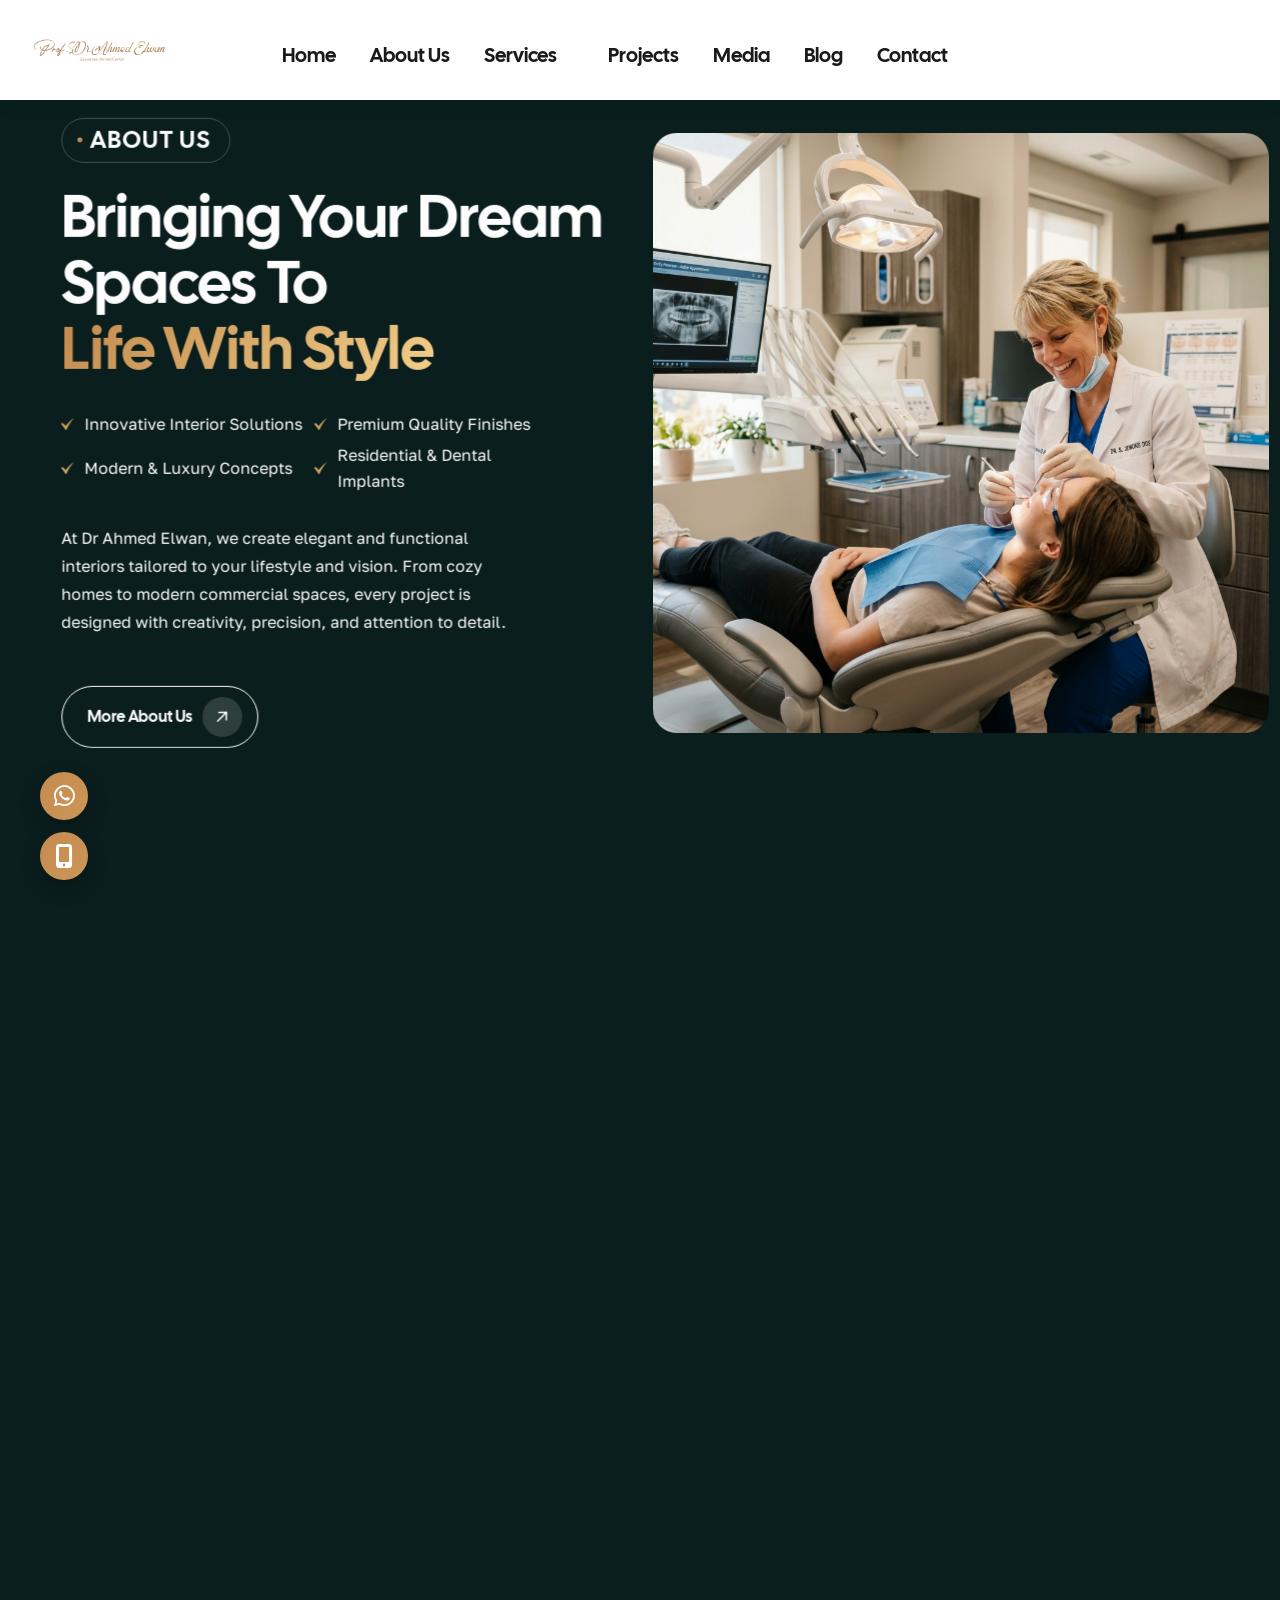
<file: index.html>
﻿<!DOCTYPE html>
<html class="no-js" lang="en">
    <head>
        <meta charset="utf-8">
        <meta http-equiv="x-ua-compatible" content="ie=edge">
        <meta name="viewport" content="width=device-width, initial-scale=1">
        <meta name="description" content="">

        <!-- Site Title -->
        <title>Dr Ahmed Elwan</title>

        <!-- Place favicon.ico in the root directory -->
        <link rel="shortcut icon" type="image/x-icon" href="assets/img/logosmall.png">

        <!-- CSS here -->
        <link rel="stylesheet" href="assets/css/bootstrap.min.css">
        <link rel="stylesheet" href="assets/css/fontawesome.min.css">
        <link rel="stylesheet" href="assets/css/venobox.min.css">
        <link rel="stylesheet" href="assets/css/odometer.min.css">
        <link rel="stylesheet" href="assets/css/nice-select.css">
        <link rel="stylesheet" href="assets/css/carouselTicker.css">
        <link rel="stylesheet" href="assets/css/animation.css">
        <link rel="stylesheet" href="assets/css/twentytwenty.min.css">
        <link rel="stylesheet" href="assets/css/swiper.min.css">
        <link rel="stylesheet" href="assets/css/main.css">
       <link rel="stylesheet" href="https://cdn.jsdelivr.net/npm/bootstrap-icons@1.11.3/font/bootstrap-icons.min.css">
    </head>

    <body>

        <!-- preloader -->
        <div class="preloader overflow-hidden">
            <div class="site-name"><span>Dr Ahmed Elwan</span></div>
            <div class="preloader-gutters">
                <div class="bar">
                    <div class="inner-bar"></div>
                </div>
                <div class="bar">
                    <div class="inner-bar"></div>
                </div>
                <div class="bar">
                    <div class="inner-bar"></div>
                </div>
                <div class="bar">
                    <div class="inner-bar"></div>
                </div>
                <div class="bar">
                    <div class="inner-bar"></div>
                </div>
                <div class="bar">
                    <div class="inner-bar"></div>
                </div>
                <div class="bar">
                    <div class="inner-bar"></div>
                </div>
                <div class="bar">
                    <div class="inner-bar"></div>
                </div>
            </div>
        </div>
        <!-- /.preloader -->

        <!-- header-area-start -->
        <header class="header sticky-active">
            <div class="primary-header">
                <div class="container">
                    <div class="primary-header-inner">
                        <div class="header-left-wrap">
                            <div class="header-logo d-lg-block">
                                <a href="index.html">
                                    <img src="assets/img/logo.png" alt="logo">
                                </a>
                            </div>
                            <div class="header-menu-wrap">
                                <div class="mobile-menu-items">
                                    <ul>
                                        <li>
                                            <a href="index.html">Home</a>
                                        </li>
                                         <li><a href="about.html">About Us</a></li>

                                         
                                        <li class="menu-item-has-children">
                                            <a href="service.html">Services</a>
                                            <ul>
                                                <li><a href="service-details.html">Orthodontics</a></li>
                                                <li><a href="service-details.html">Dental Implants</a></li>
                                                <li><a href="service-details.html">Teeth Whitening</a></li>
                                                <li><a href="service-details.html">Dental Crowns &amp; Veneers</a></li>
                                                <li><a href="service-details.html">Gum Treatment</a></li>
                                                <li><a href="service-details.html">Dental X-Ray &amp; Diagnosis</a></li>
                                            </ul>
                                        </li>


                                        <li>
                                            <a href="projects.html">Projects</a>
                                        </li>
                                        <li>
                                            <a href="media.html">Media</a>
                                        </li>

                                           <li>
                                            <a href="blog-grid.html">Blog</a>
                                        </li>
                                        
                                        <li><a href="contact.html">Contact</a></li>
                                    </ul>
                                </div>
                            </div>
                            <!-- /.header-menu-wrap -->
                        </div>
                        <div class="header-right-wrap d-lg-none d-block">
                            <div class="sidebar-icon d-lg-none d-block">
                                <button class="sidebar-trigger open">
                                    <svg width="16" height="16" viewBox="0 0 16 16" fill="none" xmlns="http://www.w3.org/2000/svg">
                                        <path d="M11 2C11 0.89543 11.8954 0 13 0H14C15.1046 0 16 0.895431 16 2V3C16 4.10457 15.1046 5 14 5H13C11.8954 5 11 4.10457 11 3V2Z" fill="white"/>
                                        <path d="M0 2C0 0.89543 0.895431 0 2 0H3C4.10457 0 5 0.895431 5 2V3C5 4.10457 4.10457 5 3 5H2C0.89543 5 0 4.10457 0 3V2Z" fill="white"/>
                                        <path d="M0 13C0 11.8954 0.895431 11 2 11H3C4.10457 11 5 11.8954 5 13V14C5 15.1046 4.10457 16 3 16H2C0.89543 16 0 15.1046 0 14V13Z" fill="white"/>
                                        <path d="M11 13C11 11.8954 11.8954 11 13 11H14C15.1046 11 16 11.8954 16 13V14C16 15.1046 15.1046 16 14 16H13C11.8954 16 11 15.1046 11 14V13Z" fill="white"/>
                                    </svg>
                                </button>
                            </div>
                            <!-- /.header-right -->
                        </div>
                    </div>
                    <!-- /.primary-header-inner -->
                </div>
            </div>
        </header>
        <!-- /.Main Header -->

<div class="mobile-side-menu">

    <div class="side-menu-content">

        <!-- Header -->
        <div class="side-menu-head">
            <a href="index.html">
                <img src="assets/img/logo.png" alt="logo">
            </a>

            <button class="mobile-side-menu-close">
                <i class="fa-regular fa-xmark"></i>
            </button>
        </div>

        <!-- Menu Links (SAFE CLASS - NO AUTO INJECTION) -->
        <div class="cv-mobile-menu">
            <ul>
                <li><a href="index.html">Home</a></li>
                <li><a href="about.html">About Us</a></li>
                <li><a href="service.html">Services</a></li>
                <li><a href="projects.html">Projects</a></li>
                <li><a href="media.html">Media</a></li>
                <li><a href="blog-grid.html">Blog</a></li>
                <li><a href="contact.html">Contact</a></li>
            </ul>
        </div>

        <!-- Contact -->
        <div class="side-menu-contact">
            <h3>Contact Us</h3>

            <ul class="side-menu-list">
                <li>
                    <i class="fas fa-map-marker-alt"></i>
                    25 Asmaa Fahmy.
                </li>

                <li>
                    <i class="fas fa-phone"></i>
                    <a href="tel:+0123456789">+012 345 6789</a>
                </li>

                <li>
                    <i class="fas fa-envelope-open-text"></i>
                    <a href="mailto:info@clearvision.com">
                        info@clearvision.com
                    </a>
                </li>
            </ul>
        </div>

        <!-- Social -->
        <ul class="side-menu-social">
            <li><a href="https://www.facebook.com" target="_blank"><i class="fab fa-facebook-f"></i></a></li>
            <li><a href="https://www.instagram.com" target="_blank"><i class="fab fa-instagram"></i></a></li>
            <li><a href="https://www.linkedin.com" target="_blank"><i class="fab fa-linkedin-in"></i></a></li>
        </ul>

    </div>
</div>

<!-- Overlay -->
<div class="mobile-side-menu-overlay"></div>



    <div id="antra-smooth-wrapper">
        <div id="antra-smooth-content">
<!-- ./ slider-section -->
   <section class="slider-section overflow-hidden">
    <div class="antra-slider swiper-container">
        <div class="swiper-wrapper">

            <!-- Slide 1 -->
            <div class="swiper-slide">
                <div class="slider-item">
                    <div class="bg-img" data-background="assets/img/project/banner5.jpg"></div>

                    <div class="container slider-container">
                        <div class="slider-content-wrap">
                            <div class="slider-content">

                                <div class="section-heading white-content">
                                    <h4 class="sub-heading"
                                        data-animation="antra-fadeInDown"
                                        data-delay="1000ms"
                                        data-duration="1400ms">
                                        Dr Ahmed Elwan
                                    </h4>

                                    <h2 class="section-title cursor-effect"
                                        data-animation="antra-fadeInDown"
                                        data-delay="1200ms"
                                        data-duration="1400ms">
                                        Creating Elegant <br>
                                        Spaces With Vision
                                    </h2>
                                </div>

                                <div class="bottom-content">
                                    <div class="antra-desc"
                                         data-animation="antra-fadeInUp"
                                         data-delay="1000ms"
                                         data-duration="1400ms">
                                        <p>
                                            We transform interiors into modern, <br>
                                            functional, and luxurious spaces that <br>
                                            reflect your personality and lifestyle.
                                        </p>
                                    </div>

                                    <div class="antra-btn"
                                         data-animation="antra-fadeInUp"
                                         data-delay="1200ms"
                                         data-duration="1400ms">
                                        <a href="contact.html" class="tl-primary-btn white-btn">
                                            Get Consultation
                                            <span class="icon">
                                                <i class="fa-regular fa-arrow-right"></i>
                                            </span>
                                        </a>
                                    </div>
                                </div>

                            </div>
                        </div>
                    </div>
                </div>
            </div>

            <!-- Slide 2 -->
            <div class="swiper-slide">
                <div class="slider-item">
                    <div class="bg-img" data-background="assets/img/project/banner2.webp"></div>

                    <div class="container slider-container">
                        <div class="slider-content-wrap">
                            <div class="slider-content">

                                <div class="section-heading white-content">
                                    <h4 class="sub-heading"
                                        data-animation="antra-fadeInDown"
                                        data-delay="1000ms"
                                        data-duration="1400ms">
                                        MODERN & LUXURY DESIGN
                                    </h4>

                                    <h2 class="section-title cursor-effect"
                                        data-animation="antra-fadeInDown"
                                        data-delay="1200ms"
                                        data-duration="1400ms">
                                        Turning Ideas Into <br>
                                        Beautiful Interiors
                                    </h2>
                                </div>

                                <div class="bottom-content">
                                    <div class="antra-desc"
                                         data-animation="antra-fadeInUp"
                                         data-delay="1000ms"
                                         data-duration="1400ms">
                                        <p>
                                            At Dr Ahmed Elwan, we combine creativity, <br>
                                            comfort, and innovation to craft timeless <br>
                                            interior experiences for every client.
                                        </p>
                                    </div>

                                    <div class="antra-btn"
                                         data-animation="antra-fadeInUp"
                                         data-delay="1200ms"
                                         data-duration="1400ms">
                                        <a href="projects.html" class="tl-primary-btn white-btn">
                                            View Projects
                                            <span class="icon">
                                                <i class="fa-regular fa-arrow-right"></i>
                                            </span>
                                        </a>
                                    </div>
                                </div>

                            </div>
                        </div>
                    </div>
                </div>
            </div>

        </div>
    </div>
</section>
        


<!-- ./ about-section -->
<section class="about-section overflow-hidden">
    <div class="container">
        <div class="row align-items-center">

            <div class="col-lg-6">
                <div class="about-content white-content slide-anim"
                     data-delay="0.3"
                     data-offset="100"
                     data-direction="left">

                    <div class="section-heading white-content mb-30">

                        <h4 class="sub-heading"
                            data-text-animation="fade-in-right"
                            data-split="char"
                            data-duration="0.9"
                            data-stagger="0.03">
                           About Us
                        </h4>

                        <h2 class="section-title cursor-effect">
                            Bringing Your Dream Spaces To <span>Life With Style</span>
                        </h2>
                    </div>

                    <ul class="about-list">
                        <li>
                            <img src="assets/img/icon/about-1.png" alt="about">
                            Innovative Interior Solutions
                        </li>

                        <li>
                            <img src="assets/img/icon/about-1.png" alt="about">
                            Premium Quality Finishes
                        </li>

                        <li>
                            <img src="assets/img/icon/about-1.png" alt="about">
                            Modern & Luxury Concepts
                        </li>

                        <li>
                            <img src="assets/img/icon/about-1.png" alt="about">
                            Residential & Dental Implants
                        </li>
                    </ul>

                    <p>
                        At Dr Ahmed Elwan, we create elegant and functional
                        interiors tailored to your lifestyle and vision. From cozy
                        homes to modern commercial spaces, every project is designed
                        with creativity, precision, and attention to detail.
                    </p>

                    <div class="about-btn">
                        <a href="about.html" class="tl-primary-btn white-btn">
                            More About Us
                            <span class="icon">
                                <i class="fa-regular fa-arrow-right"></i>
                            </span>
                        </a>
                    </div>

                </div>
            </div>

            <div class="col-lg-6">
                <div class="about-img slide-anim"
                     data-delay="0.3"
                     data-offset="100"
                     data-direction="right">

                    <img src="assets/img/slider.jpeg" alt="about">
                </div>
            </div>

        </div>
    </div>
</section>
        


 <!-- ./ project-section -->
<section class="project-section pt-130 tl-bg-color fade-wrapper">
    <div class="container container-2">

        <div class="row section-heading-wrap fade-top">
            <div class="shape">
                <img src="assets/img/shapes/section-heading.png" alt="shape">
            </div>

            <div class="col-lg-4 col-md-12">
                <div class="section-heading mb-0">
                    <h4 class="sub-heading"
                        data-text-animation="fade-in-right"
                        data-split="char"
                        data-duration="0.9"
                        data-stagger="0.03">
                        Our Projects
                    </h4>
                </div>
            </div>

            <div class="col-lg-8 col-md-12">
                <div class="section-heading section-heading-2 mb-0">

                    <h2 class="section-title cursor-effect title-2">
                        <span>Inspiring interior designs with creativity</span> 
                    </h2>

                    <p class="mb-0">
                        Explore our portfolio of luxury residential and commercial
                        interiors designed with elegance, innovation, and attention
                        to every detail.
                    </p>

                </div>
            </div>
        </div>

        <div class="project-carousel swiper fade-top">
            <div class="swiper-wrapper">

                <!-- Project 1 -->
                <div class="swiper-slide">
                    <div class="project-item">

                        <div class="project-img">
                            <img src="assets/img/project/pro1.jpeg" alt="project">

                            <ul>
                                <li><a href="portfolio-details.html">Residential</a></li>
                                <li><a href="portfolio-details.html">Luxury Villa</a></li>
                            </ul>
                        </div>

                        <div class="project-content">
                            <h3 class="title">
                                <a href="portfolio-details.html">
                                    Modern Elegance Villa
                                </a>
                            </h3>
                        </div>

                    </div>
                </div>

                <!-- Project 2 -->
                <div class="swiper-slide">
                    <div class="project-item">

                        <div class="project-img">
                            <img src="assets/img/project/pro2.jpeg" alt="project">

                            <ul>
                                <li><a href="portfolio-details.html">Commercial</a></li>
                                <li><a href="portfolio-details.html">Office Design</a></li>
                            </ul>
                        </div>

                        <div class="project-content">
                            <h3 class="title">
                                <a href="portfolio-details.html">
                                    Clear Workspace Concept
                                </a>
                            </h3>
                        </div>

                    </div>
                </div>

                <!-- Project 3 -->
                <div class="swiper-slide">
                    <div class="project-item">

                        <div class="project-img">
                            <img src="assets/img/project/pro3.jpeg" alt="project">

                            <ul>
                                <li><a href="portfolio-details.html">Residential</a></li>
                                <li><a href="portfolio-details.html">Apartment</a></li>
                            </ul>
                        </div>

                        <div class="project-content">
                            <h3 class="title">
                                <a href="portfolio-details.html">
                                    Urban Harmony Apartment
                                </a>
                            </h3>
                        </div>

                    </div>
                </div>

                <!-- Project 4 -->
                <div class="swiper-slide">
                    <div class="project-item">

                        <div class="project-img">
                            <img src="assets/img/project/pro4.jpeg" alt="project">

                            <ul>
                                <li><a href="portfolio-details.html">Commercial</a></li>
                                <li><a href="portfolio-details.html">Corporate Office</a></li>
                            </ul>
                        </div>

                        <div class="project-content">
                            <h3 class="title">
                                <a href="portfolio-details.html">
                                    Vision Corporate Interior
                                </a>
                            </h3>
                        </div>

                    </div>
                </div>

            </div>
        </div>
        <!-- Button -->
        <div class="text-center mt-5">
            <a href="projects.html" class="tl-primary-btn white-btn">
                View All Projects
                <span class="icon">
                    <i class="fa-regular fa-arrow-right"></i>
                </span>
            </a>
        </div>
    </div>
</section>
        

        

          <!-- ./ banner-process-area -->
<section class="banner-process-area overflow-hidden mt-195">
      <div class="row section-heading-wrap fade-top">
            <div class="shape">
                <img src="assets/img/shapes/section-heading.png" alt="shape">
            </div>

            <div class="col-lg-4 col-md-12">
                <div class="section-heading mb-0">
                    <h4 class="sub-heading"
                        data-text-animation="fade-in-right"
                        data-split="char"
                        data-duration="0.9"
                        data-stagger="0.03">
                        Our Services
                    </h4>
                </div>
            </div>

            <div class="col-lg-8 col-md-12">
                <div class="section-heading section-heading-2 mb-0">

                    <h2 class="section-title cursor-effect title-2">
                        <span>Inspiring interior designs with creativity</span> 
                    </h2>

                    <p class="mb-0">
                        Explore our portfolio of luxury residential and commercial
                        interiors designed with elegance, innovation, and attention
                        to every detail.
                    </p>

                </div>
            </div>
        </div>

    <div class="service-carousel-wrap">
        <div class="banner-process-carousel">

            <div class="swiper-wrapper antra-swiper-wrapper">

                <!-- Item 1 -->
                <div class="swiper-slide elementor-banner-process-item">
                    <div class="banner-process-caption">

                        <span class="number">01</span>

                        <h3 class="banner-process-title">
                            <a href="service-details.html">
                                Luxury Interior <br> Design
                            </a>
                        </h3>

                        <div class="banner-process-content">
                            We create elegant and modern interiors that combine
                            comfort, functionality, and timeless aesthetics for
                            every living space.
                        </div>

                    </div>
                </div>

                <!-- Item 2 -->
                <div class="swiper-slide elementor-banner-process-item">
                    <div class="banner-process-caption">

                        <span class="number">02</span>

                        <h3 class="banner-process-title">
                            <a href="service-details.html">
                                Teeth Whitening <br> Solutions
                            </a>
                        </h3>

                        <div class="banner-process-content">
                            Smart Teeth Whitening designed to maximize comfort,
                            improve flow, and create balanced interiors tailored
                            to your lifestyle.
                        </div>

                    </div>
                </div>

                <!-- Item 3 -->
                <div class="swiper-slide elementor-banner-process-item">
                    <div class="banner-process-caption">

                        <span class="number">03</span>

                        <h3 class="banner-process-title">
                            <a href="service-details.html">
                                Custom Furniture <br> Design
                            </a>
                        </h3>

                        <div class="banner-process-content">
                            Bespoke furniture pieces crafted with premium materials
                            to perfectly match your interior concept and personality.
                        </div>

                    </div>
                </div>

                <!-- Item 4 -->
                <div class="swiper-slide elementor-banner-process-item">
                    <div class="banner-process-caption">

                        <span class="number">04</span>

                        <h3 class="banner-process-title">
                            <a href="service-details.html">
                                Gum Treatment <br> & Styling
                            </a>
                        </h3>

                        <div class="banner-process-content">
                            Realistic 3D renders and styling concepts that help
                            you visualize every detail before project execution.
                        </div>

                    </div>
                </div>

            </div>

            <div class="banner-process-image-list">

                <div class="banner-process-img">
                    <div class="process-img">
                        <img src="assets/img/project/banner2.webp" alt="img">
                    </div>
                </div>

                <div class="banner-process-img">
                    <div class="process-img">
                        <img src="assets/img/project/banner3.webp" alt="img">
                    </div>
                </div>

                <div class="banner-process-img">
                    <div class="process-img">
                        <img src="assets/img/project/banner4.jpg" alt="img">
                    </div>
                </div>

                <div class="banner-process-img">
                    <div class="process-img">
                        <img src="assets/img/project/banner5.jpg" alt="img">
                    </div>
                </div>

            </div>

        </div>
    </div>
        <!-- Button -->
        <div class="text-center mt-5">
            <a href="service.html" class="tl-primary-btn white-btn">
                View All Services
                <span class="icon">
                    <i class="fa-regular fa-arrow-right"></i>
                </span>
            </a>
        </div>
</section>

       <!-- ./ partner-section -->
 <section class="partners-section pt-100 pb-10">

    <div class="container">

        <div class="swiper partners-slider">

            <div class="swiper-wrapper">

                <div class="swiper-slide">
                    <img src="assets/img/logo.png" alt="">
                </div>

                <div class="swiper-slide">
                    <img src="assets/img/logo.png" alt="">
                </div>

                <div class="swiper-slide">
                    <img src="assets/img/logo.png" alt="">
                </div>

                <div class="swiper-slide">
                    <img src="assets/img/logo.png" alt="">
                </div>

                <div class="swiper-slide">
                    <img src="assets/img/logo.png" alt="">
                </div>

                <div class="swiper-slide">
                    <img src="assets/img/logo.png" alt="">
                </div>
                <div class="swiper-slide">
                    <img src="assets/img/logo.png" alt="">
                </div>
                                <div class="swiper-slide">
                    <img src="assets/img/logo.png" alt="">
                </div>
                                <div class="swiper-slide">
                    <img src="assets/img/logo.png" alt="">
                </div>
                                <div class="swiper-slide">
                    <img src="assets/img/logo.png" alt="">
                </div>

                                <div class="swiper-slide">
                    <img src="assets/img/logo.png" alt="">
                </div>
                                <div class="swiper-slide">
                    <img src="assets/img/logo.png" alt="">
                </div>
                                <div class="swiper-slide">
                    <img src="assets/img/logo.png" alt="">
                </div>
                                <div class="swiper-slide">
                    <img src="assets/img/logo.png" alt="">
                </div>
            </div>

        </div>

    </div>

</section>
 <!-- ./ blog-section -->
<section class="blog-section pt-150 fade-wrapper tl-bg-color">
    <div class="container container-2">

        <div class="row section-heading-wrap fade-top">
            <div class="shape">
                <img src="assets/img/shapes/section-heading.png" alt="shape">
            </div>

            <div class="col-lg-4 col-md-12">
                <div class="section-heading mb-0">
                    <h4 class="sub-heading">
                        our Blogs
                    </h4>
                </div>
            </div>

            <div class="col-lg-8 col-md-12">
                <div class="section-heading section-heading-2 mb-0">
                    <h2 class="section-title cursor-effect title-2">
                        <span>Creative Interior Design Experts</span>
                    </h2>
                </div>
            </div>
        </div>

        <!-- Cards -->
        <div class="row g-4 fade-top">

            <!-- Card 1 -->
            <div class="col-lg-4 col-md-6">
                <div class="post-card">

                    <div class="post-thumb">
                        <img src="assets/img/blog/post-1.jpg" alt="team">
                        <span class="category">Lead Designer</span>
                    </div>

                    <div class="post-content">
                        <ul class="post-meta">
                            <li>Interior Specialist</li>
                            <li>5+ Years Experience</li>
                        </ul>

                        <h3 class="title">
                            Modern Luxury Space Designer
                        </h3>

                        <p>
                            Focused on creating elegant and modern interior spaces
                            with strong attention to detail.
                        </p>

                        <a href="blog-details.html" class="tl-primary-btn white-btn mt-3">
                            View Details
                            <span class="icon">
                                <i class="fa-regular fa-arrow-right"></i>
                            </span>
                        </a>
                    </div>

                </div>
            </div>

            <!-- Card 2 -->
            <div class="col-lg-4 col-md-6">
                <div class="post-card">

                    <div class="post-thumb">
                        <img src="assets/img/blog/post-2.png" alt="team">
                        <span class="category">Architect</span>
                    </div>

                    <div class="post-content">
                        <ul class="post-meta">
                            <li>Space Planner</li>
                            <li>4+ Years Experience</li>
                        </ul>

                        <h3 class="title">
                            Smart Space Optimization Expert
                        </h3>

                        <p>
                            Specializes in maximizing space efficiency while maintaining
                            aesthetics and comfort.
                        </p>

                        <a href="blog-details.html" class="tl-primary-btn white-btn mt-3">
                            View Details
                            <span class="icon">
                                <i class="fa-regular fa-arrow-right"></i>
                            </span>
                        </a>
                    </div>

                </div>
            </div>

            <!-- Card 3 -->
            <div class="col-lg-4 col-md-6">
                <div class="post-card">

                    <div class="post-thumb">
                        <img src="assets/img/blog/post-3.png" alt="team">
                        <span class="category">3D Visualizer</span>
                    </div>

                    <div class="post-content">
                        <ul class="post-meta">
                            <li>CG Artist</li>
                            <li>3+ Years Experience</li>
                        </ul>

                        <h3 class="title">
                            Realistic Interior Visualization
                        </h3>

                        <p>
                            Creates high-quality 3D renders that bring ideas to life
                            before execution.
                        </p>

                        <a href="blog-details.html" class="tl-primary-btn white-btn mt-3">
                            View Details
                            <span class="icon">
                                <i class="fa-regular fa-arrow-right"></i>
                            </span>
                        </a>
                    </div>

                </div>
            </div>

        </div>

        <!-- Button -->
        <div class="text-center mt-5">
            <a href="blog-grid.html" class="tl-primary-btn white-btn">
                View All Blogs
                <span class="icon">
                    <i class="fa-regular fa-arrow-right"></i>
                </span>
            </a>
        </div>

    </div>
</section>
       
<!-- ./ gallery-section -->
 <div class="gallary-section overflow-hidden">

    <div class="gallary-text">
        <span>Gallery</span>
    </div>

    <!-- Row 1 -->
    <div class="swiper gallerySwiper gallery-top">
        <div class="swiper-wrapper">

            <div class="swiper-slide">
                <img src="assets/img/project/pro1.jpeg" alt="">
            </div>

            <div class="swiper-slide">
                <img src="assets/img/project/pro2.jpeg" alt="">
            </div>

            <div class="swiper-slide">
                <img src="assets/img/project/banner3.webp" alt="">
            </div>

            <div class="swiper-slide">
                <img src="assets/img/project/pro4.jpeg" alt="">
            </div>

        </div>
    </div>

    <!-- Row 2 -->
    <div class="swiper gallerySwiper gallery-bottom">
        <div class="swiper-wrapper">

            <div class="swiper-slide">
                <img src="assets/img/project/banner1.webp" alt="">
            </div>

            <div class="swiper-slide">
                <img src="assets/img/project/banner2.webp" alt="">
            </div>

            <div class="swiper-slide">
                <img src="assets/img/project/banner3.webp" alt="">
            </div>

            <div class="swiper-slide">
                <img src="assets/img/project/banner4.jpg" alt="">
            </div>

        </div>
    </div>

</div>


<!-- ./ footer-section -->
<footer class="footer-section overflow-hidden">

    <div class="footer-bg">
</div>

    <div class="container container-2">
        <div class="row footer-wrap">

            <!-- About Company -->
            <div class="col-lg-4 col-md-6">
                <div class="footer-widget">

                    <div class="widget-header">
                        <div class="footer-logo">
                            <a href="index.html">
                                <img src="assets/img/logo.png" alt="Dr Ahmed Elwan">
                            </a>
                        </div>
                    </div>

                    <p class="mb-4">
                        Dr Ahmed Elwan specializes in creating elegant,
                        functional, and inspiring spaces. We transform residential,
                        commercial, and hospitality interiors into timeless environments
                        that reflect our clients’ vision and lifestyle.
                    </p>

                </div>
            </div>

            <!-- Quick Links -->
            <div class="col-lg-2 col-md-6">
                <div class="footer-widget">

                    <h4 class="footer-title">Quick Links</h4>

                    <ul class="footer-list">
                        <li>
                            <a href="index.html">
                                <i class="fa-solid fa-angle-right"></i>
                                Home
                            </a>
                        </li>

                        <li>
                            <a href="about.html">
                                <i class="fa-solid fa-angle-right"></i>
                                About Us
                            </a>
                        </li>

                        <li>
                            <a href="service.html">
                                <i class="fa-solid fa-angle-right"></i>
                                Services
                            </a>
                        </li>

                        <li>
                            <a href="projects.html">
                                <i class="fa-solid fa-angle-right"></i>
                                Projects
                            </a>
                        </li>

                        <li>
                            <a href="media.html">
                                <i class="fa-solid fa-angle-right"></i>
                                Media
                            </a>
                        </li>

                         <li>
                            <a href="blog-grid.html">
                                <i class="fa-solid fa-angle-right"></i>
                               Blogs
                            </a>
                        </li>
                        <li>
                            <a href="contact.html">
                                <i class="fa-solid fa-angle-right"></i>
                                Contact
                            </a>
                        </li>
                    </ul>

                </div>
            </div>

            <!-- Services -->
            <div class="col-lg-3 col-md-6">
                <div class="footer-widget">

                    <h4 class="footer-title">Our Services</h4>

                    <ul class="footer-list">
                        <li>
                            <a href="service-details.html">
                                <i class="fa-solid fa-angle-right"></i>
                                Orthodontics
                            </a>
                        </li>

                        <li>
                            <a href="service-details.html">
                                <i class="fa-solid fa-angle-right"></i>
                                Dental Implants
                            </a>
                        </li>

                        <li>
                            <a href="service-details.html">
                                <i class="fa-solid fa-angle-right"></i>
                                Teeth Whitening
                            </a>
                        </li>

                        <li>
                            <a href="service-details.html">
                                <i class="fa-solid fa-angle-right"></i>
                                Dental Crowns &amp; Veneers
                            </a>
                        </li>

                        <li>
                            <a href="service-details.html">
                                <i class="fa-solid fa-angle-right"></i>
                                Gum Treatment
                            </a>
                        </li>

                        <li>
                            <a href="service-details.html">
                                <i class="fa-solid fa-angle-right"></i>
                                Dental X-Ray &amp; Diagnosis
                            </a>
                        </li>
                    </ul>

                </div>
            </div>

            <!-- Contact -->
            <div class="col-lg-3 col-md-6">
                <div class="footer-widget">

                    <h4 class="footer-title">Get In Touch</h4>

                    <div class="footer-address">

                        <a class="d-block mb-3" href="tel:+971500000000">
                            <i class="fa-solid fa-phone"></i>
                            +0123456789
                        </a>

                        <a class="d-block mb-3" href="mailto:info@clearvisioninterior.com">
                            <i class="fa-solid fa-envelope"></i>
                            info@clearvisioninterior.com
                        </a>

                        <a class="d-block mb-4" href="#">
                            <i class="fa-solid fa-location-dot"></i>
                            25 Asmaa Fahmy Street, Egypt , Cairo.
                        </a>

<div class="footer-social">

    <a href="https://www.facebook.com" aria-label="Facebook" target="_blank">
        <i class="bi bi-facebook"></i>
    </a>

    <a href="https://www.instagram.com" aria-label="Instagram" target="_blank">
        <i class="bi bi-instagram"></i>
    </a>

    <a href="https://www.linkedin.com" aria-label="LinkedIn" target="_blank">
        <i class="bi bi-linkedin"></i>
    </a>

</div>

                    </div>

                </div>
            </div>

        </div>
    </div>

    <!-- Copyright -->
    <div class="copyright-area">
        <div class="container">
            <div class="copyright-content text-center">
                <p>
                    © 2026 Dr Ahmed Elwan. All Rights Reserved.
                </p>
            </div>
        </div>
    </div>

</footer>
        

        </div>
    </div>

        <div id="scroll-percentage"><span id="scroll-percentage-value"></span></div>
        <!--scrollup-->

        <!-- JS here -->
        <script src="assets/js/vendor/jquary-3.7.1.min.js"></script>
        <script src="assets/js/vendor/bootstrap-bundle.js"></script>
        <script src="assets/js/vendor/imagesloaded-pkgd.js"></script>
        <script src="assets/js/vendor/waypoints.min.js"></script>
        <script src="assets/js/vendor/venobox.min.js"></script>
        <script src="assets/js/vendor/odometer.min.js"></script>
        <script src="assets/js/vendor/meanmenu.js"></script>
        <script src="assets/js/vendor/jquery.isotope.js"></script>
        <script src="assets/js/vendor/swiper.min.js"></script>
        <script src="assets/js/vendor/split-type.min.js"></script>
        <script src="assets/js/vendor/gsap.min.js"></script>
        <script src="assets/js/vendor/scroll-trigger.min.js"></script>
        <script src="assets/js/vendor/scroll-smoother.js"></script>
        <script src="assets/js/vendor/jquery.carouselTicker.js"></script>
        <script src="assets/js/vendor/nice-select.js"></script>
        <script src="assets/js/vendor/three.min.js"></script>
        <script src="assets/js/vendor/panolens.min.js"></script>
        <script src="assets/js/vendor/jquery.event.move.min.js"></script>
        <script src="assets/js/vendor/jquery.twentytwenty.min.js"></script>
        <script src="assets/js/slider.js"></script>
        <script src="assets/js/banner-process.js"></script>
        <script src="assets/js/contact.js"></script>
        <script src="assets/js/vendor/swiper.min.js"></script>
        <script src="assets/js/main.js"></script>
    <div class="fixed-cta-group">

    <a href="https://wa.me/0123456789" class="cta-icon" target="_blank">
        <i class="fa-brands fa-whatsapp"></i>
    </a>

    <a href="tel:0123456789" class="cta-icon">
        <i class="fas fa-mobile-alt"></i>
    </a>

</div>


</div>
    </body>
</html>
</file>
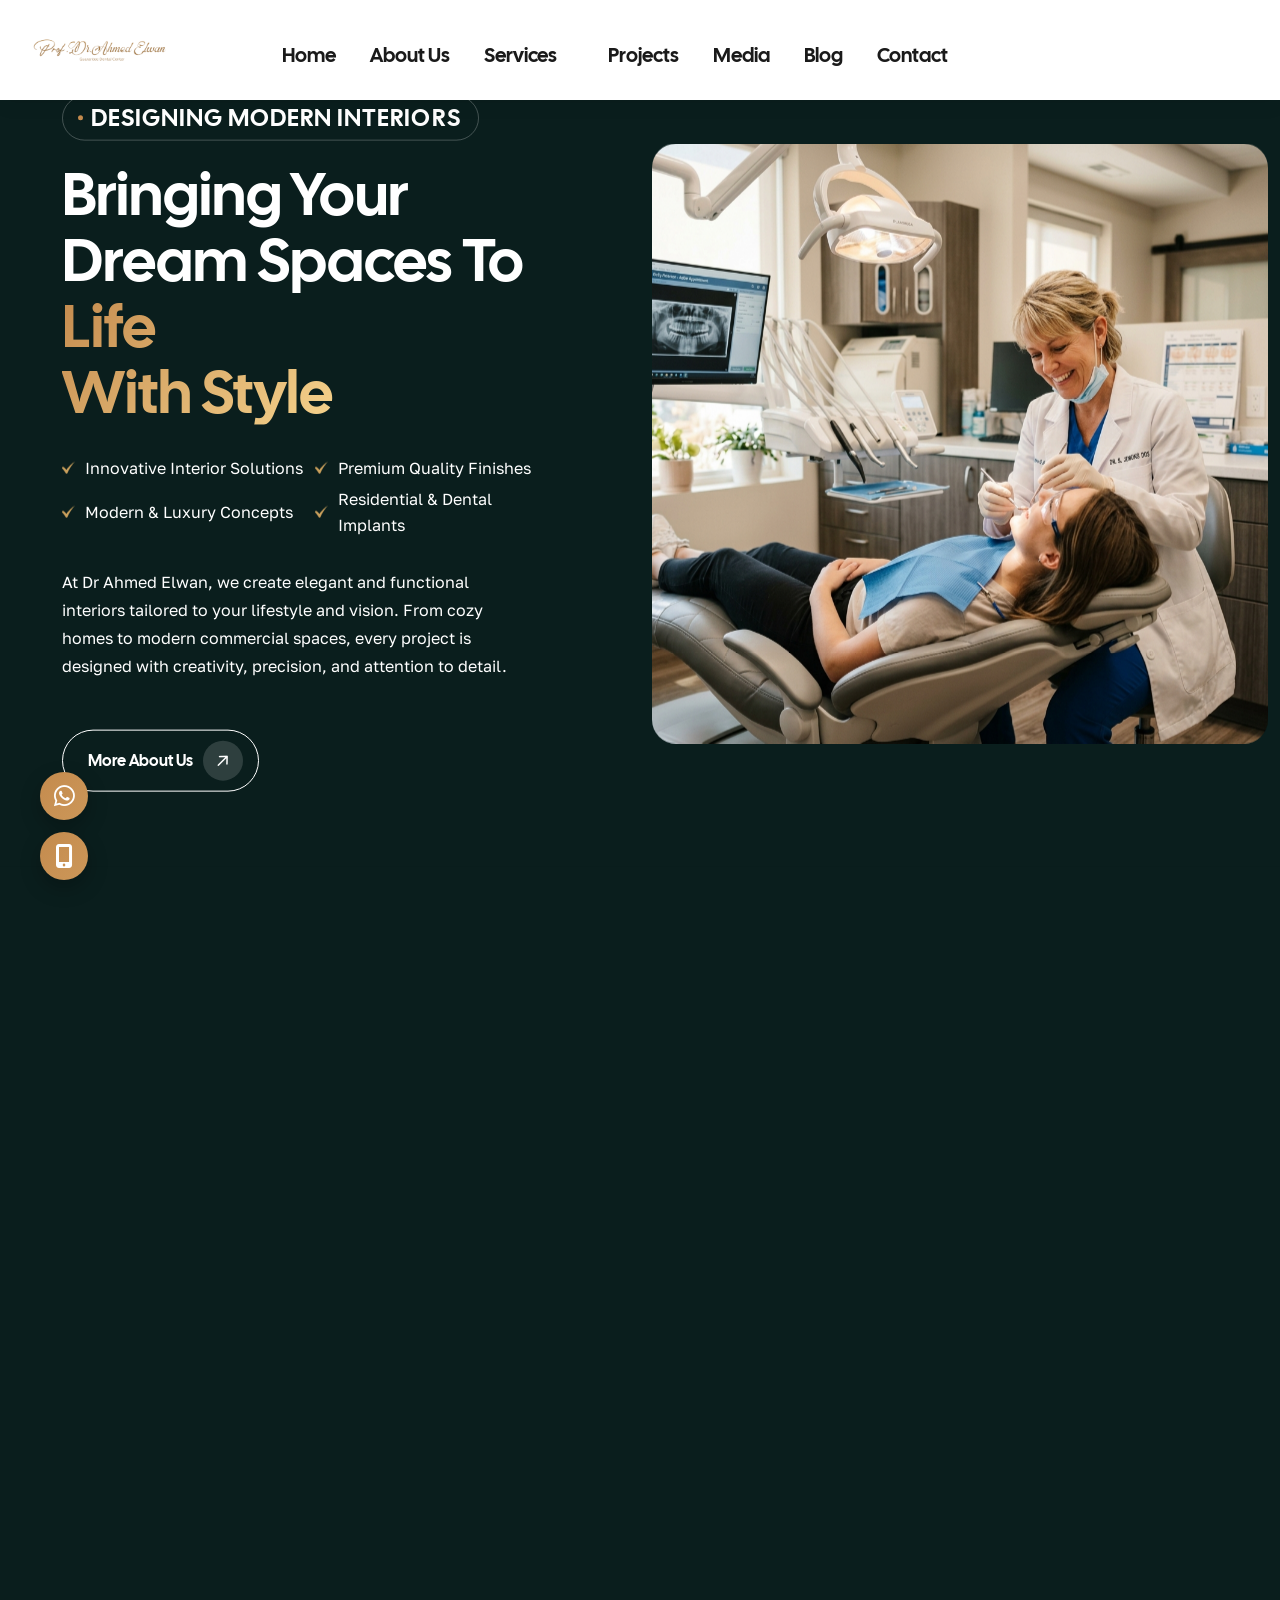
<file: about.html>
﻿<!DOCTYPE html>
<html class="no-js" lang="en">
    <head>
        <meta charset="utf-8">
        <meta http-equiv="x-ua-compatible" content="ie=edge">
        <meta name="viewport" content="width=device-width, initial-scale=1">
        <meta name="description" content="">

        <!-- Site Title -->
        <title>Dr Ahmed Elwan</title>

        <!-- Place favicon.ico in the root directory -->
        <link rel="shortcut icon" type="image/x-icon" href="assets/img/logosmall.png">

        <!-- CSS here -->
        <link rel="stylesheet" href="assets/css/bootstrap.min.css">
        <link rel="stylesheet" href="assets/css/fontawesome.min.css">
        <link rel="stylesheet" href="assets/css/venobox.min.css">
        <link rel="stylesheet" href="assets/css/odometer.min.css">
        <link rel="stylesheet" href="assets/css/nice-select.css">
        <link rel="stylesheet" href="assets/css/carouselTicker.css">
        <link rel="stylesheet" href="assets/css/animation.css">
        <link rel="stylesheet" href="assets/css/twentytwenty.min.css">
        <link rel="stylesheet" href="assets/css/swiper.min.css">
        <link rel="stylesheet" href="assets/css/main.css">
        <link rel="stylesheet" href="https://cdn.jsdelivr.net/npm/bootstrap-icons@1.11.3/font/bootstrap-icons.min.css">
    </head>

    <body>

        <!-- preloader -->
        <div class="preloader overflow-hidden">
            <div class="site-name"><span>Dr Ahmed Elwan</span></div>
            <div class="preloader-gutters">
                <div class="bar">
                    <div class="inner-bar"></div>
                </div>
                <div class="bar">
                    <div class="inner-bar"></div>
                </div>
                <div class="bar">
                    <div class="inner-bar"></div>
                </div>
                <div class="bar">
                    <div class="inner-bar"></div>
                </div>
                <div class="bar">
                    <div class="inner-bar"></div>
                </div>
                <div class="bar">
                    <div class="inner-bar"></div>
                </div>
                <div class="bar">
                    <div class="inner-bar"></div>
                </div>
                <div class="bar">
                    <div class="inner-bar"></div>
                </div>
            </div>
        </div>
        <!-- /.preloader -->

        <!-- header-area-start -->
        <header class="header sticky-active">
            <div class="primary-header">
                <div class="container">
                    <div class="primary-header-inner">
                        <div class="header-left-wrap">
                            <div class="header-logo d-lg-block">
                                <a href="index.html">
                                    <img src="assets/img/logo.png" alt="logo">
                                </a>
                            </div>
                            <div class="header-menu-wrap">
                                <div class="mobile-menu-items">
                                    <ul>
                                        <li>
                                            <a href="index.html">Home</a>
                                        </li>
                                         <li><a href="about.html">About Us</a></li>

                                         
                                        <li class="menu-item-has-children">
                                            <a href="service.html">Services</a>
                                            <ul>
                                                <li><a href="service-details.html">Orthodontics</a></li>
                                                <li><a href="service-details.html">Dental Implants</a></li>
                                                <li><a href="service-details.html">Teeth Whitening</a></li>
                                                <li><a href="service-details.html">Dental Crowns &amp; Veneers</a></li>
                                                <li><a href="service-details.html">Gum Treatment</a></li>
                                                <li><a href="service-details.html">Dental X-Ray &amp; Diagnosis</a></li>
                                            </ul>
                                        </li>


                                        <li>
                                            <a href="projects.html">Projects</a>
                                        </li>
                                        <li>
                                            <a href="media.html">Media</a>
                                        </li>

                                           <li>
                                            <a href="blog-grid.html">Blog</a>
                                        </li>
                                        
                                        <li><a href="contact.html">Contact</a></li>
                                    </ul>
                                </div>
                            </div>
                            <!-- /.header-menu-wrap -->
                        </div>
                        <div class="header-right-wrap d-lg-none d-block">
                            <div class="sidebar-icon d-lg-none d-block">
                                <button class="sidebar-trigger open">
                                    <svg width="16" height="16" viewBox="0 0 16 16" fill="none" xmlns="http://www.w3.org/2000/svg">
                                        <path d="M11 2C11 0.89543 11.8954 0 13 0H14C15.1046 0 16 0.895431 16 2V3C16 4.10457 15.1046 5 14 5H13C11.8954 5 11 4.10457 11 3V2Z" fill="white"/>
                                        <path d="M0 2C0 0.89543 0.895431 0 2 0H3C4.10457 0 5 0.895431 5 2V3C5 4.10457 4.10457 5 3 5H2C0.89543 5 0 4.10457 0 3V2Z" fill="white"/>
                                        <path d="M0 13C0 11.8954 0.895431 11 2 11H3C4.10457 11 5 11.8954 5 13V14C5 15.1046 4.10457 16 3 16H2C0.89543 16 0 15.1046 0 14V13Z" fill="white"/>
                                        <path d="M11 13C11 11.8954 11.8954 11 13 11H14C15.1046 11 16 11.8954 16 13V14C16 15.1046 15.1046 16 14 16H13C11.8954 16 11 15.1046 11 14V13Z" fill="white"/>
                                    </svg>
                                </button>
                            </div>
                            <!-- /.header-right -->
                        </div>
                    </div>
                    <!-- /.primary-header-inner -->
                </div>
            </div>
        </header>
        <!-- /.Main Header -->

<div class="mobile-side-menu">

    <div class="side-menu-content">

        <!-- Header -->
        <div class="side-menu-head">
            <a href="index.html">
                <img src="assets/img/logo.png" alt="logo">
            </a>

            <button class="mobile-side-menu-close">
                <i class="fa-regular fa-xmark"></i>
            </button>
        </div>

        <!-- Menu Links (SAFE CLASS - NO AUTO INJECTION) -->
        <div class="cv-mobile-menu">
            <ul>
                <li><a href="index.html">Home</a></li>
                <li><a href="about.html">About Us</a></li>
                <li><a href="service.html">Services</a></li>
                <li><a href="projects.html">Projects</a></li>
                <li><a href="media.html">Media</a></li>
                <li><a href="blog-grid.html">Blog</a></li>
                <li><a href="contact.html">Contact</a></li>
            </ul>
        </div>

        <!-- Contact -->
    <div class="side-menu-contact">
            <h3>Contact Us</h3>

            <ul class="side-menu-list">
                <li>
                    <i class="fas fa-map-marker-alt"></i>
                    25 Asmaa Fahmy.
                </li>

                <li>
                    <i class="fas fa-phone"></i>
                    <a href="tel:+0123456789">+012 345 6789</a>
                </li>

                <li>
                    <i class="fas fa-envelope-open-text"></i>
                    <a href="mailto:info@clearvision.com">
                        info@clearvision.com
                    </a>
                </li>
            </ul>
        </div>

        <!-- Social -->
        <ul class="side-menu-social">
            <li><a href="https://www.facebook.com" target="_blank"><i class="fab fa-facebook-f"></i></a></li>
            <li><a href="https://www.instagram.com" target="_blank"><i class="fab fa-instagram"></i></a></li>
            <li><a href="https://www.linkedin.com" target="_blank"><i class="fab fa-linkedin-in"></i></a></li>
        </ul>

    </div>
</div>

<!-- Overlay -->
<div class="mobile-side-menu-overlay"></div>


    <div id="antra-smooth-wrapper">
        <div id="antra-smooth-content">

        <section class="page-header">
            <div class="bg-img" data-background="assets/img/footer.png"></div>
            <div class="overlay"></div>
            <div class="container">
                <div class="page-header-content">
                    <h1 class="title">About us</h1>
                    <h4 class="sub-title"><a class='home' href='index.html'>Home </a><span class="icon">-</span><a class='inner-page' href='about.html'> About Us</a></h4>
                </div>
            </div>
        </section>
        <!-- ./ page-header -->


<!-- ./ about-section -->
<section class="about-section overflow-hidden">
    <div class="container">
        <div class="row align-items-center">

            <div class="col-lg-6">
                <div class="about-content white-content slide-anim"
                     data-delay="0.3"
                     data-offset="100"
                     data-direction="left">

                    <div class="section-heading white-content mb-30">

                        <h4 class="sub-heading"
                            data-text-animation="fade-in-right"
                            data-split="char"
                            data-duration="0.9"
                            data-stagger="0.03">
                            Designing Modern Interiors
                        </h4>

                        <h2 class="section-title cursor-effect">
                            Bringing Your <br>
                            Dream Spaces To <span>Life <br> With Style</span>
                        </h2>
                    </div>

                    <ul class="about-list">
                        <li>
                            <img src="assets/img/icon/about-1.png" alt="about">
                            Innovative Interior Solutions
                        </li>

                        <li>
                            <img src="assets/img/icon/about-1.png" alt="about">
                            Premium Quality Finishes
                        </li>

                        <li>
                            <img src="assets/img/icon/about-1.png" alt="about">
                            Modern & Luxury Concepts
                        </li>

                        <li>
                            <img src="assets/img/icon/about-1.png" alt="about">
                            Residential & Dental Implants
                        </li>
                    </ul>

                    <p>
                        At Dr Ahmed Elwan, we create elegant and functional
                        interiors tailored to your lifestyle and vision. From cozy
                        homes to modern commercial spaces, every project is designed
                        with creativity, precision, and attention to detail.
                    </p>

                    <div class="about-btn">
                        <a href="about.html" class="tl-primary-btn white-btn">
                            More About Us
                            <span class="icon">
                                <i class="fa-regular fa-arrow-right"></i>
                            </span>
                        </a>
                    </div>

                </div>
            </div>

            <div class="col-lg-6">
                <div class="about-img slide-anim"
                     data-delay="0.3"
                     data-offset="100"
                     data-direction="right">

                    <img src="assets/img/slider.jpeg" alt="about">
                </div>
            </div>

        </div>
    </div>
</section>


<section class="vision-mission-section pt-130 pb-130 tl-bg-color">

    <div class="container container-2">

        <div class="row section-heading-wrap fade-top mb-50">

            <div class="col-lg-4 col-md-12">
                <div class="section-heading mb-0">
                    <h4 class="sub-heading">
                        Our Philosophy
                    </h4>
                </div>
            </div>

            <div class="col-lg-8 col-md-12">
                <div class="section-heading section-heading-2 mb-0">
                    <h2 class="section-title title-2">
                         <span>Vision & Mission That Drive Us Forward</span> 
                    </h2>

                    <p class="mb-0">
                        At Dr Ahmed Elwan, we believe design is more than decoration — it’s about creating meaningful spaces that improve lives.
                    </p>
                </div>
            </div>

        </div>

        <div class="row g-4">

            <!-- Vision -->
            <div class="col-lg-6 col-md-6">
                <div class="vision-card">

                    <div class="vision-icon">
                        <img src="assets/img/img1.jpeg" alt="vision">
                    </div>

                    <h3 class="title">Our Vision</h3>

                    <p>
                        To become a leading interior design studio recognized for transforming ordinary spaces into extraordinary experiences that blend elegance, comfort, and innovation.
                    </p>

                </div>
            </div>

            <!-- Mission -->
            <div class="col-lg-6 col-md-6">
                <div class="vision-card">

                    <div class="vision-icon">
                        <img src="assets/img/img3.jpeg" alt="mission">
                    </div>

                    <h3 class="title">Our Mission</h3>

                    <p>
                        To deliver high-quality interior design solutions that reflect our clients’ identity while maintaining functionality, creativity, and attention to detail in every project.
                    </p>

                </div>
            </div>

        </div>

    </div>

</section>

<footer class="footer-section overflow-hidden">

    <div class="footer-bg">
</div>

    <div class="container container-2">
        <div class="row footer-wrap">

            <!-- About Company -->
            <div class="col-lg-4 col-md-6">
                <div class="footer-widget">

                    <div class="widget-header">
                        <div class="footer-logo">
                            <a href="index.html">
                                <img src="assets/img/logo.png" alt="Dr Ahmed Elwan">
                            </a>
                        </div>
                    </div>

                    <p class="mb-4">
                        Dr Ahmed Elwan specializes in creating elegant,
                        functional, and inspiring spaces. We transform residential,
                        commercial, and hospitality interiors into timeless environments
                        that reflect our clients’ vision and lifestyle.
                    </p>

                </div>
            </div>

            <!-- Quick Links -->
            <div class="col-lg-2 col-md-6">
                <div class="footer-widget">

                    <h4 class="footer-title">Quick Links</h4>

                    <ul class="footer-list">
                        <li>
                            <a href="index.html">
                                <i class="fa-solid fa-angle-right"></i>
                                Home
                            </a>
                        </li>

                        <li>
                            <a href="about.html">
                                <i class="fa-solid fa-angle-right"></i>
                                About Us
                            </a>
                        </li>

                        <li>
                            <a href="service.html">
                                <i class="fa-solid fa-angle-right"></i>
                                Services
                            </a>
                        </li>

                        <li>
                            <a href="projects.html">
                                <i class="fa-solid fa-angle-right"></i>
                                Projects
                            </a>
                        </li>

                        <li>
                            <a href="media.html">
                                <i class="fa-solid fa-angle-right"></i>
                                Media
                            </a>
                        </li>

                         <li>
                            <a href="blog-grid.html">
                                <i class="fa-solid fa-angle-right"></i>
                               Blogs
                            </a>
                        </li>
                        <li>
                            <a href="contact.html">
                                <i class="fa-solid fa-angle-right"></i>
                                Contact
                            </a>
                        </li>
                    </ul>

                </div>
            </div>

            <!-- Services -->
            <div class="col-lg-3 col-md-6">
                <div class="footer-widget">

                    <h4 class="footer-title">Our Services</h4>

                    <ul class="footer-list">
                        <li>
                            <a href="service-details.html">
                                <i class="fa-solid fa-angle-right"></i>
                                Orthodontics
                            </a>
                        </li>

                        <li>
                            <a href="service-details.html">
                                <i class="fa-solid fa-angle-right"></i>
                                Dental Implants
                            </a>
                        </li>

                        <li>
                            <a href="service-details.html">
                                <i class="fa-solid fa-angle-right"></i>
                                Teeth Whitening
                            </a>
                        </li>

                        <li>
                            <a href="service-details.html">
                                <i class="fa-solid fa-angle-right"></i>
                                Dental Crowns &amp; Veneers
                            </a>
                        </li>

                        <li>
                            <a href="service-details.html">
                                <i class="fa-solid fa-angle-right"></i>
                                Gum Treatment
                            </a>
                        </li>

                        <li>
                            <a href="service-details.html">
                                <i class="fa-solid fa-angle-right"></i>
                                Dental X-Ray &amp; Diagnosis
                            </a>
                        </li>
                    </ul>

                </div>
            </div>

            <!-- Contact -->
            <div class="col-lg-3 col-md-6">
                <div class="footer-widget">

                    <h4 class="footer-title">Get In Touch</h4>

                    <div class="footer-address">

                        <a class="d-block mb-3" href="tel:+971500000000">
                            <i class="fa-solid fa-phone"></i>
                            +0123456789
                        </a>

                        <a class="d-block mb-3" href="mailto:info@clearvisioninterior.com">
                            <i class="fa-solid fa-envelope"></i>
                            info@clearvisioninterior.com
                        </a>

                        <a class="d-block mb-4" href="#">
                            <i class="fa-solid fa-location-dot"></i>
                            25 Asmaa Fahmy Street, Egypt , Cairo.
                        </a>

<div class="footer-social">

    <a href="https://www.facebook.com" aria-label="Facebook" target="_blank">
        <i class="bi bi-facebook"></i>
    </a>

    <a href="https://www.instagram.com" aria-label="Instagram" target="_blank">
        <i class="bi bi-instagram"></i>
    </a>

    <a href="https://www.linkedin.com" aria-label="LinkedIn" target="_blank">
        <i class="bi bi-linkedin"></i>
    </a>

</div>

                    </div>

                </div>
            </div>

        </div>
    </div>

    <!-- Copyright -->
    <div class="copyright-area">
        <div class="container">
            <div class="copyright-content text-center">
                <p>
                    © 2026 Dr Ahmed Elwan. All Rights Reserved.
                </p>
            </div>
        </div>
    </div>

</footer>
        <!-- ./ footer-section -->

        </div>
    </div>

        <div id="scroll-percentage"><span id="scroll-percentage-value"></span></div>
        <!--scrollup-->

        <!-- JS here -->
        <script src="assets/js/vendor/jquary-3.7.1.min.js"></script>
        <script src="assets/js/vendor/bootstrap-bundle.js"></script>
        <script src="assets/js/vendor/imagesloaded-pkgd.js"></script>
        <script src="assets/js/vendor/waypoints.min.js"></script>
        <script src="assets/js/vendor/venobox.min.js"></script>
        <script src="assets/js/vendor/odometer.min.js"></script>
        <script src="assets/js/vendor/meanmenu.js"></script>
        <script src="assets/js/vendor/jquery.isotope.js"></script>
        <script src="assets/js/vendor/swiper.min.js"></script>
        <script src="assets/js/vendor/split-type.min.js"></script>
        <script src="assets/js/vendor/gsap.min.js"></script>
        <script src="assets/js/vendor/scroll-trigger.min.js"></script>
        <script src="assets/js/vendor/scroll-smoother.js"></script>
        <script src="assets/js/vendor/jquery.carouselTicker.js"></script>
        <script src="assets/js/vendor/nice-select.js"></script>
        <script src="assets/js/vendor/three.min.js"></script>
        <script src="assets/js/vendor/panolens.min.js"></script>
        <script src="assets/js/vendor/jquery.event.move.min.js"></script>
        <script src="assets/js/vendor/jquery.twentytwenty.min.js"></script>
        <script src="assets/js/slider.js"></script>
        <script src="assets/js/contact.js"></script>
        <script src="assets/js/main.js"></script>

            <div class="fixed-cta-group">

    <a href="https://wa.me/0123456789" class="cta-icon" target="_blank">
        <i class="fa-brands fa-whatsapp"></i>
    </a>

    <a href="tel:0123456789" class="cta-icon">
        <i class="fas fa-mobile-alt"></i>
    </a>

</div>
    </body>


    
</html>
</file>
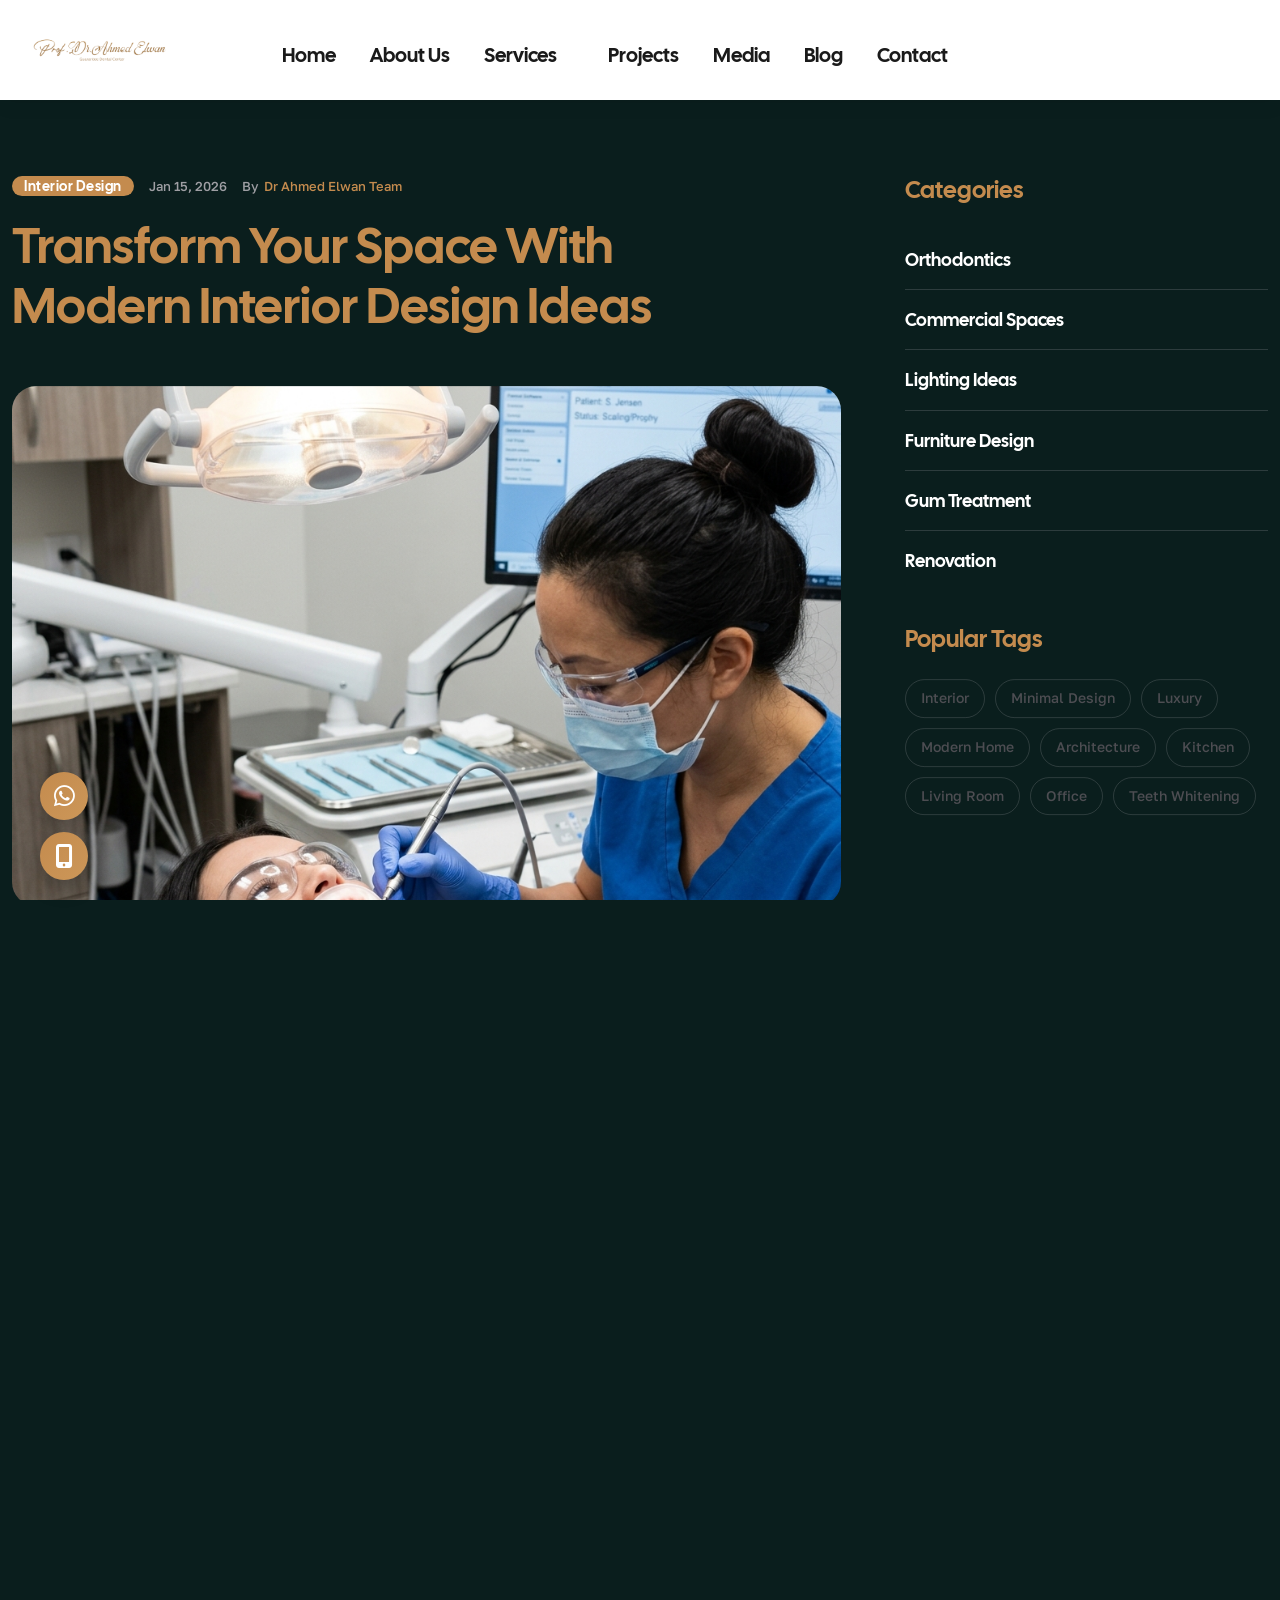
<file: blog-details.html>
﻿<!DOCTYPE html>
<html class="no-js" lang="en">
     <head>
        <meta charset="utf-8">
        <meta http-equiv="x-ua-compatible" content="ie=edge">
        <meta name="viewport" content="width=device-width, initial-scale=1">
        <meta name="description" content="">

        <!-- Site Title -->
        <title>Dr Ahmed Elwan</title>

        <!-- Place favicon.ico in the root directory -->
        <link rel="shortcut icon" type="image/x-icon" href="assets/img/logosmall.png">

        <!-- CSS here -->
        <link rel="stylesheet" href="assets/css/bootstrap.min.css">
        <link rel="stylesheet" href="assets/css/fontawesome.min.css">
        <link rel="stylesheet" href="assets/css/venobox.min.css">
        <link rel="stylesheet" href="assets/css/odometer.min.css">
        <link rel="stylesheet" href="assets/css/nice-select.css">
        <link rel="stylesheet" href="assets/css/carouselTicker.css">
        <link rel="stylesheet" href="assets/css/animation.css">
        <link rel="stylesheet" href="assets/css/twentytwenty.min.css">
        <link rel="stylesheet" href="assets/css/swiper.min.css">
        <link rel="stylesheet" href="assets/css/main.css">
        <link rel="stylesheet" href="https://cdn.jsdelivr.net/npm/bootstrap-icons@1.11.3/font/bootstrap-icons.min.css">
    </head>

    <body>

        <!-- preloader -->
        <div class="preloader overflow-hidden">
            <div class="site-name"><span>Dr Ahmed Elwan</span></div>
            <div class="preloader-gutters">
                <div class="bar">
                    <div class="inner-bar"></div>
                </div>
                <div class="bar">
                    <div class="inner-bar"></div>
                </div>
                <div class="bar">
                    <div class="inner-bar"></div>
                </div>
                <div class="bar">
                    <div class="inner-bar"></div>
                </div>
                <div class="bar">
                    <div class="inner-bar"></div>
                </div>
                <div class="bar">
                    <div class="inner-bar"></div>
                </div>
                <div class="bar">
                    <div class="inner-bar"></div>
                </div>
                <div class="bar">
                    <div class="inner-bar"></div>
                </div>
            </div>
        </div>
        <!-- /.preloader -->

        <!-- header-area-start -->
        <header class="header sticky-active">
            <div class="primary-header">
                <div class="container">
                    <div class="primary-header-inner">
                        <div class="header-left-wrap">
                            <div class="header-logo d-lg-block">
                                <a href="index.html">
                                    <img src="assets/img/logo.png" alt="logo">
                                </a>
                            </div>
                            <div class="header-menu-wrap">
                                <div class="mobile-menu-items">
                                    <ul>
                                        <li>
                                            <a href="index.html">Home</a>
                                        </li>
                                         <li><a href="about.html">About Us</a></li>

                                         
                                        <li class="menu-item-has-children">
                                            <a href="service.html">Services</a>
                                            <ul>
                                                <li><a href="service-details.html">Orthodontics</a></li>
                                                <li><a href="service-details.html">Dental Implants</a></li>
                                                <li><a href="service-details.html">Teeth Whitening</a></li>
                                                <li><a href="service-details.html">Dental Crowns &amp; Veneers</a></li>
                                                <li><a href="service-details.html">Gum Treatment</a></li>
                                                <li><a href="service-details.html">Dental X-Ray &amp; Diagnosis</a></li>
                                            </ul>
                                        </li>


                                        <li>
                                            <a href="projects.html">Projects</a>
                                        </li>
                                        <li>
                                            <a href="media.html">Media</a>
                                        </li>

                                           <li>
                                            <a href="blog-grid.html">Blog</a>
                                        </li>
                                        
                                        <li><a href="contact.html">Contact</a></li>
                                    </ul>
                                </div>
                            </div>
                            <!-- /.header-menu-wrap -->
                        </div>
                        <div class="header-right-wrap d-lg-none d-block">
                            <div class="sidebar-icon d-lg-none d-block">
                                <button class="sidebar-trigger open">
                                    <svg width="16" height="16" viewBox="0 0 16 16" fill="none" xmlns="http://www.w3.org/2000/svg">
                                        <path d="M11 2C11 0.89543 11.8954 0 13 0H14C15.1046 0 16 0.895431 16 2V3C16 4.10457 15.1046 5 14 5H13C11.8954 5 11 4.10457 11 3V2Z" fill="white"/>
                                        <path d="M0 2C0 0.89543 0.895431 0 2 0H3C4.10457 0 5 0.895431 5 2V3C5 4.10457 4.10457 5 3 5H2C0.89543 5 0 4.10457 0 3V2Z" fill="white"/>
                                        <path d="M0 13C0 11.8954 0.895431 11 2 11H3C4.10457 11 5 11.8954 5 13V14C5 15.1046 4.10457 16 3 16H2C0.89543 16 0 15.1046 0 14V13Z" fill="white"/>
                                        <path d="M11 13C11 11.8954 11.8954 11 13 11H14C15.1046 11 16 11.8954 16 13V14C16 15.1046 15.1046 16 14 16H13C11.8954 16 11 15.1046 11 14V13Z" fill="white"/>
                                    </svg>
                                </button>
                            </div>
                            <!-- /.header-right -->
                        </div>
                    </div>
                    <!-- /.primary-header-inner -->
                </div>
            </div>
        </header>
        <!-- /.Main Header -->

<div class="mobile-side-menu">

    <div class="side-menu-content">

        <!-- Header -->
        <div class="side-menu-head">
            <a href="index.html">
                <img src="assets/img/logo.png" alt="logo">
            </a>

            <button class="mobile-side-menu-close">
                <i class="fa-regular fa-xmark"></i>
            </button>
        </div>

        <!-- Menu Links (SAFE CLASS - NO AUTO INJECTION) -->
        <div class="cv-mobile-menu">
            <ul>
                <li><a href="index.html">Home</a></li>
                <li><a href="about.html">About Us</a></li>
                <li><a href="service.html">Services</a></li>
                <li><a href="projects.html">Projects</a></li>
                <li><a href="media.html">Media</a></li>
                <li><a href="blog-grid.html">Blog</a></li>
                <li><a href="contact.html">Contact</a></li>
            </ul>
        </div>

        <!-- Contact -->
       <div class="side-menu-contact">
            <h3>Contact Us</h3>

            <ul class="side-menu-list">
                <li>
                    <i class="fas fa-map-marker-alt"></i>
                    25 Asmaa Fahmy.
                </li>

                <li>
                    <i class="fas fa-phone"></i>
                    <a href="tel:+0123456789">+012 345 6789</a>
                </li>

                <li>
                    <i class="fas fa-envelope-open-text"></i>
                    <a href="mailto:info@clearvision.com">
                        info@clearvision.com
                    </a>
                </li>
            </ul>
        </div>

        <!-- Social -->
        <ul class="side-menu-social">
            <li><a href="https://www.facebook.com" target="_blank"><i class="fab fa-facebook-f"></i></a></li>
            <li><a href="https://www.instagram.com" target="_blank"><i class="fab fa-instagram"></i></a></li>
            <li><a href="https://www.linkedin.com" target="_blank"><i class="fab fa-linkedin-in"></i></a></li>
        </ul>

    </div>
</div>

<!-- Overlay -->
<div class="mobile-side-menu-overlay"></div>



    <div id="antra-smooth-wrapper">
        <div id="antra-smooth-content">

        <section class="page-header">
            <div class="bg-img" data-background="assets/img/footer.png"></div>
            <div class="overlay"></div>
            <div class="container">
                <div class="page-header-content">
                    <h1 class="title">Blog Details</h1>
                    <h4 class="sub-title"><a class='home' href='service.html'>Home </a><span class="icon">-</span><a class='inner-page' href='blog-details.html'> Blog Details</a></h4>
                </div>
            </div>
        </section>
        <!-- ./ page-header -->
<section class="blog-details pt-150 overflow-hidden">

    <div class="container container-2">

        <div class="row gy-5">

            <!-- Main Content -->
            <div class="col-lg-8 col-md-12">

                <div class="blog-details-wrap">

                    <!-- Header -->
                    <div class="post-card post-card-2 inner-post">

                        <div class="post-content">

                            <ul class="post-meta">
                                <li class="category">Interior Design</li>
                                <li>Jan 15, 2026</li>
                                <li>By <span>Dr Ahmed Elwan Team</span></li>
                            </ul>

                            <h3 class="title">
                                Transform Your Space With Modern Interior Design Ideas
                            </h3>

                        </div>

                    </div>

                    <!-- Image -->
                    <div class="blog-details-img mb-30">
                        <img src="assets/img/slider2.jpeg" alt="blog">
                    </div>

                    <!-- Content -->
                    <div class="blog-details-content">

                        <p class="mb-30">
                            Modern interior design focuses on creating spaces that are both functional and visually appealing.
                            At Dr Ahmed Elwan, we believe that every space should reflect personality, comfort, and elegance while maintaining simplicity and balance.
                        </p>

                        <p>
                            By combining natural light, neutral tones, smart layouts, and high-quality materials, you can transform any home or office into a modern and luxurious environment.
                            The key is to focus on harmony between furniture, color, and space usage.
                        </p>

                    </div>

                    <!-- Tags -->
                    <div class="tags">
                        <ul class="tag-list">
                            <li><a href="#">Interior</a></li>
                            <li><a href="#">Modern Design</a></li>
                            <li><a href="#">Architecture</a></li>
                        </ul>
                    </div>

                    <!-- Comment Form -->
                    <div class="form-wrap pt-70">

                        <div class="blog-contact-form">

                            <h2 class="title">Leave a Comment</h2>

                            <div class="request-form">

                                <form action="mail.php" method="post" id="ajax_contact" class="form-horizontal">

                                    <div class="form-group row">

                                        <div class="col-md-4">
                                            <div class="form-item">
                                                <input type="text" name="fullname" class="form-control" placeholder="Your Name*">
                                            </div>
                                        </div>

                                        <div class="col-md-4">
                                            <div class="form-item">
                                                <input type="email" name="email" class="form-control" placeholder="Your Email*">
                                            </div>
                                        </div>

                                        <div class="col-md-4">
                                            <div class="form-item">
                                                <input type="text" name="website" class="form-control" placeholder="Website (optional)">
                                            </div>
                                        </div>

                                    </div>

                                    <div class="form-group row">

                                        <div class="col-md-12">
                                            <div class="form-item message-item">
                                                <textarea name="message" rows="8" class="form-control" placeholder="Write your comment..."></textarea>
                                            </div>
                                        </div>

                                    </div>

                                    <div class="submit-btn">
                                        <button class="tl-primary-btn" type="submit">
                                            Post Comment
                                            <span class="icon">
                                                <i class="fa-regular fa-arrow-right"></i>
                                            </span>
                                        </button>
                                    </div>

                                </form>

                            </div>

                        </div>

                    </div>

                </div>

            </div>

            <!-- Sidebar -->
            <div class="col-lg-4">

                <!-- Categories -->
                <div class="sidebar-widget">

                    <h3 class="widget-title">Categories</h3>

                    <ul class="category-list">
                        <li><a href="blog-details.html">Orthodontics</a></li>
                        <li><a href="blog-details.html">Commercial Spaces</a></li>
                        <li><a href="blog-details.html">Lighting Ideas</a></li>
                        <li><a href="blog-details.html">Furniture Design</a></li>
                        <li><a href="blog-details.html">Gum Treatment</a></li>
                        <li><a href="blog-details.html">Renovation</a></li>
                    </ul>

                </div>

                <!-- Tags -->
                <div class="sidebar-widget sticky-widget">

                    <h3 class="widget-title">Popular Tags</h3>

                    <ul class="tags">
                        <li><a href="blog-details.html">Interior</a></li>
                        <li><a href="blog-details.html">Minimal Design</a></li>
                        <li><a href="blog-details.html">Luxury</a></li>
                        <li><a href="blog-details.html">Modern Home</a></li>
                        <li><a href="blog-details.html">Architecture</a></li>
                        <li><a href="blog-details.html">Kitchen</a></li>
                        <li><a href="blog-details.html">Living Room</a></li>
                        <li><a href="blog-details.html">Office</a></li>
                        <li><a href="blog-details.html">Teeth Whitening</a></li>
                    </ul>

                </div>

            </div>

        </div>

    </div>

</section>
        <!-- ./ Blog Details -->

<footer class="footer-section overflow-hidden">

    <div class="footer-bg">
</div>

    <div class="container container-2">
        <div class="row footer-wrap">

            <!-- About Company -->
            <div class="col-lg-4 col-md-6">
                <div class="footer-widget">

                    <div class="widget-header">
                        <div class="footer-logo">
                            <a href="index.html">
                                <img src="assets/img/logo.png" alt="Dr Ahmed Elwan">
                            </a>
                        </div>
                    </div>

                    <p class="mb-4">
                        Dr Ahmed Elwan specializes in creating elegant,
                        functional, and inspiring spaces. We transform residential,
                        commercial, and hospitality interiors into timeless environments
                        that reflect our clients’ vision and lifestyle.
                    </p>

                </div>
            </div>

            <!-- Quick Links -->
            <div class="col-lg-2 col-md-6">
                <div class="footer-widget">

                    <h4 class="footer-title">Quick Links</h4>

                    <ul class="footer-list">
                        <li>
                            <a href="index.html">
                                <i class="fa-solid fa-angle-right"></i>
                                Home
                            </a>
                        </li>

                        <li>
                            <a href="about.html">
                                <i class="fa-solid fa-angle-right"></i>
                                About Us
                            </a>
                        </li>

                        <li>
                            <a href="service.html">
                                <i class="fa-solid fa-angle-right"></i>
                                Services
                            </a>
                        </li>

                        <li>
                            <a href="projects.html">
                                <i class="fa-solid fa-angle-right"></i>
                                Projects
                            </a>
                        </li>

                        <li>
                            <a href="media.html">
                                <i class="fa-solid fa-angle-right"></i>
                                Media
                            </a>
                        </li>

                         <li>
                            <a href="blog-grid.html">
                                <i class="fa-solid fa-angle-right"></i>
                               Blogs
                            </a>
                        </li>
                        <li>
                            <a href="contact.html">
                                <i class="fa-solid fa-angle-right"></i>
                                Contact
                            </a>
                        </li>
                    </ul>

                </div>
            </div>

            <!-- Services -->
            <div class="col-lg-3 col-md-6">
                <div class="footer-widget">

                    <h4 class="footer-title">Our Services</h4>

                    <ul class="footer-list">
                        <li>
                            <a href="service-details.html">
                                <i class="fa-solid fa-angle-right"></i>
                                Orthodontics
                            </a>
                        </li>

                        <li>
                            <a href="service-details.html">
                                <i class="fa-solid fa-angle-right"></i>
                                Dental Implants
                            </a>
                        </li>

                        <li>
                            <a href="service-details.html">
                                <i class="fa-solid fa-angle-right"></i>
                                Teeth Whitening
                            </a>
                        </li>

                        <li>
                            <a href="service-details.html">
                                <i class="fa-solid fa-angle-right"></i>
                                Dental Crowns &amp; Veneers
                            </a>
                        </li>

                        <li>
                            <a href="service-details.html">
                                <i class="fa-solid fa-angle-right"></i>
                                Gum Treatment
                            </a>
                        </li>

                        <li>
                            <a href="service-details.html">
                                <i class="fa-solid fa-angle-right"></i>
                                Dental X-Ray &amp; Diagnosis
                            </a>
                        </li>
                    </ul>

                </div>
            </div>

            <!-- Contact -->
            <div class="col-lg-3 col-md-6">
                <div class="footer-widget">

                    <h4 class="footer-title">Get In Touch</h4>

                    <div class="footer-address">

                        <a class="d-block mb-3" href="tel:+971500000000">
                            <i class="fa-solid fa-phone"></i>
                            +0123456789
                        </a>

                        <a class="d-block mb-3" href="mailto:info@clearvisioninterior.com">
                            <i class="fa-solid fa-envelope"></i>
                            info@clearvisioninterior.com
                        </a>

                        <a class="d-block mb-4" href="#">
                            <i class="fa-solid fa-location-dot"></i>
                            25 Asmaa Fahmy Street, Egypt , Cairo.
                        </a>

<div class="footer-social">

    <a href="https://www.facebook.com" aria-label="Facebook" target="_blank">
        <i class="bi bi-facebook"></i>
    </a>

    <a href="https://www.instagram.com" aria-label="Instagram" target="_blank">
        <i class="bi bi-instagram"></i>
    </a>

    <a href="https://www.linkedin.com" aria-label="LinkedIn" target="_blank">
        <i class="bi bi-linkedin"></i>
    </a>

</div>

                    </div>

                </div>
            </div>

        </div>
    </div>

    <!-- Copyright -->
    <div class="copyright-area">
        <div class="container">
            <div class="copyright-content text-center">
                <p>
                    © 2026 Dr Ahmed Elwan. All Rights Reserved.
                </p>
            </div>
        </div>
    </div>

</footer>
        <!-- ./ footer-section -->

        </div>
    </div>

        <div id="scroll-percentage"><span id="scroll-percentage-value"></span></div>
        <!--scrollup-->

        <!-- JS here -->
        <script src="assets/js/vendor/jquary-3.7.1.min.js"></script>
        <script src="assets/js/vendor/bootstrap-bundle.js"></script>
        <script src="assets/js/vendor/imagesloaded-pkgd.js"></script>
        <script src="assets/js/vendor/waypoints.min.js"></script>
        <script src="assets/js/vendor/venobox.min.js"></script>
        <script src="assets/js/vendor/odometer.min.js"></script>
        <script src="assets/js/vendor/meanmenu.js"></script>
        <script src="assets/js/vendor/jquery.isotope.js"></script>
        <script src="assets/js/vendor/swiper.min.js"></script>
        <script src="assets/js/vendor/split-type.min.js"></script>
        <script src="assets/js/vendor/gsap.min.js"></script>
        <script src="assets/js/vendor/scroll-trigger.min.js"></script>
        <script src="assets/js/vendor/scroll-smoother.js"></script>
        <script src="assets/js/vendor/jquery.carouselTicker.js"></script>
        <script src="assets/js/vendor/nice-select.js"></script>
        <script src="assets/js/vendor/three.min.js"></script>
        <script src="assets/js/vendor/panolens.min.js"></script>
        <script src="assets/js/vendor/jquery.event.move.min.js"></script>
        <script src="assets/js/vendor/jquery.twentytwenty.min.js"></script>
        <script src="assets/js/slider.js"></script>
        <script src="assets/js/contact.js"></script>
        <script src="assets/js/main.js"></script>

            <div class="fixed-cta-group">

    <a href="https://wa.me/0123456789" class="cta-icon" target="_blank">
        <i class="fa-brands fa-whatsapp"></i>
    </a>

    <a href="tel:0123456789" class="cta-icon">
        <i class="fas fa-mobile-alt"></i>
    </a>

</div>
    </body>

    
</html>
</file>
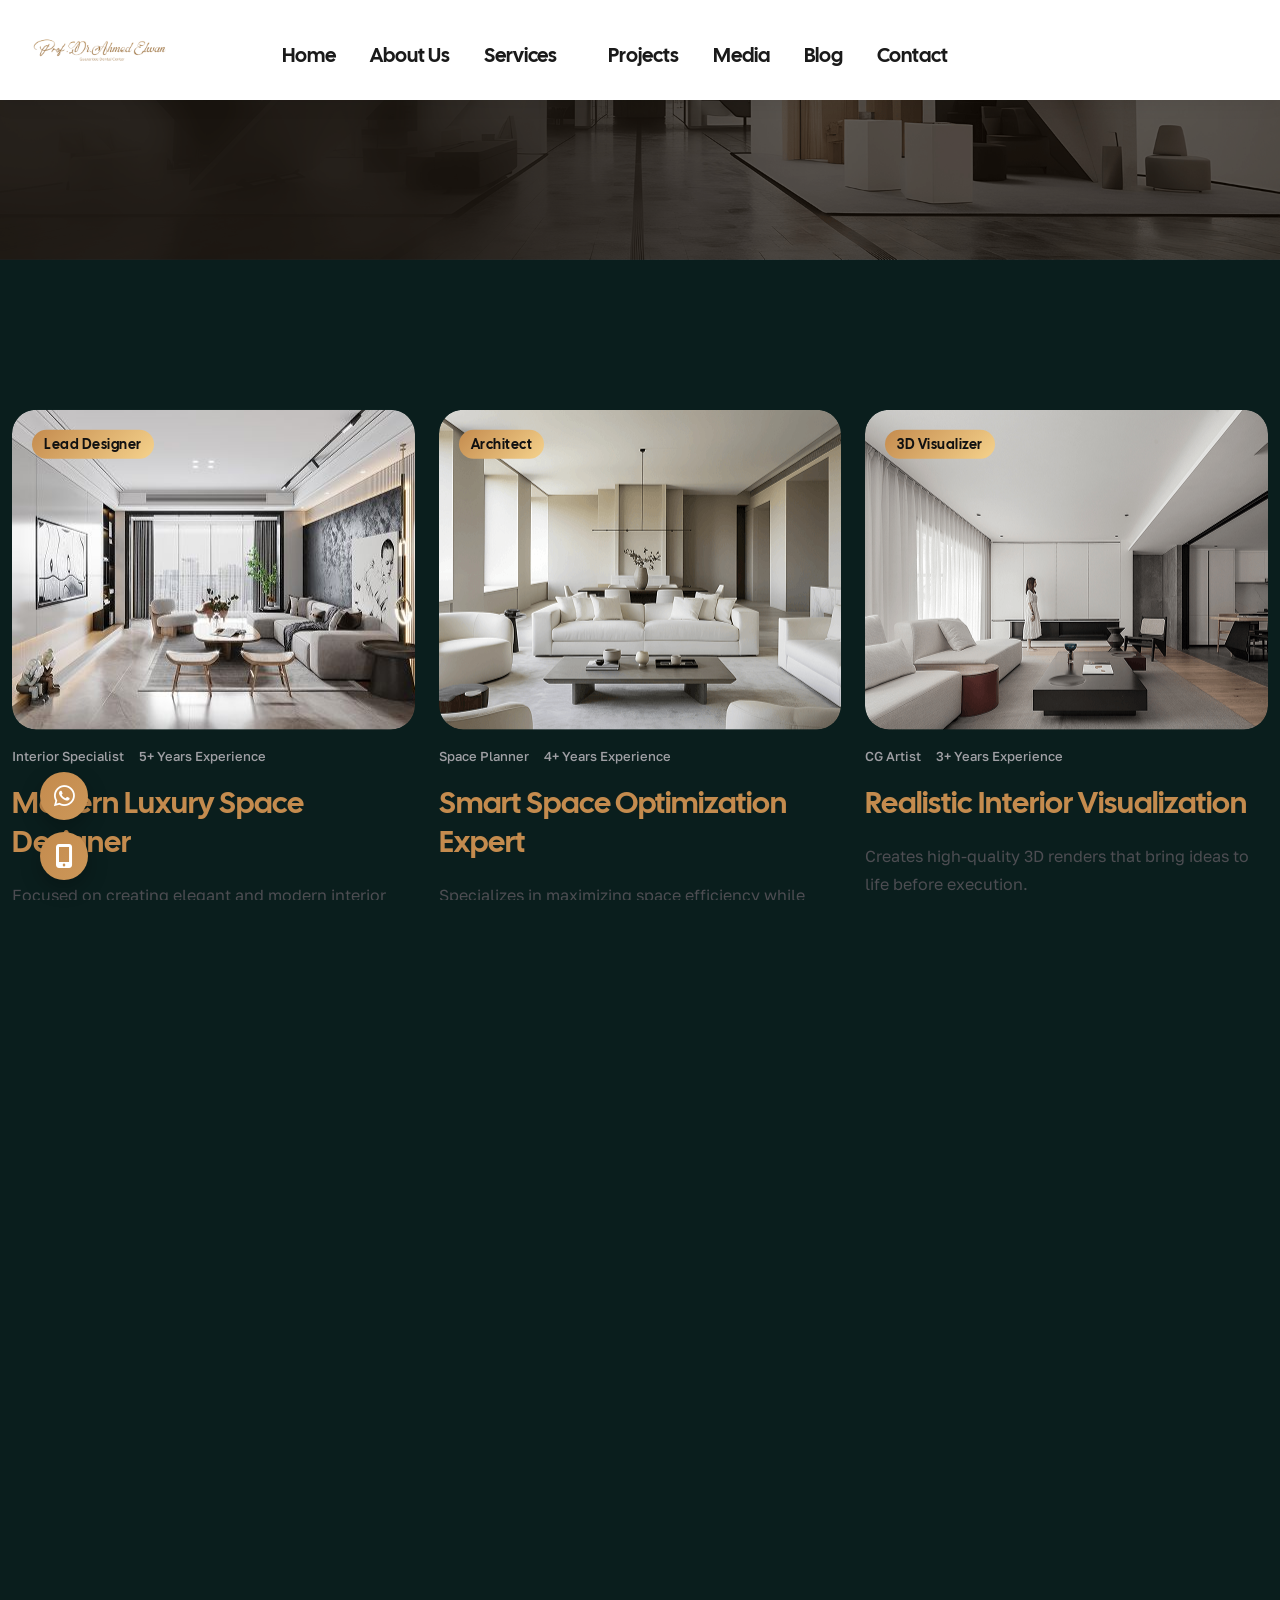
<file: blog-grid.html>
﻿<!DOCTYPE html>
<html class="no-js" lang="en">
    <head>
        <meta charset="utf-8">
        <meta http-equiv="x-ua-compatible" content="ie=edge">
        <meta name="viewport" content="width=device-width, initial-scale=1">
        <meta name="description" content="">

        <!-- Site Title -->
        <title>Dr Ahmed Elwan</title>

        <!-- Place favicon.ico in the root directory -->
        <link rel="shortcut icon" type="image/x-icon" href="assets/img/logosmall.png">

        <!-- CSS here -->
        <link rel="stylesheet" href="assets/css/bootstrap.min.css">
        <link rel="stylesheet" href="assets/css/fontawesome.min.css">
        <link rel="stylesheet" href="assets/css/venobox.min.css">
        <link rel="stylesheet" href="assets/css/odometer.min.css">
        <link rel="stylesheet" href="assets/css/nice-select.css">
        <link rel="stylesheet" href="assets/css/carouselTicker.css">
        <link rel="stylesheet" href="assets/css/animation.css">
        <link rel="stylesheet" href="assets/css/twentytwenty.min.css">
        <link rel="stylesheet" href="assets/css/swiper.min.css">
        <link rel="stylesheet" href="assets/css/main.css">
        <link rel="stylesheet" href="https://cdn.jsdelivr.net/npm/bootstrap-icons@1.11.3/font/bootstrap-icons.min.css">
    </head>

    <body>

        <!-- preloader -->
        <div class="preloader overflow-hidden">
            <div class="site-name"><span>Dr Ahmed Elwan</span></div>
            <div class="preloader-gutters">
                <div class="bar">
                    <div class="inner-bar"></div>
                </div>
                <div class="bar">
                    <div class="inner-bar"></div>
                </div>
                <div class="bar">
                    <div class="inner-bar"></div>
                </div>
                <div class="bar">
                    <div class="inner-bar"></div>
                </div>
                <div class="bar">
                    <div class="inner-bar"></div>
                </div>
                <div class="bar">
                    <div class="inner-bar"></div>
                </div>
                <div class="bar">
                    <div class="inner-bar"></div>
                </div>
                <div class="bar">
                    <div class="inner-bar"></div>
                </div>
            </div>
        </div>
        <!-- /.preloader -->

        <!-- header-area-start -->
        <header class="header sticky-active">
            <div class="primary-header">
                <div class="container">
                    <div class="primary-header-inner">
                        <div class="header-left-wrap">
                            <div class="header-logo d-lg-block">
                                <a href="index.html">
                                    <img src="assets/img/logo.png" alt="logo">
                                </a>
                            </div>
                            <div class="header-menu-wrap">
                                <div class="mobile-menu-items">
                                    <ul>
                                        <li>
                                            <a href="index.html">Home</a>
                                        </li>
                                         <li><a href="about.html">About Us</a></li>

                                         
                                        <li class="menu-item-has-children">
                                            <a href="service.html">Services</a>
                                            <ul>
                                                <li><a href="service-details.html">Orthodontics</a></li>
                                                <li><a href="service-details.html">Dental Implants</a></li>
                                                <li><a href="service-details.html">Teeth Whitening</a></li>
                                                <li><a href="service-details.html">Dental Crowns &amp; Veneers</a></li>
                                                <li><a href="service-details.html">Gum Treatment</a></li>
                                                <li><a href="service-details.html">Dental X-Ray &amp; Diagnosis</a></li>
                                            </ul>
                                        </li>


                                        <li>
                                            <a href="projects.html">Projects</a>
                                        </li>
                                        <li>
                                            <a href="media.html">Media</a>
                                        </li>

                                           <li>
                                            <a href="blog-grid.html">Blog</a>
                                        </li>
                                        
                                        <li><a href="contact.html">Contact</a></li>
                                    </ul>
                                </div>
                            </div>
                            <!-- /.header-menu-wrap -->
                        </div>
                        <div class="header-right-wrap d-lg-none d-block">
                            <div class="sidebar-icon d-lg-none d-block">
                                <button class="sidebar-trigger open">
                                    <svg width="16" height="16" viewBox="0 0 16 16" fill="none" xmlns="http://www.w3.org/2000/svg">
                                        <path d="M11 2C11 0.89543 11.8954 0 13 0H14C15.1046 0 16 0.895431 16 2V3C16 4.10457 15.1046 5 14 5H13C11.8954 5 11 4.10457 11 3V2Z" fill="white"/>
                                        <path d="M0 2C0 0.89543 0.895431 0 2 0H3C4.10457 0 5 0.895431 5 2V3C5 4.10457 4.10457 5 3 5H2C0.89543 5 0 4.10457 0 3V2Z" fill="white"/>
                                        <path d="M0 13C0 11.8954 0.895431 11 2 11H3C4.10457 11 5 11.8954 5 13V14C5 15.1046 4.10457 16 3 16H2C0.89543 16 0 15.1046 0 14V13Z" fill="white"/>
                                        <path d="M11 13C11 11.8954 11.8954 11 13 11H14C15.1046 11 16 11.8954 16 13V14C16 15.1046 15.1046 16 14 16H13C11.8954 16 11 15.1046 11 14V13Z" fill="white"/>
                                    </svg>
                                </button>
                            </div>
                            <!-- /.header-right -->
                        </div>
                    </div>
                    <!-- /.primary-header-inner -->
                </div>
            </div>
        </header>
        <!-- /.Main Header -->

<div class="mobile-side-menu">

    <div class="side-menu-content">

        <!-- Header -->
        <div class="side-menu-head">
            <a href="index.html">
                <img src="assets/img/logo.png" alt="logo">
            </a>

            <button class="mobile-side-menu-close">
                <i class="fa-regular fa-xmark"></i>
            </button>
        </div>

        <!-- Menu Links (SAFE CLASS - NO AUTO INJECTION) -->
        <div class="cv-mobile-menu">
            <ul>
                <li><a href="index.html">Home</a></li>
                <li><a href="about.html">About Us</a></li>
                <li><a href="service.html">Services</a></li>
                <li><a href="projects.html">Projects</a></li>
                <li><a href="media.html">Media</a></li>
                <li><a href="blog-grid.html">Blog</a></li>
                <li><a href="contact.html">Contact</a></li>
            </ul>
        </div>

        <!-- Contact -->
    <div class="side-menu-contact">
            <h3>Contact Us</h3>

            <ul class="side-menu-list">
                <li>
                    <i class="fas fa-map-marker-alt"></i>
                    25 Asmaa Fahmy.
                </li>

                <li>
                    <i class="fas fa-phone"></i>
                    <a href="tel:+0123456789">+012 345 6789</a>
                </li>

                <li>
                    <i class="fas fa-envelope-open-text"></i>
                    <a href="mailto:info@clearvision.com">
                        info@clearvision.com
                    </a>
                </li>
            </ul>
        </div>

        <!-- Social -->
        <ul class="side-menu-social">
            <li><a href="https://www.facebook.com" target="_blank"><i class="fab fa-facebook-f"></i></a></li>
            <li><a href="https://www.instagram.com" target="_blank"><i class="fab fa-instagram"></i></a></li>
            <li><a href="https://www.linkedin.com" target="_blank"><i class="fab fa-linkedin-in"></i></a></li>
        </ul>

    </div>
</div>

<!-- Overlay -->
<div class="mobile-side-menu-overlay"></div>






    <div id="antra-smooth-wrapper">
        <div id="antra-smooth-content">

        <section class="page-header">
         <div class="bg-img" data-background="assets/img/footer.png"></div>
            <div class="overlay"></div>
            <div class="container">
                <div class="page-header-content">
                    <h1 class="title">Blog</h1>
                    <h4 class="sub-title"><a class='home' href='service.html'>Home </a><span class="icon">-</span><a class='inner-page' href='blog-grid.html'> Blog</a></h4>
                </div>
            </div>
        </section>
        <!-- ./ page-header -->

        <section class="blog-section pt-150 pb-150 fade-wrapper">
            <div class="container container-2">
        <div class="row g-4 fade-top">

            <!-- Card 1 -->
            <div class="col-lg-4 col-md-6">
                <div class="post-card">

                    <div class="post-thumb">
                        <img src="assets/img/blog/post-1.jpg" alt="team">
                        <span class="category">Lead Designer</span>
                    </div>

                    <div class="post-content">
                        <ul class="post-meta">
                            <li>Interior Specialist</li>
                            <li>5+ Years Experience</li>
                        </ul>

                        <h3 class="title">
                            Modern Luxury Space Designer
                        </h3>

                        <p>
                            Focused on creating elegant and modern interior spaces
                            with strong attention to detail.
                        </p>

                        <a href="blog-details.html" class="tl-primary-btn white-btn mt-3">
                            View Details
                            <span class="icon">
                                <i class="fa-regular fa-arrow-right"></i>
                            </span>
                        </a>
                    </div>

                </div>
            </div>

            <!-- Card 2 -->
            <div class="col-lg-4 col-md-6">
                <div class="post-card">

                    <div class="post-thumb">
                        <img src="assets/img/blog/post-2.png" alt="team">
                        <span class="category">Architect</span>
                    </div>

                    <div class="post-content">
                        <ul class="post-meta">
                            <li>Space Planner</li>
                            <li>4+ Years Experience</li>
                        </ul>

                        <h3 class="title">
                            Smart Space Optimization Expert
                        </h3>

                        <p>
                            Specializes in maximizing space efficiency while maintaining
                            aesthetics and comfort.
                        </p>

                        <a href="blog-details.html" class="tl-primary-btn white-btn mt-3">
                            View Details
                            <span class="icon">
                                <i class="fa-regular fa-arrow-right"></i>
                            </span>
                        </a>
                    </div>

                </div>
            </div>

            <!-- Card 3 -->
            <div class="col-lg-4 col-md-6">
                <div class="post-card">

                    <div class="post-thumb">
                        <img src="assets/img/blog/post-3.png" alt="team">
                        <span class="category">3D Visualizer</span>
                    </div>

                    <div class="post-content">
                        <ul class="post-meta">
                            <li>CG Artist</li>
                            <li>3+ Years Experience</li>
                        </ul>

                        <h3 class="title">
                            Realistic Interior Visualization
                        </h3>

                        <p>
                            Creates high-quality 3D renders that bring ideas to life
                            before execution.
                        </p>

                        <a href="blog-details.html" class="tl-primary-btn white-btn mt-3">
                            View Details
                            <span class="icon">
                                <i class="fa-regular fa-arrow-right"></i>
                            </span>
                        </a>
                    </div>

                </div>
            </div>

        </div>
            </div>
        </section>
        <!-- ./ blog-section -->

<footer class="footer-section overflow-hidden">

    <div class="footer-bg">
</div>

    <div class="container container-2">
        <div class="row footer-wrap">

            <!-- About Company -->
            <div class="col-lg-4 col-md-6">
                <div class="footer-widget">

                    <div class="widget-header">
                        <div class="footer-logo">
                            <a href="index.html">
                                <img src="assets/img/logo.png" alt="Dr Ahmed Elwan">
                            </a>
                        </div>
                    </div>

                    <p class="mb-4">
                        Dr Ahmed Elwan specializes in creating elegant,
                        functional, and inspiring spaces. We transform residential,
                        commercial, and hospitality interiors into timeless environments
                        that reflect our clients’ vision and lifestyle.
                    </p>

                </div>
            </div>

            <!-- Quick Links -->
            <div class="col-lg-2 col-md-6">
                <div class="footer-widget">

                    <h4 class="footer-title">Quick Links</h4>

                    <ul class="footer-list">
                        <li>
                            <a href="index.html">
                                <i class="fa-solid fa-angle-right"></i>
                                Home
                            </a>
                        </li>

                        <li>
                            <a href="about.html">
                                <i class="fa-solid fa-angle-right"></i>
                                About Us
                            </a>
                        </li>

                        <li>
                            <a href="service.html">
                                <i class="fa-solid fa-angle-right"></i>
                                Services
                            </a>
                        </li>

                        <li>
                            <a href="projects.html">
                                <i class="fa-solid fa-angle-right"></i>
                                Projects
                            </a>
                        </li>

                        <li>
                            <a href="media.html">
                                <i class="fa-solid fa-angle-right"></i>
                                Media
                            </a>
                        </li>

                         <li>
                            <a href="blog-grid.html">
                                <i class="fa-solid fa-angle-right"></i>
                               Blogs
                            </a>
                        </li>
                        <li>
                            <a href="contact.html">
                                <i class="fa-solid fa-angle-right"></i>
                                Contact
                            </a>
                        </li>
                    </ul>

                </div>
            </div>

            <!-- Services -->
            <div class="col-lg-3 col-md-6">
                <div class="footer-widget">

                    <h4 class="footer-title">Our Services</h4>

                    <ul class="footer-list">
                        <li>
                            <a href="service-details.html">
                                <i class="fa-solid fa-angle-right"></i>
                                Orthodontics
                            </a>
                        </li>

                        <li>
                            <a href="service-details.html">
                                <i class="fa-solid fa-angle-right"></i>
                                Dental Implants
                            </a>
                        </li>

                        <li>
                            <a href="service-details.html">
                                <i class="fa-solid fa-angle-right"></i>
                                Teeth Whitening
                            </a>
                        </li>

                        <li>
                            <a href="service-details.html">
                                <i class="fa-solid fa-angle-right"></i>
                                Dental Crowns &amp; Veneers
                            </a>
                        </li>

                        <li>
                            <a href="service-details.html">
                                <i class="fa-solid fa-angle-right"></i>
                                Gum Treatment
                            </a>
                        </li>

                        <li>
                            <a href="service-details.html">
                                <i class="fa-solid fa-angle-right"></i>
                                Dental X-Ray &amp; Diagnosis
                            </a>
                        </li>
                    </ul>

                </div>
            </div>

            <!-- Contact -->
            <div class="col-lg-3 col-md-6">
                <div class="footer-widget">

                    <h4 class="footer-title">Get In Touch</h4>

                    <div class="footer-address">

                        <a class="d-block mb-3" href="tel:+971500000000">
                            <i class="fa-solid fa-phone"></i>
                            +0123456789
                        </a>

                        <a class="d-block mb-3" href="mailto:info@clearvisioninterior.com">
                            <i class="fa-solid fa-envelope"></i>
                            info@clearvisioninterior.com
                        </a>

                        <a class="d-block mb-4" href="#">
                            <i class="fa-solid fa-location-dot"></i>
                            25 Asmaa Fahmy Street, Egypt , Cairo.
                        </a>

<div class="footer-social">

    <a href="https://www.facebook.com" aria-label="Facebook" target="_blank">
        <i class="bi bi-facebook"></i>
    </a>

    <a href="https://www.instagram.com" aria-label="Instagram" target="_blank">
        <i class="bi bi-instagram"></i>
    </a>

    <a href="https://www.linkedin.com" aria-label="LinkedIn" target="_blank">
        <i class="bi bi-linkedin"></i>
    </a>

</div>

                    </div>

                </div>
            </div>

        </div>
    </div>

    <!-- Copyright -->
    <div class="copyright-area">
        <div class="container">
            <div class="copyright-content text-center">
                <p>
                    © 2026 Dr Ahmed Elwan. All Rights Reserved.
                </p>
            </div>
        </div>
    </div>

</footer>
        <!-- ./ footer-section -->

        </div>
    </div>

        <div id="scroll-percentage"><span id="scroll-percentage-value"></span></div>
        <!--scrollup-->

        <!-- JS here -->
        <script src="assets/js/vendor/jquary-3.7.1.min.js"></script>
        <script src="assets/js/vendor/bootstrap-bundle.js"></script>
        <script src="assets/js/vendor/imagesloaded-pkgd.js"></script>
        <script src="assets/js/vendor/waypoints.min.js"></script>
        <script src="assets/js/vendor/venobox.min.js"></script>
        <script src="assets/js/vendor/odometer.min.js"></script>
        <script src="assets/js/vendor/meanmenu.js"></script>
        <script src="assets/js/vendor/jquery.isotope.js"></script>
        <script src="assets/js/vendor/swiper.min.js"></script>
        <script src="assets/js/vendor/split-type.min.js"></script>
        <script src="assets/js/vendor/gsap.min.js"></script>
        <script src="assets/js/vendor/scroll-trigger.min.js"></script>
        <script src="assets/js/vendor/scroll-smoother.js"></script>
        <script src="assets/js/vendor/jquery.carouselTicker.js"></script>
        <script src="assets/js/vendor/nice-select.js"></script>
        <script src="assets/js/vendor/three.min.js"></script>
        <script src="assets/js/vendor/panolens.min.js"></script>
        <script src="assets/js/vendor/jquery.event.move.min.js"></script>
        <script src="assets/js/vendor/jquery.twentytwenty.min.js"></script>
        <script src="assets/js/slider.js"></script>
        <script src="assets/js/contact.js"></script>
        <script src="assets/js/main.js"></script>

            <div class="fixed-cta-group">

    <a href="https://wa.me/0123456789" class="cta-icon" target="_blank">
        <i class="fa-brands fa-whatsapp"></i>
    </a>

    <a href="tel:0123456789" class="cta-icon">
        <i class="fas fa-mobile-alt"></i>
    </a>

</div>
    </body>

    
</html>
</file>
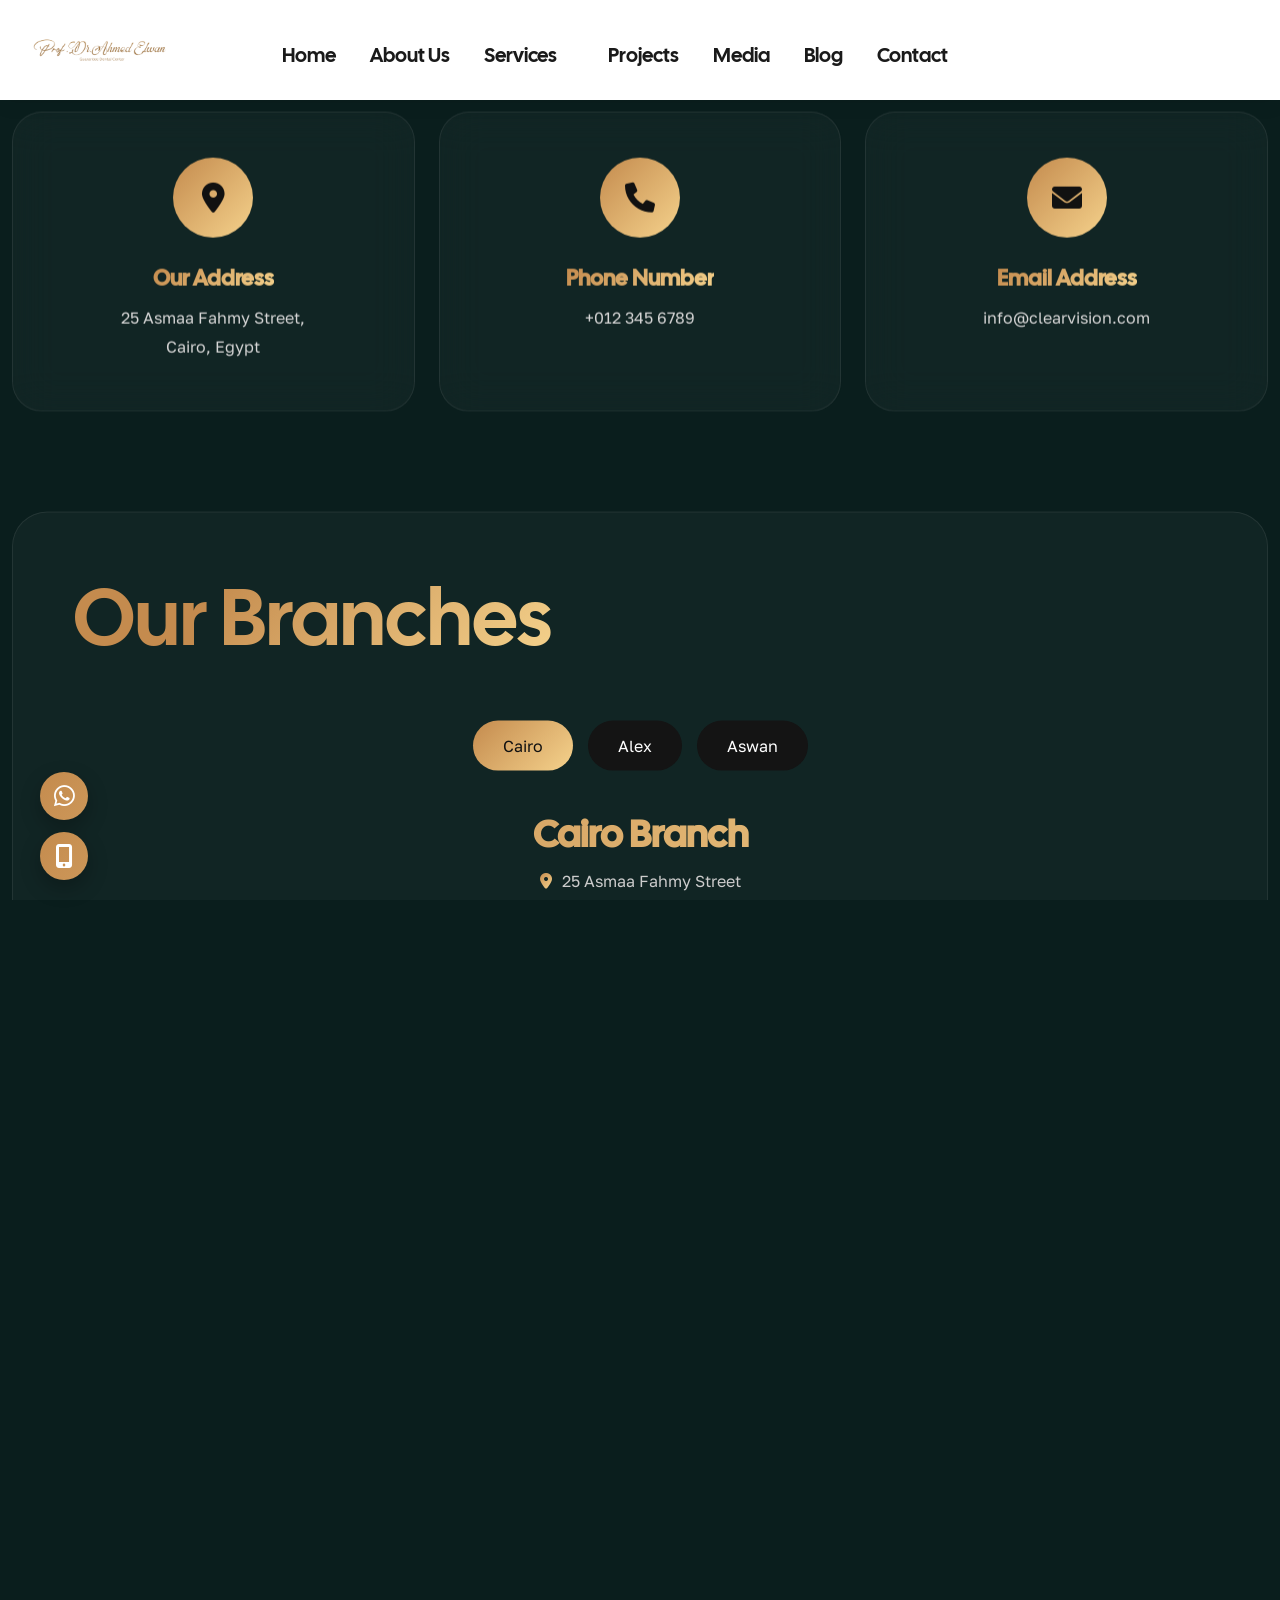
<file: contact.html>
﻿<!DOCTYPE html>
<html class="no-js" lang="en">

<head>
    <meta charset="utf-8">
    <meta http-equiv="x-ua-compatible" content="ie=edge">
    <meta name="viewport" content="width=device-width, initial-scale=1">
    <meta name="description" content="">

    <!-- Site Title -->
    <title>Dr Ahmed Elwan</title>

    <!-- Place favicon.ico in the root directory -->
    <link rel="shortcut icon" type="image/x-icon" href="assets/img/logosmall.png">

    <!-- CSS here -->
    <link rel="stylesheet" href="assets/css/bootstrap.min.css">
    <link rel="stylesheet" href="assets/css/fontawesome.min.css">
    <link rel="stylesheet" href="assets/css/venobox.min.css">
    <link rel="stylesheet" href="assets/css/odometer.min.css">
    <link rel="stylesheet" href="assets/css/nice-select.css">
    <link rel="stylesheet" href="assets/css/carouselTicker.css">
    <link rel="stylesheet" href="assets/css/animation.css">
    <link rel="stylesheet" href="assets/css/twentytwenty.min.css">
    <link rel="stylesheet" href="assets/css/swiper.min.css">
    <link rel="stylesheet" href="assets/css/main.css">
    <link rel="stylesheet" href="https://cdn.jsdelivr.net/npm/bootstrap-icons@1.11.3/font/bootstrap-icons.min.css">
</head>

<body>

    <!-- preloader -->
    <div class="preloader overflow-hidden">
        <div class="site-name"><span>Dr Ahmed Elwan</span></div>
        <div class="preloader-gutters">
            <div class="bar">
                <div class="inner-bar"></div>
            </div>
            <div class="bar">
                <div class="inner-bar"></div>
            </div>
            <div class="bar">
                <div class="inner-bar"></div>
            </div>
            <div class="bar">
                <div class="inner-bar"></div>
            </div>
            <div class="bar">
                <div class="inner-bar"></div>
            </div>
            <div class="bar">
                <div class="inner-bar"></div>
            </div>
            <div class="bar">
                <div class="inner-bar"></div>
            </div>
            <div class="bar">
                <div class="inner-bar"></div>
            </div>
        </div>
    </div>
    <!-- /.preloader -->

    <!-- header-area-start -->
    <header class="header sticky-active">
        <div class="primary-header">
            <div class="container">
                <div class="primary-header-inner">
                    <div class="header-left-wrap">
                        <div class="header-logo d-lg-block">
                            <a href="index.html">
                                <img src="assets/img/logo.png" alt="logo">
                            </a>
                        </div>
                        <div class="header-menu-wrap">
                            <div class="mobile-menu-items">
                                <ul>
                                    <li>
                                        <a href="index.html">Home</a>
                                    </li>
                                    <li><a href="about.html">About Us</a></li>


                                    <li class="menu-item-has-children">
                                        <a href="service.html">Services</a>
                                        <ul>
                                                <li><a href="service-details.html">Orthodontics</a></li>
                                                <li><a href="service-details.html">Dental Implants</a></li>
                                                <li><a href="service-details.html">Teeth Whitening</a></li>
                                                <li><a href="service-details.html">Dental Crowns &amp; Veneers</a></li>
                                                <li><a href="service-details.html">Gum Treatment</a></li>
                                                <li><a href="service-details.html">Dental X-Ray &amp; Diagnosis</a></li>
                                            </ul>
                                    </li>


                                    <li>
                                        <a href="projects.html">Projects</a>
                                    </li>
                                    <li>
                                        <a href="media.html">Media</a>
                                    </li>

                                    <li>
                                        <a href="blog-grid.html">Blog</a>
                                    </li>

                                    <li><a href="contact.html">Contact</a></li>
                                </ul>
                            </div>
                        </div>
                        <!-- /.header-menu-wrap -->
                    </div>
                    <div class="header-right-wrap d-lg-none d-block">
                        <div class="sidebar-icon d-lg-none d-block">
                            <button class="sidebar-trigger open">
                                <svg width="16" height="16" viewBox="0 0 16 16" fill="none"
                                    xmlns="http://www.w3.org/2000/svg">
                                    <path
                                        d="M11 2C11 0.89543 11.8954 0 13 0H14C15.1046 0 16 0.895431 16 2V3C16 4.10457 15.1046 5 14 5H13C11.8954 5 11 4.10457 11 3V2Z"
                                        fill="white" />
                                    <path
                                        d="M0 2C0 0.89543 0.895431 0 2 0H3C4.10457 0 5 0.895431 5 2V3C5 4.10457 4.10457 5 3 5H2C0.89543 5 0 4.10457 0 3V2Z"
                                        fill="white" />
                                    <path
                                        d="M0 13C0 11.8954 0.895431 11 2 11H3C4.10457 11 5 11.8954 5 13V14C5 15.1046 4.10457 16 3 16H2C0.89543 16 0 15.1046 0 14V13Z"
                                        fill="white" />
                                    <path
                                        d="M11 13C11 11.8954 11.8954 11 13 11H14C15.1046 11 16 11.8954 16 13V14C16 15.1046 15.1046 16 14 16H13C11.8954 16 11 15.1046 11 14V13Z"
                                        fill="white" />
                                </svg>
                            </button>
                        </div>
                        <!-- /.header-right -->
                    </div>
                </div>
                <!-- /.primary-header-inner -->
            </div>
        </div>
    </header>
    <!-- /.Main Header -->

    <div class="mobile-side-menu">

        <div class="side-menu-content">

            <!-- Header -->
            <div class="side-menu-head">
                <a href="index.html">
                    <img src="assets/img/logo.png" alt="logo">
                </a>

                <button class="mobile-side-menu-close">
                    <i class="fa-regular fa-xmark"></i>
                </button>
            </div>

            <!-- Menu Links (SAFE CLASS - NO AUTO INJECTION) -->
            <div class="cv-mobile-menu">
                <ul>
                    <li><a href="index.html">Home</a></li>
                    <li><a href="about.html">About Us</a></li>
                    <li><a href="service.html">Services</a></li>
                    <li><a href="projects.html">Projects</a></li>
                    <li><a href="media.html">Media</a></li>
                    <li><a href="blog-grid.html">Blog</a></li>
                    <li><a href="contact.html">Contact</a></li>
                </ul>
            </div>

            <!-- Contact -->
    <div class="side-menu-contact">
            <h3>Contact Us</h3>

            <ul class="side-menu-list">
                <li>
                    <i class="fas fa-map-marker-alt"></i>
                    25 Asmaa Fahmy.
                </li>

                <li>
                    <i class="fas fa-phone"></i>
                    <a href="tel:+0123456789">+012 345 6789</a>
                </li>

                <li>
                    <i class="fas fa-envelope-open-text"></i>
                    <a href="mailto:info@clearvision.com">
                        info@clearvision.com
                    </a>
                </li>
            </ul>
        </div>

            <!-- Social -->
            <ul class="side-menu-social">
                <li><a href="https://www.facebook.com" target="_blank"><i class="fab fa-facebook-f"></i></a></li>
                <li><a href="https://www.instagram.com" target="_blank"><i class="fab fa-instagram"></i></a></li>
                <li><a href="https://www.linkedin.com" target="_blank"><i class="fab fa-linkedin-in"></i></a></li>
            </ul>

        </div>
    </div>

    <!-- Overlay -->
    <div class="mobile-side-menu-overlay"></div>


    <div id="antra-smooth-wrapper">
        <div id="antra-smooth-content">

            <section class="page-header">
                <div class="bg-img" data-background="assets/img/footer.png"></div>
                <div class="overlay"></div>
                <div class="container">
                    <div class="page-header-content">
                        <h1 class="title">Contact Us</h1>
                        <h4 class="sub-title"><a class='home' href='service.html'>Home </a><span class="icon">-</span><a
                                class='inner-page' href='blog-details.html'> Contact Us</a></h4>
                    </div>
                </div>
            </section>
            <!-- ./ page-header -->

<section class="contact-page pt-130">
    <div class="container container-2">

        <!-- Contact Cards -->
<div class="row g-4 contact-info-cards mb-100">

    <!-- Address -->
    <div class="col-lg-4 col-md-6">
        <div class="contact-info-card">

            <div class="icon">
                <i class="fa-solid fa-location-dot"></i>
            </div>

            <h5>
                <span>Our Address</span>
            </h5>

            <p>
                25 Asmaa Fahmy Street,<br>
                Cairo, Egypt
            </p>

        </div>
    </div>

    <!-- Phone -->
    <div class="col-lg-4 col-md-6">
        <div class="contact-info-card">

            <div class="icon">
                <i class="fa-solid fa-phone"></i>
            </div>

            <h5>
                <span>Phone Number</span>
            </h5>

            <a href="tel:+0123456789">
                +012 345 6789
            </a>

        </div>
    </div>

    <!-- Email -->
    <div class="col-lg-4 col-md-6">
        <div class="contact-info-card">

            <div class="icon">
                <i class="fa-solid fa-envelope"></i>
            </div>

            <h5>
                <span>Email Address</span>
            </h5>

            <a href="mailto:info@clearvision.com">
                info@clearvision.com
            </a>

        </div>
    </div>

</div>

        <!-- Branches -->
        <div class="branches-wrapper mb-100">

            <div class="section-heading text-center mb-60">
                <h2 class="section-title text-center">
                    Our <span>Branches</span>
                </h2>
            </div>

            <!-- Tabs -->
            <div class="branch-tabs">

                <button class="branch-btn active"
                    data-target="cairo">
                    Cairo
                </button>

                <button class="branch-btn"
                    data-target="alex">
                    Alex
                </button>

                <button class="branch-btn"
                    data-target="aswan">
                    Aswan
                </button>

            </div>

<!-- cairo -->
<div class="branch-content active" id="cairo">

    <div class="branch-info">
        <h3>Cairo Branch</h3>
        <p><i class="fas fa-map-marker-alt"></i> 25 Asmaa Fahmy Street</p>
        <p><i class="fas fa-phone"></i> <a href="tel:+0123456789">+012 345 6789</a></p>
    </div>

    <iframe src="https://www.google.com/maps/embed?pb=!1m18!1m12!1m3!1d3452.509478819232!2d31.3325000762222!3d30.079591916903393!2m3!1f0!2f0!3f0!3m2!1i1024!2i768!4f13.1!3m3!1m2!1s0x14583f56556b43cd%3A0x37e9562f660dd619!2sBe%20Group!5e0!3m2!1sen!2sfr!4v1781183809903!5m2!1sen!2sfr" width="600" height="450" style="border:0;" allowfullscreen="" loading="lazy" referrerpolicy="no-referrer-when-downgrade"></iframe>
</div>

<!-- alex -->
<div class="branch-content" id="alex">

    <div class="branch-info">
        <h3>Alex Branch</h3>
        <p><i class="fas fa-map-marker-alt"></i> 25 Asmaa Fahmy Street</p>
        <p><i class="fas fa-phone"></i> <a href="tel:+0123456789">+012 345 6789</a></p>
    </div>

    <iframe src="https://www.google.com/maps/embed?pb=!1m18!1m12!1m3!1d3452.509478819232!2d31.3325000762222!3d30.079591916903393!2m3!1f0!2f0!3f0!3m2!1i1024!2i768!4f13.1!3m3!1m2!1s0x14583f56556b43cd%3A0x37e9562f660dd619!2sBe%20Group!5e0!3m2!1sen!2sfr!4v1781183809903!5m2!1sen!2sfr" width="600" height="450" style="border:0;" allowfullscreen="" loading="lazy" referrerpolicy="no-referrer-when-downgrade"></iframe>
</div>

<!-- aswan -->
<div class="branch-content" id="aswan">

    <div class="branch-info">
        <h3>Aswan Branch</h3>
        <p><i class="fas fa-map-marker-alt"></i> 25 Asmaa Fahmy Street</p>
        <p><i class="fas fa-phone"></i> <a href="tel:+0123456789">+012 345 6789</a></p>
    </div>

    <iframe src="https://www.google.com/maps/embed?pb=!1m18!1m12!1m3!1d3452.509478819232!2d31.3325000762222!3d30.079591916903393!2m3!1f0!2f0!3f0!3m2!1i1024!2i768!4f13.1!3m3!1m2!1s0x14583f56556b43cd%3A0x37e9562f660dd619!2sBe%20Group!5e0!3m2!1sen!2sfr!4v1781183809903!5m2!1sen!2sfr" width="600" height="450" style="border:0;" allowfullscreen="" loading="lazy" referrerpolicy="no-referrer-when-downgrade"></iframe>
</div>

        </div>

        <!-- Contact Form -->
        <div class="contact-form-box">

            <div class="section-heading text-center mb-50">
                <h2 class="section-title">
                    Send Us A <span>Message</span>
                </h2>
            </div>

            <form>

                <div class="row">

                    <div class="col-md-6">
                        <input type="text"
                            placeholder="Full Name">
                    </div>

                    <div class="col-md-6">
                        <input type="email"
                            placeholder="Email Address">
                    </div>

                    <div class="col-md-6">
                        <input type="tel"
                            placeholder="Phone Number">
                    </div>

                    <div class="col-md-6">
                        <input type="text"
                            placeholder="Service Required">
                    </div>

                    <div class="col-12">
                        <textarea rows="6"
                            placeholder="Write your message..."></textarea>
                    </div>

                    <div class="col-12 text-center">

                        <button class="tl-primary-btn">
                            Send Message
                            <span class="icon">
                                <i class="fa-regular fa-arrow-right"></i>
                            </span>
                        </button>

                    </div>

                </div>

            </form>

        </div>

    </div>
</section>

<footer class="footer-section overflow-hidden">

    <div class="footer-bg">
</div>

    <div class="container container-2">
        <div class="row footer-wrap">

            <!-- About Company -->
            <div class="col-lg-4 col-md-6">
                <div class="footer-widget">

                    <div class="widget-header">
                        <div class="footer-logo">
                            <a href="index.html">
                                <img src="assets/img/logo.png" alt="Dr Ahmed Elwan">
                            </a>
                        </div>
                    </div>

                    <p class="mb-4">
                        Dr Ahmed Elwan specializes in creating elegant,
                        functional, and inspiring spaces. We transform residential,
                        commercial, and hospitality interiors into timeless environments
                        that reflect our clients’ vision and lifestyle.
                    </p>

                </div>
            </div>

            <!-- Quick Links -->
            <div class="col-lg-2 col-md-6">
                <div class="footer-widget">

                    <h4 class="footer-title">Quick Links</h4>

                    <ul class="footer-list">
                        <li>
                            <a href="index.html">
                                <i class="fa-solid fa-angle-right"></i>
                                Home
                            </a>
                        </li>

                        <li>
                            <a href="about.html">
                                <i class="fa-solid fa-angle-right"></i>
                                About Us
                            </a>
                        </li>

                        <li>
                            <a href="service.html">
                                <i class="fa-solid fa-angle-right"></i>
                                Services
                            </a>
                        </li>

                        <li>
                            <a href="projects.html">
                                <i class="fa-solid fa-angle-right"></i>
                                Projects
                            </a>
                        </li>

                        <li>
                            <a href="media.html">
                                <i class="fa-solid fa-angle-right"></i>
                                Media
                            </a>
                        </li>

                         <li>
                            <a href="blog-grid.html">
                                <i class="fa-solid fa-angle-right"></i>
                               Blogs
                            </a>
                        </li>
                        <li>
                            <a href="contact.html">
                                <i class="fa-solid fa-angle-right"></i>
                                Contact
                            </a>
                        </li>
                    </ul>

                </div>
            </div>

            <!-- Services -->
            <div class="col-lg-3 col-md-6">
                <div class="footer-widget">

                    <h4 class="footer-title">Our Services</h4>

                    <ul class="footer-list">
                        <li>
                            <a href="service-details.html">
                                <i class="fa-solid fa-angle-right"></i>
                                Orthodontics
                            </a>
                        </li>

                        <li>
                            <a href="service-details.html">
                                <i class="fa-solid fa-angle-right"></i>
                                Dental Implants
                            </a>
                        </li>

                        <li>
                            <a href="service-details.html">
                                <i class="fa-solid fa-angle-right"></i>
                                Teeth Whitening
                            </a>
                        </li>

                        <li>
                            <a href="service-details.html">
                                <i class="fa-solid fa-angle-right"></i>
                                Dental Crowns &amp; Veneers
                            </a>
                        </li>

                        <li>
                            <a href="service-details.html">
                                <i class="fa-solid fa-angle-right"></i>
                                Gum Treatment
                            </a>
                        </li>

                        <li>
                            <a href="service-details.html">
                                <i class="fa-solid fa-angle-right"></i>
                                Dental X-Ray &amp; Diagnosis
                            </a>
                        </li>
                    </ul>

                </div>
            </div>

            <!-- Contact -->
            <div class="col-lg-3 col-md-6">
                <div class="footer-widget">

                    <h4 class="footer-title">Get In Touch</h4>

                    <div class="footer-address">

                        <a class="d-block mb-3" href="tel:+971500000000">
                            <i class="fa-solid fa-phone"></i>
                            +0123456789
                        </a>

                        <a class="d-block mb-3" href="mailto:info@clearvisioninterior.com">
                            <i class="fa-solid fa-envelope"></i>
                            info@clearvisioninterior.com
                        </a>

                        <a class="d-block mb-4" href="#">
                            <i class="fa-solid fa-location-dot"></i>
                            25 Asmaa Fahmy Street, Egypt , Cairo.
                        </a>

<div class="footer-social">

    <a href="https://www.facebook.com" aria-label="Facebook" target="_blank">
        <i class="bi bi-facebook"></i>
    </a>

    <a href="https://www.instagram.com" aria-label="Instagram" target="_blank">
        <i class="bi bi-instagram"></i>
    </a>

    <a href="https://www.linkedin.com" aria-label="LinkedIn" target="_blank">
        <i class="bi bi-linkedin"></i>
    </a>

</div>

                    </div>

                </div>
            </div>

        </div>
    </div>

    <!-- Copyright -->
    <div class="copyright-area">
        <div class="container">
            <div class="copyright-content text-center">
                <p>
                    © 2026 Dr Ahmed Elwan. All Rights Reserved.
                </p>
            </div>
        </div>
    </div>

</footer>
            <!-- ./ footer-section -->

        </div>
    </div>

    <div id="scroll-percentage"><span id="scroll-percentage-value"></span></div>
    <!--scrollup-->

    <!-- JS here -->
    <script src="assets/js/vendor/jquary-3.7.1.min.js"></script>
    <script src="assets/js/vendor/bootstrap-bundle.js"></script>
    <script src="assets/js/vendor/imagesloaded-pkgd.js"></script>
    <script src="assets/js/vendor/waypoints.min.js"></script>
    <script src="assets/js/vendor/venobox.min.js"></script>
    <script src="assets/js/vendor/odometer.min.js"></script>
    <script src="assets/js/vendor/meanmenu.js"></script>
    <script src="assets/js/vendor/jquery.isotope.js"></script>
    <script src="assets/js/vendor/swiper.min.js"></script>
    <script src="assets/js/vendor/split-type.min.js"></script>
    <script src="assets/js/vendor/gsap.min.js"></script>
    <script src="assets/js/vendor/scroll-trigger.min.js"></script>
    <script src="assets/js/vendor/scroll-smoother.js"></script>
    <script src="assets/js/vendor/jquery.carouselTicker.js"></script>
    <script src="assets/js/vendor/nice-select.js"></script>
    <script src="assets/js/vendor/three.min.js"></script>
    <script src="assets/js/vendor/panolens.min.js"></script>
    <script src="assets/js/vendor/jquery.event.move.min.js"></script>
    <script src="assets/js/vendor/jquery.twentytwenty.min.js"></script>
    <script src="assets/js/slider.js"></script>
    <script src="assets/js/contact.js"></script>
    <script src="assets/js/main.js"></script>
        <div class="fixed-cta-group">

    <a href="https://wa.me/0123456789" class="cta-icon" target="_blank">
        <i class="fa-brands fa-whatsapp"></i>
    </a>

    <a href="tel:0123456789" class="cta-icon">
        <i class="fas fa-mobile-alt"></i>
    </a>

</div>
</body>

</html>
</file>
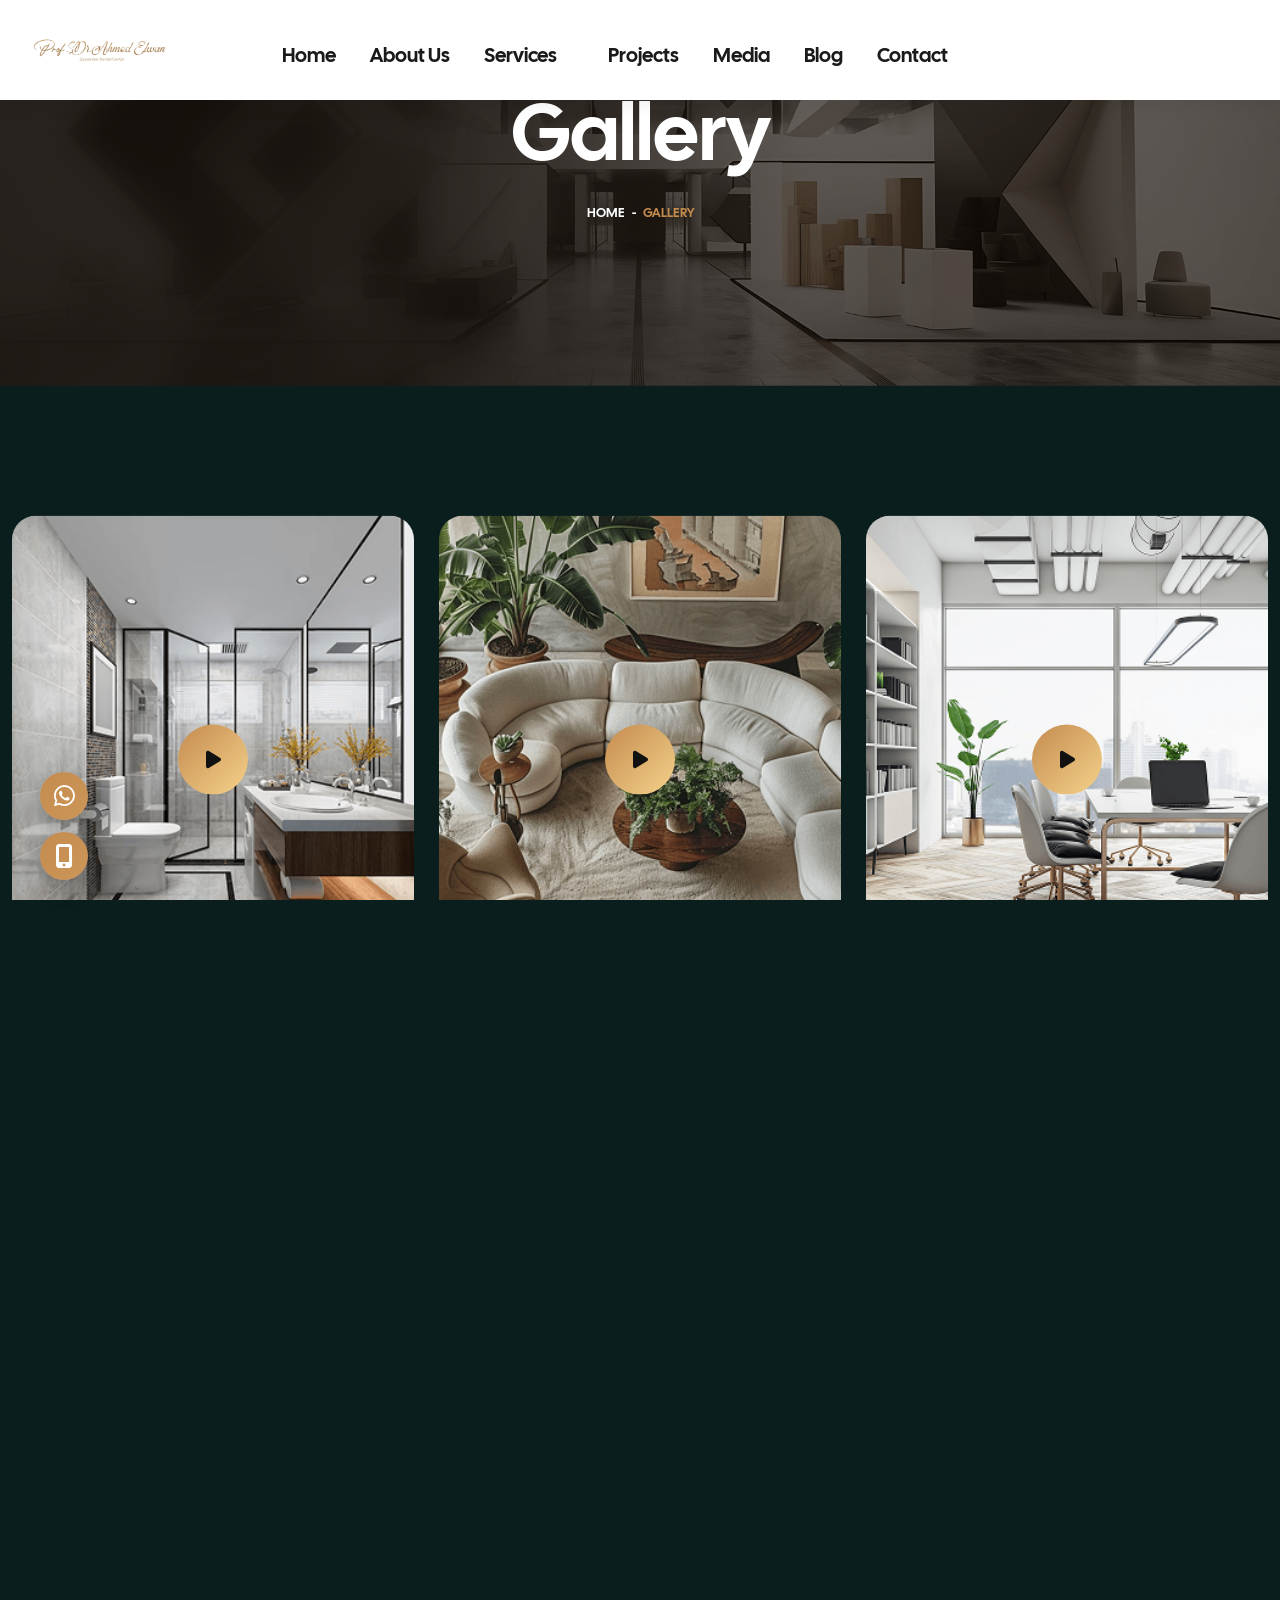
<file: media.html>
﻿<!DOCTYPE html>
<html class="no-js" lang="en">
    <head>
        <meta charset="utf-8">
        <meta http-equiv="x-ua-compatible" content="ie=edge">
        <meta name="viewport" content="width=device-width, initial-scale=1">
        <meta name="description" content="">

        <!-- Site Title -->
        <title>Dr Ahmed Elwan</title>

        <!-- Place favicon.ico in the root directory -->
        <link rel="shortcut icon" type="image/x-icon" href="assets/img/logosmall.png">

        <!-- CSS here -->
        <link rel="stylesheet" href="assets/css/bootstrap.min.css">
        <link rel="stylesheet" href="assets/css/fontawesome.min.css">
        <link rel="stylesheet" href="assets/css/venobox.min.css">
        <link rel="stylesheet" href="assets/css/odometer.min.css">
        <link rel="stylesheet" href="assets/css/nice-select.css">
        <link rel="stylesheet" href="assets/css/carouselTicker.css">
        <link rel="stylesheet" href="assets/css/animation.css">
        <link rel="stylesheet" href="assets/css/twentytwenty.min.css">
        <link rel="stylesheet" href="assets/css/swiper.min.css">
        <link rel="stylesheet" href="assets/css/main.css">
        <link rel="stylesheet" href="https://cdn.jsdelivr.net/npm/bootstrap-icons@1.11.3/font/bootstrap-icons.min.css">
    </head>

    <body>

        <!-- preloader -->
        <div class="preloader overflow-hidden">
            <div class="site-name"><span>Dr Ahmed Elwan</span></div>
            <div class="preloader-gutters">
                <div class="bar">
                    <div class="inner-bar"></div>
                </div>
                <div class="bar">
                    <div class="inner-bar"></div>
                </div>
                <div class="bar">
                    <div class="inner-bar"></div>
                </div>
                <div class="bar">
                    <div class="inner-bar"></div>
                </div>
                <div class="bar">
                    <div class="inner-bar"></div>
                </div>
                <div class="bar">
                    <div class="inner-bar"></div>
                </div>
                <div class="bar">
                    <div class="inner-bar"></div>
                </div>
                <div class="bar">
                    <div class="inner-bar"></div>
                </div>
            </div>
        </div>
        <!-- /.preloader -->

        <!-- header-area-start -->
        <header class="header sticky-active">
            <div class="primary-header">
                <div class="container">
                    <div class="primary-header-inner">
                        <div class="header-left-wrap">
                            <div class="header-logo d-lg-block">
                                <a href="index.html">
                                    <img src="assets/img/logo.png" alt="logo">
                                </a>
                            </div>
                            <div class="header-menu-wrap">
                                <div class="mobile-menu-items">
                                    <ul>
                                        <li>
                                            <a href="index.html">Home</a>
                                        </li>
                                         <li><a href="about.html">About Us</a></li>

                                         
                                        <li class="menu-item-has-children">
                                            <a href="service.html">Services</a>
                                            <ul>
                                                <li><a href="service-details.html">Orthodontics</a></li>
                                                <li><a href="service-details.html">Dental Implants</a></li>
                                                <li><a href="service-details.html">Teeth Whitening</a></li>
                                                <li><a href="service-details.html">Dental Crowns &amp; Veneers</a></li>
                                                <li><a href="service-details.html">Gum Treatment</a></li>
                                                <li><a href="service-details.html">Dental X-Ray &amp; Diagnosis</a></li>
                                            </ul>
                                        </li>


                                        <li>
                                            <a href="projects.html">Projects</a>
                                        </li>
                                        <li>
                                            <a href="media.html">Media</a>
                                        </li>

                                           <li>
                                            <a href="blog-grid.html">Blog</a>
                                        </li>
                                        
                                        <li><a href="contact.html">Contact</a></li>
                                    </ul>
                                </div>
                            </div>
                            <!-- /.header-menu-wrap -->
                        </div>
                        <div class="header-right-wrap d-lg-none d-block">
                            <div class="sidebar-icon d-lg-none d-block">
                                <button class="sidebar-trigger open">
                                    <svg width="16" height="16" viewBox="0 0 16 16" fill="none" xmlns="http://www.w3.org/2000/svg">
                                        <path d="M11 2C11 0.89543 11.8954 0 13 0H14C15.1046 0 16 0.895431 16 2V3C16 4.10457 15.1046 5 14 5H13C11.8954 5 11 4.10457 11 3V2Z" fill="white"/>
                                        <path d="M0 2C0 0.89543 0.895431 0 2 0H3C4.10457 0 5 0.895431 5 2V3C5 4.10457 4.10457 5 3 5H2C0.89543 5 0 4.10457 0 3V2Z" fill="white"/>
                                        <path d="M0 13C0 11.8954 0.895431 11 2 11H3C4.10457 11 5 11.8954 5 13V14C5 15.1046 4.10457 16 3 16H2C0.89543 16 0 15.1046 0 14V13Z" fill="white"/>
                                        <path d="M11 13C11 11.8954 11.8954 11 13 11H14C15.1046 11 16 11.8954 16 13V14C16 15.1046 15.1046 16 14 16H13C11.8954 16 11 15.1046 11 14V13Z" fill="white"/>
                                    </svg>
                                </button>
                            </div>
                            <!-- /.header-right -->
                        </div>
                    </div>
                    <!-- /.primary-header-inner -->
                </div>
            </div>
        </header>
        <!-- /.Main Header -->

<div class="mobile-side-menu">

    <div class="side-menu-content">

        <!-- Header -->
        <div class="side-menu-head">
            <a href="index.html">
                <img src="assets/img/logo.png" alt="logo">
            </a>

            <button class="mobile-side-menu-close">
                <i class="fa-regular fa-xmark"></i>
            </button>
        </div>

        <!-- Menu Links (SAFE CLASS - NO AUTO INJECTION) -->
        <div class="cv-mobile-menu">
            <ul>
                <li><a href="index.html">Home</a></li>
                <li><a href="about.html">About Us</a></li>
                <li><a href="service.html">Services</a></li>
                <li><a href="projects.html">Projects</a></li>
                <li><a href="media.html">Media</a></li>
                <li><a href="blog-grid.html">Blog</a></li>
                <li><a href="contact.html">Contact</a></li>
            </ul>
        </div>

        <!-- Contact -->
    <div class="side-menu-contact">
            <h3>Contact Us</h3>

            <ul class="side-menu-list">
                <li>
                    <i class="fas fa-map-marker-alt"></i>
                    25 Asmaa Fahmy.
                </li>

                <li>
                    <i class="fas fa-phone"></i>
                    <a href="tel:+0123456789">+012 345 6789</a>
                </li>

                <li>
                    <i class="fas fa-envelope-open-text"></i>
                    <a href="mailto:info@clearvision.com">
                        info@clearvision.com
                    </a>
                </li>
            </ul>
        </div>

        <!-- Social -->
        <ul class="side-menu-social">
            <li><a href="https://www.facebook.com" target="_blank"><i class="fab fa-facebook-f"></i></a></li>
            <li><a href="https://www.instagram.com" target="_blank"><i class="fab fa-instagram"></i></a></li>
            <li><a href="https://www.linkedin.com" target="_blank"><i class="fab fa-linkedin-in"></i></a></li>
        </ul>

    </div>
</div>

<!-- Overlay -->
<div class="mobile-side-menu-overlay"></div>



    <div id="antra-smooth-wrapper">
        <div id="antra-smooth-content">

        <section class="page-header">
            <div class="bg-img" data-background="assets/img/footer.png"></div>
            <div class="overlay"></div>
            <div class="container">
                <div class="page-header-content">
                    <h1 class="title">Gallery</h1>
                    <h4 class="sub-title"><a class='home' href='index.html'>Home </a><span class="icon">-</span><a class='inner-page' href='gallary-1.html'> Gallery</a></h4>
                </div>
            </div>
        </section>
        <!-- ./ page-header -->

<section class="gallery-inner pt-130 pb-130">
    <div class="container">

        <div class="gallary-item-wrap-inner video-gallery">

            <!-- Video 1 -->
            <div class="gallary-item-inner">
                <a class="venobox" data-autoplay="true"
                   data-vbtype="video"
                   href="https://www.youtube.com/watch?v=ScMzIvxBSi4">

                    <div class="video-thumb">
                        <img src="assets/img/project/gallary-img-1.png" alt="video">
                        <div class="play-btn">
                            <i class="fa-solid fa-play"></i>
                        </div>
                    </div>

                </a>

                <h4 class="title">Bathroom Bliss</h4>
            </div>

            <!-- Video 2 -->
            <div class="gallary-item-inner">
                <a class="venobox" data-autoplay="true"
                   data-vbtype="video"
                   href="https://www.youtube.com/watch?v=ScMzIvxBSi4">

                    <div class="video-thumb">
                        <img src="assets/img/project/gallary-img-2.png" alt="video">
                        <div class="play-btn">
                            <i class="fa-solid fa-play"></i>
                        </div>
                    </div>

                </a>

                <h4 class="title">Living Room Stories</h4>
            </div>

            <!-- Video 3 -->
            <div class="gallary-item-inner">
                <a class="venobox" data-autoplay="true"
                   data-vbtype="video"
                   href="https://www.youtube.com/watch?v=ScMzIvxBSi4">

                    <div class="video-thumb">
                        <img src="assets/img/project/gallary-img-3.png" alt="video">
                        <div class="play-btn">
                            <i class="fa-solid fa-play"></i>
                        </div>
                    </div>

                </a>

                <h4 class="title">Office Room</h4>
            </div>

        </div>

    </div>
</section>

<footer class="footer-section overflow-hidden">

    <div class="footer-bg">
</div>

    <div class="container container-2">
        <div class="row footer-wrap">

            <!-- About Company -->
            <div class="col-lg-4 col-md-6">
                <div class="footer-widget">

                    <div class="widget-header">
                        <div class="footer-logo">
                            <a href="index.html">
                                <img src="assets/img/logo.png" alt="Dr Ahmed Elwan">
                            </a>
                        </div>
                    </div>

                    <p class="mb-4">
                        Dr Ahmed Elwan specializes in creating elegant,
                        functional, and inspiring spaces. We transform residential,
                        commercial, and hospitality interiors into timeless environments
                        that reflect our clients’ vision and lifestyle.
                    </p>

                </div>
            </div>

            <!-- Quick Links -->
            <div class="col-lg-2 col-md-6">
                <div class="footer-widget">

                    <h4 class="footer-title">Quick Links</h4>

                    <ul class="footer-list">
                        <li>
                            <a href="index.html">
                                <i class="fa-solid fa-angle-right"></i>
                                Home
                            </a>
                        </li>

                        <li>
                            <a href="about.html">
                                <i class="fa-solid fa-angle-right"></i>
                                About Us
                            </a>
                        </li>

                        <li>
                            <a href="service.html">
                                <i class="fa-solid fa-angle-right"></i>
                                Services
                            </a>
                        </li>

                        <li>
                            <a href="projects.html">
                                <i class="fa-solid fa-angle-right"></i>
                                Projects
                            </a>
                        </li>

                        <li>
                            <a href="media.html">
                                <i class="fa-solid fa-angle-right"></i>
                                Media
                            </a>
                        </li>

                         <li>
                            <a href="blog-grid.html">
                                <i class="fa-solid fa-angle-right"></i>
                               Blogs
                            </a>
                        </li>
                        <li>
                            <a href="contact.html">
                                <i class="fa-solid fa-angle-right"></i>
                                Contact
                            </a>
                        </li>
                    </ul>

                </div>
            </div>

            <!-- Services -->
            <div class="col-lg-3 col-md-6">
                <div class="footer-widget">

                    <h4 class="footer-title">Our Services</h4>

                    <ul class="footer-list">
                        <li>
                            <a href="service-details.html">
                                <i class="fa-solid fa-angle-right"></i>
                                Orthodontics
                            </a>
                        </li>

                        <li>
                            <a href="service-details.html">
                                <i class="fa-solid fa-angle-right"></i>
                                Dental Implants
                            </a>
                        </li>

                        <li>
                            <a href="service-details.html">
                                <i class="fa-solid fa-angle-right"></i>
                                Teeth Whitening
                            </a>
                        </li>

                        <li>
                            <a href="service-details.html">
                                <i class="fa-solid fa-angle-right"></i>
                                Dental Crowns &amp; Veneers
                            </a>
                        </li>

                        <li>
                            <a href="service-details.html">
                                <i class="fa-solid fa-angle-right"></i>
                                Gum Treatment
                            </a>
                        </li>

                        <li>
                            <a href="service-details.html">
                                <i class="fa-solid fa-angle-right"></i>
                                Dental X-Ray &amp; Diagnosis
                            </a>
                        </li>
                    </ul>

                </div>
            </div>

            <!-- Contact -->
            <div class="col-lg-3 col-md-6">
                <div class="footer-widget">

                    <h4 class="footer-title">Get In Touch</h4>

                    <div class="footer-address">

                        <a class="d-block mb-3" href="tel:+971500000000">
                            <i class="fa-solid fa-phone"></i>
                            +0123456789
                        </a>

                        <a class="d-block mb-3" href="mailto:info@clearvisioninterior.com">
                            <i class="fa-solid fa-envelope"></i>
                            info@clearvisioninterior.com
                        </a>

                        <a class="d-block mb-4" href="#">
                            <i class="fa-solid fa-location-dot"></i>
                            25 Asmaa Fahmy Street, Egypt , Cairo.
                        </a>

<div class="footer-social">

    <a href="https://www.facebook.com" aria-label="Facebook" target="_blank">
        <i class="bi bi-facebook"></i>
    </a>

    <a href="https://www.instagram.com" aria-label="Instagram" target="_blank">
        <i class="bi bi-instagram"></i>
    </a>

    <a href="https://www.linkedin.com" aria-label="LinkedIn" target="_blank">
        <i class="bi bi-linkedin"></i>
    </a>

</div>

                    </div>

                </div>
            </div>

        </div>
    </div>

    <!-- Copyright -->
    <div class="copyright-area">
        <div class="container">
            <div class="copyright-content text-center">
                <p>
                    © 2026 Dr Ahmed Elwan. All Rights Reserved.
                </p>
            </div>
        </div>
    </div>

</footer>
        <!-- ./ footer-section -->

        </div>
    </div>

        <div id="scroll-percentage"><span id="scroll-percentage-value"></span></div>
        <!--scrollup-->

        <!-- JS here -->
        <script src="assets/js/vendor/jquary-3.7.1.min.js"></script>
        <script src="assets/js/vendor/bootstrap-bundle.js"></script>
        <script src="assets/js/vendor/imagesloaded-pkgd.js"></script>
        <script src="assets/js/vendor/waypoints.min.js"></script>
        <script src="assets/js/vendor/venobox.min.js"></script>
        <script src="assets/js/vendor/odometer.min.js"></script>
        <script src="assets/js/vendor/meanmenu.js"></script>
        <script src="assets/js/vendor/jquery.isotope.js"></script>
        <script src="assets/js/vendor/swiper.min.js"></script>
        <script src="assets/js/vendor/split-type.min.js"></script>
        <script src="assets/js/vendor/gsap.min.js"></script>
        <script src="assets/js/vendor/scroll-trigger.min.js"></script>
        <script src="assets/js/vendor/scroll-smoother.js"></script>
        <script src="assets/js/vendor/jquery.carouselTicker.js"></script>
        <script src="assets/js/vendor/nice-select.js"></script>
        <script src="assets/js/vendor/three.min.js"></script>
        <script src="assets/js/vendor/panolens.min.js"></script>
        <script src="assets/js/vendor/jquery.event.move.min.js"></script>
        <script src="assets/js/vendor/jquery.twentytwenty.min.js"></script>
        <script src="assets/js/slider.js"></script>
        <script src="assets/js/contact.js"></script>
        <script src="assets/js/main.js"></script>

            <div class="fixed-cta-group">

    <a href="https://wa.me/0123456789" class="cta-icon" target="_blank">
        <i class="fa-brands fa-whatsapp"></i>
    </a>

    <a href="tel:0123456789" class="cta-icon">
        <i class="fas fa-mobile-alt"></i>
    </a>

</div>
    </body>
</html>
</file>
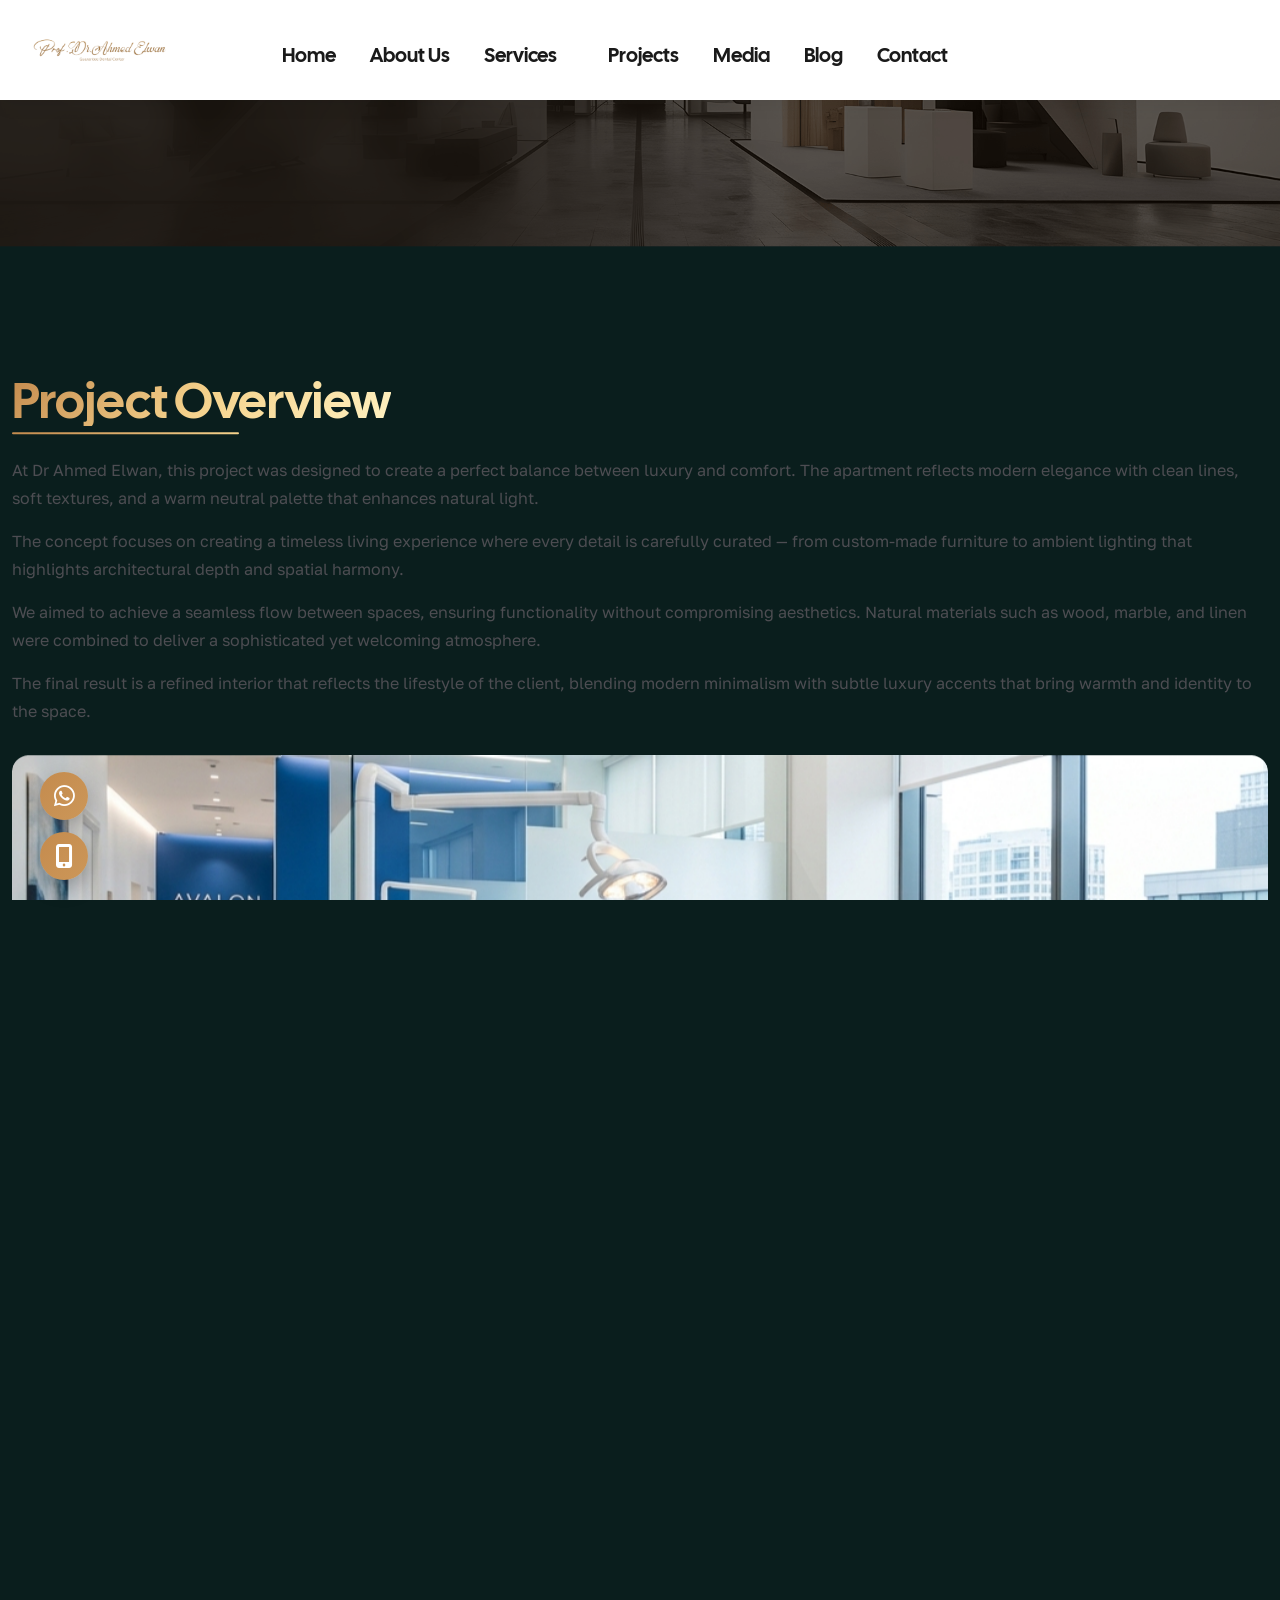
<file: portfolio-details.html>
﻿<!DOCTYPE html>
<html class="no-js" lang="en">
      <head>
        <meta charset="utf-8">
        <meta http-equiv="x-ua-compatible" content="ie=edge">
        <meta name="viewport" content="width=device-width, initial-scale=1">
        <meta name="description" content="">

        <!-- Site Title -->
        <title>Dr Ahmed Elwan</title>

        <!-- Place favicon.ico in the root directory -->
        <link rel="shortcut icon" type="image/x-icon" href="assets/img/logosmall.png">

        <!-- CSS here -->
        <link rel="stylesheet" href="assets/css/bootstrap.min.css">
        <link rel="stylesheet" href="assets/css/fontawesome.min.css">
        <link rel="stylesheet" href="assets/css/venobox.min.css">
        <link rel="stylesheet" href="assets/css/odometer.min.css">
        <link rel="stylesheet" href="assets/css/nice-select.css">
        <link rel="stylesheet" href="assets/css/carouselTicker.css">
        <link rel="stylesheet" href="assets/css/animation.css">
        <link rel="stylesheet" href="assets/css/twentytwenty.min.css">
        <link rel="stylesheet" href="assets/css/swiper.min.css">
        <link rel="stylesheet" href="assets/css/main.css">
        <link rel="stylesheet" href="https://cdn.jsdelivr.net/npm/bootstrap-icons@1.11.3/font/bootstrap-icons.min.css">
    </head>

    <body>
        <!-- preloader -->
        <div class="preloader overflow-hidden">
            <div class="site-name"><span>Dr Ahmed Elwan</span></div>
            <div class="preloader-gutters">
                <div class="bar">
                    <div class="inner-bar"></div>
                </div>
                <div class="bar">
                    <div class="inner-bar"></div>
                </div>
                <div class="bar">
                    <div class="inner-bar"></div>
                </div>
                <div class="bar">
                    <div class="inner-bar"></div>
                </div>
                <div class="bar">
                    <div class="inner-bar"></div>
                </div>
                <div class="bar">
                    <div class="inner-bar"></div>
                </div>
                <div class="bar">
                    <div class="inner-bar"></div>
                </div>
                <div class="bar">
                    <div class="inner-bar"></div>
                </div>
            </div>
        </div>
        <!-- /.preloader -->

        <!-- header-area-start -->
        <header class="header sticky-active">
            <div class="primary-header">
                <div class="container">
                    <div class="primary-header-inner">
                        <div class="header-left-wrap">
                            <div class="header-logo d-lg-block">
                                <a href="index.html">
                                    <img src="assets/img/logo.png" alt="logo">
                                </a>
                            </div>
                            <div class="header-menu-wrap">
                                <div class="mobile-menu-items">
                                    <ul>
                                        <li>
                                            <a href="index.html">Home</a>
                                        </li>
                                         <li><a href="about.html">About Us</a></li>

                                         
                                        <li class="menu-item-has-children">
                                            <a href="service.html">Services</a>
                                            <ul>
                                                <li><a href="service-details.html">Orthodontics</a></li>
                                                <li><a href="service-details.html">Dental Implants</a></li>
                                                <li><a href="service-details.html">Teeth Whitening</a></li>
                                                <li><a href="service-details.html">Dental Crowns &amp; Veneers</a></li>
                                                <li><a href="service-details.html">Gum Treatment</a></li>
                                                <li><a href="service-details.html">Dental X-Ray &amp; Diagnosis</a></li>
                                            </ul>
                                        </li>


                                        <li>
                                            <a href="projects.html">Projects</a>
                                        </li>
                                        <li>
                                            <a href="media.html">Media</a>
                                        </li>

                                           <li>
                                            <a href="blog-grid.html">Blog</a>
                                        </li>
                                        
                                        <li><a href="contact.html">Contact</a></li>
                                    </ul>
                                </div>
                            </div>
                            <!-- /.header-menu-wrap -->
                        </div>
                        <div class="header-right-wrap d-lg-none d-block">
                            <div class="sidebar-icon d-lg-none d-block">
                                <button class="sidebar-trigger open">
                                    <svg width="16" height="16" viewBox="0 0 16 16" fill="none" xmlns="http://www.w3.org/2000/svg">
                                        <path d="M11 2C11 0.89543 11.8954 0 13 0H14C15.1046 0 16 0.895431 16 2V3C16 4.10457 15.1046 5 14 5H13C11.8954 5 11 4.10457 11 3V2Z" fill="white"/>
                                        <path d="M0 2C0 0.89543 0.895431 0 2 0H3C4.10457 0 5 0.895431 5 2V3C5 4.10457 4.10457 5 3 5H2C0.89543 5 0 4.10457 0 3V2Z" fill="white"/>
                                        <path d="M0 13C0 11.8954 0.895431 11 2 11H3C4.10457 11 5 11.8954 5 13V14C5 15.1046 4.10457 16 3 16H2C0.89543 16 0 15.1046 0 14V13Z" fill="white"/>
                                        <path d="M11 13C11 11.8954 11.8954 11 13 11H14C15.1046 11 16 11.8954 16 13V14C16 15.1046 15.1046 16 14 16H13C11.8954 16 11 15.1046 11 14V13Z" fill="white"/>
                                    </svg>
                                </button>
                            </div>
                            <!-- /.header-right -->
                        </div>
                    </div>
                    <!-- /.primary-header-inner -->
                </div>
            </div>
        </header>
        <!-- /.Main Header -->

<div class="mobile-side-menu">

    <div class="side-menu-content">

        <!-- Header -->
        <div class="side-menu-head">
            <a href="index.html">
                <img src="assets/img/logo.png" alt="logo">
            </a>

            <button class="mobile-side-menu-close">
                <i class="fa-regular fa-xmark"></i>
            </button>
        </div>

        <!-- Menu Links (SAFE CLASS - NO AUTO INJECTION) -->
        <div class="cv-mobile-menu">
            <ul>
                <li><a href="index.html">Home</a></li>
                <li><a href="about.html">About Us</a></li>
                <li><a href="service.html">Services</a></li>
                <li><a href="projects.html">Projects</a></li>
                <li><a href="media.html">Media</a></li>
                <li><a href="blog-grid.html">Blog</a></li>
                <li><a href="contact.html">Contact</a></li>
            </ul>
        </div>

        <!-- Contact -->
       <div class="side-menu-contact">
            <h3>Contact Us</h3>

            <ul class="side-menu-list">
                <li>
                    <i class="fas fa-map-marker-alt"></i>
                    25 Asmaa Fahmy.
                </li>

                <li>
                    <i class="fas fa-phone"></i>
                    <a href="tel:+0123456789">+012 345 6789</a>
                </li>

                <li>
                    <i class="fas fa-envelope-open-text"></i>
                    <a href="mailto:info@clearvision.com">
                        info@clearvision.com
                    </a>
                </li>
            </ul>
        </div>

        <!-- Social -->
        <ul class="side-menu-social">
            <li><a href="https://www.facebook.com" target="_blank"><i class="fab fa-facebook-f"></i></a></li>
            <li><a href="https://www.instagram.com" target="_blank"><i class="fab fa-instagram"></i></a></li>
            <li><a href="https://www.linkedin.com" target="_blank"><i class="fab fa-linkedin-in"></i></a></li>
        </ul>

    </div>
</div>

<!-- Overlay -->
<div class="mobile-side-menu-overlay"></div>



    <div id="antra-smooth-wrapper">
        <div id="antra-smooth-content">

        <section class="page-header">
            <div class="bg-img" data-background="assets/img/footer.png"></div>
            <div class="overlay"></div>
            <div class="container">
                <div class="page-header-content">
                    <h1 class="title">Project details</h1>
                    <h4 class="sub-title"><a class='home' href='service.html'>Home </a><span class="icon">-</span><a class='inner-page' href='portfolio-details.html'> Project Details</a></h4>
                </div>
            </div>
        </section>
        <!-- ./ page-header --> 
            
<section class="portfolio-details pt-130">

    <div class="container container-2">

        <div class="project-details-wrap">

            <!-- Title -->
            <h2 class="details-title-2">Project Overview</h2>

            <!-- Description (Expanded) -->
            <p>
                At Dr Ahmed Elwan, this project was designed to create a perfect balance between luxury and comfort.
                The apartment reflects modern elegance with clean lines, soft textures, and a warm neutral palette that enhances natural light.
            </p>

            <p>
                The concept focuses on creating a timeless living experience where every detail is carefully curated —
                from custom-made furniture to ambient lighting that highlights architectural depth and spatial harmony.
            </p>

            <p>
                We aimed to achieve a seamless flow between spaces, ensuring functionality without compromising aesthetics.
                Natural materials such as wood, marble, and linen were combined to deliver a sophisticated yet welcoming atmosphere.
            </p>

            <p>
                The final result is a refined interior that reflects the lifestyle of the client, blending modern minimalism
                with subtle luxury accents that bring warmth and identity to the space.
            </p>
<!-- Image Slider (Swiper Gallery) -->
<div class="project-gallery-single">

    <div class="swiper project-gallery-slider">
        <div class="swiper-wrapper">

            <div class="swiper-slide">
                <img src="assets/img/project/banner5.jpg" alt="project">
            </div>

            <div class="swiper-slide">
                <img src="assets/img/project/banner2.webp" alt="project">
            </div>

            <div class="swiper-slide">
                <img src="assets/img/project/banner3.webp" alt="project">
            </div>

            <div class="swiper-slide">
                <img src="assets/img/project/banner4.jpg" alt="project">
            </div>

        </div>

        <div class="swiper-button-prev"></div>
        <div class="swiper-button-next"></div>
    </div>

    <!-- Gallery مخفية للـ VenoBox بس -->
    <div class="project-veno-gallery" style="display:none;">
        <a class="venobox" data-gall="project-gallery" href="assets/img/project/banner5.jpg"></a>
        <a class="venobox" data-gall="project-gallery" href="assets/img/project/banner2.webp"></a>
        <a class="venobox" data-gall="project-gallery" href="assets/img/project/banner3.webp"></a>
        <a class="venobox" data-gall="project-gallery" href="assets/img/project/banner4.jpg"></a>
    </div>

</div>

        </div>

    </div>

</section>

<footer class="footer-section overflow-hidden">

    <div class="footer-bg">
</div>

    <div class="container container-2">
        <div class="row footer-wrap">

            <!-- About Company -->
            <div class="col-lg-4 col-md-6">
                <div class="footer-widget">

                    <div class="widget-header">
                        <div class="footer-logo">
                            <a href="index.html">
                                <img src="assets/img/logo.png" alt="Dr Ahmed Elwan">
                            </a>
                        </div>
                    </div>

                    <p class="mb-4">
                        Dr Ahmed Elwan specializes in creating elegant,
                        functional, and inspiring spaces. We transform residential,
                        commercial, and hospitality interiors into timeless environments
                        that reflect our clients’ vision and lifestyle.
                    </p>

                </div>
            </div>

            <!-- Quick Links -->
            <div class="col-lg-2 col-md-6">
                <div class="footer-widget">

                    <h4 class="footer-title">Quick Links</h4>

                    <ul class="footer-list">
                        <li>
                            <a href="index.html">
                                <i class="fa-solid fa-angle-right"></i>
                                Home
                            </a>
                        </li>

                        <li>
                            <a href="about.html">
                                <i class="fa-solid fa-angle-right"></i>
                                About Us
                            </a>
                        </li>

                        <li>
                            <a href="service.html">
                                <i class="fa-solid fa-angle-right"></i>
                                Services
                            </a>
                        </li>

                        <li>
                            <a href="projects.html">
                                <i class="fa-solid fa-angle-right"></i>
                                Projects
                            </a>
                        </li>

                        <li>
                            <a href="media.html">
                                <i class="fa-solid fa-angle-right"></i>
                                Media
                            </a>
                        </li>

                         <li>
                            <a href="blog-grid.html">
                                <i class="fa-solid fa-angle-right"></i>
                               Blogs
                            </a>
                        </li>
                        <li>
                            <a href="contact.html">
                                <i class="fa-solid fa-angle-right"></i>
                                Contact
                            </a>
                        </li>
                    </ul>

                </div>
            </div>

            <!-- Services -->
            <div class="col-lg-3 col-md-6">
                <div class="footer-widget">

                    <h4 class="footer-title">Our Services</h4>

                    <ul class="footer-list">
                        <li>
                            <a href="service-details.html">
                                <i class="fa-solid fa-angle-right"></i>
                                Orthodontics
                            </a>
                        </li>

                        <li>
                            <a href="service-details.html">
                                <i class="fa-solid fa-angle-right"></i>
                                Dental Implants
                            </a>
                        </li>

                        <li>
                            <a href="service-details.html">
                                <i class="fa-solid fa-angle-right"></i>
                                Teeth Whitening
                            </a>
                        </li>

                        <li>
                            <a href="service-details.html">
                                <i class="fa-solid fa-angle-right"></i>
                                Dental Crowns &amp; Veneers
                            </a>
                        </li>

                        <li>
                            <a href="service-details.html">
                                <i class="fa-solid fa-angle-right"></i>
                                Gum Treatment
                            </a>
                        </li>

                        <li>
                            <a href="service-details.html">
                                <i class="fa-solid fa-angle-right"></i>
                                Dental X-Ray &amp; Diagnosis
                            </a>
                        </li>
                    </ul>

                </div>
            </div>

            <!-- Contact -->
            <div class="col-lg-3 col-md-6">
                <div class="footer-widget">

                    <h4 class="footer-title">Get In Touch</h4>

                    <div class="footer-address">

                        <a class="d-block mb-3" href="tel:+971500000000">
                            <i class="fa-solid fa-phone"></i>
                            +0123456789
                        </a>

                        <a class="d-block mb-3" href="mailto:info@clearvisioninterior.com">
                            <i class="fa-solid fa-envelope"></i>
                            info@clearvisioninterior.com
                        </a>

                        <a class="d-block mb-4" href="#">
                            <i class="fa-solid fa-location-dot"></i>
                            25 Asmaa Fahmy Street, Egypt , Cairo.
                        </a>

<div class="footer-social">

    <a href="https://www.facebook.com" aria-label="Facebook" target="_blank">
        <i class="bi bi-facebook"></i>
    </a>

    <a href="https://www.instagram.com" aria-label="Instagram" target="_blank">
        <i class="bi bi-instagram"></i>
    </a>

    <a href="https://www.linkedin.com" aria-label="LinkedIn" target="_blank">
        <i class="bi bi-linkedin"></i>
    </a>

</div>

                    </div>

                </div>
            </div>

        </div>
    </div>

    <!-- Copyright -->
    <div class="copyright-area">
        <div class="container">
            <div class="copyright-content text-center">
                <p>
                    © 2026 Dr Ahmed Elwan. All Rights Reserved.
                </p>
            </div>
        </div>
    </div>

</footer>
        <!-- ./ footer-section -->

        </div>
    </div>

        <div id="scroll-percentage"><span id="scroll-percentage-value"></span></div>
        <!--scrollup-->

        <!-- JS here -->


        <script src="assets/js/vendor/jquary-3.7.1.min.js"></script>
        <script src="assets/js/vendor/bootstrap-bundle.js"></script>
        <script src="assets/js/vendor/imagesloaded-pkgd.js"></script>
        <script src="assets/js/vendor/waypoints.min.js"></script>
        <script src="assets/js/vendor/venobox.min.js"></script>
        <script src="assets/js/vendor/odometer.min.js"></script>
        <script src="assets/js/vendor/meanmenu.js"></script>
        <script src="assets/js/vendor/jquery.isotope.js"></script>
        <script src="assets/js/vendor/swiper.min.js"></script>
        <script src="assets/js/vendor/split-type.min.js"></script>
        <script src="assets/js/vendor/gsap.min.js"></script>
        <script src="assets/js/vendor/scroll-trigger.min.js"></script>
        <script src="assets/js/vendor/scroll-smoother.js"></script>
        <script src="assets/js/vendor/jquery.carouselTicker.js"></script>
        <script src="assets/js/vendor/nice-select.js"></script>
        <script src="assets/js/vendor/three.min.js"></script>
        <script src="assets/js/vendor/panolens.min.js"></script>
        <script src="assets/js/vendor/jquery.event.move.min.js"></script>
        <script src="assets/js/vendor/jquery.twentytwenty.min.js"></script>
        <script src="assets/js/slider.js"></script>
        <script src="assets/js/contact.js"></script>
        <script src="assets/js/main.js"></script>

            <div class="fixed-cta-group">

    <a href="https://wa.me/0123456789" class="cta-icon" target="_blank">
        <i class="fa-brands fa-whatsapp"></i>
    </a>

    <a href="tel:0123456789" class="cta-icon">
        <i class="fas fa-mobile-alt"></i>
    </a>

</div>
    </body>
</html>
</file>
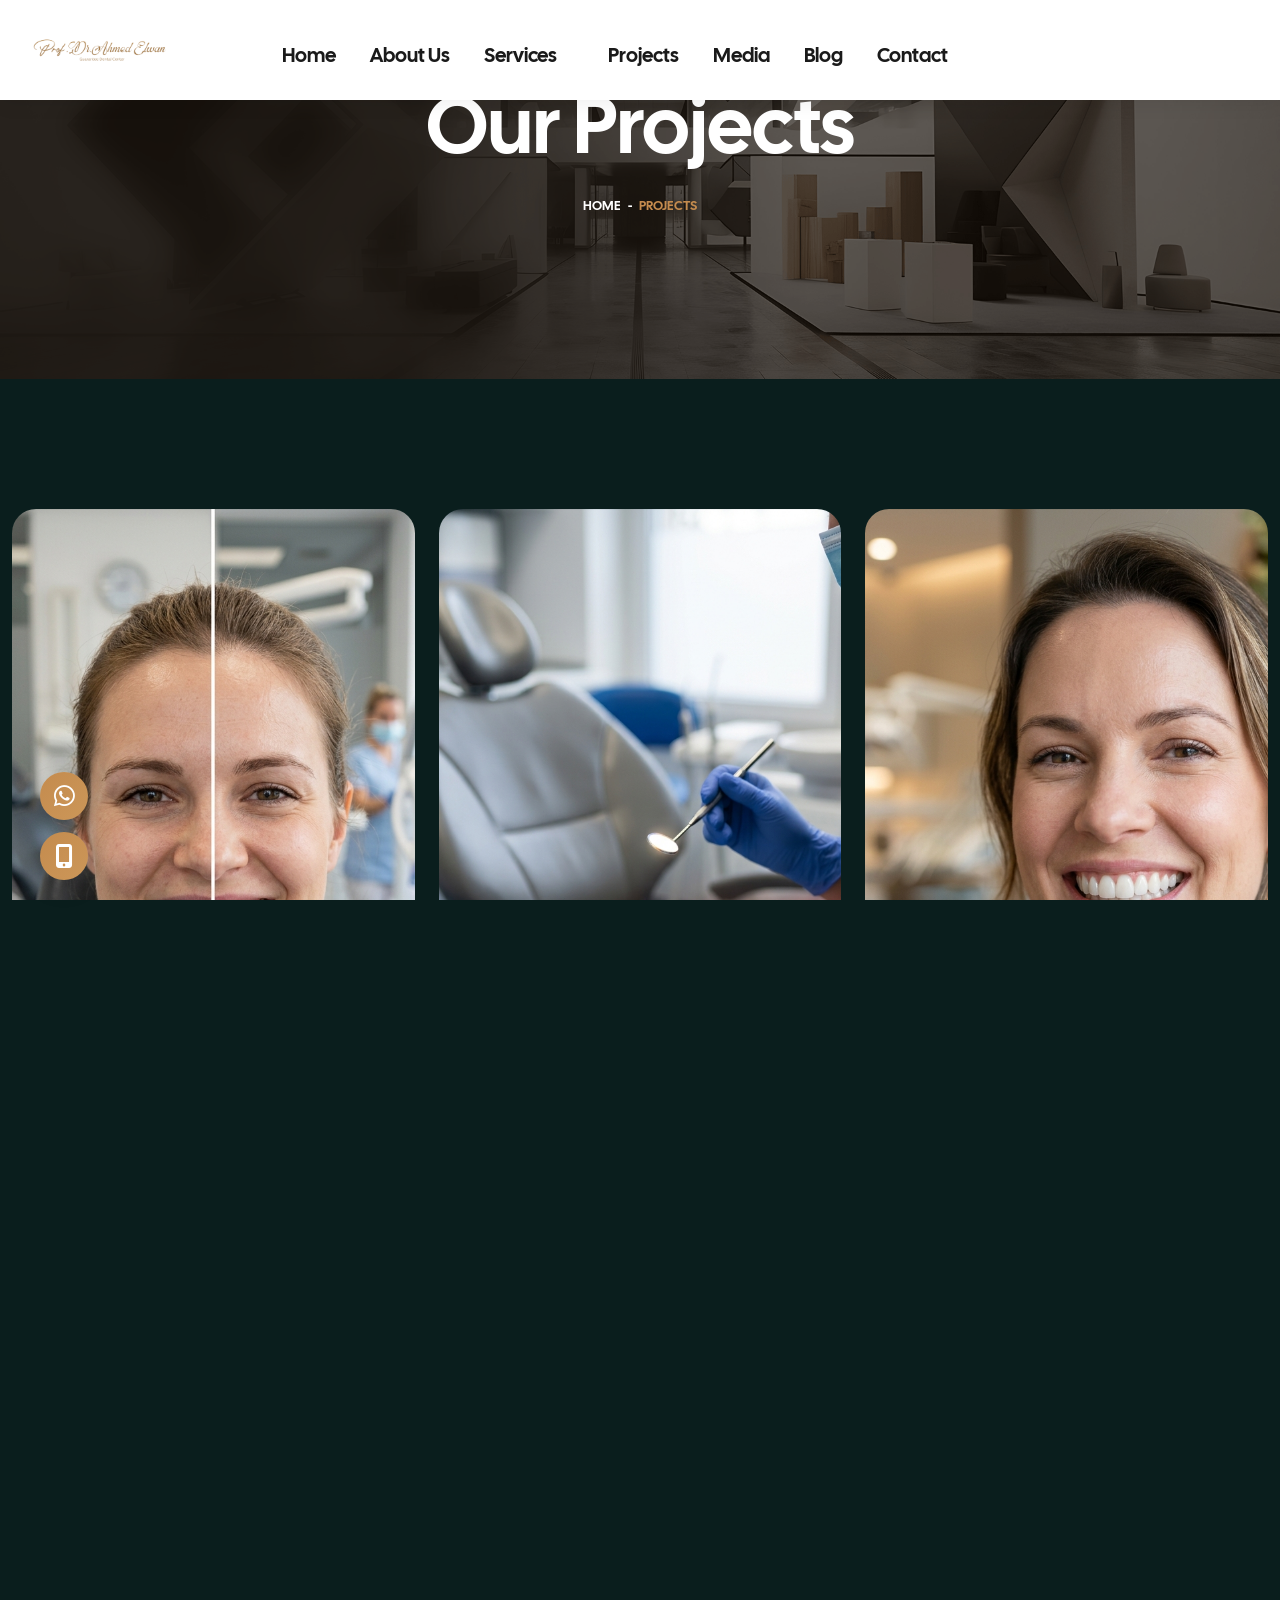
<file: projects.html>
﻿<!DOCTYPE html>
<html class="no-js" lang="en">
      <head>
        <meta charset="utf-8">
        <meta http-equiv="x-ua-compatible" content="ie=edge">
        <meta name="viewport" content="width=device-width, initial-scale=1">
        <meta name="description" content="">

        <!-- Site Title -->
        <title>Dr Ahmed Elwan</title>

        <!-- Place favicon.ico in the root directory -->
        <link rel="shortcut icon" type="image/x-icon" href="assets/img/logosmall.png">

        <!-- CSS here -->
        <link rel="stylesheet" href="assets/css/bootstrap.min.css">
        <link rel="stylesheet" href="assets/css/fontawesome.min.css">
        <link rel="stylesheet" href="assets/css/venobox.min.css">
        <link rel="stylesheet" href="assets/css/odometer.min.css">
        <link rel="stylesheet" href="assets/css/nice-select.css">
        <link rel="stylesheet" href="assets/css/carouselTicker.css">
        <link rel="stylesheet" href="assets/css/animation.css">
        <link rel="stylesheet" href="assets/css/twentytwenty.min.css">
        <link rel="stylesheet" href="assets/css/swiper.min.css">
        <link rel="stylesheet" href="assets/css/main.css">
        <link rel="stylesheet" href="https://cdn.jsdelivr.net/npm/bootstrap-icons@1.11.3/font/bootstrap-icons.min.css">
    </head>

    <body>

        <!-- preloader -->
        <div class="preloader overflow-hidden">
            <div class="site-name"><span>Dr Ahmed Elwan</span></div>
            <div class="preloader-gutters">
                <div class="bar">
                    <div class="inner-bar"></div>
                </div>
                <div class="bar">
                    <div class="inner-bar"></div>
                </div>
                <div class="bar">
                    <div class="inner-bar"></div>
                </div>
                <div class="bar">
                    <div class="inner-bar"></div>
                </div>
                <div class="bar">
                    <div class="inner-bar"></div>
                </div>
                <div class="bar">
                    <div class="inner-bar"></div>
                </div>
                <div class="bar">
                    <div class="inner-bar"></div>
                </div>
                <div class="bar">
                    <div class="inner-bar"></div>
                </div>
            </div>
        </div>
        <!-- /.preloader -->

        <!-- header-area-start -->
        <header class="header sticky-active">
            <div class="primary-header">
                <div class="container">
                    <div class="primary-header-inner">
                        <div class="header-left-wrap">
                            <div class="header-logo d-lg-block">
                                <a href="index.html">
                                    <img src="assets/img/logo.png" alt="logo">
                                </a>
                            </div>
                            <div class="header-menu-wrap">
                                <div class="mobile-menu-items">
                                    <ul>
                                        <li>
                                            <a href="index.html">Home</a>
                                        </li>
                                         <li><a href="about.html">About Us</a></li>

                                         
                                        <li class="menu-item-has-children">
                                            <a href="service.html">Services</a>
                                            <ul>
                                                <li><a href="service-details.html">Orthodontics</a></li>
                                                <li><a href="service-details.html">Dental Implants</a></li>
                                                <li><a href="service-details.html">Teeth Whitening</a></li>
                                                <li><a href="service-details.html">Dental Crowns &amp; Veneers</a></li>
                                                <li><a href="service-details.html">Gum Treatment</a></li>
                                                <li><a href="service-details.html">Dental X-Ray &amp; Diagnosis</a></li>
                                            </ul>
                                        </li>


                                        <li>
                                            <a href="projects.html">Projects</a>
                                        </li>
                                        <li>
                                            <a href="media.html">Media</a>
                                        </li>

                                           <li>
                                            <a href="blog-grid.html">Blog</a>
                                        </li>
                                        
                                        <li><a href="contact.html">Contact</a></li>
                                    </ul>
                                </div>
                            </div>
                            <!-- /.header-menu-wrap -->
                        </div>
                        <div class="header-right-wrap d-lg-none d-block">
                            <div class="sidebar-icon d-lg-none d-block">
                                <button class="sidebar-trigger open">
                                    <svg width="16" height="16" viewBox="0 0 16 16" fill="none" xmlns="http://www.w3.org/2000/svg">
                                        <path d="M11 2C11 0.89543 11.8954 0 13 0H14C15.1046 0 16 0.895431 16 2V3C16 4.10457 15.1046 5 14 5H13C11.8954 5 11 4.10457 11 3V2Z" fill="white"/>
                                        <path d="M0 2C0 0.89543 0.895431 0 2 0H3C4.10457 0 5 0.895431 5 2V3C5 4.10457 4.10457 5 3 5H2C0.89543 5 0 4.10457 0 3V2Z" fill="white"/>
                                        <path d="M0 13C0 11.8954 0.895431 11 2 11H3C4.10457 11 5 11.8954 5 13V14C5 15.1046 4.10457 16 3 16H2C0.89543 16 0 15.1046 0 14V13Z" fill="white"/>
                                        <path d="M11 13C11 11.8954 11.8954 11 13 11H14C15.1046 11 16 11.8954 16 13V14C16 15.1046 15.1046 16 14 16H13C11.8954 16 11 15.1046 11 14V13Z" fill="white"/>
                                    </svg>
                                </button>
                            </div>
                            <!-- /.header-right -->
                        </div>
                    </div>
                    <!-- /.primary-header-inner -->
                </div>
            </div>
        </header>
        <!-- /.Main Header -->

<div class="mobile-side-menu">

    <div class="side-menu-content">

        <!-- Header -->
        <div class="side-menu-head">
            <a href="index.html">
                <img src="assets/img/logo.png" alt="logo">
            </a>

            <button class="mobile-side-menu-close">
                <i class="fa-regular fa-xmark"></i>
            </button>
        </div>

        <!-- Menu Links (SAFE CLASS - NO AUTO INJECTION) -->
        <div class="cv-mobile-menu">
            <ul>
                <li><a href="index.html">Home</a></li>
                <li><a href="about.html">About Us</a></li>
                <li><a href="service.html">Services</a></li>
                <li><a href="projects.html">Projects</a></li>
                <li><a href="media.html">Media</a></li>
                <li><a href="blog-grid.html">Blog</a></li>
                <li><a href="contact.html">Contact</a></li>
            </ul>
        </div>

        <!-- Contact -->
    <div class="side-menu-contact">
            <h3>Contact Us</h3>

            <ul class="side-menu-list">
                <li>
                    <i class="fas fa-map-marker-alt"></i>
                    25 Asmaa Fahmy.
                </li>

                <li>
                    <i class="fas fa-phone"></i>
                    <a href="tel:+0123456789">+012 345 6789</a>
                </li>

                <li>
                    <i class="fas fa-envelope-open-text"></i>
                    <a href="mailto:info@clearvision.com">
                        info@clearvision.com
                    </a>
                </li>
            </ul>
        </div>

        <!-- Social -->
        <ul class="side-menu-social">
            <li><a href="https://www.facebook.com" target="_blank"><i class="fab fa-facebook-f"></i></a></li>
            <li><a href="https://www.instagram.com" target="_blank"><i class="fab fa-instagram"></i></a></li>
            <li><a href="https://www.linkedin.com" target="_blank"><i class="fab fa-linkedin-in"></i></a></li>
        </ul>

    </div>
</div>

<!-- Overlay -->
<div class="mobile-side-menu-overlay"></div>



    <div id="antra-smooth-wrapper">
        <div id="antra-smooth-content">

        <section class="page-header">
            <div class="bg-img" data-background="assets/img/footer.png"></div>
            <div class="overlay"></div>
            <div class="container">
                <div class="page-header-content">
                    <h1 class="title">Our Projects</h1>
                    <h4 class="sub-title"><a class='home' href='service.html'>Home </a><span class="icon">-</span><a class='inner-page' href='about.html'> Projects</a></h4>
                </div>
            </div>
        </section>
        <!-- ./ page-header -->    
        
        <section class="project-section-inner pt-130">
            <div class="container">
                <div class="row gy-5">
                    <div class="col-lg-4 col-md-6">
                        <div class="project-item-3">
                            <div class="project-img">
                                <img src="assets/img/project/pro1.jpeg" alt="project">
                            </div>
                            <div class="project-content">
                                <ul>
                                    <li><a href="portfolio-details.html">Residential</a></li>
                                    <li><a href="portfolio-details.html">Single Home</a></li>
                                </ul>
                                <h3 class="title"><a href="portfolio-details.html">Coastal Harmony Home</a></h3>
                                
                            </div>
                        </div>
                    </div>
                    <div class="col-lg-4 col-md-6">
                        <div class="project-item-3">
                            <div class="project-img">
                                <img src="assets/img/project/pro2.jpeg" alt="project">
                            </div>
                            <div class="project-content">
                                <ul>
                                    <li><a href="portfolio-details.html">Residential</a></li>
                                    <li><a href="portfolio-details.html">Single Home</a></li>
                                </ul>
                                <h3 class="title"><a href="portfolio-details.html">Coastal Harmony Home</a></h3>
                              
                            </div>
                        </div>
                    </div>
                    <div class="col-lg-4 col-md-6">
                        <div class="project-item-3">
                            <div class="project-img">
                                <img src="assets/img/project/pro4.jpeg" alt="project">
                            </div>
                            <div class="project-content">
                                <ul>
                                    <li><a href="portfolio-details.html">Residential</a></li>
                                    <li><a href="portfolio-details.html">Single Home</a></li>
                                </ul>
                                <h3 class="title"><a href="portfolio-details.html">Coastal Harmony Home</a></h3>
                               
                            </div>
                        </div>
                    </div>
                </div>
            </div>
        </section>
        <!-- ./ project-section -->

<footer class="footer-section overflow-hidden">

    <div class="footer-bg">
</div>

    <div class="container container-2">
        <div class="row footer-wrap">

            <!-- About Company -->
            <div class="col-lg-4 col-md-6">
                <div class="footer-widget">

                    <div class="widget-header">
                        <div class="footer-logo">
                            <a href="index.html">
                                <img src="assets/img/logo.png" alt="Dr Ahmed Elwan">
                            </a>
                        </div>
                    </div>

                    <p class="mb-4">
                        Dr Ahmed Elwan specializes in creating elegant,
                        functional, and inspiring spaces. We transform residential,
                        commercial, and hospitality interiors into timeless environments
                        that reflect our clients’ vision and lifestyle.
                    </p>

                </div>
            </div>

            <!-- Quick Links -->
            <div class="col-lg-2 col-md-6">
                <div class="footer-widget">

                    <h4 class="footer-title">Quick Links</h4>

                    <ul class="footer-list">
                        <li>
                            <a href="index.html">
                                <i class="fa-solid fa-angle-right"></i>
                                Home
                            </a>
                        </li>

                        <li>
                            <a href="about.html">
                                <i class="fa-solid fa-angle-right"></i>
                                About Us
                            </a>
                        </li>

                        <li>
                            <a href="service.html">
                                <i class="fa-solid fa-angle-right"></i>
                                Services
                            </a>
                        </li>

                        <li>
                            <a href="projects.html">
                                <i class="fa-solid fa-angle-right"></i>
                                Projects
                            </a>
                        </li>

                        <li>
                            <a href="media.html">
                                <i class="fa-solid fa-angle-right"></i>
                                Media
                            </a>
                        </li>

                         <li>
                            <a href="blog-grid.html">
                                <i class="fa-solid fa-angle-right"></i>
                               Blogs
                            </a>
                        </li>
                        <li>
                            <a href="contact.html">
                                <i class="fa-solid fa-angle-right"></i>
                                Contact
                            </a>
                        </li>
                    </ul>

                </div>
            </div>

            <!-- Services -->
            <div class="col-lg-3 col-md-6">
                <div class="footer-widget">

                    <h4 class="footer-title">Our Services</h4>

                    <ul class="footer-list">
                        <li>
                            <a href="service-details.html">
                                <i class="fa-solid fa-angle-right"></i>
                                Orthodontics
                            </a>
                        </li>

                        <li>
                            <a href="service-details.html">
                                <i class="fa-solid fa-angle-right"></i>
                                Dental Implants
                            </a>
                        </li>

                        <li>
                            <a href="service-details.html">
                                <i class="fa-solid fa-angle-right"></i>
                                Teeth Whitening
                            </a>
                        </li>

                        <li>
                            <a href="service-details.html">
                                <i class="fa-solid fa-angle-right"></i>
                                Dental Crowns &amp; Veneers
                            </a>
                        </li>

                        <li>
                            <a href="service-details.html">
                                <i class="fa-solid fa-angle-right"></i>
                                Gum Treatment
                            </a>
                        </li>

                        <li>
                            <a href="service-details.html">
                                <i class="fa-solid fa-angle-right"></i>
                                Dental X-Ray &amp; Diagnosis
                            </a>
                        </li>
                    </ul>

                </div>
            </div>

            <!-- Contact -->
            <div class="col-lg-3 col-md-6">
                <div class="footer-widget">

                    <h4 class="footer-title">Get In Touch</h4>

                    <div class="footer-address">

                        <a class="d-block mb-3" href="tel:+971500000000">
                            <i class="fa-solid fa-phone"></i>
                            +0123456789
                        </a>

                        <a class="d-block mb-3" href="mailto:info@clearvisioninterior.com">
                            <i class="fa-solid fa-envelope"></i>
                            info@clearvisioninterior.com
                        </a>

                        <a class="d-block mb-4" href="#">
                            <i class="fa-solid fa-location-dot"></i>
                            25 Asmaa Fahmy Street, Egypt , Cairo.
                        </a>

<div class="footer-social">

    <a href="https://www.facebook.com" aria-label="Facebook" target="_blank">
        <i class="bi bi-facebook"></i>
    </a>

    <a href="https://www.instagram.com" aria-label="Instagram" target="_blank">
        <i class="bi bi-instagram"></i>
    </a>

    <a href="https://www.linkedin.com" aria-label="LinkedIn" target="_blank">
        <i class="bi bi-linkedin"></i>
    </a>

</div>

                    </div>

                </div>
            </div>

        </div>
    </div>

    <!-- Copyright -->
    <div class="copyright-area">
        <div class="container">
            <div class="copyright-content text-center">
                <p>
                    © 2026 Dr Ahmed Elwan. All Rights Reserved.
                </p>
            </div>
        </div>
    </div>

</footer>
        <!-- ./ footer-section -->

        </div>
    </div>

        <div id="scroll-percentage"><span id="scroll-percentage-value"></span></div>
        <!--scrollup-->

        <!-- JS here -->
        <script src="assets/js/vendor/jquary-3.7.1.min.js"></script>
        <script src="assets/js/vendor/bootstrap-bundle.js"></script>
        <script src="assets/js/vendor/imagesloaded-pkgd.js"></script>
        <script src="assets/js/vendor/waypoints.min.js"></script>
        <script src="assets/js/vendor/venobox.min.js"></script>
        <script src="assets/js/vendor/odometer.min.js"></script>
        <script src="assets/js/vendor/meanmenu.js"></script>
        <script src="assets/js/vendor/jquery.isotope.js"></script>
        <script src="assets/js/vendor/swiper.min.js"></script>
        <script src="assets/js/vendor/split-type.min.js"></script>
        <script src="assets/js/vendor/gsap.min.js"></script>
        <script src="assets/js/vendor/scroll-trigger.min.js"></script>
        <script src="assets/js/vendor/scroll-smoother.js"></script>
        <script src="assets/js/vendor/jquery.carouselTicker.js"></script>
        <script src="assets/js/vendor/nice-select.js"></script>
        <script src="assets/js/vendor/three.min.js"></script>
        <script src="assets/js/vendor/panolens.min.js"></script>
        <script src="assets/js/vendor/jquery.event.move.min.js"></script>
        <script src="assets/js/vendor/jquery.twentytwenty.min.js"></script>
        <script src="assets/js/slider.js"></script>
        <script src="assets/js/contact.js"></script>
        <script src="assets/js/main.js"></script>

            <div class="fixed-cta-group">

    <a href="https://wa.me/0123456789" class="cta-icon" target="_blank">
        <i class="fa-brands fa-whatsapp"></i>
    </a>

    <a href="tel:0123456789" class="cta-icon">
        <i class="fas fa-mobile-alt"></i>
    </a>

</div>
    </body>
</html>
</file>
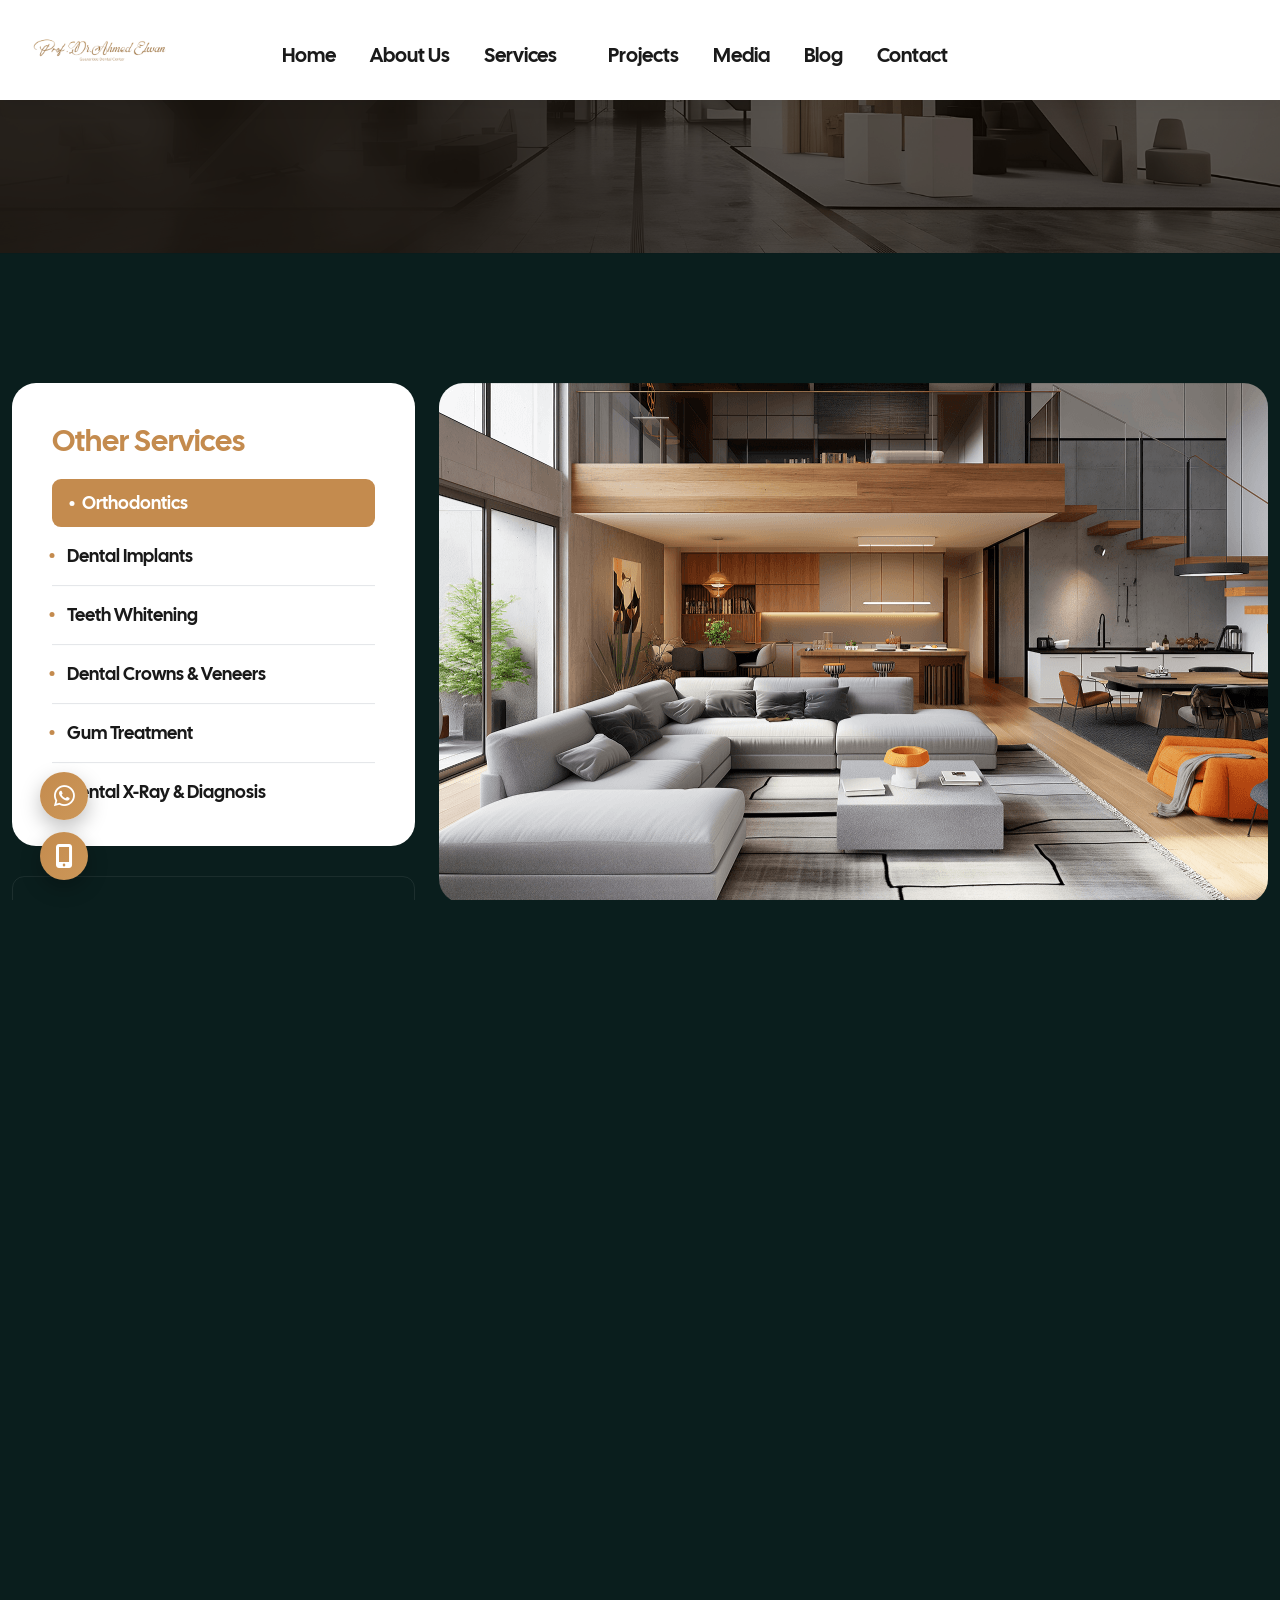
<file: service-details.html>
<!DOCTYPE html>
<html class="no-js" lang="en">
    <head>
        <meta charset="utf-8">
        <meta http-equiv="x-ua-compatible" content="ie=edge">
        <meta name="viewport" content="width=device-width, initial-scale=1">
        <meta name="description" content="">

        <!-- Site Title -->
        <title>Dr Ahmed Elwan</title>

        <!-- Place favicon.ico in the root directory -->
        <link rel="shortcut icon" type="image/x-icon" href="assets/img/logosmall.png">

        <!-- CSS here -->
        <link rel="stylesheet" href="assets/css/bootstrap.min.css">
        <link rel="stylesheet" href="assets/css/fontawesome.min.css">
        <link rel="stylesheet" href="assets/css/venobox.min.css">
        <link rel="stylesheet" href="assets/css/odometer.min.css">
        <link rel="stylesheet" href="assets/css/nice-select.css">
        <link rel="stylesheet" href="assets/css/carouselTicker.css">
        <link rel="stylesheet" href="assets/css/animation.css">
        <link rel="stylesheet" href="assets/css/twentytwenty.min.css">
        <link rel="stylesheet" href="assets/css/swiper.min.css">
        <link rel="stylesheet" href="assets/css/main.css">
        <link rel="stylesheet" href="https://cdn.jsdelivr.net/npm/bootstrap-icons@1.11.3/font/bootstrap-icons.min.css">
    </head>

    <body>

        <!-- preloader -->
        <div class="preloader overflow-hidden">
            <div class="site-name"><span>Dr Ahmed Elwan</span></div>
            <div class="preloader-gutters">
                <div class="bar">
                    <div class="inner-bar"></div>
                </div>
                <div class="bar">
                    <div class="inner-bar"></div>
                </div>
                <div class="bar">
                    <div class="inner-bar"></div>
                </div>
                <div class="bar">
                    <div class="inner-bar"></div>
                </div>
                <div class="bar">
                    <div class="inner-bar"></div>
                </div>
                <div class="bar">
                    <div class="inner-bar"></div>
                </div>
                <div class="bar">
                    <div class="inner-bar"></div>
                </div>
                <div class="bar">
                    <div class="inner-bar"></div>
                </div>
            </div>
        </div>
        <!-- /.preloader -->

        <!-- header-area-start -->
        <header class="header sticky-active">
            <div class="primary-header">
                <div class="container">
                    <div class="primary-header-inner">
                        <div class="header-left-wrap">
                            <div class="header-logo d-lg-block">
                                <a href="index.html">
                                    <img src="assets/img/logo.png" alt="logo">
                                </a>
                            </div>
                            <div class="header-menu-wrap">
                                <div class="mobile-menu-items">
                                    <ul>
                                        <li>
                                            <a href="index.html">Home</a>
                                        </li>
                                         <li><a href="about.html">About Us</a></li>

                                         
                                        <li class="menu-item-has-children">
                                            <a href="service.html">Services</a>
                                            <ul>
                                                <li><a href="service-details.html">Orthodontics</a></li>
                                                <li><a href="service-details.html">Dental Implants</a></li>
                                                <li><a href="service-details.html">Teeth Whitening</a></li>
                                                <li><a href="service-details.html">Dental Crowns & Veneers</a></li>
                                                <li><a href="service-details.html">Gum Treatment</a></li>
                                                <li><a href="service-details.html">Dental X-Ray & Diagnosis</a></li>
                                            </ul>
                                        </li>


                                        <li>
                                            <a href="projects.html">Projects</a>
                                        </li>
                                        <li>
                                            <a href="media.html">Media</a>
                                        </li>

                                           <li>
                                            <a href="blog-grid.html">Blog</a>
                                        </li>
                                        
                                        <li><a href="contact.html">Contact</a></li>
                                    </ul>
                                </div>
                            </div>
                            <!-- /.header-menu-wrap -->
                        </div>
                        <div class="header-right-wrap d-lg-none d-block">
                            <div class="sidebar-icon d-lg-none d-block">
                                <button class="sidebar-trigger open">
                                    <svg width="16" height="16" viewBox="0 0 16 16" fill="none" xmlns="http://www.w3.org/2000/svg">
                                        <path d="M11 2C11 0.89543 11.8954 0 13 0H14C15.1046 0 16 0.895431 16 2V3C16 4.10457 15.1046 5 14 5H13C11.8954 5 11 4.10457 11 3V2Z" fill="white"/>
                                        <path d="M0 2C0 0.89543 0.895431 0 2 0H3C4.10457 0 5 0.895431 5 2V3C5 4.10457 4.10457 5 3 5H2C0.89543 5 0 4.10457 0 3V2Z" fill="white"/>
                                        <path d="M0 13C0 11.8954 0.895431 11 2 11H3C4.10457 11 5 11.8954 5 13V14C5 15.1046 4.10457 16 3 16H2C0.89543 16 0 15.1046 0 14V13Z" fill="white"/>
                                        <path d="M11 13C11 11.8954 11.8954 11 13 11H14C15.1046 11 16 11.8954 16 13V14C16 15.1046 15.1046 16 14 16H13C11.8954 16 11 15.1046 11 14V13Z" fill="white"/>
                                    </svg>
                                </button>
                            </div>
                            <!-- /.header-right -->
                        </div>
                    </div>
                    <!-- /.primary-header-inner -->
                </div>
            </div>
        </header>
        <!-- /.Main Header -->

<div class="mobile-side-menu">

    <div class="side-menu-content">

        <!-- Header -->
        <div class="side-menu-head">
            <a href="index.html">
                <img src="assets/img/logo.png" alt="logo">
            </a>

            <button class="mobile-side-menu-close">
                <i class="fa-regular fa-xmark"></i>
            </button>
        </div>

        <!-- Menu Links (SAFE CLASS - NO AUTO INJECTION) -->
        <div class="cv-mobile-menu">
            <ul>
                <li><a href="index.html">Home</a></li>
                <li><a href="about.html">About Us</a></li>
                <li><a href="service.html">Services</a></li>
                <li><a href="projects.html">Projects</a></li>
                <li><a href="media.html">Media</a></li>
                <li><a href="blog-grid.html">Blog</a></li>
                <li><a href="contact.html">Contact</a></li>
            </ul>
        </div>

        <!-- Contact -->
      <div class="side-menu-contact">
            <h3>Contact Us</h3>

            <ul class="side-menu-list">
                <li>
                    <i class="fas fa-map-marker-alt"></i>
                    25 Asmaa Fahmy.
                </li>

                <li>
                    <i class="fas fa-phone"></i>
                    <a href="tel:+0123456789">+012 345 6789</a>
                </li>

                <li>
                    <i class="fas fa-envelope-open-text"></i>
                    <a href="mailto:info@clearvision.com">
                        info@clearvision.com
                    </a>
                </li>
            </ul>
        </div>

        <!-- Social -->
        <ul class="side-menu-social">
            <li><a href="https://www.facebook.com" target="_blank"><i class="fab fa-facebook-f"></i></a></li>
            <li><a href="https://www.instagram.com" target="_blank"><i class="fab fa-instagram"></i></a></li>
            <li><a href="https://www.linkedin.com" target="_blank"><i class="fab fa-linkedin-in"></i></a></li>
        </ul>

    </div>
</div>

<!-- Overlay -->
<div class="mobile-side-menu-overlay"></div>



    <div id="antra-smooth-wrapper">
        <div id="antra-smooth-content">

        <section class="page-header">
<div class="bg-img" data-background="assets/img/footer.png"></div>
            <div class="overlay"></div>
            <div class="container">
                <div class="page-header-content">
                    <h1 class="title">Service Details</h1>
                    <h4 class="sub-title"><a class='home' href='service.html'>Home </a><span class="icon">-</span><a class='inner-page' href='service-details.html'> Service Details</a></h4>
                </div>
            </div>
        </section>
        <!-- ./ page-header -->

        <section class="service-details pt-130">
            <div class="container container-2 ">
                <div class="row pin-inner">
                    <div class="col-lg-4 col-md-12 mb-10">
<div class="service-details-left-content pin-box">
    <div class="service-category-list">
        <h3 class="list-title">Other Services</h3>
        <ul>
            <li class="active"><a href="service-details.html">Orthodontics</a></li>
            <li><a href="service-details.html">Dental Implants</a></li>
            <li><a href="service-details.html">Teeth Whitening</a></li>
            <li><a href="service-details.html">Dental Crowns & Veneers</a></li>
            <li><a href="service-details.html">Gum Treatment</a></li>
            <li><a href="service-details.html">Dental X-Ray & Diagnosis</a></li>
        </ul>
    </div>

    <!-- Get In Touch Form -->
    <div class="sidebar-contact-form mt-40">
        <h3 class="list-title">Get In Touch</h3>

        <form class="cv-contact-form" action="assets/js/contact.js" method="POST">

            <div class="form-group">
                <input type="text" name="name" placeholder="Your Name" required>
            </div>

            <div class="form-group">
                <input type="email" name="email" placeholder="Your Email" required>
            </div>

            <div class="form-group">
                <input type="tel" name="phone" placeholder="Your Phone">
            </div>

            <div class="form-group">
                <textarea name="message" rows="4" placeholder="Your Message" required></textarea>
            </div>

            <button type="submit" class="tl-primary-btn white-btn w-100">
                Send Message
                <span class="icon">
                    <i class="fa-regular fa-arrow-right"></i>
                </span>
            </button>

        </form>
    </div>
</div>
                    </div>
<div class="col-lg-8 col-md-12">

    <div class="service-details-content scroll-content">

        <!-- Image -->
        <div class="service-details-img">
            <img src="assets/img/service/service-details-img-1.png" alt="img">
        </div>

        <!-- Title -->
        <h1 class="details-title">About the Service</h1>

        <!-- Description -->
        <div class="service-text">
            <p>
                Dr Ahmed Elwan provides world-class dental care with a focus on patient comfort and long-term oral health.
                Using the latest technology and techniques, the clinic offers a full range of dental services
                tailored to every patient's individual needs.
            </p>

            <p>
                From preventive care and routine check-ups to advanced restorative and cosmetic procedures,
                each treatment is performed with precision and care. The goal is to ensure every patient
                leaves with a healthy, confident smile.
            </p>

            <p>
                The clinic is equipped with digital X-ray systems, modern sterilization protocols,
                and a welcoming environment designed to make every visit as comfortable as possible.
            </p>
        </div>



    </div>

</div>
                </div>
            </div>
        </section>
        <!-- ./ service-section -->

<footer class="footer-section overflow-hidden">

    <div class="footer-bg">
</div>

    <div class="container container-2">
        <div class="row footer-wrap">

            <!-- About Company -->
            <div class="col-lg-4 col-md-6">
                <div class="footer-widget">

                    <div class="widget-header">
                        <div class="footer-logo">
                            <a href="index.html">
                                <img src="assets/img/logo.png" alt="Dr Ahmed Elwan">
                            </a>
                        </div>
                    </div>

                    <p class="mb-4">
                        Dr Ahmed Elwan specializes in creating elegant,
                        functional, and inspiring spaces. We transform residential,
                        commercial, and hospitality interiors into timeless environments
                        that reflect our clients’ vision and lifestyle.
                    </p>

                </div>
            </div>

            <!-- Quick Links -->
            <div class="col-lg-2 col-md-6">
                <div class="footer-widget">

                    <h4 class="footer-title">Quick Links</h4>

                    <ul class="footer-list">
                        <li>
                            <a href="index.html">
                                <i class="fa-solid fa-angle-right"></i>
                                Home
                            </a>
                        </li>

                        <li>
                            <a href="about.html">
                                <i class="fa-solid fa-angle-right"></i>
                                About Us
                            </a>
                        </li>

                        <li>
                            <a href="service.html">
                                <i class="fa-solid fa-angle-right"></i>
                                Services
                            </a>
                        </li>

                        <li>
                            <a href="projects.html">
                                <i class="fa-solid fa-angle-right"></i>
                                Projects
                            </a>
                        </li>

                        <li>
                            <a href="media.html">
                                <i class="fa-solid fa-angle-right"></i>
                                Media
                            </a>
                        </li>

                         <li>
                            <a href="blog-grid.html">
                                <i class="fa-solid fa-angle-right"></i>
                               Blogs
                            </a>
                        </li>
                        <li>
                            <a href="contact.html">
                                <i class="fa-solid fa-angle-right"></i>
                                Contact
                            </a>
                        </li>
                    </ul>

                </div>
            </div>

            <!-- Services -->
            <div class="col-lg-3 col-md-6">
                <div class="footer-widget">

                    <h4 class="footer-title">Our Services</h4>

                    <ul class="footer-list">
                        <li>
                            <a href="service-details.html">
                                <i class="fa-solid fa-angle-right"></i>
                                Orthodontics
                            </a>
                        </li>

                        <li>
                            <a href="service-details.html">
                                <i class="fa-solid fa-angle-right"></i>
                                Dental Implants
                            </a>
                        </li>

                        <li>
                            <a href="service-details.html">
                                <i class="fa-solid fa-angle-right"></i>
                                Teeth Whitening
                            </a>
                        </li>

                        <li>
                            <a href="service-details.html">
                                <i class="fa-solid fa-angle-right"></i>
                                Dental Crowns & Veneers
                            </a>
                        </li>

                        <li>
                            <a href="service-details.html">
                                <i class="fa-solid fa-angle-right"></i>
                                Gum Treatment
                            </a>
                        </li>

                        <li>
                            <a href="service-details.html">
                                <i class="fa-solid fa-angle-right"></i>
                                Dental X-Ray & Diagnosis
                            </a>
                        </li>
                    </ul>

                </div>
            </div>

            <!-- Contact -->
            <div class="col-lg-3 col-md-6">
                <div class="footer-widget">

                    <h4 class="footer-title">Get In Touch</h4>

                    <div class="footer-address">

                        <a class="d-block mb-3" href="tel:+971500000000">
                            <i class="fa-solid fa-phone"></i>
                            +0123456789
                        </a>

                        <a class="d-block mb-3" href="mailto:info@clearvisioninterior.com">
                            <i class="fa-solid fa-envelope"></i>
                            info@clearvisioninterior.com
                        </a>

                        <a class="d-block mb-4" href="#">
                            <i class="fa-solid fa-location-dot"></i>
                            25 Asmaa Fahmy Street, Egypt , Cairo.
                        </a>

<div class="footer-social">

    <a href="https://www.facebook.com" aria-label="Facebook" target="_blank">
        <i class="bi bi-facebook"></i>
    </a>

    <a href="https://www.instagram.com" aria-label="Instagram" target="_blank">
        <i class="bi bi-instagram"></i>
    </a>

    <a href="https://www.linkedin.com" aria-label="LinkedIn" target="_blank">
        <i class="bi bi-linkedin"></i>
    </a>

</div>

                    </div>

                </div>
            </div>

        </div>
    </div>

    <!-- Copyright -->
    <div class="copyright-area">
        <div class="container">
            <div class="copyright-content text-center">
                <p>
                    © 2026 Dr Ahmed Elwan. All Rights Reserved.
                </p>
            </div>
        </div>
    </div>

</footer>
        <!-- ./ footer-section -->

        </div>
    </div>

        <div id="scroll-percentage"><span id="scroll-percentage-value"></span></div>
        <!--scrollup-->

        <!-- JS here -->
        <script src="assets/js/vendor/jquary-3.7.1.min.js"></script>
        <script src="assets/js/vendor/bootstrap-bundle.js"></script>
        <script src="assets/js/vendor/imagesloaded-pkgd.js"></script>
        <script src="assets/js/vendor/waypoints.min.js"></script>
        <script src="assets/js/vendor/venobox.min.js"></script>
        <script src="assets/js/vendor/odometer.min.js"></script>
        <script src="assets/js/vendor/meanmenu.js"></script>
        <script src="assets/js/vendor/jquery.isotope.js"></script>
        <script src="assets/js/vendor/swiper.min.js"></script>
        <script src="assets/js/vendor/split-type.min.js"></script>
        <script src="assets/js/vendor/gsap.min.js"></script>
        <script src="assets/js/vendor/scroll-trigger.min.js"></script>
        <script src="assets/js/vendor/scroll-smoother.js"></script>
        <script src="assets/js/vendor/jquery.carouselTicker.js"></script>
        <script src="assets/js/vendor/nice-select.js"></script>
        <script src="assets/js/vendor/three.min.js"></script>
        <script src="assets/js/vendor/panolens.min.js"></script>
        <script src="assets/js/vendor/jquery.event.move.min.js"></script>
        <script src="assets/js/vendor/jquery.twentytwenty.min.js"></script>
        <script src="assets/js/slider.js"></script>
        <script src="assets/js/contact.js"></script>
        <script src="assets/js/main.js"></script>
            <div class="fixed-cta-group">

    <a href="https://wa.me/0123456789" class="cta-icon" target="_blank">
        <i class="fa-brands fa-whatsapp"></i>
    </a>

    <a href="tel:0123456789" class="cta-icon">
        <i class="fas fa-mobile-alt"></i>
    </a>

</div>
    </body>
</html>
</file>
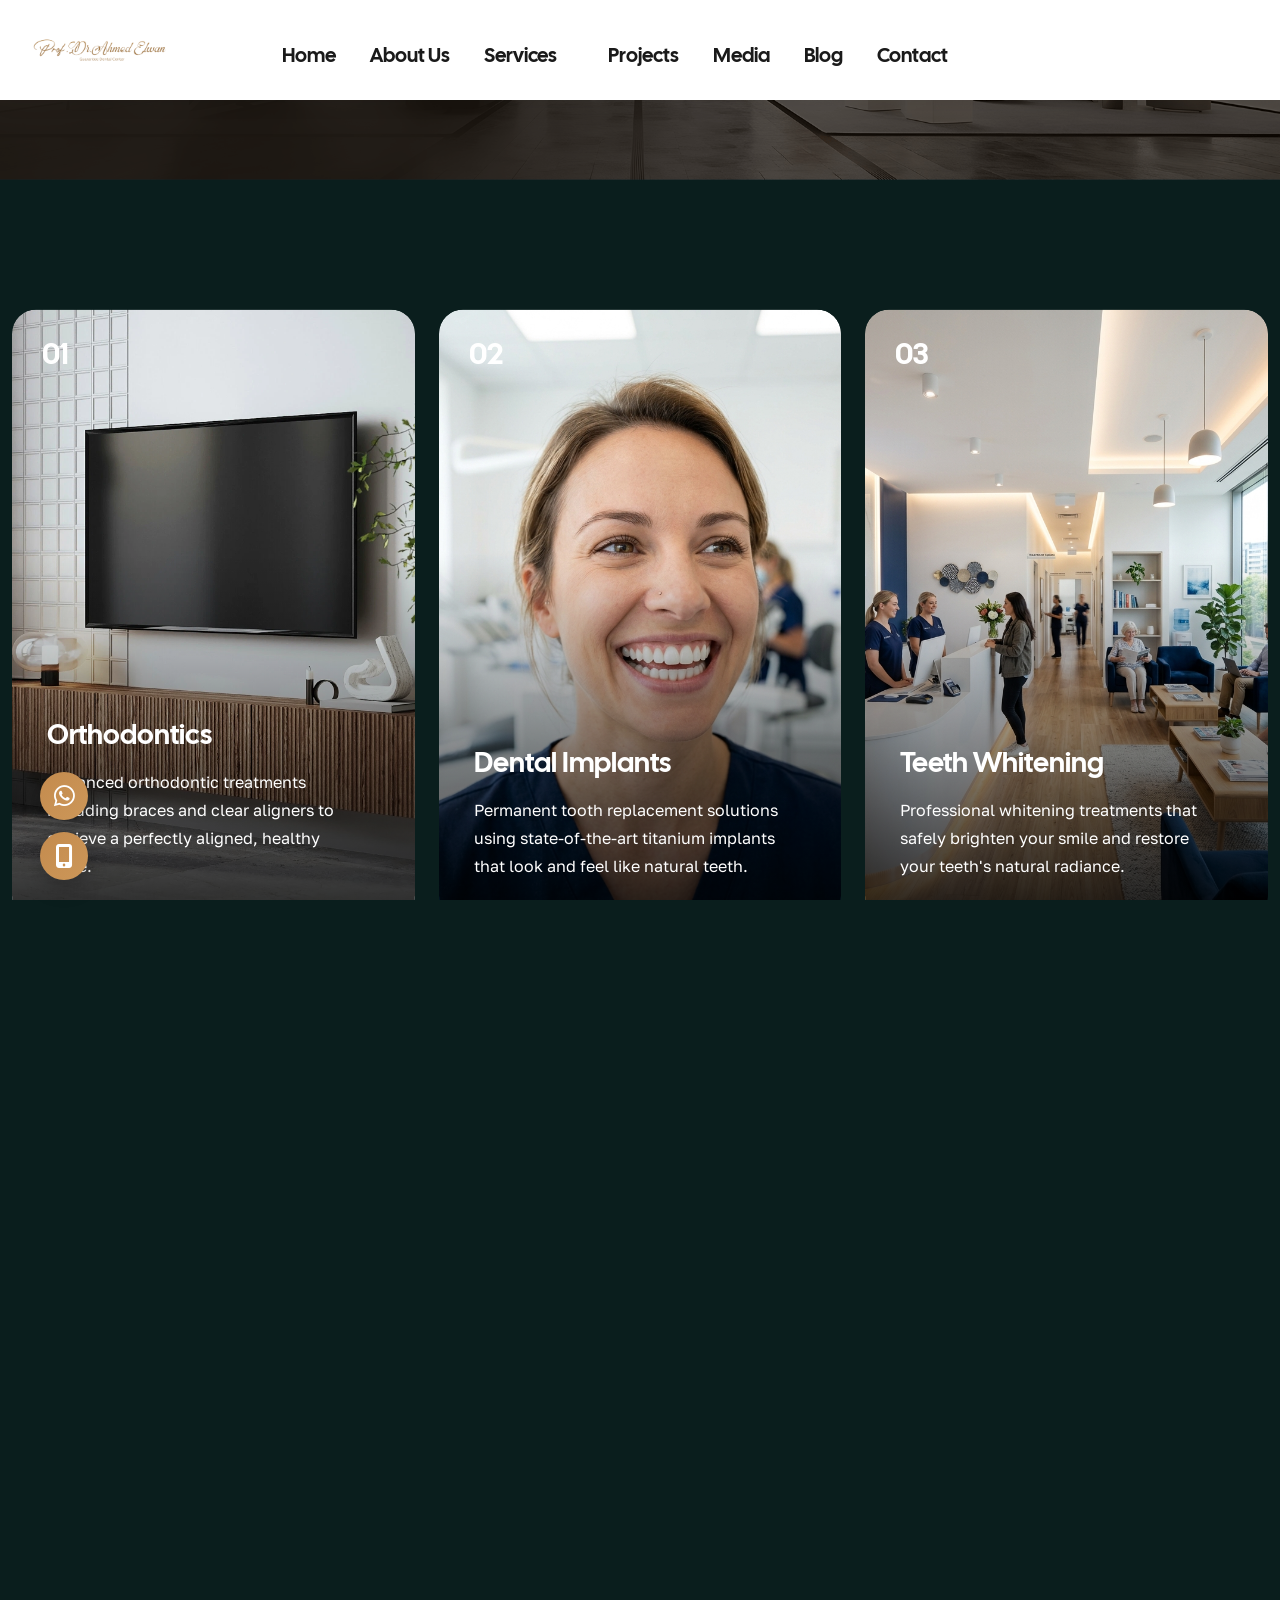
<file: service.html>
<!DOCTYPE html>
<html class="no-js" lang="en">
    <head>
        <meta charset="utf-8">
        <meta http-equiv="x-ua-compatible" content="ie=edge">
        <meta name="viewport" content="width=device-width, initial-scale=1">
        <meta name="description" content="">

        <!-- Site Title -->
        <title>Dr Ahmed Elwan</title>

        <!-- Place favicon.ico in the root directory -->
        <link rel="shortcut icon" type="image/x-icon" href="assets/img/logosmall.png">

        <!-- CSS here -->
        <link rel="stylesheet" href="assets/css/bootstrap.min.css">
        <link rel="stylesheet" href="assets/css/fontawesome.min.css">
        <link rel="stylesheet" href="assets/css/venobox.min.css">
        <link rel="stylesheet" href="assets/css/odometer.min.css">
        <link rel="stylesheet" href="assets/css/nice-select.css">
        <link rel="stylesheet" href="assets/css/carouselTicker.css">
        <link rel="stylesheet" href="assets/css/animation.css">
        <link rel="stylesheet" href="assets/css/twentytwenty.min.css">
        <link rel="stylesheet" href="assets/css/swiper.min.css">
        <link rel="stylesheet" href="assets/css/main.css">
        <link rel="stylesheet" href="https://cdn.jsdelivr.net/npm/bootstrap-icons@1.11.3/font/bootstrap-icons.min.css">
    </head>

    <body>

        <!-- preloader -->
        <div class="preloader overflow-hidden">
            <div class="site-name"><span>Dr Ahmed Elwan</span></div>
            <div class="preloader-gutters">
                <div class="bar">
                    <div class="inner-bar"></div>
                </div>
                <div class="bar">
                    <div class="inner-bar"></div>
                </div>
                <div class="bar">
                    <div class="inner-bar"></div>
                </div>
                <div class="bar">
                    <div class="inner-bar"></div>
                </div>
                <div class="bar">
                    <div class="inner-bar"></div>
                </div>
                <div class="bar">
                    <div class="inner-bar"></div>
                </div>
                <div class="bar">
                    <div class="inner-bar"></div>
                </div>
                <div class="bar">
                    <div class="inner-bar"></div>
                </div>
            </div>
        </div>
        <!-- /.preloader -->

        <!-- header-area-start -->
        <header class="header sticky-active">
            <div class="primary-header">
                <div class="container">
                    <div class="primary-header-inner">
                        <div class="header-left-wrap">
                            <div class="header-logo d-lg-block">
                                <a href="index.html">
                                    <img src="assets/img/logo.png" alt="logo">
                                </a>
                            </div>
                            <div class="header-menu-wrap">
                                <div class="mobile-menu-items">
                                    <ul>
                                        <li>
                                            <a href="index.html">Home</a>
                                        </li>
                                         <li><a href="about.html">About Us</a></li>

                                         
                                        <li class="menu-item-has-children">
                                            <a href="service.html">Services</a>
                                            <ul>
                                                <li><a href="service-details.html">Orthodontics</a></li>
                                                <li><a href="service-details.html">Dental Implants</a></li>
                                                <li><a href="service-details.html">Teeth Whitening</a></li>
                                                <li><a href="service-details.html">Dental Crowns & Veneers</a></li>
                                                <li><a href="service-details.html">Gum Treatment</a></li>
                                                <li><a href="service-details.html">Dental X-Ray & Diagnosis</a></li>
                                            </ul>
                                        </li>


                                        <li>
                                            <a href="projects.html">Projects</a>
                                        </li>
                                        <li>
                                            <a href="media.html">Media</a>
                                        </li>

                                           <li>
                                            <a href="blog-grid.html">Blog</a>
                                        </li>
                                        
                                        <li><a href="contact.html">Contact</a></li>
                                    </ul>
                                </div>
                            </div>
                            <!-- /.header-menu-wrap -->
                        </div>
                        <div class="header-right-wrap d-lg-none d-block">
                            <div class="sidebar-icon d-lg-none d-block">
                                <button class="sidebar-trigger open">
                                    <svg width="16" height="16" viewBox="0 0 16 16" fill="none" xmlns="http://www.w3.org/2000/svg">
                                        <path d="M11 2C11 0.89543 11.8954 0 13 0H14C15.1046 0 16 0.895431 16 2V3C16 4.10457 15.1046 5 14 5H13C11.8954 5 11 4.10457 11 3V2Z" fill="white"/>
                                        <path d="M0 2C0 0.89543 0.895431 0 2 0H3C4.10457 0 5 0.895431 5 2V3C5 4.10457 4.10457 5 3 5H2C0.89543 5 0 4.10457 0 3V2Z" fill="white"/>
                                        <path d="M0 13C0 11.8954 0.895431 11 2 11H3C4.10457 11 5 11.8954 5 13V14C5 15.1046 4.10457 16 3 16H2C0.89543 16 0 15.1046 0 14V13Z" fill="white"/>
                                        <path d="M11 13C11 11.8954 11.8954 11 13 11H14C15.1046 11 16 11.8954 16 13V14C16 15.1046 15.1046 16 14 16H13C11.8954 16 11 15.1046 11 14V13Z" fill="white"/>
                                    </svg>
                                </button>
                            </div>
                            <!-- /.header-right -->
                        </div>
                    </div>
                    <!-- /.primary-header-inner -->
                </div>
            </div>
        </header>
        <!-- /.Main Header -->

<div class="mobile-side-menu">

    <div class="side-menu-content">

        <!-- Header -->
        <div class="side-menu-head">
            <a href="index.html">
                <img src="assets/img/logo.png" alt="logo">
            </a>

            <button class="mobile-side-menu-close">
                <i class="fa-regular fa-xmark"></i>
            </button>
        </div>

        <!-- Menu Links (SAFE CLASS - NO AUTO INJECTION) -->
        <div class="cv-mobile-menu">
            <ul>
                <li><a href="index.html">Home</a></li>
                <li><a href="about.html">About Us</a></li>
                <li><a href="service.html">Services</a></li>
                <li><a href="projects.html">Projects</a></li>
                <li><a href="media.html">Media</a></li>
                <li><a href="blog-grid.html">Blog</a></li>
                <li><a href="contact.html">Contact</a></li>
            </ul>
        </div>

        <!-- Contact -->
    <div class="side-menu-contact">
            <h3>Contact Us</h3>

            <ul class="side-menu-list">
                <li>
                    <i class="fas fa-map-marker-alt"></i>
                    25 Asmaa Fahmy.
                </li>

                <li>
                    <i class="fas fa-phone"></i>
                    <a href="tel:+0123456789">+012 345 6789</a>
                </li>

                <li>
                    <i class="fas fa-envelope-open-text"></i>
                    <a href="mailto:info@clearvision.com">
                        info@clearvision.com
                    </a>
                </li>
            </ul>
        </div>

        <!-- Social -->
        <ul class="side-menu-social">
            <li><a href="https://www.facebook.com" target="_blank"><i class="fab fa-facebook-f"></i></a></li>
            <li><a href="https://www.instagram.com" target="_blank"><i class="fab fa-instagram"></i></a></li>
            <li><a href="https://www.linkedin.com" target="_blank"><i class="fab fa-linkedin-in"></i></a></li>
        </ul>

    </div>
</div>

<!-- Overlay -->
<div class="mobile-side-menu-overlay"></div>



    <div id="antra-smooth-wrapper">
        <div id="antra-smooth-content">

        <section class="page-header">
            <div class="bg-img" data-background="assets/img/footer.png"></div>
            <div class="overlay"></div>
            <div class="container">
                <div class="page-header-content">
                    <h1 class="title">Services</h1>
                    <h4 class="sub-title"><a class='home' href='service.html'>Home </a><span class="icon">-</span><a class='inner-page' href='about.html'> Services</a></h4>
                </div>
            </div>
        </section>
        <!-- ./ page-header -->

        <section class="service-inner pt-130 pb-130">
            <div class="container container-2">
                <div class="row gy-5">
                    <div class="col-lg-4 col-md-6">
                        <div class="service-item-3 antra-hover-view">
                            <div class="service-thumb">
                                <a href="service-details.html"><img src="assets/img/project/banner1.webp" alt="service"></a>
                                <span class="number">01</span>
                            </div>
                            <div class="service-content">
                                <h5 class="title"><a href="service-details.html">Orthodontics</a></h5>
                                <p>Advanced orthodontic treatments including braces and clear aligners to achieve a perfectly aligned, healthy smile.</p>
                            </div>
                        </div>
                    </div>
                    <div class="col-lg-4 col-md-6">
                        <div class="service-item-3 antra-hover-view">
                            <div class="service-thumb">
                                <a href="service-details.html"><img src="assets/img/project/banner2.webp" alt="service"></a>
                                <span class="number">02</span>
                            </div>
                            <div class="service-content">
                                <h5 class="title"><a href="service-details.html">Dental Implants</a></h5>
                                <p>Permanent tooth replacement solutions using state-of-the-art titanium implants that look and feel like natural teeth.</p>
                            </div>
                        </div>
                    </div>
                    <div class="col-lg-4 col-md-6">
                        <div class="service-item-3 antra-hover-view">
                            <div class="service-thumb">
                                <a href="service-details.html"><img src="assets/img/project/banner3.webp" alt="service"></a>
                                <span class="number">03</span>
                            </div>
                            <div class="service-content">
                                <h5 class="title"><a href="service-details.html">Teeth Whitening</a></h5>
                                <p>Professional whitening treatments that safely brighten your smile and restore your teeth's natural radiance.</p>
                            </div>
                        </div>
                    </div>
                    <div class="col-lg-4 col-md-6">
                        <div class="service-item-3 antra-hover-view">
                            <div class="service-thumb">
                                <a href="service-details.html"><img src="assets/img/img1.jpeg" alt="service"></a>
                                <span class="number">04</span>
                            </div>
                            <div class="service-content">
                                <h5 class="title"><a href="service-details.html">Dental Crowns & Veneers</a></h5>
                                <p>Custom-crafted porcelain crowns and veneers designed to restore damaged teeth and enhance your smile's aesthetics.</p>
                            </div>
                        </div>
                    </div>
                    <div class="col-lg-4 col-md-6">
                        <div class="service-item-3 antra-hover-view">
                            <div class="service-thumb">
                                <a href="service-details.html"><img src="assets/img/img2.jpeg" alt="service"></a>
                                <span class="number">05</span>
                            </div>
                            <div class="service-content">
                                <h5 class="title"><a href="service-details.html">Gum Treatment</a></h5>
                                <p>Comprehensive periodontal care to treat gum disease, reduce inflammation, and maintain healthy gum tissue.</p>
                            </div>
                        </div>
                    </div>
                    <div class="col-lg-4 col-md-6">
                        <div class="service-item-3 antra-hover-view">
                            <div class="service-thumb">
                                <a href="service-details.html"><img src="assets/img/project/banner1.webp" alt="service"></a>
                                <span class="number">06</span>
                            </div>
                            <div class="service-content">
                                <h5 class="title"><a href="service-details.html">Dental X-Ray & Diagnosis</a></h5>
                                <p>High-precision digital X-ray imaging and thorough diagnostic assessments for early detection and accurate treatment planning.</p>
                            </div>
                        </div>
                    </div>
                </div>
            </div>
        </section>

<footer class="footer-section overflow-hidden">

    <div class="footer-bg">
</div>

    <div class="container container-2">
        <div class="row footer-wrap">

            <!-- About Company -->
            <div class="col-lg-4 col-md-6">
                <div class="footer-widget">

                    <div class="widget-header">
                        <div class="footer-logo">
                            <a href="index.html">
                                <img src="assets/img/logo.png" alt="Dr Ahmed Elwan">
                            </a>
                        </div>
                    </div>

                    <p class="mb-4">
                        Dr Ahmed Elwan specializes in creating elegant,
                        functional, and inspiring spaces. We transform residential,
                        commercial, and hospitality interiors into timeless environments
                        that reflect our clients’ vision and lifestyle.
                    </p>

                </div>
            </div>

            <!-- Quick Links -->
            <div class="col-lg-2 col-md-6">
                <div class="footer-widget">

                    <h4 class="footer-title">Quick Links</h4>

                    <ul class="footer-list">
                        <li>
                            <a href="index.html">
                                <i class="fa-solid fa-angle-right"></i>
                                Home
                            </a>
                        </li>

                        <li>
                            <a href="about.html">
                                <i class="fa-solid fa-angle-right"></i>
                                About Us
                            </a>
                        </li>

                        <li>
                            <a href="service.html">
                                <i class="fa-solid fa-angle-right"></i>
                                Services
                            </a>
                        </li>

                        <li>
                            <a href="projects.html">
                                <i class="fa-solid fa-angle-right"></i>
                                Projects
                            </a>
                        </li>

                        <li>
                            <a href="media.html">
                                <i class="fa-solid fa-angle-right"></i>
                                Media
                            </a>
                        </li>

                         <li>
                            <a href="blog-grid.html">
                                <i class="fa-solid fa-angle-right"></i>
                               Blogs
                            </a>
                        </li>
                        <li>
                            <a href="contact.html">
                                <i class="fa-solid fa-angle-right"></i>
                                Contact
                            </a>
                        </li>
                    </ul>

                </div>
            </div>

            <!-- Services -->
            <div class="col-lg-3 col-md-6">
                <div class="footer-widget">

                    <h4 class="footer-title">Our Services</h4>

                    <ul class="footer-list">
                        <li>
                            <a href="service-details.html">
                                <i class="fa-solid fa-angle-right"></i>
                                Orthodontics
                            </a>
                        </li>

                        <li>
                            <a href="service-details.html">
                                <i class="fa-solid fa-angle-right"></i>
                                Dental Implants
                            </a>
                        </li>

                        <li>
                            <a href="service-details.html">
                                <i class="fa-solid fa-angle-right"></i>
                                Teeth Whitening
                            </a>
                        </li>

                        <li>
                            <a href="service-details.html">
                                <i class="fa-solid fa-angle-right"></i>
                                Dental Crowns & Veneers
                            </a>
                        </li>

                        <li>
                            <a href="service-details.html">
                                <i class="fa-solid fa-angle-right"></i>
                                Gum Treatment
                            </a>
                        </li>

                        <li>
                            <a href="service-details.html">
                                <i class="fa-solid fa-angle-right"></i>
                                Dental X-Ray & Diagnosis
                            </a>
                        </li>
                    </ul>

                </div>
            </div>

            <!-- Contact -->
            <div class="col-lg-3 col-md-6">
                <div class="footer-widget">

                    <h4 class="footer-title">Get In Touch</h4>

                    <div class="footer-address">

                        <a class="d-block mb-3" href="tel:+971500000000">
                            <i class="fa-solid fa-phone"></i>
                            +0123456789
                        </a>

                        <a class="d-block mb-3" href="mailto:info@clearvisioninterior.com">
                            <i class="fa-solid fa-envelope"></i>
                            info@clearvisioninterior.com
                        </a>

                        <a class="d-block mb-4" href="#">
                            <i class="fa-solid fa-location-dot"></i>
                            25 Asmaa Fahmy Street, Egypt , Cairo.
                        </a>

<div class="footer-social">

    <a href="https://www.facebook.com" aria-label="Facebook" target="_blank">
        <i class="bi bi-facebook"></i>
    </a>

    <a href="https://www.instagram.com" aria-label="Instagram" target="_blank">
        <i class="bi bi-instagram"></i>
    </a>

    <a href="https://www.linkedin.com" aria-label="LinkedIn" target="_blank">
        <i class="bi bi-linkedin"></i>
    </a>

</div>

                    </div>

                </div>
            </div>

        </div>
    </div>

    <!-- Copyright -->
    <div class="copyright-area">
        <div class="container">
            <div class="copyright-content text-center">
                <p>
                    © 2026 Dr Ahmed Elwan. All Rights Reserved.
                </p>
            </div>
        </div>
    </div>

</footer>
        <!-- ./ footer-section -->

        </div>
    </div>

        <div id="scroll-percentage"><span id="scroll-percentage-value"></span></div>
        <!--scrollup-->

        <!-- JS here -->
        <script src="assets/js/vendor/jquary-3.7.1.min.js"></script>
        <script src="assets/js/vendor/bootstrap-bundle.js"></script>
        <script src="assets/js/vendor/imagesloaded-pkgd.js"></script>
        <script src="assets/js/vendor/waypoints.min.js"></script>
        <script src="assets/js/vendor/venobox.min.js"></script>
        <script src="assets/js/vendor/odometer.min.js"></script>
        <script src="assets/js/vendor/meanmenu.js"></script>
        <script src="assets/js/vendor/jquery.isotope.js"></script>
        <script src="assets/js/vendor/swiper.min.js"></script>
        <script src="assets/js/vendor/split-type.min.js"></script>
        <script src="assets/js/vendor/gsap.min.js"></script>
        <script src="assets/js/vendor/scroll-trigger.min.js"></script>
        <script src="assets/js/vendor/scroll-smoother.js"></script>
        <script src="assets/js/vendor/jquery.carouselTicker.js"></script>
        <script src="assets/js/vendor/nice-select.js"></script>
        <script src="assets/js/vendor/three.min.js"></script>
        <script src="assets/js/vendor/panolens.min.js"></script>
        <script src="assets/js/vendor/jquery.event.move.min.js"></script>
        <script src="assets/js/vendor/jquery.twentytwenty.min.js"></script>
        <script src="assets/js/slider.js"></script>
        <script src="assets/js/contact.js"></script>
        <script src="assets/js/main.js"></script>
            <div class="fixed-cta-group">

    <a href="https://wa.me/0123456789" class="cta-icon" target="_blank">
        <i class="fa-brands fa-whatsapp"></i>
    </a>

    <a href="tel:0123456789" class="cta-icon">
        <i class="fas fa-mobile-alt"></i>
    </a>

</div>
    </body>
</html>
</file>
<file: assets/css/nice-select.css>
.nice-select {
	-webkit-tap-highlight-color: transparent;
	background-color: #fff;
	border-radius: 5px;
	border: solid 1px #e8e8e8;
	box-sizing: border-box;
	clear: both;
	cursor: pointer;
	display: block;
	float: left;
	font-family: inherit;
	font-size: 14px;
	font-weight: normal;
	height: 42px;
	line-height: 40px;
	outline: none;
	padding-left: 18px;
	padding-right: 30px;
	position: relative;
	text-align: left !important;
	-webkit-transition: all 0.2s ease-in-out;
	transition: all 0.2s ease-in-out;
	-webkit-user-select: none;
	-moz-user-select: none;
	-ms-user-select: none;
	user-select: none;
	white-space: nowrap;
	width: auto;
}

.nice-select:hover {
	border-color: #dbdbdb;
}

.nice-select:active,
.nice-select.open,
.nice-select:focus {
	border-color: #999;
}

.nice-select:after {
	border-bottom: 2px solid #999;
	border-right: 2px solid #999;
	content: '';
	display: block;
	height: 5px;
	margin-top: -4px;
	pointer-events: none;
	position: absolute;
	right: 12px;
	top: 50%;
	-webkit-transform-origin: 66% 66%;
	-ms-transform-origin: 66% 66%;
	transform-origin: 66% 66%;
	-webkit-transform: rotate(45deg);
	-ms-transform: rotate(45deg);
	transform: rotate(45deg);
	-webkit-transition: all 0.15s ease-in-out;
	transition: all 0.15s ease-in-out;
	width: 5px;
}

.nice-select.open:after {
	-webkit-transform: rotate(-135deg);
	-ms-transform: rotate(-135deg);
	transform: rotate(-135deg);
}

.nice-select.open .list {
	opacity: 1;
	pointer-events: auto;
	-webkit-transform: scale(1) translateY(0);
	-ms-transform: scale(1) translateY(0);
	transform: scale(1) translateY(0);
}

.nice-select.disabled {
	border-color: #ededed;
	color: #999;
	pointer-events: none;
}

.nice-select.disabled:after {
	border-color: #cccccc;
}

.nice-select.wide {
	width: 100%;
}

.nice-select.wide .list {
	left: 0 !important;
	right: 0 !important;
}

.nice-select.right {
	float: right;
}

.nice-select.right .list {
	left: auto;
	right: 0;
}

.nice-select.small {
	font-size: 12px;
	height: 36px;
	line-height: 34px;
}

.nice-select.small:after {
	height: 4px;
	width: 4px;
}

.nice-select.small .option {
	line-height: 34px;
	min-height: 34px;
}

.nice-select .list {
	background-color: #fff;
	border-radius: 5px;
	box-shadow: 0 0 0 1px rgba(68, 68, 68, 0.11);
	box-sizing: border-box;
	margin-top: 4px;
	opacity: 0;
	overflow: hidden;
	padding: 0;
	pointer-events: none;
	position: absolute;
	top: 100%;
	left: 0;
	-webkit-transform-origin: 50% 0;
	-ms-transform-origin: 50% 0;
	transform-origin: 50% 0;
	-webkit-transform: scale(0.75) translateY(-21px);
	-ms-transform: scale(0.75) translateY(-21px);
	transform: scale(0.75) translateY(-21px);
	-webkit-transition: all 0.2s cubic-bezier(0.5, 0, 0, 1.25), opacity 0.15s ease-out;
	transition: all 0.2s cubic-bezier(0.5, 0, 0, 1.25), opacity 0.15s ease-out;
	z-index: 9;
}


.nice-select .option {
	cursor: pointer;
	font-weight: 400;
	line-height: 40px;
	list-style: none;
	min-height: 40px;
	outline: none;
	padding-left: 18px;
	padding-right: 29px;
	text-align: left;
	-webkit-transition: all 0.2s;
	transition: all 0.2s;
}



.nice-select .option.selected {
	font-weight: bold;
}

.nice-select .option.disabled {
	background-color: transparent;
	color: #999;
	cursor: default;
}

.no-csspointerevents .nice-select .list {
	display: none;
}

.no-csspointerevents .nice-select.open .list {
	display: block;
}
</file>
<file: assets/css/carouselTicker.css>
/**
 * CSS style for carouselTicker
 **/

.carouselTicker__list {
  margin: 10px 0;
  padding: 0;
  list-style-type: none;
  overflow: hidden;
}

.carouselTicker__item {
  margin: 0 0 0 5px;
  float: left;
  border: 4px solid red;
  width: 100px;
  height: 60px;
  line-height: 60px;
  text-align: center;
}

.carouselTicker__loader {
  position: absolute;
  left: 0;
  right: 0;
  top: 0;
  bottom: 0;
  background: #fff url("../images/loader.gif") center center no-repeat;
}

/**
 * CSS style for vertical direction
 **/

.carouselTicker_vertical .carouselTicker__list {
  margin: 0;
}

.carouselTicker_vertical .carouselTicker__item {
  margin: 0 0 5px 0;
  border: 4px solid red;
  width: 100px;
  height: 60px;
  line-height: 60px;
  text-align: center;
}

#carouselTicker .carouselTicker__item,
#carouselTicker-destructor-example .carouselTicker__item,
#carouselTicker-buttons-controls-example .carouselTicker__item {
  width: auto;
  height: auto;
  line-height: normal;
}

.carouselTicker__item img {
  vertical-align: top;
}
</file>
<file: assets/css/animation.css>
/* Text Animation */
.antra-animation,
.antra-animation span {
    animation-duration: 0.3s;
    animation-fill-mode: both;
}

.antra-animation span {
    display: inline-block;
}

/* Fade Effect */
.antra-fadeIn {
    animation-name: asFadeIn;
}

@keyframes asFadeIn {
    from {
        opacity: 0;
    }

    to {
        opacity: 1;
    }
}

.antra-fadeInLeft {
    animation-name: asFadeInLeft;
}

@keyframes asFadeInLeft {
    from {
        opacity: 0;
        transform: translateX(-50px);
    }

    to {
        opacity: 1;
    }
}

.antra-fadeInRight {
    animation-name: asFadeInRight;
}

@keyframes asFadeInRight {
    from {
        opacity: 0;
        transform: translateX(50px);
    }

    to {
        opacity: 1;
    }
}

.antra-fadeInDown {
    animation-name: asFadeInTop;
}

@keyframes asFadeInTop {
    from {
        opacity: 0;
        transform: translateY(-50px);
    }

    to {
        opacity: 1;
    }
}

.antra-fadeInUp {
    animation-name: asFadeInBottom;
}

@keyframes asFadeInBottom {
    from {
        opacity: 0;
        transform: translateY(50px);
    }

    to {
        opacity: 1;
    }
}

/* Move From Effect */
.antra-moveFromLeft {
    animation-name: asMoveFromLeft;
}

@keyframes asMoveFromLeft {
    from {
        visibility: hidden;
        transform: translateX(-50px);
    }

    to {
        visibility: visible;
    }
}

.antra-moveFromRight {
    animation-name: asMoveFromRight;
}

@keyframes asMoveFromRight {
    from {
        visibility: hidden;
        transform: translateX(50px);
    }

    to {
        visibility: visible;
    }
}

.antra-moveFromTop {
    animation-name: asMoveFromTop;
}

@keyframes asMoveFromTop {
    from {
        visibility: hidden;
        transform: translateY(-50px);
    }

    to {
        visibility: visible;
    }
}

.antra-moveFromBottom {
    animation-name: asMoveFromBottom;
}

@keyframes asMoveFromBottom {
    from {
        visibility: hidden;
        transform: translateY(50px);
    }

    to {
        visibility: visible;
    }
}

/* Blur Effect */

.antra-blurIn {
    animation-name: asBlurIn;
}

@keyframes asBlurIn {
    from {
        filter: blur(20px);
        opacity: 0;
    }
}

.antra-blurInLeft {
    animation-name: asBlurInLeft;
}

@keyframes asBlurInLeft {
    from {
        transform: translateX(50px);
        filter: blur(20px);
        opacity: 0;
    }
}

.antra-blurInRight {
    animation-name: asBlurInRight;
}

@keyframes asBlurInRight {
    from {
        transform: translateX(-50px);
        filter: blur(20px);
        opacity: 0;
    }
}

.antra-blurInTop {
    animation-name: asBlurInTop;
}

@keyframes asBlurInTop {
    from {
        transform: translateY(50px);
        filter: blur(20px);
        opacity: 0;
    }
}

.antra-blurInBottom {
    animation-name: asBlurInBottom;
}

@keyframes asBlurInBottom {
    from {
        transform: translateY(-50px);
        filter: blur(20px);
        opacity: 0;
    }
}

/* Zoom Effect */
.antra-zoomIn {
    animation-name: asZoomIn;
}

@keyframes asZoomIn {
    from {
        transform: scale(5);
        opacity: 0;
    }
}

.antra-zoomInLeft {
    animation-name: asZoomInLeft;
}

@keyframes asZoomInLeft {
    from {
        transform: scale(5) translateX(-50%);
        opacity: 0;
    }
}

.antra-zoomInRight {
    animation-name: asZoomInRight;
}

@keyframes asZoomInRight {
    from {
        transform: scale(5) translateX(50%);
        opacity: 0;
    }
}

.antra-zoomInTop {
    animation-name: asZoomInTop;
}

@keyframes asZoomInTop {
    from {
        transform: scale(10) translateY(-50%);
        opacity: 0;
    }
}

.antra-zoomInBottom {
    animation-name: asZoomInBottom;
}

@keyframes asZoomInBottom {
    from {
        transform: scale(10) translateY(50%);
        opacity: 0;
    }
}

/* Flip Effect */
.antra-flipInTop {
    animation-name: asFlipInTop;
}

@keyframes asFlipInTop {
    from {
        transform: perspective(600px);
        opacity: 0;
    }

    30% {
        transform: perspective(600px) rotateX(180deg);
        transform-origin: 0 0;
        animation-timing-function: ease-out;
    }

    to {
        transform: perspective(600px);
    }
}

.antra-flipInBottom {
    animation-name: asFlipInBottom;
}

@keyframes asFlipInBottom {
    from {
        transform: perspective(600px);
        opacity: 0;
    }

    30% {
        transform: perspective(600px) rotateX(180deg);
        transform-origin: bottom;
        animation-timing-function: ease-out;
    }

    to {
        transform: perspective(600px);
    }
}

/* Roll Effect */
.antra-rollFromLeft {
    animation-name: asRollFromLeft;
}

@keyframes asRollFromLeft {
    from {
        transform: translateX(-60px) perspective(600px) rotateY(180deg);
        opacity: 0;
    }
}

.antra-rollFromRight {
    animation-name: asRollFromRight;
}

@keyframes asRollFromRight {
    from {
        transform: translateX(60px) perspective(600px) rotateY(-180deg);
        opacity: 0;
    }
}

.antra-rollFromTop {
    animation-name: asRollFromTop;
}

@keyframes asRollFromTop {
    from {
        transform: translateY(-60px) perspective(600px) rotateX(180deg);
        opacity: 0;
    }
}

.antra-rollFromBottom {
    animation-name: asRollFromBottom;
}

@keyframes asRollFromBottom {
    from {
        transform: translateY(60px) perspective(600px) rotateX(-180deg);
        opacity: 0;
    }
}

/* Rotate Skate Effect */
.antra-rotateSkateInRight {
    animation-name: asRotateSkateInRight;
}

@keyframes asRotateSkateInRight {
    from {
        transform: scaleX(0.2) translateX(100px);
        opacity: 0;
    }
}

.antra-rotateSkateInLeft {
    animation-name: asRotateSkateInLeft;
}

@keyframes asRotateSkateInLeft {
    from {
        transform: scaleX(0.2) translateX(-100px);
        opacity: 0;
    }
}

.antra-rotateSkateInTop {
    animation-name: asRotateSkateInTop;
}

@keyframes asRotateSkateInTop {
    from {
        transform: scaleY(0.2) translateY(-100px);
        opacity: 0;
    }
}

.antra-rotateSkateInBottom {
    animation-name: asRotateSkateInBottom;
}

@keyframes asRotateSkateInBottom {
    from {
        transform: scaleY(0.2) translateY(100px);
        opacity: 0;
    }
}

/* PopUp Effect */
.antra-popUp {
    animation-name: asPopUp;
}

@keyframes asPopUp {
    0% {
        visibility: hidden;
    }

    50% {
        transform: scale(1.1);
        visibility: visible;
    }
}

.antra-popUpLeft {
    animation-name: asPopUpLeft;
}

@keyframes asPopUpLeft {
    0% {
        visibility: hidden;
    }

    50% {
        visibility: visible;
        transform: translateX(-20px) scale(1.1);
        animation-timing-function: ease-in;
    }
}

.antra-popUpRight {
    animation-name: asPopUpRight;
}

@keyframes asPopUpRight {
    0% {
        visibility: hidden;
    }

    50% {
        visibility: visible;
        transform: translateX(20px) scale(1.1);
        animation-timing-function: ease-in;
    }
}

/* Kenburns Top */

.swiper-slide-active .kenburns-top {
	-webkit-animation-name: kenburns-top;
	animation-name: kenburns-top;
}

@-webkit-keyframes kenburns-top {
	0% {
		-webkit-transform: scale(1) translateY(0);
		transform: scale(1) translateY(0);
		-webkit-transform-origin: 50% 16%;
		transform-origin: 50% 16%;
	}

	100% {
		-webkit-transform: scale(1.08) translateY(-15px);
		transform: scale(1.08) translateY(-15px);
		-webkit-transform-origin: top;
		transform-origin: top;
	}
}

@keyframes kenburns-top {
	0% {
		-webkit-transform: scale(1) translateY(0);
		transform: scale(1) translateY(0);
		-webkit-transform-origin: 50% 16%;
		transform-origin: 50% 16%;
	}

	100% {
		-webkit-transform: scale(1.08) translateY(-15px);
		transform: scale(1.08) translateY(-15px);
		-webkit-transform-origin: top;
		transform-origin: top;
	}
}
</file>
<file: assets/css/main.css>
@import"https://fonts.googleapis.com/css2?family=Cal+Sans&family=Golos+Text:wght@400..900&display=swap";:root {
    --tl-ff-body: 'Golos Text', sans-serif;
    --tl-ff-heading: 'Cal Sans', serif;
    --tl-ff-p: 'Golos Text', sans-serif;
    --tl-fw-normal: normal;
    --tl-fw-thin: 100;
    --tl-fw-elight: 200;
    --tl-fw-light: 300;
    --tl-fw-regular: 400;
    --tl-fw-medium: 500;
    --tl-fw-sbold: 600;
    --tl-fw-bold: 700;
    --tl-fw-ebold: 800;
    --tl-fw-black: 900;
    --tl-fs-body: 16px;
    --tl-fs-p: 16px;
    --tl-fs-p-bold: 20px;
    --tl-fs-h1: 80px;
    --tl-fs-h2: 60px;
    --tl-fs-h3: 50px;
    --tl-fs-h4: 40px;
    --tl-fs-h5: 30px;
    --tl-fs-h6: 20px;
    --tl-color-common-white: #ffffff;
    --tl-color-common-black: #000000;
    --tl-color-heading-primary: #191919;
    --tl-color-text-body: #4D4D52;
    --tl-color-theme-primary: #c48b4e;
    --tl-color-bg-1: #0a1e1d;
    --tl-color-grey-1: #59585D;
    --tl-color-grey-2: #9F9FA4;
    --tl-color-border-1: #E3E3E8;
}

* {
    margin: 0;
    padding: 0;
    box-sizing: border-box
}

body {
    background-color: #0a1e1d;
    font-family: var(--tl-ff-body);
    font-size: 16px;
    line-height: 1.625;
    font-weight: 400;
    color: var(--tl-color-text-body);
    position: relative;
    z-index: 1
}

img {
    max-width: 100%
}

a {
    text-decoration: none
}

a,a:hover {
    -webkit-transition: all .3s ease-in-out;
    -moz-transition: all .3s ease-in-out;
    -ms-transition: all .3s ease-in-out;
    -o-transition: all .3s ease-in-out;
    transition: all .3s ease-in-out
}

h1,h2,h3,h4,h5,h6 {
    font-family: var(--tl-ff-heading);
    color: var(--tl-color-theme-primary);
    margin-top: 0px;
    font-weight: 600;
    line-height: 1.2;
    -webkit-transition: all .3s ease-in-out 0s;
    -moz-transition: all .3s ease-in-out 0s;
    -ms-transition: all .3s ease-in-out 0s;
    -o-transition: all .3s ease-in-out 0s;
    transition: all .3s ease-in-out 0s
}

h1 {
    font-size: var(--tl-fs-h1)
}

h2 {
    font-size: var(--tl-fs-h2)
}

h3 {
    font-size: var(--tl-fs-h3)
}

h4 {
    font-size: var(--tl-fs-h4)
}

h5 {
    font-size: var(--tl-fs-h5)
}

h6 {
    font-size: var(--tl-fs-h6)
}

ul {
    margin: 0px;
    padding: 0px
}

p {
    font-family: var(--tl-ff-p);
    font-size: 16px;
    font-weight: 400;
    color: var(--tl-color-text-body);
    margin-bottom: 15px;
    line-height: 28px
}

a:focus,.button:focus {
    text-decoration: none;
    outline: none
}

a:focus,a:hover {
    color: inherit;
    text-decoration: none
}

a:hover {
    color: var(--tl-color-theme-primary)
}

a,button {
    color: inherit;
    outline: none;
    border: none;
    background: rgba(0,0,0,0)
}

button:hover {
    cursor: pointer
}

button:focus {
    outline: 0;
    border: 0
}

.uppercase {
    text-transform: uppercase
}

.capitalize {
    text-transform: capitalize
}

input {
    outline: none
}

input[type=color] {
    appearance: none;
    -moz-appearance: none;
    -webkit-appearance: none;
    background: none;
    border: 0;
    cursor: pointer;
    height: 100%;
    width: 100%;
    padding: 0;
    border-radius: 50%
}

ul {
    display: block;
    padding: 0;
    margin: 0
}

*::-moz-selection {
    color: var(--tl-color-common-white);
    text-shadow: none
}

::-moz-selection {
    color: var(--tl-color-common-white);
    text-shadow: none
}

::selection {
    color: var(--tl-color-common-white);
    text-shadow: none
}

*::-moz-placeholder {
    color: var(--tl-color-common-black);
    font-size: var(--tl-fs-body);
    opacity: 1
}

*::placeholder {
    color: var(--tl-color-common-black);
    font-size: var(--tl-fs-body);
    opacity: 1
}

.container {
    max-width: 1795px
}

.container-2 {
    max-width: 1425px
}

.w-img img {
    width: 100%
}

.m-img img {
    max-width: 100%
}

.fix {
    overflow: hidden
}

.clear {
    clear: both
}

.f-left {
    float: left
}

.f-right {
    float: right
}

.z-index-1 {
    z-index: 1
}

.z-index-11 {
    z-index: 11
}

.overflow-y-visible {
    overflow-x: hidden;
    overflow-y: visible
}

.p-relative {
    position: relative
}

.p-absolute {
    position: absolute
}

.include-bg {
    background-position: center;
    background-size: cover;
    background-repeat: no-repeat
}

.b-radius {
    border-radius: 6px
}

.overflow-x {
    overflow-x: clip;
}

.bg-grey {
    background-color: #eee;
}

.tl-bg-color {
    background-color: var(--tl-color-bg-1);
}

.bg-dark-1 {
    background-color: var(--tl-color-bg-1)
}

.bg-dark-2 {
    background-color: var(--tl-color-bg-2)
}

.bd-bottom {
    border-bottom: 1px solid var(--tl-color-border-1)
}

.bg-color-top {
    background-color: #171719;
    width: 100%;
    height: 400px;
    position: absolute;
    left: 0;
    top: 0;
    z-index: -2
}

.bg-color-bottom {
    background-color: #171719;
    width: 100%;
    height: 400px;
    position: absolute;
    left: 0;
    bottom: 0;
    z-index: -2
}

.overflow-h {
    overflow: hidden
}

.section-heading-wrap {
    max-width: 1192px;
    width: 100%;
    margin: 0 auto;
    position: relative;
    margin-bottom: 60px;
    padding-top: 65px
}

@media only screen and (max-width: 992px) {
    .section-heading-wrap {
        margin-top:0;
        padding-top: 0
    }
}

.section-heading-wrap .shape {
    position: absolute;
    top: 0px;
    left: 0
}

@media(max-width: 1199px) {
    .section-heading-wrap .shape {
        width:43%
    }
}

@media only screen and (max-width: 992px) {
    .section-heading-wrap .shape {
        display:none
    }
}

.section-heading {
    margin-bottom: 60px;
    position: relative;
    z-index: 1;
    display: flex;
    align-items: center;
    align-items: baseline;
    flex-direction: column
}

@media only screen and (max-width: 992px) {
    .section-heading {
        margin-bottom:40px
    }
}

.section-heading .sub-heading {
    font-family: var(--tl-ff-heading);
    color: white;
    font-size: 24px;
    font-weight: 400;
    padding: 7px 19px 7px 28px;
    display: inline-block;
    margin-bottom: 20px;
    text-transform: uppercase;
    position: relative;
    overflow: hidden;
    border: 1px solid rgba(114,114,114,.18);
    border-radius: 100px;
    letter-spacing: 1px
}

@media only screen and (max-width: 992px) {
    .section-heading .sub-heading {
        font-size:12px
    }
}

@media only screen and (max-width: 767px) {
    .section-heading .sub-heading {
        font-size:12px
    }
}

.section-heading .sub-heading:before {
    background-color: var(--tl-color-theme-primary);
    content: "";
    height: 5px;
    width: 5px;
    position: absolute;
    top: 50%;
    left: 15px;
    transform: translateY(-50%);
    border-radius: 50%
}

.section-heading .section-title {
    font-size: 80px;
    line-height: 1.1;
    font-weight: 400;
    display: inline-block;
    margin-bottom: 0;
    text-transform: capitalize;
    position: relative;
    overflow: hidden
}

.section-title span{
    background: linear-gradient(135deg, #c48b4e, #f5d28c);
    -webkit-background-clip: text;
    -webkit-text-fill-color: transparent;
    display: inline-block;
}

@media(max-width: 1199px) {
    .section-heading .section-title span br {
        display:none
    }
}

@media(max-width: 1199px) {
    .section-heading .section-title {
        font-size:60px
    }
}

@media only screen and (max-width: 992px) {
    .section-heading .section-title {
        font-size:42px;
        max-width: 100%
    }

    .section-heading .section-title br {
        display: none
    }
}

@media only screen and (max-width: 767px) {
    .section-heading .section-title {
        font-size:36px
    }

    .section-heading .section-title br {
        display: none
    }
}

.section-heading .section-title.title-2 {
    font-size: 60px
}

@media(max-width: 1199px) {
    .section-heading .section-title.title-2 {
        font-size:50px
    }
}

@media only screen and (max-width: 992px) {
    .section-heading .section-title.title-2 {
        font-size:42px;
        max-width: 100%
    }

    .section-heading .section-title.title-2 br {
        display: none
    }
}

@media only screen and (max-width: 767px) {
    .section-heading .section-title.title-2 {
        font-size:36px
    }

    .section-heading .section-title.title-2 br {
        display: none
    }
}

@media(max-width: 1399px) {
    .section-heading .section-title.title-2 span br {
        display:none
    }
}

.section-heading p {
    margin-top: 20px
}

@media(max-width: 1199px) {
    .section-heading p br {
        display:none
    }
}

.section-heading.white-content .sub-heading {
    color: var(--tl-color-common-white);
    border: 1px solid hsla(0,0%,100%,.24)
}

.section-heading.white-content p,.section-heading.white-content .section-title {
    color: var(--tl-color-common-white)
}

.section-heading.heading-2 {
    margin-bottom: 30px
}

.section-heading.heading-2 .section-title {
    margin-bottom: 25px
}

@media(max-width: 1199px) {
    .section-heading.heading-2 .section-title {
        margin:0;
        margin-bottom: 25px
    }
}

.section-heading.section-heading-2 {
    padding-left: 20px
}

@media only screen and (max-width: 992px) {
    .section-heading.section-heading-2 {
        padding-left:0
    }
}

@media(max-width: 1399px) {
    .section-heading.section-heading-2 .section-title br {
        display:none
    }
}

.heading-space {
    display: flex;
    align-items: center;
    justify-content: space-between;
    flex-wrap: wrap;
    row-gap: 25px;
    margin-bottom: 60px
}

@media only screen and (max-width: 992px) {
    .heading-space {
        margin-bottom:40px
    }
}

.t-up {
    text-transform: uppercase
}

.white-content h1,.white-content h2,.white-content h3,.white-content h4,.white-content h5,.white-content h6,.white-content p,.white-content li,.white-content span {
    color: var(--tl-color-common-white)
}

.img-reveal {
    position: relative;
    overflow: hidden;
    visibility: hidden;
    z-index: 1
}

.img-reveal .img-overlay {
    background-color: var(--tl-color-common-white);
    height: 100%;
    width: 100%;
    position: absolute;
    top: 0;
    left: 0;
    z-index: 2
}

.img-reveal img {
    object-fit: cover;
    height: 100%;
    width: 100%
}

.anim-text {
    overflow: hidden
}

.running-text {
    background-color: rgba(0,0,0,0);
    background-repeat: repeat;
    background-size: 20px;
    padding: 14px 0;
    overflow: hidden
}

.running-text ul {
    list-style: none;
    margin: 0;
    padding: 0;
    display: flex;
    gap: 95px
}

.running-text ul li {
    font-family: var(--tl-ff-heading);
    display: inline-block;
    white-space: nowrap;
    font-size: 240px;
    color: var(--tl-color-common-white);
    text-transform: uppercase;
    font-weight: 500;
    position: relative;
    line-height: 1
}

@media only screen and (max-width: 992px) {
    .running-text ul li {
        font-size:140px
    }
}

.preloader span {
    font-family: var(--tl-ff-heading);
    font-size: 80px;
    font-weight: 800;
    text-transform: uppercase;
    overflow-x: hidden;

    background: linear-gradient(
        135deg,
        #c48b4e 0%,
        #f5d28c 50%,
        #c48b4e 100%
    );

    -webkit-background-clip: text;
    -webkit-text-fill-color: transparent;
    background-clip: text;

    display: inline-block;
}

.site-name {
    background-color: var(--tl-color-bg-1);
}
.gallerySwiper{
    margin-bottom: 30px;
    overflow: visible;
}

.gallerySwiper .swiper-slide{
    width: 380px;
    border-radius: 20px;
    overflow: hidden;
}

.gallerySwiper .swiper-slide img{
    width: 100%;
    height: 280px;
    object-fit: cover;
    display: block;
    transition: .5s;
}

.gallerySwiper .swiper-slide:hover img{
    transform: scale(1.05);
}

@media(max-width:768px){

    .gallerySwiper .swiper-slide{
        width: 280px;
    }

    .gallerySwiper .swiper-slide img{
        height: 220px;
    }

}
.preloader-gutters {
    background-color: rgba(0,0,0,0);
    position: absolute;
    top: 0;
    left: 0;
    width: 100%;
    height: 100%;
    z-index: 2;
    display: flex
}

.preloader-overlay {
    background-color: #111;
    position: absolute;
    top: 0;
    left: 0;
    width: 100%;
    height: 100%;
    z-index: 3;
    transform: translateX(-100%);
    opacity: .2
}

.preloader {
    width: 100%;
    height: 100vh;
    position: relative;
    --preloader-clip: 0;
    clip-path: inset(0 0 0 var(--preloader-clip));
    position: fixed;
    left: 0;
    top: 0;
    z-index: 999
}

.site-name {
    width: 100%;
    height: 100%;
    text-align: center;
    align-content: center;
    position: absolute;
    top: 0;
    z-index: 1;
    left: 0
}

@media only screen and (max-width: 767px) {
    .site-name span {
        font-size:40px
    }
}

.preloader-gutters .bar {
    width: 12.5%;
    height: 100%;
    background: rgba(0,0,0,0);
    position: relative
}

.preloader-gutters .inner-bar {
    position: absolute;
    top: 0;
    left: 0;
    width: 0%;
    height: 100%;
    background-color: var(--tl-color-common-white)
}

@keyframes loading {
    0% {
        width: 0
    }

    100% {
        width: 100%
    }
}

@media(min-width: 992px) {
    .mt-cursor {
        --tl-cursor-size: 10px;
        --tl-cx: 0px;
        --tl-cy: 0px;
        --tl-cursor-bg: var(--tl-color-theme-primary);
        --tl-cursor-scale: 1;
        display: block;
        width: var(--tl-cursor-size);
        height: var(--tl-cursor-size);
        border-radius: 50%;
        position: fixed;
        user-select: none;
        pointer-events: none;
        visibility: hidden;
        z-index: 10000;
        transform: translate3d(var(--tl-cx), var(--tl-cy), 0) translate(-50%, -50%) scale(var(--tl-cursor-scale, 1));
        transform-origin: center center;
        will-change: transform,opacity;
        mix-blend-mode: normal;
        -webkit-transition: opacity .3s cubic-bezier(0.165, 0.84, 0.44, 1),transform .2s ease-out;
        transition: opacity .3s cubic-bezier(0.165, 0.84, 0.44, 1),transform .2s ease-out
    }

    .mt-cursor:before {
        background: var(--tl-cursor-bg, var(--tl-color-theme-primary));
        opacity: 1;
        content: "";
        width: 100%;
        height: 100%;
        border-radius: 50%;
        position: absolute;
        left: 0;
        top: 0;
        transition: all .3s ease
    }

    .mt-cursor.cursor-blend {
        mix-blend-mode: difference;
        --tl-cursor-bg: #fff
    }

    .mt-cursor.cursor-dark {
        background-color: var(--tl-color-common-white);
        mix-blend-mode: exclusion
    }

    .mt-cursor.cursor-lg {
        --tl-cursor-scale: 7
    }

    .mt-cursor-view {
        --tl-view-cursor-size: 80px;
        --tl-vx: 0px;
        --tl-vy: 0px;
        --tl-view-scale: 0.7;
        background: rgba(0,0,0,.46);
        opacity: .99;
        border: 1px solid hsla(0,0%,100%,.07);
        backdrop-filter: blur(29px);
        border-radius: 100px;
        display: block;
        width: var(--tl-view-cursor-size);
        height: var(--tl-view-cursor-size);
        border-radius: 50%;
        position: fixed;
        user-select: none;
        pointer-events: none;
        visibility: visible;
        z-index: 10000;
        transform: translate3d(var(--tl-vx), var(--tl-vy), 0) translate(-40px, -40px) scale(var(--tl-view-scale, 0));
        transform-origin: center center;
        will-change: transform,opacity;
        -webkit-transition: opacity .3s cubic-bezier(0.165, 0.84, 0.44, 1),transform .3s cubic-bezier(0.165, 0.84, 0.44, 1);
        transition: opacity .3s cubic-bezier(0.165, 0.84, 0.44, 1),transform .3s cubic-bezier(0.165, 0.84, 0.44, 1);
        opacity: 0
    }

    .mt-cursor-view:after {
        content: "View";
        position: absolute;
        top: 50%;
        left: 50%;
        transform: translate(-50%, -50%);
        color: #fff;
        font-weight: bold;
        font-size: 12px;
        opacity: 0;
        transition: opacity .2s ease
    }

    .mt-cursor-view.active {
        --tl-view-scale: 1;
        opacity: 1
    }

    .mt-cursor-view.active:after {
        opacity: 1
    }
}

.sticky-widget {
    position: -webkit-sticky;
    position: sticky;
    top: 170px
}

@media only screen and (max-width: 767px) {
    br {
        display:none
    }
}

.mt-5 {
    margin-top: 5px
}

.mt-10 {
    margin-top: 10px
}

.mt-15 {
    margin-top: 15px
}

.mt-20 {
    margin-top: 20px
}

.mt-25 {
    margin-top: 25px
}

.mt-30 {
    margin-top: 30px
}

.mt-35 {
    margin-top: 35px
}

.mt-40 {
    margin-top: 40px
}

.mt-45 {
    margin-top: 45px
}

.mt-50 {
    margin-top: 50px
}

.mt-55 {
    margin-top: 55px
}

.mt-60 {
    margin-top: 60px
}

.mt-65 {
    margin-top: 65px
}

.mt-70 {
    margin-top: 70px
}

.mt-75 {
    margin-top: 75px
}

.mt-80 {
    margin-top: 80px
}

.mt-85 {
    margin-top: 85px
}

.mt-90 {
    margin-top: 90px
}

.mt-95 {
    margin-top: 95px
}

.mt-100 {
    margin-top: 100px
}

.mt-105 {
    margin-top: 105px
}

.mt-110 {
    margin-top: 110px
}

.mt-115 {
    margin-top: 115px
}

.mt-120 {
    margin-top: 120px
}

.mt-125 {
    margin-top: 125px
}

.mt-130 {
    margin-top: 130px
}

.mt-135 {
    margin-top: 135px
}

.mt-140 {
    margin-top: 140px
}

.mt-145 {
    margin-top: 145px
}

.mt-150 {
    margin-top: 150px
}

.mt-155 {
    margin-top: 155px
}

.mt-160 {
    margin-top: 160px
}

.mt-165 {
    margin-top: 165px
}

.mt-170 {
    margin-top: 170px
}

.mt-175 {
    margin-top: 175px
}

.mt-180 {
    margin-top: 180px
}

.mt-185 {
    margin-top: 185px
}

.mt-190 {
    margin-top: 190px
}

.mt-195 {
    margin-top: 195px
}

.mt-200 {
    margin-top: 200px
}

.mb-5 {
    margin-bottom: 5px
}

.mb-10 {
    margin-bottom: 10px
}

.mb-15 {
    margin-bottom: 15px
}

.mb-20 {
    margin-bottom: 20px
}

.mb-25 {
    margin-bottom: 25px
}

.mb-30 {
    margin-bottom: 30px
}

.mb-35 {
    margin-bottom: 35px
}

.mb-40 {
    margin-bottom: 40px
}

.mb-45 {
    margin-bottom: 45px
}

.mb-50 {
    margin-bottom: 50px
}

.mb-55 {
    margin-bottom: 55px
}

.mb-60 {
    margin-bottom: 60px
}

.mb-65 {
    margin-bottom: 65px
}

.mb-70 {
    margin-bottom: 70px
}

.mb-75 {
    margin-bottom: 75px
}

.mb-80 {
    margin-bottom: 80px
}

.mb-85 {
    margin-bottom: 85px
}

.mb-90 {
    margin-bottom: 90px
}

.mb-95 {
    margin-bottom: 95px
}

.mb-100 {
    margin-bottom: 100px
}

.mb-105 {
    margin-bottom: 105px
}

.mb-110 {
    margin-bottom: 110px
}

.mb-115 {
    margin-bottom: 115px
}

.mb-120 {
    margin-bottom: 120px
}

.mb-125 {
    margin-bottom: 125px
}

.mb-130 {
    margin-bottom: 130px
}

.mb-135 {
    margin-bottom: 135px
}

.mb-140 {
    margin-bottom: 140px
}

.mb-145 {
    margin-bottom: 145px
}

.mb-150 {
    margin-bottom: 150px
}

.mb-155 {
    margin-bottom: 155px
}

.mb-160 {
    margin-bottom: 160px
}

.mb-165 {
    margin-bottom: 165px
}

.mb-170 {
    margin-bottom: 170px
}

.mb-175 {
    margin-bottom: 175px
}

.mb-180 {
    margin-bottom: 180px
}

.mb-185 {
    margin-bottom: 185px
}

.mb-190 {
    margin-bottom: 190px
}

.mb-195 {
    margin-bottom: 195px
}

.mb-200 {
    margin-bottom: 200px
}

.ml-5 {
    margin-left: 5px
}

.ml-10 {
    margin-left: 10px
}

.ml-15 {
    margin-left: 15px
}

.ml-20 {
    margin-left: 20px
}

.ml-25 {
    margin-left: 25px
}

.ml-30 {
    margin-left: 30px
}

.ml-35 {
    margin-left: 35px
}

.ml-40 {
    margin-left: 40px
}

.ml-45 {
    margin-left: 45px
}

.ml-50 {
    margin-left: 50px
}

.ml-55 {
    margin-left: 55px
}

.ml-60 {
    margin-left: 60px
}

.ml-65 {
    margin-left: 65px
}

.ml-70 {
    margin-left: 70px
}

.ml-75 {
    margin-left: 75px
}

.ml-80 {
    margin-left: 80px
}

.ml-85 {
    margin-left: 85px
}

.ml-90 {
    margin-left: 90px
}

.ml-95 {
    margin-left: 95px
}

.ml-100 {
    margin-left: 100px
}

.ml-105 {
    margin-left: 105px
}

.ml-110 {
    margin-left: 110px
}

.ml-115 {
    margin-left: 115px
}

.ml-120 {
    margin-left: 120px
}

.ml-125 {
    margin-left: 125px
}

.ml-130 {
    margin-left: 130px
}

.ml-135 {
    margin-left: 135px
}

.ml-140 {
    margin-left: 140px
}

.ml-145 {
    margin-left: 145px
}

.ml-150 {
    margin-left: 150px
}

.ml-155 {
    margin-left: 155px
}

.ml-160 {
    margin-left: 160px
}

.ml-165 {
    margin-left: 165px
}

.ml-170 {
    margin-left: 170px
}

.ml-175 {
    margin-left: 175px
}

.ml-180 {
    margin-left: 180px
}

.ml-185 {
    margin-left: 185px
}

.ml-190 {
    margin-left: 190px
}

.ml-195 {
    margin-left: 195px
}

.ml-200 {
    margin-left: 200px
}

.mr-5 {
    margin-right: 5px
}

.mr-10 {
    margin-right: 10px
}

.mr-15 {
    margin-right: 15px
}

.mr-20 {
    margin-right: 20px
}

.mr-25 {
    margin-right: 25px
}

.mr-30 {
    margin-right: 30px
}

.mr-35 {
    margin-right: 35px
}

.mr-40 {
    margin-right: 40px
}

.mr-45 {
    margin-right: 45px
}

.mr-50 {
    margin-right: 50px
}

.mr-55 {
    margin-right: 55px
}

.mr-60 {
    margin-right: 60px
}

.mr-65 {
    margin-right: 65px
}

.mr-70 {
    margin-right: 70px
}

.mr-75 {
    margin-right: 75px
}

.mr-80 {
    margin-right: 80px
}

.mr-85 {
    margin-right: 85px
}

.mr-90 {
    margin-right: 90px
}

.mr-95 {
    margin-right: 95px
}

.mr-100 {
    margin-right: 100px
}

.mr-105 {
    margin-right: 105px
}

.mr-110 {
    margin-right: 110px
}

.mr-115 {
    margin-right: 115px
}

.mr-120 {
    margin-right: 120px
}

.mr-125 {
    margin-right: 125px
}

.mr-130 {
    margin-right: 130px
}

.mr-135 {
    margin-right: 135px
}

.mr-140 {
    margin-right: 140px
}

.mr-145 {
    margin-right: 145px
}

.mr-150 {
    margin-right: 150px
}

.mr-155 {
    margin-right: 155px
}

.mr-160 {
    margin-right: 160px
}

.mr-165 {
    margin-right: 165px
}

.mr-170 {
    margin-right: 170px
}

.mr-175 {
    margin-right: 175px
}

.mr-180 {
    margin-right: 180px
}

.mr-185 {
    margin-right: 185px
}

.mr-190 {
    margin-right: 190px
}

.mr-195 {
    margin-right: 195px
}

.mr-200 {
    margin-right: 200px
}

.pt-5 {
    padding-top: 5px
}

.pt-10 {
    padding-top: 10px
}

.pt-15 {
    padding-top: 15px
}

.pt-20 {
    padding-top: 20px
}

.pt-25 {
    padding-top: 25px
}

.pt-30 {
    padding-top: 30px
}

.pt-35 {
    padding-top: 35px
}

.pt-40 {
    padding-top: 40px
}

.pt-45 {
    padding-top: 45px
}

.pt-50 {
    padding-top: 50px
}

.pt-55 {
    padding-top: 55px
}

.pt-60 {
    padding-top: 60px
}

.pt-65 {
    padding-top: 65px
}

.pt-70 {
    padding-top: 70px
}

.pt-75 {
    padding-top: 75px
}

.pt-80 {
    padding-top: 80px
}

.pt-85 {
    padding-top: 85px
}

.pt-90 {
    padding-top: 90px
}

.pt-95 {
    padding-top: 95px
}

.pt-100 {
    padding-top: 100px
}

.pt-105 {
    padding-top: 105px
}

.pt-110 {
    padding-top: 110px
}

.pt-115 {
    padding-top: 115px
}

.pt-120 {
    padding-top: 120px
}

.pt-125 {
    padding-top: 125px
}

.pt-130 {
    padding-top: 130px
}

.pt-135 {
    padding-top: 135px
}

.pt-140 {
    padding-top: 140px
}

.pt-145 {
    padding-top: 145px
}

.pt-150 {
    padding-top: 150px
}

.pt-155 {
    padding-top: 155px
}

.pt-160 {
    padding-top: 160px
}

.pt-165 {
    padding-top: 165px
}

.pt-170 {
    padding-top: 170px
}

.pt-175 {
    padding-top: 175px
}

.pt-180 {
    padding-top: 180px
}

.pt-185 {
    padding-top: 185px
}

.pt-190 {
    padding-top: 190px
}

.pt-195 {
    padding-top: 195px
}

.pt-200 {
    padding-top: 200px
}

.pb-5 {
    padding-bottom: 5px
}

.pb-10 {
    padding-bottom: 10px
}

.pb-15 {
    padding-bottom: 15px
}

.pb-20 {
    padding-bottom: 20px
}

.pb-25 {
    padding-bottom: 25px
}

.pb-30 {
    padding-bottom: 30px
}

.pb-35 {
    padding-bottom: 35px
}

.pb-40 {
    padding-bottom: 40px
}

.pb-45 {
    padding-bottom: 45px
}

.pb-50 {
    padding-bottom: 50px
}

.pb-55 {
    padding-bottom: 55px
}

.pb-60 {
    padding-bottom: 60px
}

.pb-65 {
    padding-bottom: 65px
}

.pb-70 {
    padding-bottom: 70px
}

.pb-75 {
    padding-bottom: 75px
}

.pb-80 {
    padding-bottom: 80px
}

.pb-85 {
    padding-bottom: 85px
}

.pb-90 {
    padding-bottom: 90px
}

.pb-95 {
    padding-bottom: 95px
}

.pb-100 {
    padding-bottom: 100px
}

.pb-105 {
    padding-bottom: 105px
}

.pb-110 {
    padding-bottom: 110px
}

.pb-115 {
    padding-bottom: 115px
}

.pb-120 {
    padding-bottom: 120px
}

.pb-125 {
    padding-bottom: 125px
}

.pb-130 {
    padding-bottom: 130px
}

.pb-135 {
    padding-bottom: 135px
}

.pb-140 {
    padding-bottom: 140px
}

.pb-145 {
    padding-bottom: 145px
}

.pb-150 {
    padding-bottom: 150px
}

.pb-155 {
    padding-bottom: 155px
}

.pb-160 {
    padding-bottom: 160px
}

.pb-165 {
    padding-bottom: 165px
}

.pb-170 {
    padding-bottom: 170px
}

.pb-175 {
    padding-bottom: 175px
}

.pb-180 {
    padding-bottom: 180px
}

.pb-185 {
    padding-bottom: 185px
}

.pb-190 {
    padding-bottom: 190px
}

.pb-195 {
    padding-bottom: 195px
}

.pb-200 {
    padding-bottom: 200px
}

.pl-5 {
    padding-left: 5px
}

.pl-10 {
    padding-left: 10px
}

.pl-15 {
    padding-left: 15px
}

.pl-20 {
    padding-left: 20px
}

.pl-25 {
    padding-left: 25px
}

.pl-30 {
    padding-left: 30px
}

.pl-35 {
    padding-left: 35px
}

.pl-40 {
    padding-left: 40px
}

.pl-45 {
    padding-left: 45px
}

.pl-50 {
    padding-left: 50px
}

.pl-55 {
    padding-left: 55px
}

.pl-60 {
    padding-left: 60px
}

.pl-65 {
    padding-left: 65px
}

.pl-70 {
    padding-left: 70px
}

.pl-75 {
    padding-left: 75px
}

.pl-80 {
    padding-left: 80px
}

.pl-85 {
    padding-left: 85px
}

.pl-90 {
    padding-left: 90px
}

.pl-95 {
    padding-left: 95px
}

.pl-100 {
    padding-left: 100px
}

.pl-105 {
    padding-left: 105px
}

.pl-110 {
    padding-left: 110px
}

.pl-115 {
    padding-left: 115px
}

.pl-120 {
    padding-left: 120px
}

.pl-125 {
    padding-left: 125px
}

.pl-130 {
    padding-left: 130px
}

.pl-135 {
    padding-left: 135px
}

.pl-140 {
    padding-left: 140px
}

.pl-145 {
    padding-left: 145px
}

.pl-150 {
    padding-left: 150px
}

.pl-155 {
    padding-left: 155px
}

.pl-160 {
    padding-left: 160px
}

.pl-165 {
    padding-left: 165px
}

.pl-170 {
    padding-left: 170px
}

.pl-175 {
    padding-left: 175px
}

.pl-180 {
    padding-left: 180px
}

.pl-185 {
    padding-left: 185px
}

.pl-190 {
    padding-left: 190px
}

.pl-195 {
    padding-left: 195px
}

.pl-200 {
    padding-left: 200px
}

.pr-5 {
    padding-right: 5px
}

.pr-10 {
    padding-right: 10px
}

.pr-15 {
    padding-right: 15px
}

.pr-20 {
    padding-right: 20px
}

.pr-25 {
    padding-right: 25px
}

.pr-30 {
    padding-right: 30px
}

.pr-35 {
    padding-right: 35px
}

.pr-40 {
    padding-right: 40px
}

.pr-45 {
    padding-right: 45px
}

.pr-50 {
    padding-right: 50px
}

.pr-55 {
    padding-right: 55px
}

.pr-60 {
    padding-right: 60px
}

.pr-65 {
    padding-right: 65px
}

.pr-70 {
    padding-right: 70px
}

.pr-75 {
    padding-right: 75px
}

.pr-80 {
    padding-right: 80px
}

.pr-85 {
    padding-right: 85px
}

.pr-90 {
    padding-right: 90px
}

.pr-95 {
    padding-right: 95px
}

.pr-100 {
    padding-right: 100px
}

.pr-105 {
    padding-right: 105px
}

.pr-110 {
    padding-right: 110px
}

.pr-115 {
    padding-right: 115px
}

.pr-120 {
    padding-right: 120px
}

.pr-125 {
    padding-right: 125px
}

.pr-130 {
    padding-right: 130px
}

.pr-135 {
    padding-right: 135px
}

.pr-140 {
    padding-right: 140px
}

.pr-145 {
    padding-right: 145px
}

.pr-150 {
    padding-right: 150px
}

.pr-155 {
    padding-right: 155px
}

.pr-160 {
    padding-right: 160px
}

.pr-165 {
    padding-right: 165px
}

.pr-170 {
    padding-right: 170px
}

.pr-175 {
    padding-right: 175px
}

.pr-180 {
    padding-right: 180px
}

.pr-185 {
    padding-right: 185px
}

.pr-190 {
    padding-right: 190px
}

.pr-195 {
    padding-right: 195px
}

.pr-200 {
    padding-right: 200px
}

.mt-10 {
    margin-top: 10px
}

.mt-15 {
    margin-top: 15px
}

.mt-20 {
    margin-top: 20px
}

.mt-25 {
    margin-top: 25px
}

.mt-30 {
    margin-top: 30px
}

.mt-35 {
    margin-top: 35px
}

.mt-40 {
    margin-top: 40px
}

.mt-45 {
    margin-top: 45px
}

.mt-50 {
    margin-top: 50px
}

.mb-10 {
    margin-bottom: 10px
}

.mb-15 {
    margin-bottom: 15px
}

.mb-20 {
    margin-bottom: 20px
}

.mb-25 {
    margin-bottom: 25px
}

.mb-30 {
    margin-bottom: 30px
}

.mb-35 {
    margin-bottom: 35px
}

.mb-40 {
    margin-bottom: 40px
}

.mb-45 {
    margin-bottom: 45px
}

.mb-50 {
    margin-bottom: 50px
}

.mb-60 {
    margin-bottom: 60px
}

.pt-180 {
    padding-top: 180px
}

@media only screen and (max-width: 992px) {
    .pt-180 {
        padding-top:70px
    }
}

@media only screen and (max-width: 767px) {
    .pt-180 {
        padding-top:50px
    }
}

.pt-150 {
    padding-top: 150px
}

@media only screen and (max-width: 992px) {
    .pt-150 {
        padding-top:80px
    }
}

@media only screen and (max-width: 767px) {
    .pt-150 {
        padding-top:70px
    }
}

.pt-140 {
    padding-top: 140px
}

@media only screen and (max-width: 992px) {
    .pt-140 {
        padding-top:80px
    }
}

@media only screen and (max-width: 767px) {
    .pt-140 {
        padding-top:70px
    }
}

.pt-130 {
    padding-top: 130px
}

@media only screen and (max-width: 992px) {
    .pt-130 {
        padding-top:80px
    }
}

@media only screen and (max-width: 767px) {
    .pt-130 {
        padding-top:60px
    }
}

.pt-120 {
    padding-top: 120px
}

@media only screen and (max-width: 992px) {
    .pt-120 {
        padding-top:70px
    }
}

@media only screen and (max-width: 767px) {
    .pt-120 {
        padding-top:60px
    }
}

.pt-90 {
    padding-top: 90px
}

@media only screen and (max-width: 992px) {
    .pt-90 {
        padding-top:70px
    }
}

@media only screen and (max-width: 767px) {
    .pt-90 {
        padding-top:60px
    }
}

.pt-80 {
    padding-top: 80px
}

@media only screen and (max-width: 992px) {
    .pt-80 {
        padding-top:70px
    }
}

@media only screen and (max-width: 767px) {
    .pt-80 {
        padding-top:60px
    }
}

.pt-70 {
    padding-top: 70px
}

@media only screen and (max-width: 992px) {
    .pt-70 {
        padding-top:70px
    }
}

@media only screen and (max-width: 767px) {
    .pt-70 {
        padding-top:60px
    }
}

.pb-180 {
    padding-bottom: 180px
}

@media only screen and (max-width: 992px) {
    .pb-180 {
        padding-bottom:70px
    }
}

@media only screen and (max-width: 767px) {
    .pb-180 {
        padding-bottom:60px
    }
}

.pb-150 {
    padding-bottom: 150px
}

@media only screen and (max-width: 992px) {
    .pb-150 {
        padding-bottom:80px
    }
}

@media only screen and (max-width: 767px) {
    .pb-150 {
        padding-bottom:70px
    }
}

.pb-140 {
    padding-bottom: 140px
}

@media only screen and (max-width: 992px) {
    .pb-140 {
        padding-bottom:80px
    }
}

@media only screen and (max-width: 767px) {
    .pb-140 {
        padding-bottom:70px
    }
}

.pb-130 {
    padding-bottom: 130px
}

@media only screen and (max-width: 992px) {
    .pb-130 {
        padding-bottom:80px
    }
}

@media only screen and (max-width: 767px) {
    .pb-130 {
        padding-bottom:60px
    }
}

.pb-120 {
    padding-bottom: 120px
}

@media only screen and (max-width: 992px) {
    .pb-120 {
        padding-bottom:70px
    }
}

@media only screen and (max-width: 767px) {
    .pb-120 {
        padding-bottom:60px
    }
}

.pb-110 {
    padding-bottom: 110px
}

@media only screen and (max-width: 992px) {
    .pb-110 {
        padding-bottom:70px
    }
}

@media only screen and (max-width: 767px) {
    .pb-110 {
        padding-bottom:60px
    }
}

.pb-90 {
    padding-bottom: 90px
}

@media only screen and (max-width: 992px) {
    .pb-90 {
        padding-bottom:70px
    }
}

@media only screen and (max-width: 767px) {
    .pb-90 {
        padding-bottom:60px
    }
}

.pb-80 {
    padding-bottom: 80px
}

@media only screen and (max-width: 992px) {
    .pb-80 {
        padding-bottom:70px
    }
}

@media only screen and (max-width: 767px) {
    .pb-80 {
        padding-bottom:60px
    }
}

.pb-70 {
    padding-bottom: 70px
}

@media only screen and (max-width: 992px) {
    .pb-70 {
        padding-bottom:70px
    }
}

@media only screen and (max-width: 767px) {
    .pb-70 {
        padding-bottom:60px
    }
}

@media only screen and (max-width: 992px) {
    .md-pb-30 {
        padding-bottom:30px
    }
}

@media only screen and (max-width: 992px) {
    .md-pb-40 {
        padding-bottom:40px
    }
}

@media only screen and (max-width: 992px) {
    .md-pb-50 {
        padding-bottom:50px
    }
}

@media only screen and (max-width: 992px) {
    .md-mb-30 {
        margin-bottom:30px
    }
}

@media only screen and (max-width: 992px) {
    .md-mb-40 {
        margin-bottom:40px
    }
}

@media only screen and (max-width: 992px) {
    .md-mb-50 {
        margin-bottom:50px
    }
}

.pl-0 {
    padding-left: 0 !important
}

.ml-0 {
    margin-left: 0 !important
}

.mw-100 {
    max-width: 100% !important
}

#scroll-percentage {
    position: absolute
}

#scroll-percentage {
    height: 60px;
    width: 60px;
    background-color: var(--tl-color-theme-primary);
    border-radius: 50%;
    position: fixed;
    bottom: 40px;
    right: 50px;
    transform: scale(0);
    display: grid;
    place-items: center;
    cursor: pointer;
    visibility: hidden;
    opacity: 0;
    -webkit-transition: all .3s;
    transition: all .3s;
    z-index: 100;
    box-shadow: 0px 11px 41px 3px rgba(23,67,63,.12)
}

@media only screen and (max-width: 992px) {
    #scroll-percentage {
        right:30px
    }
}

@media only screen and (max-width: 767px) {
    #scroll-percentage {
        bottom:20px;
        right: 20px
    }
}

#scroll-percentage.active {
    bottom: 50px;
    transform: scale(1);
    opacity: 1;
    visibility: visible;
    -webkit-animation: 500ms ease-in-out 0s normal none 1 running scrollToTop;
    animation: 500ms ease-in-out 0s normal none 1 running scrollToTop;
    -webkit-transition: .3s;
    transition: .3s
}

@media only screen and (max-width: 992px) {
    #scroll-percentage.active {
        bottom:30px
    }
}

@media only screen and (max-width: 767px) {
    #scroll-percentage.active {
        bottom:20px
    }
}

#scroll-percentage-value {
    height: calc(100% - 6px);
    width: calc(100% - 6px);
    background-color: var(--tl-color-common-white);
    color: var(--tl-color-theme-primary);
    border-radius: 50%;
    display: grid;
    place-items: center;
    font-size: 12px;
    font-weight: 600
}

#scroll-percentage-value i {
    font-size: 20px
}

@-webkit-keyframes scrollToTop {
    0% {
        -webkit-transform: translate3d(0, 80%, 0);
        transform: translate3d(0, 80%, 0);
        visibility: visible
    }

    to {
        -webkit-transform: translateZ(0);
        transform: translateZ(0)
    }
}

@keyframes scrollToTop {
    0% {
        -webkit-transform: translate3d(0, 80%, 0);
        transform: translate3d(0, 80%, 0);
        visibility: visible
    }

    to {
        -webkit-transform: translateZ(0);
        transform: translateZ(0)
    }
}

@-webkit-keyframes wobble-vertical {
    16.65% {
        transform: translateY(8px)
    }

    33.3% {
        transform: translateY(-6px)
    }

    49.95% {
        transform: translateY(4px)
    }

    66.6% {
        transform: translateY(-2px)
    }

    83.25% {
        transform: translateY(1px)
    }

    100% {
        transform: translateY(0)
    }
}

@keyframes wobble-vertical {
    16.65% {
        transform: translateY(8px)
    }

    33.3% {
        transform: translateY(-6px)
    }

    49.95% {
        transform: translateY(4px)
    }

    66.6% {
        transform: translateY(-2px)
    }

    83.25% {
        transform: translateY(1px)
    }

    100% {
        transform: translateY(0)
    }
}

.antra-image-comparison {
    width: 100%;
    height: 550px;
    border-radius: 24px;
    overflow: hidden
}

.antra-image-comparison img {
    width: 100%;
    height: 100%;
    object-fit: cover;
    object-position: center
}
.tl-primary-btn {
    background-color: rgba(0,0,0,0);
    font-family: var(--tl-ff-heading);
    color: var(--tl-color-heading-primary);
    display: inline-flex;
    align-items: center;
    font-size: 16px;
    font-weight: 400;
    line-height: 1;
    padding: 10px 15px 10px 25px;
    border-radius: 100px;
    transition: all .3s ease-in-out;
    overflow: hidden;
    text-transform: capitalize;
    position: relative;
    z-index: 1;
    border: 1px solid rgba(159,159,164,.64);
}

/* الخلفية المتحركة (الزر الأساسي فقط) */
.tl-primary-btn:before {
    content: "";
    position: absolute;
    inset: 0;
    background: var(--tl-color-theme-primary);
    transform-origin: right center;
    transform: scale(0, 1);
    transition: transform .4s cubic-bezier(0.4, 0, 0.2, 1);
    z-index: -1;
}

.tl-primary-btn:hover {
    color: var(--tl-color-common-white);
    border: 1px solid var(--tl-color-theme-primary);
}

.tl-primary-btn:hover:before {
    transform-origin: left center;
    transform: scale(1, 1);
}

.tl-primary-btn:hover i {
    transform: rotate(0deg);
}

.tl-primary-btn .icon {
    background-color: var(--tl-color-theme-primary);
    color: var(--tl-color-common-white);
    height: 40px;
    width: 40px;
    border-radius: 50%;
    display: flex;
    align-items: center;
    justify-content: center;
    margin-left: 10px;
    transition: all .3s ease-in-out;
}

.tl-primary-btn i {
    font-size: 16px;
    transform: rotate(-45deg);
    transition: all .3s ease-in-out;
}

.tl-primary-btn:focus {
    color: var(--tl-color-text-black);
}

/* ========================= */
/* WHITE BUTTON (FIXED) */
/* ========================= */

.tl-primary-btn.white-btn {
    background: transparent;
    border: 1px solid var(--tl-color-common-white);
    color: var(--tl-color-common-white);
    overflow: hidden;
}

/* ❌ تعطيل تأثير الخلفية القديم */
.tl-primary-btn.white-btn:before {
    display: none;
}

/* Hover Gradient جديد */
.tl-primary-btn.white-btn:hover {
    background: linear-gradient(135deg, #c48b4e, #f5d28c);
    border-color: transparent;
    color: #111;
    transform: translateY(-3px);
    box-shadow: 0 10px 25px rgba(196,139,78,.35);
}

/* icon داخل الزر الأبيض */
.tl-primary-btn.white-btn .icon {
    background: rgba(255,255,255,.15);
    color: #fff;
}

.tl-primary-btn.white-btn:hover .icon {
    background: rgba(0,0,0,.15);
    color: #111;
}
.header {
    background-color: #ffffff;
    width: 100%;
    position: absolute;
    top: 0;
    left: 0;
    z-index: 99;
    transition: all .3s ease-in-out;
    display: flex;
    align-items: center;
    height: 100px;
    box-shadow: 0 2px 20px rgba(0, 0, 0, 0.08);
}

@media only screen and (max-width: 992px) {
    .header {
        top:0;
        height: auto !important
    }
}

.header .primary-header-inner {
    display: flex;
    align-items: center;
    justify-content: space-between;
    flex-wrap: wrap;
    padding-top: 0px;
    padding-bottom: 10px;
}


.header .primary-header-inner .header-left-wrap {
    display: flex;
    align-items: center;
}

.header .primary-header-inner .header-logo img {
    width: 200px;
    padding-top: 10px;
    margin-right: 80px;
    width: 300px;
}

.header .primary-header-inner .header-logo .logo-light {
    display: none
}

@media(max-width: 1399px) {
    .header .primary-header-inner .header-logo img {
        max-width: 180px
    }
}

@media(max-width: 1199px) {
    .header .primary-header-inner .header-logo img {
        max-width: 160px
    }
}

.header .primary-header-inner .header-menu-wrap {
    display: flex !important;
    align-items: center
}

.header .primary-header-inner .header-menu-wrap ul {
    margin: 0;
    padding: 0;
    list-style: none
}

@media only screen and (max-width: 992px) {
    .header .primary-header-inner .header-menu-wrap ul {
        display:none
    }
}

.header .primary-header-inner .header-menu-wrap ul li {
    display: inline-block;
    position: relative;
    margin: 0 15px
}

@media(max-width: 1399px) {
    .header .primary-header-inner .header-menu-wrap ul li {
        margin:0 15px
    }
}

@media(max-width: 1199px) {
    .header .primary-header-inner .header-menu-wrap ul li {
        margin:0 10px
    }
}

.header .primary-header-inner .header-menu-wrap ul li:first-child {
    margin-left: 0
}

.header .primary-header-inner .header-menu-wrap ul li:last-child {
    margin-right: 0
}

.header .primary-header-inner .header-menu-wrap ul li a {
    font-family: var(--tl-ff-heading);
    color: #1a1a1a;
    display: block;
    font-size: 20px;
    padding: 36px 0;
    letter-spacing: 0px;
    font-weight: 500;
    position: relative;
    text-transform: capitalize;
    text-decoration: none;
    -webkit-font-smoothing: antialiased;
    transition: all .3s ease-in-out
}

@media(max-width: 1199px) {
    .header .primary-header-inner .header-menu-wrap ul li a {
        font-size:16px
    }
}

.header .primary-header-inner .header-menu-wrap ul li a:hover {
    color: var(--tl-color-theme-primary)
}

.header .primary-header-inner .header-menu-wrap ul li a i {
    font-size: 13px
}

.header .primary-header-inner .header-menu-wrap ul li.active a {
    color: var(--tl-color-theme-primary)
}

.header .primary-header-inner .header-menu-wrap ul li.active ul li a {
    color: var(--tl-color-heading-primary)
}

.header .primary-header-inner .header-menu-wrap ul li.active ul li a:hover {
    color: var(--tl-color-theme-primary)
}

.header .primary-header-inner .header-menu-wrap ul li.active ul li.active a {
    color: var(--tl-color-theme-primary)
}

.header .primary-header-inner .header-menu-wrap ul li.active.menu-item-has-children:after {
    color: var(--tl-color-theme-primary)
}

.header .primary-header-inner .header-menu-wrap ul li ul {
    background-color: var(--tl-color-common-white);
    display: block;
    width: 230px;
    padding: 0;
    -webkit-box-shadow: 0px 50px 100px 0px rgba(64,1,4,.1),0px -6px 0px 0px rgba(248,99,107,.004);
    box-shadow: 0px 50px 100px 0px rgba(64,1,4,.1),0px -6px 0px 0px rgba(248,99,107,.004);
    position: absolute;
    left: 0;
    top: 98px;
    opacity: 0;
    border-radius: 24px;
    visibility: hidden;
    z-index: 0;
    -webkit-transform: rotate3d(1, 0, 0, -90deg);
    transform: rotate3d(1, 0, 0, -90deg);
    -webkit-transform-origin: 0 0;
    transform-origin: 0 0;
    transition: all .6s ease
}

.header .primary-header-inner .header-menu-wrap ul li:hover>ul {
    visibility: visible;
    transition: all .6s ease;
    opacity: 1;
    transform: none
}

.header .primary-header-inner .header-menu-wrap ul li li {
    display: flex;
    justify-content: space-between;
    text-align: left;
    position: relative;
    transition: all .3s ease-in-out
}

.header .primary-header-inner .header-menu-wrap ul li li:hover a {
    color: var(--tl-color-common-black)
}

.header .primary-header-inner .header-menu-wrap ul li li a {
    background-color: var(--tl-color-bg-2);
    display: block;
    height: auto;
    line-height: inherit;
    color: var(--tl-color-heading-primary);
    font-weight: 500;
    font-size: 16px;
    padding: 7px 0;
    padding-left: 25px;
    letter-spacing: 0px;
    width: 100%;
    -webkit-font-smoothing: antialiased;
    margin: 0;
    position: relative
}

.header .primary-header-inner .header-menu-wrap ul li li a:hover {
    color: var(--tl-color-theme-primary)
}

.header .primary-header-inner .header-menu-wrap ul li li a:before {
    background-color: var(--tl-color-theme-primary);
    content: "";
    width: 0;
    height: 2px;
    position: absolute;
    top: 50%;
    left: 20px;
    transform: translateY(-50%);
    -webkit-transition: all .3s ease-in-out;
    -moz-transition: all .3s ease-in-out;
    -ms-transition: all .3s ease-in-out;
    -o-transition: all .3s ease-in-out;
    transition: all .3s ease-in-out
}

.header .primary-header-inner .header-menu-wrap ul li li:first-child a {
    padding-top: 25px
}

.header .primary-header-inner .header-menu-wrap ul li li:first-child a:before {
    top: 64%
}

.header .primary-header-inner .header-menu-wrap ul li li:last-child {
    margin: 0;
    border-bottom: none
}

.header .primary-header-inner .header-menu-wrap ul li li:last-child a {
    padding-bottom: 25px
}

.header .primary-header-inner .header-menu-wrap ul li li:last-child a:before {
    top: 34%
}

.header .primary-header-inner .header-menu-wrap ul li li.active a {
    color: var(--tl-color-theme-primary);
    padding-left: 35px
}

.header .primary-header-inner .header-menu-wrap ul li li.active a:before {
    width: 10px
}

.header .primary-header-inner .header-menu-wrap ul li li:hover a {
    padding-left: 35px
}

.header .primary-header-inner .header-menu-wrap ul li li:hover a:before {
    width: 10px
}

.header .primary-header-inner .header-menu-wrap ul li li ul {
    top: 0;
    left: 100%
}

.header .primary-header-inner .header-menu-wrap ul li li ul li a {
    color: var(--tl-color-common-white)
}

.header .primary-header-inner .header-menu-wrap ul li li:hover a {
    color: var(--tl-color-theme-primary)
}

.header .primary-header-inner .header-menu-wrap ul li li:hover li a {
    color: var(--tl-color-heading-primary)
}

.header .primary-header-inner .header-menu-wrap ul li li:hover li a:hover {
    color: var(--tl-color-theme-primary)
}

.header .primary-header-inner .header-menu-wrap ul .menu-item-has-children {
    position: relative
}

.header .primary-header-inner .header-menu-wrap ul .menu-item-has-children a {
    padding-right: 17px
}

@media(max-width: 1199px) {
    .header .primary-header-inner .header-menu-wrap ul .menu-item-has-children a {
        padding-right:13px
    }
}

.header .primary-header-inner .header-menu-wrap ul .menu-item-has-children ul li {
    margin: 0
}

.header .primary-header-inner .header-menu-wrap ul .menu-item-has-children ul li a {
    padding-right: 0
}

.header .primary-header-inner .header-menu-wrap ul .menu-item-has-children:after {
    background-image: none;
    font-family: "Font Awesome 6 Pro";
    font-size: 12px;
    font-weight: 700;
    content: "";
    color: #1a1a1a;
    position: absolute;
    top: 50%;
    right: 0;
    transform: translateY(-50%);
    transition: all .3s ease-in-out;
    cursor: pointer
}

.header .primary-header-inner .header-menu-wrap ul .menu-item-has-children:hover:after {
    color: var(--tl-color-theme-primary)
}

.header .primary-header-inner .header-right-wrap {
    display: flex;
    align-items: center;
    column-gap: 15px
}

.header .primary-header-inner .header-right-wrap .header-contact {
    display: flex;
    align-items: center;
    column-gap: 15px
}

@media(max-width: 1399px) {
    .header .primary-header-inner .header-right-wrap .header-contact {
        display:none
    }
}

.header .primary-header-inner .header-right-wrap .header-contact .icon {
    color: var(--tl-color-common-white);
    font-size: 25px
}

.header .primary-header-inner .header-right-wrap .header-contact .content .call-text {
    color: var(--tl-color-common-white);
    font-size: 14px;
    font-weight: 500;
    display: block
}

.header .primary-header-inner .header-right-wrap .header-contact .content .call-number {
    font-family: var(--tl-ff-heading);
    color: var(--tl-color-common-white);
    font-size: 18px;
    font-weight: 400
}

.header .primary-header-inner .header-right-wrap .header-btn {
    background: linear-gradient(135deg, #c48b4e, #f5d28c);
    color: #111;
    padding: 19px 30px;
    border: none;
    transition: all .3s ease;
    font-weight: 500;
}

@media only screen and (max-width: 767px) {
    .header .primary-header-inner .header-right-wrap .header-btn {
        display:none
    }
}

.header .primary-header-inner .header-right-wrap .header-btn:before {
    background-color: var(--tl-color-common-white)
}

.header .primary-header-inner .header-right-wrap .header-btn:hover {
    color: var(--tl-color-heading-primary)
}

.header .primary-header-inner .header-right-wrap .sidebar-icon .sidebar-trigger,.header .primary-header-inner .header-right-wrap .search-icon {
    background: rgba(216,218,223,.13);
    color: var(--tl-color-common-white);
    border: 1px solid hsla(0,0%,100%,.09);
    backdrop-filter: blur(29px);
    height: 56px;
    width: 56px;
    border-radius: 50%;
    display: flex;
    align-items: center;
    justify-content: center;
    cursor: pointer;
    margin-right:10px;
    margin-top:20px;
    -webkit-transition: all .3s ease-in-out;
    -moz-transition: all .3s ease-in-out;
    -ms-transition: all .3s ease-in-out;
    -o-transition: all .3s ease-in-out;
    transition: all .3s ease-in-out
}

.header .primary-header-inner .header-right-wrap .sidebar-icon .sidebar-trigger:hover,
.header .primary-header-inner .header-right-wrap .search-icon:hover {
    background: linear-gradient(135deg, #c48b4e, #f5d28c);
    border-color: transparent;
    color: #111;
    transition: all .3s ease;
}

@media(max-width: 1199px) {
    .header .primary-header-inner .header-right-wrap .search-icon {
        display:none
    }
}

.header .primary-header-inner .header-right-wrap .header-right {
    display: flex;
    align-items: center
}

@media only screen and (max-width: 767px) {
    .header .primary-header-inner .header-right-wrap .header-right .header-logo img {
        width:90px
    }
}

.header .primary-header-inner .header-right-wrap .header-right .sidebar-trigger {
    display: flex;
    flex-direction: column;
    justify-content: flex-start;
    row-gap: 7px;
    margin-left: 30px;
    border-radius: 3px
}

@media(max-width: 1199px) {
    .header .primary-header-inner .header-right-wrap .header-right .sidebar-trigger {
        margin-left:15px
    }
}

@media only screen and (max-width: 992px) {
    .header .primary-header-inner .header-right-wrap .header-right .sidebar-trigger {
        display:none
    }
}

.header .primary-header-inner .header-right-wrap .header-right .sidebar-trigger span {
    background-color: var(--tl-color-common-white);
    width: 25px;
    height: 3px;
    display: block;
    border-radius: 2px;
    transition: all .3s ease-in-out;
    margin-left: auto
}

.header .primary-header-inner .header-right-wrap .header-right .sidebar-trigger span:nth-child(2) {
    width: 30px
}

.header .primary-header-inner .header-right-wrap .header-right .sidebar-trigger span:nth-child(3) {
    width: 15px
}

.header .primary-header-inner .header-right-wrap .header-right .sidebar-trigger:hover span:nth-child(1) {
    width: 30px
}

.header .primary-header-inner .header-right-wrap .header-right .sidebar-trigger:hover span:nth-child(3) {
    width: 20px
}

.header .primary-header-inner .header-right-wrap .header-right .search-icon {
    color: var(--tl-color-heading-primary);
    font-size: 20px;
    cursor: pointer
}

@media only screen and (max-width: 992px) {
    .header .primary-header-inner .header-right-wrap .header-right .search-icon {
        margin-right:20px
    }
}

@media only screen and (max-width: 767px) {
    .header .primary-header-inner .header-right-wrap .header-right .search-icon {
        display:none
    }
}

.header .primary-header-inner .header-right-wrap .header-right .header-right-item {
    display: flex;
    align-items: center
}

@media only screen and (max-width: 992px) {
    .header .primary-header-inner .header-right-wrap .header-right .header-right-item {
        line-height:1
    }
}

@media(min-width: 993px) {
    .header .primary-header-inner .header-right-wrap .header-right .header-right-item .mobile-side-menu-toggle {
        display:none
    }
}

.header .primary-header-inner .header-right-wrap .header-right .header-right-item .search-icon {
    font-size: 16px;
    margin-left: 55px;
    cursor: pointer
}

@media only screen and (max-width: 992px) {
    .header .primary-header-inner .header-right-wrap .header-right .header-right-item .search-icon {
        margin-right:20px
    }
}

@media only screen and (max-width: 992px) {
    .header .primary-header-inner .mean-push {
        display:none
    }
}

.header .primary-header.fixed {
    background-color: var(--tl-color-bg-1);
    top: 0;
    transition: all .3s ease-in-out
}

@media only screen and (max-width: 992px) {
    .header .primary-header.fixed .primary-header-inner {
        padding:20px 0
    }
}

@media only screen and (max-width: 992px) {
    .header-2 .primary-header-inner .header-menu-wrap ul li:nth-child(4) {
        display:none
    }
}

@media only screen and (max-width: 992px) {
    .header-2 .primary-header-inner .header-menu-wrap ul li.site-logo {
        display:none
    }
}

.header-2 .primary-header-inner .header-left-wrap {
    column-gap: 30px
}

.header-2 .primary-header-inner .header-left-wrap .search-icon {
    background: rgba(216,218,223,.13);
    color: var(--tl-color-common-white);
    border: 1px solid hsla(0,0%,100%,.09);
    backdrop-filter: blur(29px);
    height: 56px;
    width: 56px;
    border-radius: 50%;
    display: flex;
    align-items: center;
    justify-content: center;
    cursor: pointer;
    -webkit-transition: all .3s ease-in-out;
    -moz-transition: all .3s ease-in-out;
    -ms-transition: all .3s ease-in-out;
    -o-transition: all .3s ease-in-out;
    transition: all .3s ease-in-out
}

.header-2 .primary-header-inner .header-left-wrap .search-icon:hover {
    background-color: var(--tl-color-theme-primary);
    border-color: var(--tl-color-theme-primary)
}

.header-2 .primary-header-inner .header-left-wrap .header-contact {
    display: flex;
    align-items: center;
    column-gap: 15px
}

@media(max-width: 1399px) {
    .header-2 .primary-header-inner .header-left-wrap .header-contact {
        display:none
    }
}

.header-2 .primary-header-inner .header-left-wrap .header-contact .icon {
    color: var(--tl-color-common-white);
    font-size: 22px
}

.header-2 .primary-header-inner .header-left-wrap .header-contact .call-number {
    font-family: var(--tl-ff-heading);
    color: var(--tl-color-common-white);
    font-size: 18px;
    font-weight: 400;
    -webkit-transition: all .3s ease-in-out;
    -moz-transition: all .3s ease-in-out;
    -ms-transition: all .3s ease-in-out;
    -o-transition: all .3s ease-in-out;
    transition: all .3s ease-in-out
}

.header-2 .primary-header-inner .header-left-wrap .header-contact .call-number:hover {
    color: var(--tl-color-theme-primary)
}

@media only screen and (max-width: 992px) {
    .side-menu-wrap-3 .mean-bar .mean-nav.mean-nav>ul li:nth-child(4) {
        display:none
    }
}

.header-4 .primary-header-inner .header-menu-wrap ul li a {
    color: var(--tl-color-heading-primary)
}

.header-4 .primary-header-inner .header-menu-wrap ul li.menu-item-has-children:after {
    color: var(--tl-color-heading-primary)
}

.header-4 .primary-header-inner .header-right-wrap .header-contact .icon {
    color: var(--tl-color-heading-primary)
}

.header-4 .primary-header-inner .header-right-wrap .header-contact .content .call-text,.header-4 .primary-header-inner .header-right-wrap .header-contact .content .call-number {
    color: var(--tl-color-heading-primary);
    -webkit-transition: all .3s ease-in-out;
    -moz-transition: all .3s ease-in-out;
    -ms-transition: all .3s ease-in-out;
    -o-transition: all .3s ease-in-out;
    transition: all .3s ease-in-out
}

.header-4 .primary-header-inner .header-right-wrap .header-contact:hover .content .call-number {
    color: var(--tl-color-theme-primary)
}

.header-4 .primary-header-inner .header-right-wrap .header-btn-wrap .header-btn {
    border: 1px solid var(--tl-color-theme-primary)
}

.header-4 .primary-header-inner .header-right-wrap .header-btn-wrap .header-btn:hover {
    border: 1px solid var(--tl-color-heading-primary)
}

.header-4 .primary-header-inner .header-right-wrap .search-icon,.header-4 .primary-header-inner .header-right-wrap .sidebar-icon .sidebar-trigger {
    color: var(--tl-color-heading-primary);
    border: 1px solid var(--tl-color-heading-primary)
}

.header-4 .primary-header-inner .header-right-wrap .search-icon:hover,.header-4 .primary-header-inner .header-right-wrap .sidebar-icon .sidebar-trigger:hover {
    background-color: var(--tl-color-theme-primary);
    color: var(--tl-color-common-white)
}

.header-4 .primary-header-inner .header-right-wrap .sidebar-icon .sidebar-trigger:hover svg {
    fill: var(--tl-color-common-white)
}

.header-4 .primary-header.fixed {
    background-color: var(--tl-color-common-white)
}

@media only screen and (max-width: 992px) {
    .mobile-side-menu .header-right {
        display:none !important
    }
}

.side-menu-icon {
    position: absolute;
    right: 20px;
    top: 25px;
    z-index: 100;
    display: block;
    cursor: pointer
}

@media only screen and (max-width: 992px) {
    .side-menu-icon {
        display:none
    }
}

.side-menu-wrapper {
    position: fixed;
    overflow-y: auto;
    top: 0;
    right: 0;
    width: 850px;
    -webkit-transform: translateX(850px);
    -ms-transform: translateX(850px);
    transform: translateX(850px);
    height: 100%;
    display: block;
    z-index: 100;
    padding: 40px;
    -webkit-transition: transform .5s ease;
    -o-transition: transform .5s ease;
    transition: transform .5s ease;
    backface-visibility: hidden
}

.side-menu-wrapper .side-menu-close {
    background-color: var(--tl-color-theme-primary);
    position: absolute;
    top: 40px;
    right: 40px;
    font-size: 18px;
    color: #fff;
    width: 40px;
    height: 40px;
    line-height: 40px;
    border-radius: 50%;
    text-align: center
}

.side-menu-wrapper.is-open {
    -webkit-transform: translateX(0);
    -ms-transform: translateX(0);
    transform: translateX(0)
}

@media only screen and (max-width: 992px) {
    .side-menu-wrapper {
        display:none
    }
}

.side-menu-content .side-menu-header {
    font-family: var(--tl-ff-body);
    font-size: 30px;
    max-width: 600px;
    line-height: 1.5;
    font-weight: 400;
    width: 100%;
    margin-bottom: 40px
}

.side-menu-content .side-menu-item {
    display: flex;
    align-items: center;
    justify-content: space-between;
    padding: 25px;
    border: 1px solid rgba(0,0,0,0);
    transition: all .3s ease-in-out;
    margin-bottom: 30px
}

.side-menu-content .side-menu-item .side-menu-thumb-box {
    display: flex;
    align-items: center;
    column-gap: 30px
}

.side-menu-content .side-menu-item .side-menu-thumb-box img {
    max-width: 150px
}

.side-menu-content .side-menu-item .side-menu-thumb-box .side-menu-info .side-menu-title {
    font-family: var(--tl-ff-body);
    font-size: 32px;
    font-weight: 500;
    color: var(--tl-color-theme-primary);
    line-height: 1;
    margin-bottom: 10px
}

.side-menu-content .side-menu-item .side-menu-thumb-box .side-menu-info p {
    max-width: 400px;
    width: 100%
}

.side-menu-content .side-menu-item .side-menu-thumb-box .side-menu-info p:last-child {
    margin-bottom: 0
}

.side-menu-content .side-menu-item .side-menu-arrow {
    font-size: 45px;
    color: var(--tl-color-theme-primary);
    transform: rotate(-45deg);
    transition: all .3s ease-in-out
}

.side-menu-content .side-menu-item:hover {
    border: 1px solid var(--tl-color-border-6)
}

.side-menu-content .side-menu-item:hover .side-menu-arrow {
    transform: rotate(0deg)
}

.side-menu-content .side-menu-item:last-child {
    margin-bottom: 0
}

.side-menu-overlay {
    background-color: rgba(0,0,0,.7);
    height: 100%;
    width: 0%;
    position: fixed;
    top: 0;
    z-index: 9;
    right: 0;
    opacity: 0;
    visibility: hidden;
    -webkit-transition: all 600ms ease;
    -o-transition: all 600ms ease;
    transition: all 600ms ease;
    z-index: 10
}

.side-menu-overlay.is-open {
    width: 100%;
    opacity: .5;
    visibility: visible;
    cursor: url(../img/cancel.png),auto
}

@media only screen and (max-width: 992px) {
    .side-menu-overlay {
        display:none
    }
}

.primary-header {
    width: 100%
}

.primary-header.fixed {
    background-color: #ffffff;
    position: fixed;
    left: 0;
    top: 0;
    animation-name: menuSticky;
    -webkit-animation-name: menuSticky;
    animation-duration: 1s;
    -webkit-animation-duration: 1s;
    animation-timing-function: ease;
    -webkit-animation-timing-function: ease;
    box-shadow: 0px 2px 20px 0px rgba(17,17,17,.1);
    z-index: 99
}

@media only screen and (max-width: 992px) {
    .primary-header.fixed .primary-header-inner {
        padding:20px
    }
}

@-webkit-keyframes menuSticky {
    0% {
        transform: translateY(-100%)
    }

    100% {
        transform: translateY(0%)
    }
}

@keyframes menuSticky {
    0% {
        transform: translateY(-100%)
    }

    100% {
        transform: translateY(0%)
    }
}

.mobile-side-menu-overlay,.mobile-side-menu {
    display: none
}

.mean-container .mean-nav ul li a:hover,.mean-container .mean-nav ul li.active a {
    color: var(--tl-color-theme-primary)
}

@media only screen and (max-width: 992px) {
    .mobile-side-menu {
        background-color:var(--tl-color-bg-1);
        position: fixed;
        overflow-y: scroll;
        top: 0;
        right: 0;
        width: 400px;
        -webkit-transform: translateX(100%);
        -ms-transform: translateX(100%);
        transform: translateX(100%);
        height: 100%;
        display: block;
        z-index: 100;
        padding: 40px 40px 40px 40px;
        -webkit-transition: transform .5s ease;
        -o-transition: transform .5s ease;
        transition: transform .5s ease;
        backface-visibility: hidden
    }
}

@media only screen and (max-width: 992px)and (max-width: 767px) {
    .mobile-side-menu {
        padding:40px 20px;
        width: 100%;
        max-width: 320px
    }
}

@media only screen and (max-width: 992px) {
    .mobile-side-menu.is-open {
        -webkit-transform:translateX(0);
        -ms-transform: translateX(0);
        transform: translateX(0)
    }

    .mobile-side-menu .side-menu-head {
        display: flex;
        align-items: center;
        justify-content: space-between;
        margin-bottom: 30px
    }

    .mobile-side-menu .side-menu-head a img {
        max-width: 120px
    }

    .mobile-side-menu .side-menu-head .mobile-side-menu-close {
        position: fixed;
        top: 35px;
        right: 40px;
        color: var(--tl-color-heading-primary);
        font-size: 17px;
        height: 40px;
        width: 40px;
        border-radius: 50%;
        display: flex;
        align-items: center;
        justify-content: center;
        border: 1px solid #edece8
    }
}

@media only screen and (max-width: 992px)and (max-width: 767px) {
    .mobile-side-menu .side-menu-head .mobile-side-menu-close {
        right:16px
    }
}

@media only screen and (max-width: 992px) {
    .mobile-side-menu .side-menu-head .mobile-side-menu-close:hover {
        background-color:var(--tl-color-theme-primary);
        color: var(--tl-color-common-white)
    }

    .mobile-side-menu .side-menu-wrap {
        overflow: hidden;
        margin-bottom: 50px
    }

    .mobile-side-menu p {
        color: var(--tl-color-heading-primary);
        margin-bottom: 50px
    }

    .mobile-side-menu .list-header {
        color: var(--tl-color-common-white);
        font-family: var(--tl-ff-body);
        font-weight: 400;
        margin-bottom: 30px
    }

    .mobile-side-menu .side-menu-list {
        list-style: none
    }

    .mobile-side-menu .side-menu-list li {
        font-family: var(--tl-ff-heading);
        font-size: 16px;
        font-weight: 500;
        color: var(--tl-color-heading-primary)
    }

    .mobile-side-menu .side-menu-list li span,.mobile-side-menu .side-menu-list li a {
        color: var(--tl-color-common-white);
        margin-left: 10px;
        font-size: 16px
    }
}

@media only screen and (max-width: 992px)and (max-width: 992px) {
    .mobile-side-menu .side-menu-list li span,.mobile-side-menu .side-menu-list li a {
        margin-left:0
    }
}

@media only screen and (max-width: 992px) {
    .mobile-side-menu .side-menu-list li i {
        margin-right:10px
    }

    .mobile-side-menu-overlay {
        background-color: rgba(0,0,0,.7);
        height: 100%;
        width: 0%;
        position: fixed;
        top: 0;
        z-index: 9;
        right: 0;
        opacity: 0;
        visibility: hidden;
        -webkit-transition: all 600ms ease;
        -o-transition: all 600ms ease;
        transition: all 600ms ease;
        z-index: 10;
        display: block
    }

    .mobile-side-menu-overlay.is-open {
        width: 100%;
        opacity: .5;
        visibility: visible;
        cursor: url(../img/cancel.png),auto
    }
}

.mean-bar {
    background-color: rgba(0,0,0,0);
    min-height: auto;
    padding: 0
}

.mean-bar .meanmenu-reveal {
    display: none !important
}

.mean-bar .mean-nav {
    background-color: rgba(0,0,0,0);
    margin-top: 0;
    padding-top: 20px
}

.mean-bar .mean-nav.mean-nav>ul {
    display: block !important
}

.mean-bar .mean-nav.mean-nav>ul li {
    position: relative;
    float: none;
    display: block;
    width: auto;
}

.mean-bar .mean-nav.mean-nav>ul li:not(:last-of-type) {
    margin-bottom: 15px;
    padding-bottom: 15px;
    border-bottom: 1px solid #edece8
}

@media only screen and (max-width: 992px) {
    .mean-bar .mean-nav.mean-nav>ul li.site-logo {
        display:none
    }
}

.mean-bar .mean-nav.mean-nav>ul li a {
    color: var(--tl-color-heading-primary);
    font-size: 18px;
    font-weight: 600;
    line-height: 1;
    border-top: none;
    padding: 0;
    float: none
}

@media only screen and (max-width: 767px) {
    .mean-bar .mean-nav.mean-nav>ul li a {
        font-size:16px
    }
}

.mean-bar .mean-nav.mean-nav>ul li a.mean-expand {
    color: var(--tl-color-heading-primary);
    position: absolute;
    padding: 0;
    top: 6px;
    right: 0;
    display: flex;
    align-items: center;
    justify-content: center
}

.mean-bar .mean-nav.mean-nav>ul li a.mean-expand:before,.mean-bar .mean-nav.mean-nav>ul li a.mean-expand:after {
    font-size: 15px;
    font-family: "Font Awesome 6 Pro";
    font-weight: 900;
    -webkit-transition: all .3s ease-in-out;
    -moz-transition: all .3s ease-in-out;
    -ms-transition: all .3s ease-in-out;
    -o-transition: all .3s ease-in-out;
    transition: all .3s ease-in-out
}

.mean-bar .mean-nav.mean-nav>ul li a.mean-expand:before {
    content: ""
}

.mean-bar .mean-nav.mean-nav>ul li a.mean-expand.mean-clicked:after {
    display: none
}

.mean-bar .mean-nav.mean-nav>ul li a.mean-expand.mean-clicked:before {
    transform: rotate(90deg)
}

.mean-bar .mean-nav.mean-nav>ul li a.mean-expand i {
    display: none
}

.mean-bar .mean-nav.mean-nav>ul li ul {
    padding: 0 0 0 30px;
    margin-top: 20px
}

.mean-bar .mean-nav.mean-nav>ul li ul li:not(:last-of-type) {
    padding-bottom: 10px;
    margin-bottom: 10px
}

.mean-bar .mean-nav.mean-nav>ul li ul li.active a {
    color: var(--tl-color-theme-primary)
}

.mean-bar .mean-nav.mean-nav>ul li ul li a {
    padding: 0;
    font-size: 14px;
    font-weight: 500;
    text-transform: capitalize
}

@media only screen and (max-width: 767px) {
    .mean-bar .mean-nav.mean-nav>ul li ul li a {
        font-size:14px
    }
}

#popup-search-box {
    background-color: var(--tl-color-common-white);
    position: fixed;
    width: 100%;
    height: 20%;
    top: -100%;
    left: 0;
    right: 0;
    white-space: nowrap;
    z-index: 99;
    opacity: 0;
    visibility: hidden;
    -webkit-transition: 500ms ease all;
    -moz-transition: 500ms ease all;
    transition: 500ms ease all
}

#popup-search-box .box-inner-wrap {
    background-color: var(--tl-color-common-white);
    position: relative;
    width: 100%;
    height: 100%;
    box-shadow: 0px 0px 60px 0px rgba(0,0,0,.05)
}

#popup-search-box .box-inner-wrap form {
    position: relative;
    width: 100%;
    max-width: 560px;
    margin: 0 auto;
    padding: 0 15px
}

#popup-search-box .box-inner-wrap form input {
    width: 100%;
    padding: 20px 15px;
    padding-right: 80px;
    background: rgba(0,0,0,0);
    border: none;
    color: #ddd;
    border: 1px solid var(--tl-color-border-1);
    color: #666;
    font-size: 16px
}

#popup-search-box .box-inner-wrap form input::-webkit-input-placeholder {
    color: #666;
    font-size: 16px
}

#popup-search-box .box-inner-wrap form input:-moz-placeholder {
    color: #666;
    font-size: 16px
}

#popup-search-box .box-inner-wrap form input::-moz-placeholder {
    color: #666;
    font-size: 16px
}

#popup-search-box .box-inner-wrap form input:-ms-input-placeholder {
    color: #666;
    font-size: 16px
}

#popup-search-box .box-inner-wrap form input:focus {
    outline: none
}

#popup-search-box .box-inner-wrap:hover {
    cursor: url(../img/cross.png),auto
}

#popup-search-box .box-inner-wrap .search-close {
    position: absolute;
    top: 30px;
    right: 50px;
    color: var(--tl-color-heading-primary);
    border: 1px solid var(--tl-color-border-1);
    height: 50px;
    width: 50px;
    display: flex;
    align-items: center;
    justify-content: center;
    font-size: 20px;
    border-radius: 50%;
    -webkit-transition: all .3s ease-in-out;
    -moz-transition: all .3s ease-in-out;
    -ms-transition: all .3s ease-in-out;
    -o-transition: all .3s ease-in-out;
    transition: all .3s ease-in-out;
    cursor: pointer
}

@media only screen and (max-width: 767px) {
    #popup-search-box .box-inner-wrap .search-close {
        height:35px;
        width: 35px;
        top: 10px;
        right: 10px
    }
}

#popup-search-box .box-inner-wrap .search-close:hover {
    background-color: var(--tl-color-theme-primary);
    border: 1px solid var(--tl-color-theme-primary);
    color: var(--tl-color-common-white)
}

#popup-search-box.toggled {
    top: 0;
    opacity: 1;
    visibility: visible
}

.popup-tags {
    position: relative;
    margin: 0 auto
}

.contact-page-area {
    align-items: end
}

.contact-page-area .request-form-wrap .form-item .form-title {
    color: var(--tl-color-heading-primary)
}

.contact-page-area .request-form-wrap .form-item .form-control {
    background-color: var(--tl-color-common-white)
}

.contact-page-area .request-form-wrap .tl-primary-btn {
    border: 1px solid rgba(159,159,164,.64)
}

.contact-page-area .request-form-wrap .tl-primary-btn:hover {
    border-color: var(--tl-color-theme-primary)
}

.contact-page-area .request-content .request-item-wrap .request-item p,.contact-page-area .request-content .request-item-wrap .request-item a {
    color: var(--tl-color-heading-primary)
}

.contact-page-area .request-content .contact-img {
    height: 420px;
    max-width: 640px;
    width: 100%;
    margin-top: 45px
}

.contact-page-area .request-content .contact-img img {
    width: 100%;
    height: 100%;
    object-fit: cover;
    border-radius: 24px
}

.service-section {
    position: relative;
    z-index: 1
}

.service-section .bg-shape {
    background-position: center;
    background-size: cover;
    background-repeat: no-repeat;
    background-position: bottom left;
    background-size: contain;
    max-width: 1531px;
    width: 100%;
    max-height: 723px;
    height: 100%;
    position: absolute;
    bottom: 0;
    left: 0;
    z-index: -1
}

.service-section .section-heading .section-title {
    font-size: 78px
}

@media(max-width: 1199px) {
    .service-section .section-heading .section-title {
        font-size:60px
    }
}

@media only screen and (max-width: 992px) {
    .service-section .section-heading .section-title {
        font-size:42px
    }
}

@media only screen and (max-width: 767px) {
    .service-section .section-heading .section-title {
        font-size:36px
    }
}

.service-item {
    background-color: var(--tl-color-common-white);
    box-shadow: 0px 3px 18px rgba(0,0,0,.03);
    border-radius: 24px;
    padding: 40px
}

@media(max-width: 1600px) {
    .service-item {
        padding:40px 25px
    }
}

.service-item .service-top {
    display: flex;
    align-items: center;
    justify-content: space-between;
    column-gap: 20px;
    row-gap: 20px;
    padding-bottom: 80px;
    margin-bottom: 25px;
    border-bottom: 1px solid var(--tl-color-border-1)
}

@media(max-width: 1399px) {
    .service-item .service-top {
        flex-direction:column-reverse;
        align-items: baseline
    }
}

.service-item .service-top .title {
    font-size: 30px;
    font-weight: 400;
    margin-bottom: 0
}

.service-item p {
    margin-bottom: 0
}

.about-section {
    padding: 75px 0;
    position: relative;
    z-index: 1
}

.about-section .about-bg {
    background-position: center;
    background-size: cover;
    background-repeat: no-repeat;
    width: 100%;
    height: 100%;
    position: absolute;
    top: 0;
    left: 0;
    z-index: -1
}

.about-section .about-bg:before {
    background: var(--tl-color-bg-1);
    content: "";
    width: 100%;
    height: 100%;
    position: absolute;
    top: 0;
    left: 0;
    opacity: .46
}

.about-section .about-text {
    position: absolute;
    bottom: 17px;
    left: 50%;
    transform: translateX(-50%)
}

.about-section .about-text span {
    font-family: var(--tl-ff-heading);
    font-size: 390px;
    color: #fff;
    opacity: .18;
    line-height: 1;
    margin-bottom: 0
}

.about-content {
    padding-left: 150px
}

@media(max-width: 1600px) {
    .about-content {
        padding-left:50px
    }
}

@media(max-width: 1199px) {
    .about-content {
        padding-left:0
    }
}

@media only screen and (max-width: 992px) {
    .about-content {
        margin-bottom:50px
    }
}

.about-content .section-heading .section-title {
    font-size: 60px
}

@media(max-width: 1199px) {
    .about-content .section-heading .section-title {
        font-size:50px
    }
}

@media only screen and (max-width: 992px) {
    .about-content .section-heading .section-title {
        font-size:42px
    }
}

.about-content .about-list {
    max-width: 500px;
    display: grid;
    grid-template-columns: repeat(2, 1fr);
    gap: 5px;
    list-style: none;
    margin-bottom: 30px
}

@media only screen and (max-width: 767px) {
    .about-content .about-list {
        grid-template-columns:1fr
    }
}

.about-content .about-list li {
    display: flex;
    align-items: center;
    column-gap: 10px
}

.about-content p {
    max-width: 446px;
    width: 100%;
    margin-bottom: 50px
}

.about-img {
    max-width: 809px;
    width: 100%;
    height: 800px;
    margin-left: auto
}

@media(max-width: 1399px) {
    .about-img {
        height:600px
    }
}

@media only screen and (max-width: 767px) {
    .about-img {
        height:400px
    }
}

.about-img img {
    width: 100%;
    height: 100%;
    object-fit: cover;
    border-radius: 24px
}

.antra-slider .slider-item {
    position: relative;
    z-index: 1
}

.antra-slider .slider-item .bg-img {
    background-position: center;
    background-size: cover;
    background-repeat: no-repeat;
    position: absolute;
    top: 0;
    left: 0;
    width: 100%;
    height: 100%;
    z-index: -1
}

.antra-slider .slider-item .bg-img:before {
    background-color: #100801;
    content: "";
    width: 100%;
    height: 100%;
    position: absolute;
    top: 0;
    left: 0;
    z-index: -1;
    opacity: .46
}

.slider-content-wrap {
    padding: 317px 0 130px 0
}

@media(max-width: 1399px) {
    .slider-content-wrap {
        padding-bottom:200px
    }
}

@media(max-width: 1199px) {
    .slider-content-wrap {
        padding-top:200px
    }
}

@media only screen and (max-width: 992px) {
    .slider-content-wrap {
        padding-top:200px;
        padding-bottom: 50px
    }
}

@media only screen and (max-width: 767px) {
    .slider-content-wrap {
        padding-top:140px;
        text-align: center;
        padding-bottom: 0
    }
}

.slider-content-wrap .section-heading {
    margin-bottom: 40px
}

@media only screen and (max-width: 992px) {
    .slider-content-wrap .section-heading {
        align-items:center
    }
}

.slider-content-wrap .section-heading .sub-heading {
    border: 1px solid hsla(0,0%,100%,.5)
}

.slider-content-wrap .section-heading .section-title {
    font-size: 120px
}

@media(max-width: 1199px) {
    .slider-content-wrap .section-heading .section-title {
        font-size:80px
    }
}

@media only screen and (max-width: 992px) {
    .slider-content-wrap .section-heading .section-title {
        font-size:50px
    }
}

.slider-content-wrap .section-heading .section-title {
    max-width: 100%;
    white-space: normal
}

.slider-content-wrap .section-heading .section-title span {
    display: inline
}

.slider-content-wrap .bottom-content {
    padding-left: 185px
}

@media(max-width: 1199px) {
    .slider-content-wrap .bottom-content {
        padding-left:0
    }
}

.slider-content-wrap .bottom-content .antra-desc {
    margin-bottom: 40px
}

.slider-content-wrap .bottom-content .antra-desc p {
    color: var(--tl-color-common-white)
}

.slider-item {
    position: relative
}

@media only screen and (max-width: 992px) {
    .slider-item {
        padding-bottom:100px
    }
}

@media only screen and (max-width: 767px) {
    .slider-item {
        padding-bottom:70px
    }
}

.slider-item .slider-element-wrap {
    display: flex;
    align-items: center;
    max-width: 580px;
    width: 100%;
    column-gap: 20px;
    position: absolute;
    bottom: 80px;
    right: 80px
}

@media(max-width: 1600px) {
    .slider-item .slider-element-wrap {
        right:40px
    }
}

@media only screen and (max-width: 992px) {
    .slider-item .slider-element-wrap {
        position:relative;
        bottom: 0;
        right: auto;
        left: 20px
    }
}

@media only screen and (max-width: 767px) {
    .slider-item .slider-element-wrap {
        display:none
    }
}

.slider-item .slider-element-wrap .slider-element {
    background: hsla(0,0%,100%,.24);
    max-width: 280px;
    width: 100%;
    padding: 36px 40px;
    opacity: .95;
    border: 1px solid hsla(0,0%,100%,.13);
    backdrop-filter: blur(29px);
    border-radius: 24px;
    display: inline-block
}

.slider-item .slider-element-wrap .slider-element .element-title {
    color: var(--tl-color-common-white);
    font-size: 50px;
    font-weight: 400;
    margin-bottom: 5px
}

.slider-item .slider-element-wrap .slider-element span {
    color: var(--tl-color-common-white);
    font-size: 16px;
    display: block;
    margin-bottom: 45px
}

.slider-item .slider-element-wrap .slider-element p {
    color: var(--tl-color-common-white);
    font-size: 16px;
    margin-bottom: 0
}

.slider-item .slider-element-wrap .slider-thumb {
    height: 320px;
    max-width: 280px;
    width: 100%
}

.slider-item .slider-element-wrap .slider-thumb img {
    width: 100%;
    height: 100%;
    object-fit: cover;
    border-radius: 24px
}

.feature-img {
    max-width: 720px;
    width: 100%;
    height: 520px;
    position: relative
}

@media only screen and (max-width: 767px) {
    .feature-img {
        height:400px
    }
}

.feature-img img {
    width: 100%;
    height: 100%;
    object-fit: cover;
    border-radius: 24px
}

.feature-img .img-content {
    background: rgba(21,24,31,.46);
    opacity: .95;
    border: 1px solid hsla(0,0%,100%,.07);
    backdrop-filter: blur(29px);
    border-radius: 24px;
    padding: 30px;
    position: absolute;
    bottom: 20px;
    left: 20px;
    max-width: 420px;
    width: 100%
}

@media only screen and (max-width: 767px) {
    .feature-img .img-content {
        max-width:280px;
        left: 10px
    }
}

.feature-img .img-content p {
    color: var(--tl-color-common-white);
    font-size: 16px;
    font-weight: 400;
    margin-bottom: 0
}

@media only screen and (max-width: 992px) {
    .feature-item-list {
        margin-top:50px
    }
}

.feature-item-list.feature-item-list-1 {
    max-width: 640px;
    width: 100%;
    margin-left: auto
}

@media only screen and (max-width: 992px) {
    .feature-item-list.feature-item-list-1 {
        margin-left:0
    }
}

.feature-item {
    display: flex;
    align-items: center;
    position: relative;
    padding: 28px 0;
    border-bottom: 1px solid var(--tl-color-border-1);
    cursor: pointer
}

.feature-item:nth-child(1) {
    border-top: 1px solid var(--tl-color-border-1)
}

.feature-item .number {
    font-family: var(--tl-ff-heading);
    font-size: 16px;
    font-weight: 400;
    display: block;
    width: 44px;
    line-height: 1;
    margin-bottom: -4px
}

.feature-item .title {
    font-size: 36px;
    font-weight: 400;
    margin-bottom: 0
}

@media(max-width: 1199px) {
    .feature-item .title {
        font-size:26px
    }
}

@media only screen and (max-width: 767px) {
    .feature-item .title {
        font-size:16px
    }
}

.feature-item .arrow {
    background-color: var(--tl-color-theme-primary);
    color: var(--tl-color-common-white);
    font-size: 20px;
    height: 42px;
    width: 42px;
    display: flex;
    align-items: center;
    justify-content: center;
    border-radius: 50%;
    position: absolute;
    top: 50%;
    right: 0;
    transform: translateY(-50%)
}

@media only screen and (max-width: 767px) {
    .feature-item .arrow {
        height:30px;
        width: 30px;
        font-size: 12px
    }
}

.feature-item .arrow i {
    -webkit-transition: all .3s ease-in-out;
    -moz-transition: all .3s ease-in-out;
    -ms-transition: all .3s ease-in-out;
    -o-transition: all .3s ease-in-out;
    transition: all .3s ease-in-out
}

.feature-item.active .title a,.feature-item:hover .title a {
    color: var(--tl-color-theme-primary)
}

.feature-item.active .arrow i,.feature-item:hover .active i {
    transform: rotate(-45deg)
}

.counter-1 {
    padding-bottom: 425px;
    position: relative;
    z-index: 1;
    overflow-x: clip
}

@media only screen and (max-width: 767px) {
    .counter-1 {
        padding-bottom:100px
    }
}

.counter-1 .counter-text {
    font-family: var(--tl-ff-heading);
    font-size: 420px;
    font-weight: 400;
    line-height: 1;
    color: #9f9fa4;
    opacity: .13;
    margin-bottom: 0;
    position: absolute;
    bottom: -62px;
    left: 77px;
    z-index: -1
}

@media only screen and (max-width: 767px) {
    .counter-1 .counter-text {
        display:none
    }
}

.counter-1 .counter-element {
    position: absolute;
    bottom: -35%;
    right: 77px
}

@media(max-width: 1199px) {
    .counter-1 .counter-element {
        bottom:-26%
    }
}

@media only screen and (max-width: 992px) {
    .counter-1 .counter-element {
        bottom:-8%
    }
}

.counter-item .title {
    font-size: 5px !important;
    font-weight: 400;
    line-height: 1;
    display: flex;
    align-items: center;
    padding-bottom: 20px;
    margin-bottom: 24px;
    border-bottom: 1px solid rgba(28,28,29,.18)
}

@media only screen and (max-width: 767px) {
    .counter-item .title {
        font-size:10px !important;
    }
}

.counter-item .title .odometer-auto-theme {
    line-height: 1;
    font-family: inherit;
}

.counter-item .title .odometer-formatting-mark {
    display: none;
}

.counter-item .sub-title {
    font-size: 24px;
    font-weight: 400;
    margin-bottom: 15px;
    line-height: 1
}

.counter-item p {
    font-size: 16px;
    line-height: 1.4;
    margin-bottom: 0
}

.process-section {
    background-color: #0a1e1d;
    padding: 130px 0;
    position: relative;
}

@media only screen and (max-width: 992px) {
    .process-section {
        padding-bottom:70px
    }
}

.process-section .bg-shape {
    background-position: center;
    background-size: cover;
    background-repeat: no-repeat;
    width: 100%;
    max-height: 1040px;
    height: 100%;
    position: absolute;
    bottom: 0;
    left: 0
}

.process-desc {
    position: relative;
    z-index: 5
}

.process-wrap {
    position: relative;
    z-index: 5
}

@media(min-width: 1200px) {
    .process-wrap>div:nth-child(2) {
        margin-top:50px
    }

    .process-wrap>div:nth-child(3) {
        margin-top: 100px
    }

    .process-wrap>div:nth-child(4) {
        margin-top: 150px
    }
}

.process-item {
    background-color: var(--tl-color-common-white);
    border-radius: 18px;
    overflow: hidden;
    position: relative
}

.process-item .number {
    font-family: var(--tl-ff-heading);
    color: #e3e3e8;
    opacity: .46;
    font-size: 80px;
    font-weight: 400;
    line-height: 1;
    position: absolute;
    bottom: 10px;
    right: 20px
}

@media only screen and (max-width: 767px) {
    .process-item .number {
        font-size:60px
    }
}

.process-item .process-thumb {
    height: 160px;
    border: 10px solid var(--tl-color-common-white)
}

@media(max-width: 1199px) {
    .process-item .process-thumb {
        height:250px
    }
}

.process-item .process-thumb img {
    width: 100%;
    height: 100%;
    object-fit: cover;
    border-radius: 9px
}

.process-item .process-content {
    padding: 30px 30px 65px 30px
}

@media(max-width: 1399px) {
    .process-item .process-content {
        padding:30px 20px 65px 20px
    }
}

.process-item .process-content .title {
    font-size: 24px;
    font-weight: 400;
    margin-bottom: 10px
}

.process-item .process-content .title span {
    color: var(--tl-color-theme-primary)
}

.process-item .process-content p {
    font-size: 16px;
    margin-bottom: 0
}

@media(max-width: 1399px) {
    .process-item .process-content p br {
        display:none
    }
}

.process-text {
    position: relative;
    z-index: 5;
    display: flex;
    align-items: center;
    justify-content: center;
    margin-top: 50px
}

.process-text .bottom-text {
    font-family: var(--tl-ff-body);
    color: var(--tl-color-text-body);
    font-size: 16px;
    font-weight: 400
}

.process-text .bottom-text a {
    color: var(--tl-color-theme-primary);
    text-decoration: underline
}

.project-section {
    position: relative;
    z-index: 1;
    padding-bottom: 20px;
    overflow-x: clip
}

@media only screen and (max-width: 992px) {
    .project-section {
        padding-bottom:360px
    }
}

@media only screen and (max-width: 767px) {
    .project-section {
        padding-bottom:100px
    }
}

.project-section .bg-shape {
    background-position: center;
    background-size: cover;
    background-repeat: no-repeat;
    max-width: 1232px;
    width: 100%;
    max-height: 690px;
    height: 100%;
    position: absolute;
    top: 0;
    right: 0;
    z-index: -1
}

.project-section .project-text {
    position: absolute;
    bottom: 17px;
    left: 50%;
    transform: translateX(-50%)
}

@media only screen and (max-width: 992px) {
    .project-section .project-text {
        bottom:127px
    }
}

@media only screen and (max-width: 992px) {
    .project-section .project-text {
        bottom:10px
    }
}

.project-section .project-text span {
    font-family: var(--tl-ff-heading);
    font-size: 390px;
    color: #9f9fa4;
    opacity: .13;
    line-height: 1;
    margin-bottom: 0
}

@media(max-width: 1199px) {
    .project-section .project-text span {
        font-size:300px
    }
}

@media only screen and (max-width: 992px) {
    .project-section .project-text span {
        font-size:250px
    }
}

@media only screen and (max-width: 767px) {
    .project-section .project-text span {
        font-size:90px
    }
}

.project-carousel {
    overflow: visible
}

.project-carousel .swiper-wrapper>div:nth-child(2n+1) {
    margin-top: 50px
}

@media only screen and (max-width: 767px) {
    .project-carousel .swiper-wrapper>div:nth-child(2n+1) {
        margin-top:0
    }
}

.project-item .project-img {
    height: 540px;
    position: relative;
    border-radius: 24px;
    overflow: hidden
}

@media only screen and (max-width: 992px) {
    .project-item .project-img {
        height:450px
    }
}

@media only screen and (max-width: 767px) {
    .project-item .project-img {
        height:350px
    }
}

.project-item .project-img:before {
    background-color: var(--tl-color-common-black);
    content: "";
    width: 100%;
    height: 100%;
    position: absolute;
    top: 0;
    left: 0;
    opacity: .11;
    z-index: 1
}

.project-item .project-img a {
    width: 100%;
    height: 100%
}

.project-item .project-img img {
    width: 100%;
    height: 100%;
    object-fit: cover;
    -webkit-transition: all .3s ease-in-out;
    -moz-transition: all .3s ease-in-out;
    -ms-transition: all .3s ease-in-out;
    -o-transition: all .3s ease-in-out;
    transition: all .3s ease-in-out
}

.project-item .project-img ul {
    position: absolute;
    top: 30px;
    left: 30px;
    list-style: none;
    display: flex;
    align-items: center;
    z-index: 2
}

.project-item .project-img ul li a {
    font-family: var(--tl-ff-heading);
    color: var(--tl-color-common-white);
    font-size: 13px;
    padding: 5px 15px;
    text-transform: uppercase;
    border: 1px solid var(--tl-color-common-white);
    border-radius: 100px;
    display: flex;
    align-items: center;
    justify-content: center
}

.project-item .project-img ul li:not(:last-of-type) {
    margin-right: 10px
}

.project-item .project-content {
    margin-top: 22px
}

.project-item .project-content .title {
    font-size: 30px;
    font-weight: 400;
    line-height: 1;
    margin-bottom: 10px
}

.project-item:hover .project-img img {
    transform: scale(1.02)
}

.project-house-img {
    display: flex;
    align-items: center;
    justify-content: center;
    max-width: 1669px;
    width: 100%;
    position: absolute;
    bottom: -80px;
    left: 50%;
    transform: translateX(-50%)
}

@media only screen and (max-width: 992px) {
    .project-house-img {
        bottom:0px
    }
}

@media only screen and (max-width: 767px) {
    .project-house-img {
        bottom:-30px
    }
}

.project-house-img img {
    width: 100%;
    height: 100%;
    object-fit: cover
}

.sponsor-text-wrap {
    display: flex;
    align-items: center;
    justify-content: center;
    max-width: 1343px;
    width: 100%;
    margin: 0 auto;
    margin-bottom: 70px;
    position: relative
}

.sponsor-text-wrap:before {
    background-color: rgba(0,0,0,.1);
    content: "";
    width: 100%;
    height: 1px;
    position: absolute;
    top: 50%;
    left: 0;
    transform: translateY(-50%);
    z-index: 1
}

.sponsor-text-wrap .sponsor-text {
    background-color: #eee;
    padding: 0 20px;
    font-size: 20px;
    font-weight: 400;
    margin-bottom: 0;
    position: relative;
    z-index: 5
}

.sponsor-text-wrap .sponsor-text span {
    color: var(--tl-color-theme-primary)
}

.sponsor-carousel {
    max-width: 1670px;
    width: 100%;
    margin: 0 auto
}

.sponsor-item {
    text-align: center
}

.video-section {
    position: relative;
    z-index: 1
}

.video-section .bg-img {
    background-position: center;
    background-size: cover;
    background-repeat: no-repeat;
    width: 100%;
    height: 100%;
    position: absolute;
    top: 0;
    left: 0;
    z-index: -1
}

.video-section .bg-img:before {
    background-color: #252627;
    content: "";
    width: 100%;
    height: 100%;
    position: absolute;
    top: 0;
    left: 0;
    z-index: -1;
    opacity: .46
}

.video-content {
    padding: 245px 0 130px 0;
    position: relative
}

@media(max-width: 1199px) {
    .video-content {
        text-align:center
    }
}

.video-content {
    position: relative
}

@media only screen and (max-width: 992px) {
    .video-content {
        padding:130px 0
    }
}

@media only screen and (max-width: 767px) {
    .video-content {
        padding:70px 0
    }
}

.video-content .play-btn {
    display: flex;
    align-items: center;
    justify-content: center;
    margin-bottom: 65px
}

@media(max-width: 1199px) {
    .video-content .play-btn {
        margin-bottom:40px
    }
}

@media only screen and (max-width: 767px) {
    .video-content .play-btn {
        margin-bottom:20px
    }
}

.video-content .play-btn a {
    color: var(--tl-color-common-white);
    height: 168px;
    width: 168px;
    border-radius: 50%;
    border: 1px solid hsla(0,0%,100%,.36);
    display: flex;
    align-items: center;
    justify-content: center
}

@media only screen and (max-width: 767px) {
    .video-content .play-btn a {
        height:100px;
        width: 100px
    }
}

.video-content .play-btn a i {
    background-color: hsla(0,0%,100%,.36);
    height: 148px;
    width: 148px;
    border-radius: 50%;
    display: flex;
    align-items: center;
    justify-content: center;
    font-size: 28px;
    -webkit-transition: all .3s ease-in-out;
    -moz-transition: all .3s ease-in-out;
    -ms-transition: all .3s ease-in-out;
    -o-transition: all .3s ease-in-out;
    transition: all .3s ease-in-out
}

@media only screen and (max-width: 767px) {
    .video-content .play-btn a i {
        height:80px;
        width: 80px;
        font-size: 22px
    }
}

.video-content .play-btn a:hover i {
    background-color: var(--tl-color-common-white);
    color: var(--tl-color-heading-primary)
}

.video-content .video-title {
    color: var(--tl-color-common-white);
    font-size: 120px;
    font-weight: 400;
    text-transform: capitalize;
    margin-bottom: 0
}

@media(max-width: 1199px) {
    .video-content .video-title {
        font-size:80px;
        margin-bottom: 15px
    }
}

@media only screen and (max-width: 767px) {
    .video-content .video-title {
        font-size:40px
    }
}

.video-content p {
    color: var(--tl-color-common-white);
    font-size: 18px;
    font-weight: 500;
    max-width: 400px;
    width: 100%;
    margin-bottom: 0;
    position: absolute;
    bottom: 150px;
    right: 17%
}

@media(max-width: 1399px) {
    .video-content p {
        right:0
    }
}

@media(max-width: 1199px) {
    .video-content p {
        position:relative;
        right: auto;
        left: 0;
        bottom: 0;
        margin: 0 auto
    }
}

.team-section {
    position: relative;
    z-index: 1
}

.team-section .bg-shape {
    max-width: 700px;
    width: 100%;
    max-height: 720px;
    height: 100%;
    position: absolute;
    bottom: 0;
    left: 0;
    z-index: -1
}

.team-section .bg-shape img {
    width: 100%;
    height: 100%;
    object-fit: cover
}

.team-section .section-heading-wrap {
    margin-left: 0
}

.team-wrap {
    max-width: 1320px;
    width: 100%;
    margin-left: auto
}

@media(max-width: 1199px) {
    .team-wrap {
        margin:0 auto
    }
}

.team-wrap {
    margin-left: auto
}

@media only screen and (max-width: 767px) {
    .team-wrap {
        margin-left:0
    }
}

.team-img {
    height: 510px;
    max-width: 420px;
    width: 100%
}

@media only screen and (max-width: 992px) {
    .team-img {
        margin:0 auto;
        margin-bottom: 50px
    }
}

@media only screen and (max-width: 992px) {
    .team-img {
        height:400px
    }
}

.team-img img {
    width: 100%;
    height: 100%;
    object-fit: cover;
    border-radius: 24px
}

.team-item-list {
    padding-left: 70px
}

@media(max-width: 1199px) {
    .team-item-list {
        padding-left:0
    }
}

.team-item-list .team-item {
    display: flex;
    align-items: center;
    justify-content: space-between;
    cursor: pointer;
    padding: 28px 0;
    border-bottom: 1px solid rgba(159,159,164,.24)
}

.team-item-list .team-item:first-child {
    border-top: 1px solid rgba(159,159,164,.24)
}

@media only screen and (max-width: 767px) {
    .team-item-list .team-item {
        flex-wrap:wrap;
        row-gap: 10px
    }
}

.team-item-list .team-item .left-content {
    display: flex;
    align-items: center;
    width: 380px
}

.team-item-list .team-item .left-content .number {
    font-family: var(--tl-ff-heading);
    color: var(--tl-color-grey-2);
    font-size: 16px;
    font-weight: 400;
    -webkit-transition: all .3s ease-in-out;
    -moz-transition: all .3s ease-in-out;
    -ms-transition: all .3s ease-in-out;
    -o-transition: all .3s ease-in-out;
    transition: all .3s ease-in-out
}

.team-item-list .team-item .left-content .title {
    font-size: 36px;
    font-weight: 400;
    margin-bottom: 0;
    line-height: 1;
    margin-left: 15px
}

@media only screen and (max-width: 767px) {
    .team-item-list .team-item .left-content .title {
        font-size:24px
    }
}

.team-item-list .team-item .mid-content span {
    font-family: var(--tl-ff-heading);
    text-transform: uppercase;
    letter-spacing: 1px;
    font-size: 14px;
    font-weight: 400
}

.team-item-list .team-item .arrow a {
    color: var(--tl-color-heading-primary);
    display: block;
    transform: rotate(-45deg);
    -webkit-transition: all .3s ease-in-out;
    -moz-transition: all .3s ease-in-out;
    -ms-transition: all .3s ease-in-out;
    -o-transition: all .3s ease-in-out;
    transition: all .3s ease-in-out
}

.team-item-list .team-item.active .left-content .number,.team-item-list .team-item:hover .left-content .number {
    color: var(--tl-color-heading-primary)
}

.team-item-list .team-item.active .left-content .title a,.team-item-list .team-item:hover .left-content .title a {
    color: var(--tl-color-theme-primary)
}

.team-item-list .team-item.active .arrow a,.team-item-list .team-item:hover .arrow a {
    color: var(--tl-color-theme-primary);
    transform: rotate(0)
}

.newsletter-section {
    position: relative;
    z-index: 1
}

.newsletter-section .bg-shape {
    position: absolute;
    bottom: 0;
    left: 0;
    width: 100%;
    height: 505px;
    z-index: -1
}

.newsletter-section .bg-shape img {
    width: 100%;
    height: 100%;
    object-fit: cover
}

.newsletter-wrap {
    text-align: center
}

.newsletter-wrap .section-heading {
    justify-content: center;
    align-items: center
}

.newsletter-wrap .newsletter-form {
    max-width: 450px;
    margin: 0 auto;
    width: 100%;
    position: relative
}

.newsletter-wrap .newsletter-form .form-control {
    background-color: rgba(0,0,0,0);
    font-size: 16px;
    box-shadow: none;
    outline: none;
    border: none;
    border-bottom: 1px solid #59585d;
    border-radius: 0;
    padding: 0;
    padding-bottom: 10px
}

.newsletter-wrap .newsletter-form .form-control::-webkit-input-placeholder {
    font-size: 16px
}

.newsletter-wrap .newsletter-form .form-control:-moz-placeholder {
    font-size: 16px
}

.newsletter-wrap .newsletter-form .form-control::-moz-placeholder {
    font-size: 16px
}

.newsletter-wrap .newsletter-form .form-control:-ms-input-placeholder {
    font-size: 16px
}

.newsletter-wrap .newsletter-form button {
    background-color: var(--tl-color-theme-primary);
    color: var(--tl-color-common-white);
    height: 40px;
    width: 40px;
    border-radius: 50%;
    display: flex;
    align-items: center;
    justify-content: center;
    position: absolute;
    bottom: 10px;
    right: 0
}

.newsletter-wrap .newsletter-form button i {
    transform: rotate(-45deg);
    -webkit-transition: all .3s ease-in-out;
    -moz-transition: all .3s ease-in-out;
    -ms-transition: all .3s ease-in-out;
    -o-transition: all .3s ease-in-out;
    transition: all .3s ease-in-out
}

.newsletter-wrap .newsletter-form button:hover i {
    transform: rotate(0)
}

.vbox-child {
    background-color: rgba(0,0,0,0) !important
}

.gallary-section {
    padding-top: 250px;
    padding-bottom: 130px;
    position: relative;
    z-index: 1
}

@media only screen and (max-width: 767px) {
    .gallary-section {
        padding:70px 0
    }
}

.gallary-section .gallary-text {
    position: absolute;
    top: 0;
    left: 50%;
    transform: translateX(-50%);
    z-index: -1
}

.gallary-section .gallary-text span {
    font-family: var(--tl-ff-heading);
    font-size: 390px;
    font-weight: 400;
    color: var(--tl-color-grey-2);
    line-height: 1;
    opacity: .18
}

@media only screen and (max-width: 767px) {
    .gallary-section .gallary-text span {
        font-size:100px
    }
}

.gallary-wrap {
    overflow: hidden;
    display: flex
}

.gallary-wrap .gallery-scroll-wrap {
    display: flex;
    gap: 30px;
    padding: 0;
    will-change: transform;
    align-items: flex-end
}

@media only screen and (max-width: 767px) {
    .gallary-wrap .gallery-scroll-wrap {
        gap:10px
    }
}

.gallary-wrap.gallery-scroll-direction-ltr {
    justify-content: flex-end
}

.gallary-wrap.wrap-1 {
    margin-bottom: 40px
}

@media only screen and (max-width: 767px) {
    .gallary-wrap.wrap-1 {
        margin-bottom:10px
    }
}

.gallary-scroll-item {
    flex: 0 0 auto;
    width: 380px;
    height: 200px;
    overflow: hidden;
    transition: transform .3s linear
}

@media(max-width: 1199px) {
    .gallary-scroll-item {
        width:280px;
        height: 150px
    }
}

@media only screen and (max-width: 992px) {
    .gallary-scroll-item {
        width:280px;
        height: 200px
    }
}

@media only screen and (max-width: 767px) {
    .gallary-scroll-item {
        width:100px;
        height: 50px
    }
}

.gallery-scroll-wrap .gallary-scroll-item:nth-child(3n+2) {
    width: 480px;
    height: 280px
}

@media(max-width: 1199px) {
    .gallery-scroll-wrap .gallary-scroll-item:nth-child(3n+2) {
        width:380px;
        height: 180px
    }
}

@media only screen and (max-width: 992px) {
    .gallery-scroll-wrap .gallary-scroll-item:nth-child(3n+2) {
        width:280px;
        height: 200px
    }
}

@media only screen and (max-width: 767px) {
    .gallery-scroll-wrap .gallary-scroll-item:nth-child(3n+2) {
        width:80px;
        height: 50px
    }
}

.gallery-scroll-wrap .gallary-scroll-item:nth-child(3n+3) {
    width: 680px;
    height: 360px
}

@media(max-width: 1199px) {
    .gallery-scroll-wrap .gallary-scroll-item:nth-child(3n+3) {
        width:480px;
        height: 260px
    }
}

@media only screen and (max-width: 992px) {
    .gallery-scroll-wrap .gallary-scroll-item:nth-child(3n+3) {
        width:480px;
        height: 300px
    }
}

@media only screen and (max-width: 767px) {
    .gallery-scroll-wrap .gallary-scroll-item:nth-child(3n+3) {
        width:120px;
        height: 80px
    }
}

.gallery-scroll-wrap .gallary-scroll-item img {
    width: 100%;
    height: 100%;
    object-fit: cover;
    border-radius: 24px;
    border-radius: 10px
}

.sponsor-1 {
    position: relative;
    z-index: 2
}

.antra-panoroma-area {
    background-color: #eee;
    position: relative;
    z-index: 1
}

.antra-panoroma-area .bg-shape {
    position: absolute;
    top: 0;
    left: 0;
    z-index: -1
}

@media only screen and (max-width: 992px) {
    .antra-panoroma-area .bg-shape {
        display:none
    }
}

.antra-panoroma-container {
    background-color: #eee
}

.antra-panoroma-container .antra-panoroma-img,.antra-panoroma-container .panolens-canvas {
    background-color: #eee;
    width: 100%;
    height: 640px;
    border-radius: 24px;
    overflow: hidden
}

@media only screen and (max-width: 767px) {
    .antra-panoroma-container .antra-panoroma-img,.antra-panoroma-container .panolens-canvas {
        height:400px
    }
}

.slider-section {
    opacity: 0;
    visibility: hidden
}

.slider-ready {
    opacity: 1;
    visibility: visible;
    transition: opacity .8s ease
}

[data-animation] {
    opacity: 0
}

.slider-2 {
    position: relative
}

.slider-2 .slider-container {
    max-width: 1430px
}

.slider-2 .slider-item {
    position: relative;
    z-index: 1
}

.slider-2 .slider-item .slider-text {
    position: absolute;
    left: 50%;
    bottom: 10%;
    transform: translateX(-50%);
    z-index: 1
}

@media only screen and (max-width: 992px) {
    .slider-2 .slider-item .slider-text {
        display:none
    }
}

.slider-2 .slider-item .slider-text span {
    background: linear-gradient(180deg, #FFFFFF 14.9%, rgba(153, 153, 153, 0) 70.95%);
    -webkit-background-clip: text;
    -webkit-text-fill-color: rgba(0,0,0,0);
    background-clip: text;
    text-fill-color: rgba(0,0,0,0);
    font-family: "Cal Sans";
    font-weight: 400;
    font-size: 390px;
    opacity: .3;
    line-height: 1
}

@media(max-width: 1600px) {
    .slider-2 .slider-item .slider-text span {
        font-size:300px
    }
}

.slider-2 .slider-item .bg-img {
    background-position: center;
    background-size: cover;
    background-repeat: no-repeat;
    position: absolute;
    top: 0;
    left: 0;
    width: 100%;
    height: 100%;
    z-index: -1
}

.slider-2 .slider-item .bg-img:before {
    background-color: #100801;
    content: "";
    width: 100%;
    height: 100%;
    position: absolute;
    top: 0;
    left: 0;
    z-index: -1;
    opacity: .64
}

.slider-2 .slider-item .slider-content-wrap {
    padding: 200px 0 60px 0
}

@media(max-width: 1399px) {
    .slider-2 .slider-item .slider-content-wrap {
        padding-bottom:60px
    }
}

@media(max-width: 1199px) {
    .slider-2 .slider-item .slider-content-wrap {
        padding-top:200px
    }
}

@media only screen and (max-width: 992px) {
    .slider-2 .slider-item .slider-content-wrap {
        padding-top:200px;
        padding-bottom: 50px
    }
}

@media only screen and (max-width: 767px) {
    .slider-2 .slider-item .slider-content-wrap {
        padding-top:140px;
        text-align: center;
        padding-bottom: 0
    }
}

.slider-2 .slider-item .slider-content-wrap .section-heading {
    margin-bottom: 120px
}

@media only screen and (max-width: 767px) {
    .slider-2 .slider-item .slider-content-wrap .section-heading {
        margin-bottom:50px
    }
}

.slider-2 .slider-item .slider-content-wrap .section-heading .sub-heading {
    border: 1px solid hsla(0,0%,100%,.5)
}

.slider-2 .slider-item .slider-content-wrap .section-heading .section-title {
    font-size: 130px;
    line-height: 1
}

@media(max-width: 1199px) {
    .slider-2 .slider-item .slider-content-wrap .section-heading .section-title {
        font-size:80px
    }
}

@media only screen and (max-width: 992px) {
    .slider-2 .slider-item .slider-content-wrap .section-heading .section-title {
        font-size:70px
    }

    .slider-2 .slider-item .slider-content-wrap .section-heading .section-title br {
        display: block
    }
}

@media only screen and (max-width: 767px) {
    .slider-2 .slider-item .slider-content-wrap .section-heading .section-title {
        font-size:50px
    }
}

.slider-2 .slider-item .slider-content-wrap .section-heading .slider-btn a {
    background-color: hsla(0,0%,100%,.24);
    opacity: .95;
    border: 1px solid hsla(0,0%,100%,.09);
    backdrop-filter: blur(29px);
    font-family: var(--tl-ff-heading);
    color: var(--tl-color-common-white);
    font-size: 18px;
    font-weight: 400;
    line-height: 1.2;
    height: 120px;
    width: 120px;
    margin: 0 auto;
    display: flex;
    align-items: center;
    justify-content: center;
    border-radius: 50%
}

.slider-2 .slider-item .slider-content-wrap .section-heading .slider-btn a:hover {
    background-color: var(--tl-color-theme-primary);
    border-color: var(--tl-color-theme-primary)
}

.slider-2 .slider-item .slider-content-wrap .section-heading .slider-btn a br {
    display: block
}

.slider-2 .slider-item .slider-content-wrap .bottom-content {
    display: flex;
    align-items: center;
    column-gap: 20px;
    justify-content: space-between;
    flex-wrap: wrap;
    row-gap: 30px;
    padding-left: 0
}

.slider-2 .slider-item .slider-content-wrap .bottom-content .antra-desc {
    display: grid;
    grid-gap: 20px;
    grid-template-columns: 120px 1fr;
    margin-bottom: 0
}

@media only screen and (max-width: 767px) {
    .slider-2 .slider-item .slider-content-wrap .bottom-content .antra-desc {
        grid-template-columns:1fr
    }
}

.slider-2 .slider-item .slider-content-wrap .bottom-content .antra-desc .desc-img {
    height: 100px;
    width: 100px
}

@media only screen and (max-width: 767px) {
    .slider-2 .slider-item .slider-content-wrap .bottom-content .antra-desc .desc-img {
        margin:0 auto
    }
}

.slider-2 .slider-item .slider-content-wrap .bottom-content .antra-desc .desc-img img {
    width: 100%;
    height: 100%;
    object-fit: cover;
    border-radius: 50%
}

.slider-2 .slider-item .slider-content-wrap .bottom-content .antra-desc p {
    max-width: 410px;
    width: 100%;
    font-size: 18px;
    font-weight: 500;
    margin-bottom: 0
}

.slider-2 .slider-navigation {
    max-width: 1430px;
    width: 100%;
    margin: 0 auto;
    position: absolute;
    bottom: 90px;
    left: 50%;
    transform: translateX(-50%);
    z-index: 2;
    display: flex;
    align-items: center;
    justify-content: end;
    column-gap: 10px
}

@media only screen and (max-width: 992px) {
    .slider-2 .slider-navigation {
        display:none
    }
}

.slider-2 .slider-navigation .swiper-nav {
    background-color: var(--tl-color-theme-primary);
    color: var(--tl-color-common-white);
    display: flex;
    align-items: center;
    justify-content: center;
    height: 50px;
    width: 50px;
    border-radius: 50%;
    -webkit-transition: all .3s ease-in-out;
    -moz-transition: all .3s ease-in-out;
    -ms-transition: all .3s ease-in-out;
    -o-transition: all .3s ease-in-out;
    transition: all .3s ease-in-out;
    border: 1px solid var(--tl-color-theme-primary)
}

.slider-2 .slider-navigation .swiper-nav i {
    -webkit-transition: all .3s ease-in-out;
    -moz-transition: all .3s ease-in-out;
    -ms-transition: all .3s ease-in-out;
    -o-transition: all .3s ease-in-out;
    transition: all .3s ease-in-out
}

.slider-2 .slider-navigation .swiper-nav:hover {
    background-color: rgba(216,218,223,.13);
    border: 1px solid hsla(0,0%,100%,.09)
}

.slider-2 .slider-navigation .swiper-nav.swiper-prev:hover i {
    transform: rotate(45deg)
}

.slider-2 .slider-navigation .swiper-nav.swiper-next:hover i {
    transform: rotate(-45deg)
}

.about-section-2 {
    position: relative;
    z-index: 1
}

.about-section-2 .shape-1 {
    position: absolute;
    bottom: 0;
    left: 0;
    z-index: -1
}

.about-wrap-2 .about-content-left .about-counter-wrap {
    display: grid;
    grid-template-columns: 1fr 350px;
    grid-gap: 85px;
    max-width: 840px;
    width: 100%;
    margin-left: 0;
    margin-top: 120px
}

@media only screen and (max-width: 992px) {
    .about-wrap-2 .about-content-left .about-counter-wrap {
        margin-top:40px
    }
}

@media only screen and (max-width: 992px) {
    .about-wrap-2 .about-content-left .about-counter-wrap {
        grid-template-columns:1fr;
        grid-gap: 30px
    }
}

.about-wrap-2 .about-content-left .about-counter-wrap .counter-content {
    display: flex;
    align-items: center;
    align-items: end;
    flex-direction: column
}

@media only screen and (max-width: 767px) {
    .about-wrap-2 .about-content-left .about-counter-wrap .counter-content {
        align-items:start
    }
}

.about-wrap-2 .about-content-left .about-counter-wrap .counter-content .title {
    color: var(--tl-color-theme-primary);
    font-size: 360px;
    font-weight: 400;
    line-height: 1;
    margin-bottom: 0;
    margin-top: -125px
}

@media(max-width: 1399px) {
    .about-wrap-2 .about-content-left .about-counter-wrap .counter-content .title {
        font-size:260px
    }
}

@media(max-width: 1199px) {
    .about-wrap-2 .about-content-left .about-counter-wrap .counter-content .title {
        font-size:200px;
        margin-top: 0
    }
}

.about-wrap-2 .about-content-left .about-counter-wrap .counter-content .title .odometer-auto-theme {
    font-family: inherit;
    line-height: 1
}

.about-wrap-2 .about-content-left .about-counter-wrap .counter-content p {
    font-family: var(--tl-ff-heading);
    color: var(--tl-color-heading-primary);
    font-size: 22px;
    font-weight: 400;
    margin-bottom: 0;
    margin-top: -50px
}

@media(max-width: 1199px) {
    .about-wrap-2 .about-content-left .about-counter-wrap .counter-content p {
        margin-top:-20px
    }
}

.about-wrap-2 .about-content-left .about-counter-wrap .counter-img {
    max-width: 350px;
    width: 100%;
    height: 420px
}

@media only screen and (max-width: 767px) {
    .about-wrap-2 .about-content-left .about-counter-wrap .counter-img {
        height:350px;
        max-width: 100%
    }
}

.about-wrap-2 .about-content-left .about-counter-wrap .counter-img img {
    width: 100%;
    height: 100%;
    object-fit: cover;
    border-radius: 24px
}

@media only screen and (max-width: 992px) {
    .about-wrap-2 .about-content-right {
        margin-top:24px
    }
}

.about-wrap-2 .about-content-right .about-img-1 {
    max-width: 480px;
    width: 100%;
    height: 540px
}

@media only screen and (max-width: 767px) {
    .about-wrap-2 .about-content-right .about-img-1 {
        height:350px
    }
}

.about-wrap-2 .about-content-right .about-img-1 img {
    width: 100%;
    height: 100%;
    object-fit: cover;
    border-radius: 24px
}

.about-wrap-2 .about-content-right .about-desc p {
    font-size: 16px;
    margin: 40px 0 40px 0
}

.service-carousel {
    overflow: visible
}

.service-carousel .swiper-wrapper>div:nth-child(2n+1) .service-item-2 .service-thumb {
    height: 480px
}

.service-item-2 .service-thumb {
    height: 350px;
    margin-bottom: 30px;
    position: relative;
    overflow: hidden;
    border-radius: 24px
}

.service-item-2 .service-thumb img {
    width: 100%;
    height: 100%;
    object-fit: cover;
    border-radius: 24px;
    -webkit-transition: all .3s ease-in-out;
    -moz-transition: all .3s ease-in-out;
    -ms-transition: all .3s ease-in-out;
    -o-transition: all .3s ease-in-out;
    transition: all .3s ease-in-out
}

.service-item-2 .service-thumb .number {
    font-family: var(--tl-ff-heading);
    color: var(--tl-color-common-white);
    font-size: 30px;
    font-weight: 400;
    position: absolute;
    top: 20px;
    left: 30px
}

.service-item-2 .service-content .title {
    font-size: 28px;
    font-weight: 400;
    margin-bottom: 20px;
    line-height: 1
}

.service-item-2 .service-content p {
    font-size: 16px;
    margin-bottom: 0;
    max-width: 388px;
    width: 100%
}

.service-item-2:hover .service-thumb img {
    transform: scale(1.03)
}

.video-area-wrap .video-box {
    height: 860px;
    width: 100%
}

.video-area-wrap .video-box .video-area {
    width: 100%;
    height: 100%
}

.video-area-wrap .video-box .video-area .video-img {
    width: 100%;
    height: 100%;
    object-fit: cover
}

.project-section-2 {
    padding-bottom: 240px;
    position: relative;
    z-index: 1
}

.project-section-2 .shape-1 {
    position: absolute;
    top: 0;
    right: 0;
    z-index: -1
}

.project-section-2 .project-text {
    position: absolute;
    left: 50%;
    transform: translateX(-50%);
    bottom: -100px;
    width: 100%
}

@media(max-width: 1399px) {
    .project-section-2 .project-text {
        bottom:-85px
    }
}

.project-section-2 .project-text span {
    font-family: var(--tl-ff-heading);
    font-size: 300px;
    font-weight: 400;
    background: linear-gradient(180deg, #D8D8D8 0%, rgba(153, 153, 153, 0) 75.48%);
    -webkit-background-clip: text;
    -webkit-text-fill-color: rgba(0,0,0,0);
    background-clip: text;
    text-fill-color: rgba(0,0,0,0);
    opacity: .9
}

.project-item-2 {
    position: relative
}

.project-item-2 .project-thumb {
    height: 680px;
    position: relative
}

@media only screen and (max-width: 767px) {
    .project-item-2 .project-thumb {
        height:450px
    }
}

.project-item-2 .project-thumb img {
    width: 100%;
    height: 100%;
    object-fit: cover;
    border-radius: 24px
}

.project-item-2 .project-thumb ul {
    position: absolute;
    top: 50px;
    left: 44px
}

.project-item-2 .project-thumb ul li {
    font-family: var(--tl-ff-heading);
    display: inline-flex;
    color: var(--tl-color-common-white);
    font-size: 13px;
    font-weight: 400;
    text-transform: uppercase;
    border: 1px solid hsla(0,0%,100%,.46);
    border-radius: 100px;
    padding: 3.5px 13.5px
}

.project-item-2 .project-content {
    position: absolute;
    left: 44px;
    bottom: 50px
}

.project-item-2 .project-content .title {
    color: var(--tl-color-common-white);
    font-size: 40px;
    font-weight: 400
}

.project-item-2 .project-content p {
    color: var(--tl-color-common-white);
    margin-bottom: 0
}

.award-section {
    position: relative;
    z-index: 1
}

.award-section .bg-shape {
    max-width: 700px;
    width: 100%;
    max-height: 720px;
    height: 100%;
    position: absolute;
    bottom: 0;
    left: 0;
    z-index: -1
}

.award-section .bg-shape img {
    width: 100%;
    height: 100%;
    object-fit: cover
}

.award-section .section-heading-wrap {
    margin-left: 0
}

.award-img {
    height: 510px;
    max-width: 420px;
    width: 100%;
    margin: 0 auto
}

@media only screen and (max-width: 992px) {
    .award-img {
        margin:0 auto;
        margin-bottom: 50px
    }
}

@media only screen and (max-width: 992px) {
    .award-img {
        height:400px
    }
}

.award-img img {
    width: 100%;
    height: 100%;
    object-fit: cover;
    border-radius: 24px
}

.award-item-list .award-item {
    display: flex;
    align-items: center;
    justify-content: space-between;
    cursor: pointer;
    padding: 28px 0;
    border-bottom: 1px solid rgba(159,159,164,.24)
}

.award-item-list .award-item:first-child {
    border-top: 1px solid rgba(159,159,164,.24)
}

@media only screen and (max-width: 767px) {
    .award-item-list .award-item {
        flex-wrap:wrap;
        row-gap: 10px
    }
}

.award-item-list .award-item .left-content {
    display: flex;
    align-items: center;
    column-gap: 90px
}

.award-item-list .award-item .left-content .number {
    font-family: var(--tl-ff-heading);
    color: var(--tl-color-grey-2);
    font-size: 16px;
    font-weight: 400;
    -webkit-transition: all .3s ease-in-out;
    -moz-transition: all .3s ease-in-out;
    -ms-transition: all .3s ease-in-out;
    -o-transition: all .3s ease-in-out;
    transition: all .3s ease-in-out
}

.award-item-list .award-item .left-content .title {
    font-size: 30px;
    font-weight: 400;
    margin-bottom: 0;
    line-height: 1
}

@media only screen and (max-width: 767px) {
    .award-item-list .award-item .left-content .title {
        font-size:24px
    }
}

.award-item-list .award-item .mid-content span {
    font-family: var(--tl-ff-heading);
    text-transform: uppercase;
    letter-spacing: 1px;
    font-size: 14px;
    font-weight: 400
}

.award-item-list .award-item.active .left-content .number,.award-item-list .award-item:hover .left-content .number {
    color: var(--tl-color-heading-primary)
}

.award-item-list .award-item.active .left-content .title,.award-item-list .award-item:hover .left-content .title {
    color: var(--tl-color-theme-primary)
}

.award-item-list .award-item.active .arrow a,.award-item-list .award-item:hover .arrow a {
    color: var(--tl-color-theme-primary);
    transform: rotate(0)
}

.skill-section {
    background-color: #eee;
    position: relative;
    z-index: 1;
    overflow: hidden
}

.skill-section .skill-text {
    font-family: var(--tl-ff-heading);
    color: #9f9fa4;
    font-size: 390px;
    font-weight: 400;
    line-height: 1;
    opacity: .13;
    position: absolute;
    bottom: 0;
    left: 50%;
    transform: translateX(-75%)
}

.skill-section .shape-1 {
    position: absolute;
    top: 50%;
    right: 0;
    transform: translateY(-50%);
    z-index: -1
}

.skill-left-content {
    max-width: 495px;
    width: 100%
}

@media only screen and (max-width: 992px) {
    .skill-left-content {
        margin-bottom:40px
    }
}

.skill-left-content p {
    font-size: 16px;
    font-weight: 400;
    margin-bottom: 40px
}

.skill-left-content .skills-items .skills-item {
    overflow: hidden;
    padding-bottom: 10px
}

.skill-left-content .skills-items .skills-item:not(:last-of-type) {
    margin-bottom: 17px
}

.skill-left-content .skills-items .skills-item .title {
    font-family: var(--tl-ff-heading);
    color: var(--tl-color-heading-primary);
    font-size: 18px;
    font-weight: 400;
    margin-bottom: 10px;
    position: relative;
    z-index: 1
}

.skill-left-content .skills-items .skills-item .progress {
    background-color: rgba(0,0,0,0);
    height: 3px;
    overflow: visible
}

.skill-left-content .skills-items .skills-item .progress .progress-bar {
    position: relative;
    background-color: var(--tl-color-heading-primary);
    overflow: visible
}

.skill-left-content .skills-items .skills-item .progress .progress-bar span {
    font-family: var(--tl-ff-heading);
    color: var(--tl-color-theme-primary);
    font-size: 16px;
    font-weight: 400;
    position: absolute;
    top: -33px;
    right: 0
}

.skill-left-content .skills-items .skills-item .progress .progress-bar .dot {
    background-color: var(--tl-color-heading-primary);
    height: 20px;
    width: 3px;
    position: absolute;
    top: 50%;
    right: 0;
    transform: translateY(-50%) rotate(30deg)
}

.banner-process-carousel {
    position: relative
}

.antra-swiper-wrapper {
    position: absolute;
    z-index: 9;
    width: 100%;
    height: 100%
}

.antra-swiper-wrapper .swiper-slide {
    position: relative;
    display: flex;
    overflow: hidden;
    border-right: 1px solid hsla(0,0%,100%,.24)
}

.antra-swiper-wrapper .swiper-slide .banner-process-caption {
    position: absolute;
    bottom: 0;
    width: 100%;
    padding: 0 27px 57px 57px;
    transform: translateY(68px);
    -ms-transition: all .5s ease;
    -o-transition: all .5s ease;
    -moz-transition: all .5s ease;
    -webkit-transition: all .5s ease;
    transition: all .5s ease
}

@media(max-width: 1399px) {
    .antra-swiper-wrapper .swiper-slide .banner-process-caption {
        padding-left:0;
        right: 20px;
        left: 0
    }
}

@media only screen and (max-width: 767px) {
    .antra-swiper-wrapper .swiper-slide .banner-process-caption {
        padding:0 15px 30px 15px;
        transform: translateY(0px);
        text-align: center
    }
}

.antra-swiper-wrapper .swiper-slide .banner-process-caption .number {
    color: #e3e3e8;
    font-size: 30px;
    font-size: 1.875rem;
    opacity: .1;
    -ms-opacity: .1;
    -o-opacity: .1;
    -moz-opacity: .1;
    -webkit-opacity: .1;
    filter: alpha(opacity=10)
}

@media only screen and (max-width: 767px) {
    .antra-swiper-wrapper .swiper-slide .banner-process-caption .number {
        opacity:1;
        -ms-opacity: 1;
        -o-opacity: 1;
        -moz-opacity: 1;
        -webkit-opacity: 1;
        filter: alpha(opacity=100);
        color: var(--tl-color-theme-primary)
    }
}

.antra-swiper-wrapper .swiper-slide .banner-process-caption .banner-process-title {
    color: var(--tl-color-common-white);
    font-size: 30px;
    font-weight: 400;
    padding: 20px 0
}

.antra-swiper-wrapper .swiper-slide .banner-process-caption .banner-process-title a:hover {
    background: linear-gradient(135deg, #c48b4e, #f5d28c);
    -webkit-background-clip: text;
    -webkit-text-fill-color: transparent;
    display: inline-block;
}

@media only screen and (max-width: 767px) {
    .antra-swiper-wrapper .swiper-slide .banner-process-caption .banner-process-title {
        width:100%;
        justify-self: center
    }
}

.antra-swiper-wrapper .swiper-slide .banner-process-caption .banner-process-content {
    font-size: 16px;
    font-size: 1rem;
    color: #fff;
    width: 286px;
    visibility: hidden;
    opacity: 0;
    -ms-opacity: 0;
    -o-opacity: 0;
    -moz-opacity: 0;
    -webkit-opacity: 0;
    filter: alpha(opacity=0);
    transition: all .5s ease
}

@media(max-width: 1199px) {
    .antra-swiper-wrapper .swiper-slide .banner-process-caption .banner-process-content {
        max-width:200px;
        width: 100%
    }
}

@media only screen and (max-width: 767px) {
    .antra-swiper-wrapper .swiper-slide .banner-process-caption .banner-process-content {
        opacity:1;
        filter: alpha(opacity=100);
        visibility: visible;
        justify-self: center
    }
}

.antra-swiper-wrapper .swiper-slide .banner-process-caption.active {
    transform: translateY(0px)
}

.antra-swiper-wrapper .swiper-slide .banner-process-caption.active .banner-process-content {
    opacity: 1;
    -ms-opacity: 1;
    -o-opacity: 1;
    -moz-opacity: 1;
    -webkit-opacity: 1;
    filter: alpha(opacity=100);
    visibility: visible
}

.antra-swiper-wrapper .swiper-slide .banner-process-caption.active .number {
    opacity: 1;
    filter: alpha(opacity=100);
    color: var(--tl-color-theme-primary)
}

.antra-swiper-wrapper .swiper-slide:hover .banner-process-caption {
    transform: translateY(0px)
}

.antra-swiper-wrapper .swiper-slide:hover .banner-process-caption .banner-process-content {
    opacity: 1;
    -ms-opacity: 1;
    -o-opacity: 1;
    -moz-opacity: 1;
    -webkit-opacity: 1;
    filter: alpha(opacity=100);
    visibility: visible
}

.antra-swiper-wrapper .swiper-slide:hover .banner-process-caption .number {
    opacity: 1;
    filter: alpha(opacity=100);

    background: linear-gradient(135deg, #c48b4e, #f5d28c);
    -webkit-background-clip: text;
    -webkit-text-fill-color: transparent;

    display: inline-block;
}

.banner-process-image-list {
    display: flex;
    flex-wrap: nowrap;
    overflow: hidden
}

.banner-process-image-list .banner-process-img {
    flex: 0 0 100%;
    position: relative
}

.banner-process-image-list .banner-process-img.showing {
    transform: translateX(-100%);
    z-index: 2
}

.banner-process-image-list .banner-process-img.show {
    z-index: 3
}

.banner-process-image-list .banner-process-img .process-img {
    position: relative;
    overflow: hidden
}

.banner-process-image-list .banner-process-img .process-img:before {
    content: "";
    position: absolute;
    top: 0;
    left: 0;
    width: 100%;
    height: 100%;
    background: linear-gradient(180deg, rgba(185, 183, 174, 0) 0%, rgba(134, 132, 126, 0.54) 19.25%, rgba(0, 0, 0, 0.64) 64%);
    z-index: 1
}

.banner-process-image-list .banner-process-img .process-img img {
    width: 100%;
    height: 820px;
    object-fit: cover
}

.team-item-2 {
    position: relative
}

.team-item-2 .team-thumb {
    height: 560px;
    position: relative;
    border-radius: 24px;
    overflow: hidden
}

@media only screen and (max-width: 767px) {
    .team-item-2 .team-thumb {
        height:400px
    }
}

.team-item-2 .team-thumb img {
    width: 100%;
    height: 100%;
    object-fit: cover;
    border-radius: 24px
}

.team-item-2 .team-thumb:before {
    background: #000;
    background: linear-gradient(0deg, rgba(0, 0, 0, 0.84) 0%, rgba(0, 0, 0, 0) 60%);
    content: "";
    width: 100%;
    height: 100%;
    position: absolute;
    bottom: 0;
    left: 0
}

.team-item-2 .team-content {
    position: absolute;
    bottom: -20px;
    left: 40px;
    right: 40px;
    -webkit-transition: all .4s ease-in-out;
    -moz-transition: all .4s ease-in-out;
    -ms-transition: all .4s ease-in-out;
    -o-transition: all .4s ease-in-out;
    transition: all .4s ease-in-out
}

.team-item-2 .team-content .title {
    color: var(--tl-color-common-white);
    font-size: 36px;
    font-weight: 400;
    margin-bottom: 10px
}

@media only screen and (max-width: 767px) {
    .team-item-2 .team-content .title {
        font-size:30px
    }
}

.team-item-2 .team-content span {
    font-family: var(--tl-ff-heading);
    color: var(--tl-color-common-white);
    font-size: 14px;
    text-transform: uppercase;
    margin-bottom: 20px;
    display: block;
    margin-bottom: 20px
}

.team-item-2 .team-content .team-social {
    display: flex;
    align-items: center;
    column-gap: 10px;
    visibility: hidden;
    opacity: 0;
    -webkit-transition: all .4s ease-in-out;
    -moz-transition: all .4s ease-in-out;
    -ms-transition: all .4s ease-in-out;
    -o-transition: all .4s ease-in-out;
    transition: all .4s ease-in-out
}

.team-item-2 .team-content .team-social li {
    list-style: none
}

.team-item-2 .team-content .team-social li a {
    color: var(--tl-color-common-white);
    width: 40px;
    height: 40px;
    border: 1px solid #fff;
    border-radius: 50%;
    display: flex;
    align-items: center;
    justify-content: center
}

.team-item-2 .team-content .team-social li a:hover {
    background-color: var(--tl-color-theme-primary);
    color: var(--tl-color-common-white);
    border-color: var(--tl-color-theme-primary)
}

.team-item-2:hover .team-content {
    bottom: 40px
}

.team-item-2:hover .team-content .team-social {
    visibility: visible;
    opacity: 1
}

.team-item-2.item-1 {
    margin-top: 50px
}

@media only screen and (max-width: 992px) {
    .team-item-2.item-1 {
        margin-top:0
    }
}

.testimonial-section-2 {
    position: relative;
    z-index: 1
}

.testimonial-section-2 .bg-shape {
    position: absolute;
    bottom: 0;
    left: 0;
    width: 100%;
    height: 463px;
    z-index: -1
}

.testimonial-section-2 .bg-shape img {
    width: 100%;
    height: 100%;
    object-fit: cover
}

.testi-carousel-3 {
    max-width: 1055px;
    width: 100%;
    margin: 0 auto;
    overflow: hidden
}

.testi-carousel-3 .swiper-slide {
    opacity: .3
}

.testi-carousel-3 .swiper-slide.swiper-slide-active {
    opacity: 1
}

.testi-item-2 .icon {
    margin-bottom: 40px
}

.testi-item-2 p {
    color: var(--tl-color-heading-primary);
    font-size: 36px;
    font-weight: 500;
    margin-bottom: 40px;
    line-height: 1.2
}

@media only screen and (max-width: 767px) {
    .testi-item-2 p {
        font-size:24px
    }
}

.testi-item-2 .testi-author .author-img {
    height: 64px;
    width: 64px;
    margin: 0 auto;
    margin-bottom: 20px
}

.testi-item-2 .testi-author .author-img img {
    width: 100%;
    height: 100%;
    object-fit: cover;
    border-radius: 50%
}

.testi-item-2 .testi-author .author-content .name {
    font-size: 22px;
    font-weight: 400;
    margin-bottom: 5px;
    line-height: 1
}

.testi-item-2 .testi-author .author-content span {
    font-size: 15px;
    font-weight: 500;
    line-height: 1
}

.request-section {
    position: relative;
    z-index: 1;
    padding-top: 60px
}

.request-section .bg-img {
    background-position: center;
    background-size: cover;
    background-repeat: no-repeat;
    width: 100%;
    height: 100%;
    position: absolute;
    top: 0;
    left: 0;
    z-index: -1
}

.request-section .bg-img:before {
    background-color: #1c1511;
    content: "";
    width: 100%;
    height: 100%;
    position: absolute;
    top: 0;
    left: 0;
    opacity: .75
}

.request-wrap {
    padding-top: 70px
}

.request-content .section-heading {
    margin-bottom: 100px
}

.request-content .request-item-wrap {
    display: flex;
    align-items: center;
    align-items: start;
    column-gap: 65px
}

.request-content .request-item-wrap .request-item span {
    font-family: var(--tl-ff-heading);
    color: #9f9fa4;
    font-size: 16px;
    font-weight: 400;
    display: block;
    margin-bottom: 20px
}

.request-content .request-item-wrap .request-item p,.request-content .request-item-wrap .request-item a {
    font-family: var(--tl-ff-body);
    color: var(--tl-color-common-white);
    font-size: 18px;
    font-weight: 500;
    display: block
}

.request-form-wrap .form-item .form-title {
    color: var(--tl-color-common-white);
    font-size: 16px;
    font-weight: 400;
    margin-bottom: 15px
}

.request-form-wrap .form-item .form-control {
    background: hsla(0,0%,100%,.09);
    backdrop-filter: blur(29px);
    border: none;
    border-radius: 24px;
    outline: none;
    box-shadow: none;
    color: #9f9fa4;
    padding: 17px 20px;
    margin-bottom: 30px
}

.request-form-wrap .form-item .form-control::-webkit-input-placeholder {
    font-size: 16px;
    font-family: var(--tl-ff-body);
    color: #9f9fa4
}

.request-form-wrap .form-item .form-control:-moz-placeholder {
    font-size: 16px;
    font-family: var(--tl-ff-body);
    color: #9f9fa4
}

.request-form-wrap .form-item .form-control::-moz-placeholder {
    font-size: 16px;
    font-family: var(--tl-ff-body);
    color: #9f9fa4
}

.request-form-wrap .form-item .form-control:-ms-input-placeholder {
    font-size: 16px;
    font-family: var(--tl-ff-body);
    color: #9f9fa4
}

.request-form-wrap .tl-primary-btn {
    border: 1px solid hsla(0,0%,100%,.24)
}

.newsletter-section {
    position: relative;
    z-index: 1
}

.newsletter-section .bg-shape {
    position: absolute;
    bottom: 0;
    left: 0;
    width: 100%;
    height: 505px;
    z-index: -1
}

.newsletter-section .bg-shape img {
    width: 100%;
    height: 100%;
    object-fit: cover
}

.newsletter-wrap {
    text-align: center
}

.newsletter-wrap .newsletter-form {
    max-width: 450px;
    margin: 0 auto;
    width: 100%;
    position: relative
}

.newsletter-wrap .newsletter-form .form-control {
    background-color: rgba(0,0,0,0);
    font-size: 16px;
    box-shadow: none;
    outline: none;
    border: none;
    border-bottom: 1px solid #59585d;
    border-radius: 0;
    padding: 0;
    padding-bottom: 10px
}

.newsletter-wrap .newsletter-form .form-control::-webkit-input-placeholder {
    font-size: 16px
}

.newsletter-wrap .newsletter-form .form-control:-moz-placeholder {
    font-size: 16px
}

.newsletter-wrap .newsletter-form .form-control::-moz-placeholder {
    font-size: 16px
}

.newsletter-wrap .newsletter-form .form-control:-ms-input-placeholder {
    font-size: 16px
}

.newsletter-wrap .newsletter-form button {
    background-color: var(--tl-color-theme-primary);
    color: var(--tl-color-common-white);
    height: 40px;
    width: 40px;
    border-radius: 50%;
    display: flex;
    align-items: center;
    justify-content: center;
    position: absolute;
    bottom: 10px;
    right: 0
}

.newsletter-wrap .newsletter-form button i {
    transform: rotate(-45deg);
    -webkit-transition: all .3s ease-in-out;
    -moz-transition: all .3s ease-in-out;
    -ms-transition: all .3s ease-in-out;
    -o-transition: all .3s ease-in-out;
    transition: all .3s ease-in-out
}

.newsletter-wrap .newsletter-form button:hover i {
    transform: rotate(0)
}

.slider-3 .slider-container {
    max-width: 1430px
}

.slider-3 .slider-item {
    position: relative;
    z-index: 1
}

.slider-3 .slider-item .bg-img {
    background-position: center;
    background-size: cover;
    background-repeat: no-repeat;
    position: absolute;
    top: 0;
    left: 0;
    width: 100%;
    height: 100%;
    z-index: -1
}

.slider-3 .slider-item .bg-img:before {
    background-color: #100801;
    content: "";
    width: 100%;
    height: 100%;
    position: absolute;
    top: 0;
    left: 0;
    z-index: -1;
    opacity: .64
}

.slider-3 .slider-item .slider-content-wrap {
    padding: 250px 0 140px 0
}

@media(max-width: 1399px) {
    .slider-3 .slider-item .slider-content-wrap {
        padding-bottom:60px
    }
}

@media(max-width: 1199px) {
    .slider-3 .slider-item .slider-content-wrap {
        padding-top:200px
    }
}

@media only screen and (max-width: 992px) {
    .slider-3 .slider-item .slider-content-wrap {
        padding-top:200px;
        padding-bottom: 50px
    }
}

@media only screen and (max-width: 767px) {
    .slider-3 .slider-item .slider-content-wrap {
        padding-top:140px;
        text-align: center;
        padding-bottom: 0
    }
}

.slider-3 .slider-item .slider-content-wrap .section-heading {
    margin-bottom: 120px;
    justify-content: center;
    align-items: center
}

.slider-3 .slider-item .slider-content-wrap .section-heading .sub-heading {
    border: 1px solid hsla(0,0%,100%,.5)
}

.slider-3 .slider-item .slider-content-wrap .section-heading .section-title {
    font-size: 110px;
    line-height: 1
}

@media(max-width: 1199px) {
    .slider-3 .slider-item .slider-content-wrap .section-heading .section-title {
        font-size:80px
    }
}

@media only screen and (max-width: 992px) {
    .slider-3 .slider-item .slider-content-wrap .section-heading .section-title {
        font-size:50px
    }
}

.slider-3 .slider-item .slider-content-wrap .section-heading .slider-desc {
    margin-top: 40px;
    margin-bottom: 50px
}

.slider-3 .slider-item .slider-content-wrap .section-heading .slider-desc p {
    font-size: 18px;
    font-weight: 500;
    max-width: 522px;
    width: 100%;
    margin: 0 auto
}

.slider-3 .slider-item .slider-content-wrap .section-heading .slider-btn a {
    background-color: hsla(0,0%,100%,.24);
    opacity: .95;
    border: 1px solid hsla(0,0%,100%,.09);
    backdrop-filter: blur(29px);
    font-family: var(--tl-ff-heading);
    color: var(--tl-color-common-white);
    font-size: 18px;
    font-weight: 400;
    line-height: 1.2;
    height: 120px;
    width: 120px;
    margin: 0 auto;
    display: flex;
    align-items: center;
    justify-content: center;
    border-radius: 50%
}

.slider-3 .slider-item .slider-content-wrap .section-heading .slider-btn a:hover {
    background-color: var(--tl-color-theme-primary);
    border-color: var(--tl-color-theme-primary)
}

.about-section-3 {
    position: relative;
    z-index: 1
}

.about-section-3 .shape-1 {
    position: absolute;
    bottom: 0;
    right: 0;
    z-index: -1
}

.about-img-wrap-3 {
    max-width: 630px;
    width: 100%;
    height: 624px;
    position: relative
}

.about-img-wrap-3 .about-img-1 {
    position: absolute;
    top: 0;
    left: 0;
    max-width: 460px;
    width: 100%;
    height: 360px
}

.about-img-wrap-3 .about-img-1 img {
    width: 100%;
    height: 100%;
    object-fit: cover;
    border-radius: 24px
}

.about-img-wrap-3 .about-img-2 {
    position: absolute;
    right: 0;
    bottom: 0;
    max-width: 420px;
    width: 100%;
    height: 500px;
    z-index: 1
}

.about-img-wrap-3 .about-img-2 img {
    width: 100%;
    height: 100%;
    object-fit: cover;
    border-radius: 24px
}

.about-img-wrap-3 .about-counter {
    background-color: var(--tl-color-theme-primary);
    display: inline-flex;
    align-items: end;
    position: absolute;
    bottom: 65px;
    left: 76px;
    z-index: 2;
    padding-bottom: 17px;
    padding-right: 20px;
    border-radius: 24px
}

@media only screen and (max-width: 767px) {
    .about-img-wrap-3 .about-counter {
        padding:30px 20px
    }
}

.about-img-wrap-3 .about-counter .title {
    color: var(--tl-color-common-white);
    font-size: 120px;
    font-weight: 400;
    margin-bottom: 10px;
    line-height: 1
}

@media only screen and (max-width: 767px) {
    .about-img-wrap-3 .about-counter .title {
        font-size:40px
    }
}

.about-img-wrap-3 .about-counter .title .odometer-auto-theme {
    line-height: 1;
    font-family: inherit
}

.about-img-wrap-3 .about-counter p {
    font-family: var(--tl-ff-heading);
    color: var(--tl-color-common-white);
    font-size: 18px;
    font-weight: 400;
    margin-bottom: 0;
    line-height: 1.2;
    display: block
}

.about-content-3 {
    max-width: 690px;
    width: 100%
}

.about-content-3 .about-items {
    display: flex;
    align-items: center;
    column-gap: 30px;
    justify-content: space-between;
    margin: 40px 0 50px 0
}

@media only screen and (max-width: 767px) {
    .about-content-3 .about-items {
        flex-direction:column;
        row-gap: 30px
    }
}

.about-content-3 .about-items .about-item .title {
    font-size: 28px;
    font-weight: 400;
    margin-bottom: 0;
    padding-bottom: 5px;
    position: relative;
    margin-bottom: 20px
}

@media(max-width: 1199px) {
    .about-content-3 .about-items .about-item .title {
        font-size:22px;
        padding-bottom: 15px
    }
}

.about-content-3 .about-items .about-item .title:before {
    background-color: rgba(28,28,29,.18);
    content: "";
    width: 330px;
    height: 1px;
    position: absolute;
    bottom: 0;
    left: 0
}

@media only screen and (max-width: 767px) {
    .about-content-3 .about-items .about-item .title:before {
        width:300px
    }
}

.about-content-3 .about-items .about-item p {
    margin-bottom: 0
}

@media(max-width: 1199px) {
    .about-content-3 .about-items .about-item p br {
        display:none
    }
}

.service-section-3 {
    position: relative;
    z-index: 1
}

.service-section-3 .bg-img {
    background-position: center;
    background-size: cover;
    background-repeat: no-repeat;
    width: 100%;
    height: 100%;
    position: absolute;
    top: 0;
    left: 0;
    z-index: -1
}

.service-left-content-3 {
    max-width: 464px;
    width: 100%
}

@media only screen and (max-width: 992px) {
    .service-left-content-3 {
        margin-bottom:40px
    }
}

.service-carousel-wrap-3 {
    overflow: visible;
    clip-path: inset(-100% -100% -100% 0)
}

.service-carousel-wrap-3 .service-carousel-3 {
    max-width: 450px;
    width: 100%;
    overflow: visible;
    margin-left: 0
}

.service-item-3 {
    position: relative
}

.service-item-3 .service-thumb {
    height: 610px;
    margin-bottom: 30px;
    position: relative;
    border-radius: 24px;
    overflow: hidden
}

.service-item-3 .service-thumb img {
    width: 100%;
    height: 100%;
    object-fit: cover;
    border-radius: 24px;
    -webkit-transition: all .3s ease-in-out;
    -moz-transition: all .3s ease-in-out;
    -ms-transition: all .3s ease-in-out;
    -o-transition: all .3s ease-in-out;
    transition: all .3s ease-in-out
}

.service-item-3 .service-thumb:before {
    background: #000;
    background: linear-gradient(0deg, rgba(0, 0, 0, 0.84) 0%, rgba(0, 0, 0, 0) 60%);
    content: "";
    width: 100%;
    height: 100%;
    position: absolute;
    bottom: 0;
    left: 0;
    border-radius: 24px;
    z-index: 1
}

.service-item-3 .service-thumb .number {
    font-family: var(--tl-ff-heading);
    color: var(--tl-color-common-white);
    font-size: 30px;
    font-weight: 400;
    position: absolute;
    top: 20px;
    left: 30px
}

.service-item-3 .service-content {
    position: absolute;
    left: 35px;
    bottom: 40px;
    right: 60px;
    z-index: 2
}

.service-item-3 .service-content .title {
    color: var(--tl-color-common-white);
    font-size: 28px;
    font-weight: 400;
    margin-bottom: 20px;
    line-height: 1
}

.service-item-3 .service-content p {
    color: var(--tl-color-common-white);
    font-size: 16px;
    margin-bottom: 0;
    max-width: 388px;
    width: 100%
}

.service-item-3:hover .service-thumb img {
    transform: scale(1.04)
}

@media only screen and (max-width: 992px) {
    .faq-img {
        margin-bottom:40px
    }
}

.faq-content {
    padding-left: 20px
}

.faq-content .faq-accordion {
    border-radius: 0
}

.faq-content .faq-accordion .accordion-item {
    background-color: rgba(0,0,0,0);
    border: none;
    border-radius: 0;
    padding: 0
}

.faq-content .faq-accordion .accordion-item:last-child {
    border-bottom: 1px solid rgba(159,159,164,.24)
}

.faq-content .faq-accordion .accordion-item .accordion-button {
    background-color: rgba(0,0,0,0);
    color: var(--lt-color-heading-primary);
    border: none;
    box-shadow: none;
    font-size: 30px;
    font-weight: 400;
    padding: 0;
    padding-bottom: 30px;
    padding-top: 30px;
    border-radius: 0;
    border-top: 1px solid rgba(159,159,164,.24)
}

.faq-content .faq-accordion .accordion-item .accordion-button:after {
    color: var(--lt-color-heading-primary);
    background-image: none;
    font-family: "Font Awesome 6 Pro";
    font-size: 14px;
    font-weight: 700;
    content: "+";
    line-height: 1;
    display: flex;
    align-items: center;
    justify-content: center;
    border-radius: 50%
}

.faq-content .faq-accordion .accordion-item .accordion-button:not(.collapsed) {
    color: var(--tl-color-theme-primary);
    border-color: #1c1c1d
}

.faq-content .faq-accordion .accordion-item .accordion-button:not(.collapsed):after {
    content: "-";
    transform: rotate(0)
}

.faq-content .faq-accordion .accordion-item .accordion-body {
    color: var(--lt-color-text-body);
    max-width: 600px;
    width: 100%;
    font-size: 16px;
    font-weight: 400;
    padding: 0;
    padding-top: 0px;
    padding-bottom: 40px
}

.project-carousel-wrap-3 {
    max-width: 1170px;
    width: 100%
}

.project-carousel-2 {
    overflow: visible
}

.project-item-3 {
    position: relative
}

.project-item-3 .project-img {
    height: 680px;
    position: relative;
    border-radius: 24px;
    overflow: hidden
}

@media only screen and (max-width: 992px) {
    .project-item-3 .project-img {
        height:450px
    }
}

@media only screen and (max-width: 767px) {
    .project-item-3 .project-img {
        height:350px
    }
}

.project-item-3 .project-img:before {
    background: #000;
    background: linear-gradient(0deg, rgba(0, 0, 0, 0.84) 0%, rgba(0, 0, 0, 0) 60%);
    content: "";
    width: 100%;
    height: 100%;
    position: absolute;
    bottom: -10px;
    left: 0;
    visibility: hidden;
    opacity: 0;
    -webkit-transition: all .3s ease-in-out;
    -moz-transition: all .3s ease-in-out;
    -ms-transition: all .3s ease-in-out;
    -o-transition: all .3s ease-in-out;
    transition: all .3s ease-in-out
}

.project-item-3 .project-img img {
    width: 100%;
    height: 100%;
    object-fit: cover;
    -webkit-transition: all .3s ease-in-out;
    -moz-transition: all .3s ease-in-out;
    -ms-transition: all .3s ease-in-out;
    -o-transition: all .3s ease-in-out;
    transition: all .3s ease-in-out
}

.project-item-3 .project-content {
    margin-top: 22px;
    position: absolute;
    bottom: 40px;
    left: 40px;
    visibility: hidden;
    opacity: 0;
    -webkit-transition: all .3s ease-in-out;
    -moz-transition: all .3s ease-in-out;
    -ms-transition: all .3s ease-in-out;
    -o-transition: all .3s ease-in-out;
    transition: all .3s ease-in-out
}

.project-item-3 .project-content ul {
    list-style: none;
    display: flex;
    align-items: center;
    z-index: 2;
    margin-bottom: 20px
}

.project-item-3 .project-content ul li a {
    font-family: var(--tl-ff-heading);
    color: var(--tl-color-common-white);
    font-size: 13px;
    padding: 5px 15px;
    text-transform: uppercase;
    border: 1px solid var(--tl-color-common-white);
    border-radius: 100px;
    display: flex;
    align-items: center;
    justify-content: center
}

.project-item-3 .project-content ul li:not(:last-of-type) {
    margin-right: 10px
}

.project-item-3 .project-content .title {
    color: var(--tl-color-common-white);
    font-size: 36px;
    font-weight: 400;
    line-height: 1;
    margin-bottom: 10px
}

.project-item-3 .project-content span {
    color: var(--tl-color-common-white)
}

.project-item-3:hover .project-img:before {
    visibility: visible;
    opacity: 1;
    bottom: 0
}

.project-item-3:hover .project-content {
    bottom: 50px;
    visibility: visible;
    opacity: 1
}

.counter-1 {
    padding-bottom: 425px;
    position: relative;
    z-index: 1;
    overflow-x: clip
}

@media only screen and (max-width: 767px) {
    .counter-1 {
        padding-bottom:100px
    }
}

.counter-1 .counter-text {
    font-family: var(--tl-ff-heading);
    font-size: 420px;
    font-weight: 400;
    line-height: 1;
    color: #9f9fa4;
    opacity: .13;
    margin-bottom: 0;
    position: absolute;
    bottom: -62px;
    left: 77px;
    z-index: -1
}

@media only screen and (max-width: 767px) {
    .counter-1 .counter-text {
        display:none
    }
}

.counter-1 .counter-element {
    position: absolute;
    bottom: -35%;
    right: 77px
}

@media(max-width: 1199px) {
    .counter-1 .counter-element {
        bottom:-26%
    }
}

@media only screen and (max-width: 992px) {
    .counter-1 .counter-element {
        bottom:-8%
    }
}

.counter-item .title {
    font-size: 60px;
    font-weight: 400;
    line-height: 1;
    display: flex;
    align-items: center;
    padding-bottom: 20px;
    margin-bottom: 24px;
    border-bottom: 1px solid rgba(28,28,29,.18)
}

@media only screen and (max-width: 767px) {
    .counter-item .title {
        font-size:40px
    }
}

.counter-item .title .odometer-auto-theme {
    line-height: 1;
    font-family: inherit
}

.counter-item .title .odometer-formatting-mark {
    display: none
}

.counter-item .sub-title {
    font-size: 24px;
    font-weight: 400;
    margin-bottom: 15px;
    line-height: 1
}

.counter-item p {
    font-size: 16px;
    line-height: 1.4;
    margin-bottom: 0
}

.cta-section-3 {
    position: relative;
    padding: 240px 0 225px 0
}

.cta-section-3 .cta-bg {
    background-position: center;
    background-size: cover;
    background-repeat: no-repeat;
    width: 100%;
    height: 100%;
    position: absolute;
    top: 0;
    left: 0
}

.cta-section-3 .cta-bg:before {
    background-color: #252627;
    content: "";
    width: 100%;
    height: 100%;
    position: absolute;
    top: 0;
    left: 0;
    opacity: .48
}

.cta-wrap-3 .section-heading {
    justify-content: center;
    align-items: center
}

.cta-wrap-3 .cta-btn-wrap .cta-btn {
    background-color: hsla(0,0%,100%,.24);
    opacity: .95;
    border: 1px solid hsla(0,0%,100%,.09);
    backdrop-filter: blur(29px);
    font-family: var(--tl-ff-heading);
    color: var(--tl-color-common-white);
    font-size: 18px;
    font-weight: 400;
    line-height: 1.2;
    height: 120px;
    width: 120px;
    margin: 0 auto;
    display: flex;
    align-items: center;
    justify-content: center;
    border-radius: 50%
}

.cta-wrap-3 .cta-btn-wrap .cta-btn:hover {
    background-color: var(--tl-color-theme-primary);
    border-color: var(--tl-color-theme-primary)
}

.testimonial-section {
    background-color: #eee
}

.testi-carousel-3 {
    height: 750px
}

.testi-img-3 {
    max-width: 640px;
    width: 100%;
    height: 726px
}

@media only screen and (max-width: 992px) {
    .testi-img-3 {
        margin-bottom:40px
    }
}

@media only screen and (max-width: 992px) {
    .testi-img-3 {
        height:550px
    }
}

@media only screen and (max-width: 767px) {
    .testi-img-3 {
        height:350px
    }
}

.testi-img-3 img {
    width: 100%;
    height: 100%;
    object-fit: cover;
    border-radius: 24px
}

.testi-carousel-wrap .testi-top-content {
    display: flex;
    align-items: center;
    column-gap: 50px;
    margin-bottom: 40px;
    padding-bottom: 45px;
    border-bottom: 1px solid rgba(28,28,29,.1)
}

@media only screen and (max-width: 767px) {
    .testi-carousel-wrap .testi-top-content {
        flex-wrap:wrap;
        row-gap: 20px
    }
}

.testi-carousel-wrap .testi-top-content .left-content {
    display: flex;
    align-items: center;
    column-gap: 10px
}

@media(max-width: 1399px) {
    .testi-carousel-wrap .testi-top-content .left-content {
        flex-wrap:wrap;
        row-gap: 15px
    }
}

.testi-carousel-wrap .testi-top-content .left-content .rating {
    font-size: 60px;
    font-weight: 400;
    margin-bottom: 0;
    line-height: 1
}

.testi-carousel-wrap .testi-top-content .left-content .rating-list ul {
    background-color: var(--tl-color-theme-primary);
    border-radius: 100px;
    padding: 3px 7px 7px 8px;
    display: inline-block;
    line-height: 1;
    margin-bottom: 5px
}

.testi-carousel-wrap .testi-top-content .left-content .rating-list ul li {
    font-size: 12px;
    display: inline-flex;
    line-height: 1;
    color: var(--tl-color-common-white)
}

.testi-carousel-wrap .testi-top-content .left-content .rating-list span {
    color: var(--tl-color-heading-primary);
    font-size: 15px;
    font-weight: 500;
    display: block
}

.testi-carousel-wrap .testi-top-content .right-content p {
    font-family: var(--tl-ff-heading);
    color: var(--tl-color-heading-primary);
    font-size: 18px;
    font-weight: 400;
    margin-bottom: 0
}

@media(max-width: 1399px) {
    .testi-carousel-wrap .testi-top-content .right-content p br {
        display:none
    }
}

.testi-item p {
    color: var(--tl-color-heading-primary);
    font-size: 28px;
    font-weight: 500;
    margin-bottom: 40px;
    max-width: 671px;
    width: 100%;
    line-height: 1.3
}

.testi-item .testi-author {
    display: grid;
    align-items: center;
    grid-template-columns: 64px 1fr;
    grid-gap: 17px
}

.testi-item .testi-author .author-img {
    height: 64px;
    width: 64px
}

.testi-item .testi-author .author-img img {
    width: 100%;
    height: 100%;
    object-fit: cover;
    border-radius: 50%
}

.testi-item .testi-author .name {
    font-size: 22px;
    font-weight: 400;
    margin-bottom: 0
}

.testi-item .testi-author .name span {
    font-family: var(--tl-ff-body);
    color: var(--tl-color-text-body);
    font-size: 15px;
    font-weight: 500;
    display: block;
    margin-top: 5px
}

.gallary-section-2 {
    position: relative;
    z-index: 1;
    padding-top: 388px
}

@media only screen and (max-width: 992px) {
    .gallary-section-2 {
        padding-top:70px
    }
}

.gallary-section-2 .bg-img {
    background-position: center;
    background-size: cover;
    background-repeat: no-repeat;
    width: 100%;
    height: 100%;
    position: absolute;
    top: 0;
    left: 0;
    z-index: -1
}

.gallary-section-2 .bg-img:before {
    background-color: var(--tl-color-common-black);
    content: "";
    width: 100%;
    height: 100%;
    position: absolute;
    top: 0;
    left: 0;
    z-index: -1;
    opacity: .46
}

.gallary-carousel-wrap {
    clip-path: inset(-100% -100% -100% 0);
    overflow: visible
}

.gallary-carousel-wrap .swiper-arrow {
    display: flex;
    align-items: center;
    column-gap: 10px;
    margin-top: 40px
}

.gallary-carousel-wrap .swiper-arrow .swiper-nav {
    background-color: var(--tl-color-theme-primary);
    color: var(--tl-color-common-white);
    display: flex;
    align-items: center;
    justify-content: center;
    height: 50px;
    width: 50px;
    border-radius: 50%;
    -webkit-transition: all .3s ease-in-out;
    -moz-transition: all .3s ease-in-out;
    -ms-transition: all .3s ease-in-out;
    -o-transition: all .3s ease-in-out;
    transition: all .3s ease-in-out;
    border: 1px solid var(--tl-color-theme-primary)
}

.gallary-carousel-wrap .swiper-arrow .swiper-nav i {
    -webkit-transition: all .3s ease-in-out;
    -moz-transition: all .3s ease-in-out;
    -ms-transition: all .3s ease-in-out;
    -o-transition: all .3s ease-in-out;
    transition: all .3s ease-in-out
}

.gallary-carousel-wrap .swiper-arrow .swiper-nav:hover {
    background-color: rgba(216,218,223,.13);
    border: 1px solid hsla(0,0%,100%,.09)
}

.gallary-carousel-wrap .swiper-arrow .swiper-nav.swiper-prev:hover i {
    transform: rotate(45deg)
}

.gallary-carousel-wrap .swiper-arrow .swiper-nav.swiper-next:hover i {
    transform: rotate(-45deg)
}

.gallary-carousel {
    overflow: visible
}

.gallary-inner-item a {
    height: 360px;
    display: block
}

.gallary-inner-item a img {
    width: 100%;
    height: 100%;
    border-radius: 24px
}

.blog-carousel-2 {
    overflow: hidden
}

.blog-carousel-2 .swiper-slide .post-card {
    position: relative
}

.blog-carousel-2 .swiper-slide .post-card .post-thumb {
    -webkit-transition: all .4s ease-in-out;
    -moz-transition: all .4s ease-in-out;
    -ms-transition: all .4s ease-in-out;
    -o-transition: all .4s ease-in-out;
    transition: all .4s ease-in-out;
    position: relative;
    border-radius: 24px;
    overflow: hidden
}

.blog-carousel-2 .swiper-slide .post-card .post-thumb img {
    -webkit-transition: all .4s ease-in-out;
    -moz-transition: all .4s ease-in-out;
    -ms-transition: all .4s ease-in-out;
    -o-transition: all .4s ease-in-out;
    transition: all .4s ease-in-out;
    border-radius: 24px
}

.blog-carousel-2 .swiper-slide .post-card .post-thumb:before {
    background: linear-gradient(180deg, rgba(185, 183, 174, 0) 0%, rgba(134, 132, 126, 0.54) 19.25%, #53524E 46.79%);
    content: "";
    width: 100%;
    height: 282px;
    position: absolute;
    bottom: 0;
    left: 0;
    z-index: 1;
    visibility: hidden;
    opacity: 0;
    -webkit-transition: all .4s ease-in-out;
    -moz-transition: all .4s ease-in-out;
    -ms-transition: all .4s ease-in-out;
    -o-transition: all .4s ease-in-out;
    transition: all .4s ease-in-out
}

.blog-carousel-2 .swiper-slide .post-card .post-content {
    -webkit-transition: all .6s ease-in-out;
    -moz-transition: all .6s ease-in-out;
    -ms-transition: all .6s ease-in-out;
    -o-transition: all .6s ease-in-out;
    transition: all .6s ease-in-out
}

.blog-carousel-2 .swiper-slide .post-card .post-content .title {
    -webkit-transition: all .2s ease-in-out;
    -moz-transition: all .2s ease-in-out;
    -ms-transition: all .2s ease-in-out;
    -o-transition: all .2s ease-in-out;
    transition: all .2s ease-in-out
}

.blog-carousel-2 .swiper-slide.swiper-slide-active .post-thumb {
    height: 560px
}

.blog-carousel-2 .swiper-slide.swiper-slide-active .post-thumb img {
    height: 100%
}

.blog-carousel-2 .swiper-slide.swiper-slide-active .post-thumb:before {
    visibility: visible;
    opacity: 1
}

.blog-carousel-2 .swiper-slide.swiper-slide-active .post-content {
    position: absolute;
    bottom: 50px;
    left: 60px;
    right: 45px;
    z-index: 3
}

.blog-carousel-2 .swiper-slide.swiper-slide-active .post-content .title {
    margin-bottom: 0;
    color: var(--tl-color-common-white)
}

.blog-carousel-2 .swiper-slide.swiper-slide-active .post-content p {
    display: none
}

.blog-carousel-2 .swiper-slide.swiper-slide-active .post-content .post-meta li {
    color: var(--tl-color-common-white)
}

.hero-section {
    position: relative;
    z-index: 1
}

.hero-section .bg-shape {
    background-position: center;
    background-size: cover;
    background-repeat: no-repeat;
    width: 100%;
    height: 100%;
    position: absolute;
    top: 0;
    left: 0;
    z-index: -1
}

.hero-wrap {
    align-items: center
}

@media only screen and (max-width: 767px) {
    .hero-wrap {
        padding-top:120px
    }
}

@media only screen and (max-width: 992px) {
    .hero-wrap .hero-content {
        margin-bottom:40px
    }
}

.hero-wrap .hero-content.hero-content-4 .section-heading {
    position: relative
}

.hero-wrap .hero-content.hero-content-4 .section-heading .hero-play-btn {
    position: absolute;
    top: 70px;
    right: 60px;
    max-width: 280px;
    width: 100%;
    height: 100px
}

@media(max-width: 1199px) {
    .hero-wrap .hero-content.hero-content-4 .section-heading .hero-play-btn {
        display:none
    }
}

.hero-wrap .hero-content.hero-content-4 .section-heading .hero-play-btn img {
    width: 100%;
    height: 100%;
    object-fit: cover;
    border-radius: 100px
}

.hero-wrap .hero-content.hero-content-4 .section-heading .hero-play-btn .play-btn {
    position: absolute;
    top: 10px;
    right: 10px
}

.hero-wrap .hero-content.hero-content-4 .section-heading .hero-play-btn .play-btn a {
    background-color: hsla(0,0%,100%,.24);
    backdrop-filter: blur(29px);
    color: var(--tl-color-common-white);
    height: 80px;
    width: 80px;
    border: 1px solid hsla(0,0%,100%,.13);
    border-radius: 50%;
    display: flex;
    align-items: center;
    justify-content: center
}

.hero-wrap .hero-content.hero-content-4 .section-heading .hero-play-btn .play-btn a:hover {
    background-color: var(--tl-color-theme-primary)
}

.hero-wrap .hero-content.hero-content-4 .section-heading p {
    font-size: 18px;
    font-weight: 500;
    margin-top: 40px
}

.hero-wrap .hero-content .section-heading .section-title {
    font-size: 120px;
    font-weight: 400;
    line-height: 1
}

@media only screen and (max-width: 992px) {
    .hero-wrap .hero-content .section-heading .section-title {
        font-size:80px
    }
}

@media only screen and (max-width: 767px) {
    .hero-wrap .hero-content .section-heading .section-title {
        font-size:60px
    }
}

.hero-wrap .hero-content .section-heading p {
    max-width: 425px;
    width: 100%;
    margin-bottom: 60px
}

.hero-wrap .hero-img {
    height: 820px;
    max-width: 820px;
    width: 100%;
    margin-left: auto
}

@media only screen and (max-width: 992px) {
    .hero-wrap .hero-img {
        height:550px
    }
}

@media only screen and (max-width: 767px) {
    .hero-wrap .hero-img {
        height:350px
    }
}

.hero-wrap .hero-img img {
    width: 100%;
    height: 100%;
    object-fit: cover;
    border-radius: 24px
}

.about-item-wrap>div:nth-child(2) {
    margin-top: 50px
}

@media only screen and (max-width: 992px) {
    .about-item-wrap>div:nth-child(2) {
        margin-top:24px
    }
}

.about-item-wrap>div:nth-child(3) {
    margin-top: 100px
}

@media only screen and (max-width: 992px) {
    .about-item-wrap>div:nth-child(3) {
        margin-top:24px
    }
}

.about-item-4 {
    height: 480px
}

@media only screen and (max-width: 767px) {
    .about-item-4 {
        height:350px
    }
}

.about-item-4 img {
    width: 100%;
    height: 100%;
    object-fit: cover;
    border-radius: 24px
}

.counter-item .title {
    font-size: 60px;
    font-weight: 400;
    line-height: 1;
    display: flex;
    align-items: center;
    padding-bottom: 20px;
    margin-bottom: 24px;
    border-bottom: 1px solid rgba(28,28,29,.18)
}

@media only screen and (max-width: 767px) {
    .counter-item .title {
        font-size:40px
    }
}

.counter-item .title .odometer-auto-theme {
    line-height: 1;
    font-family: inherit
}

.counter-item .title .odometer-formatting-mark {
    display: none
}

.counter-item .sub-title {
    font-size: 24px;
    font-weight: 400;
    margin-bottom: 15px;
    line-height: 1
}

.counter-item p {
    font-size: 16px;
    line-height: 1.4;
    margin-bottom: 0
}

.project-item-2.project-item-4 {
    position: relative
}

.project-item-2.project-item-4 .project-thumb {
    height: 910px;
    position: relative
}

@media only screen and (max-width: 992px) {
    .project-item-2.project-item-4 .project-thumb {
        height:500px
    }
}

.project-item-2.project-item-4 .project-thumb img {
    width: 100%;
    height: 100%;
    object-fit: cover;
    border-radius: 0
}

.project-item-2.project-item-4 .project-thumb ul {
    position: absolute;
    top: 50px;
    left: 44px
}

@media only screen and (max-width: 767px) {
    .project-item-2.project-item-4 .project-thumb ul {
        left:20px;
        top: 30px
    }
}

.project-item-2.project-item-4 .project-thumb ul li {
    font-family: var(--tl-ff-heading);
    display: inline-flex;
    color: var(--tl-color-common-white);
    font-size: 13px;
    font-weight: 400;
    text-transform: uppercase;
    border: 1px solid hsla(0,0%,100%,.46);
    border-radius: 100px;
    padding: 3.5px 13.5px
}

.project-item-2.project-item-4 .project-thumb:before {
    background-color: #151515;
    content: "";
    width: 100%;
    height: 100%;
    position: absolute;
    top: 0;
    left: 0;
    opacity: .46
}

.project-item-2.project-item-4 .project-thumb .number {
    font-family: var(--tl-ff-heading);
    font-size: 50px;
    color: var(--tl-color-theme-primary);
    line-height: 1;
    position: absolute;
    top: 80px;
    right: 70px
}

@media only screen and (max-width: 767px) {
    .project-item-2.project-item-4 .project-thumb .number {
        display:none
    }
}

.project-item-2.project-item-4 .project-content {
    position: absolute;
    left: 44px;
    bottom: 50px
}

@media only screen and (max-width: 767px) {
    .project-item-2.project-item-4 .project-content {
        left:20px;
        bottom: 30px
    }
}

.project-item-2.project-item-4 .project-content .title {
    color: var(--tl-color-common-white);
    font-size: 80px;
    font-weight: 400
}

@media only screen and (max-width: 992px) {
    .project-item-2.project-item-4 .project-content .title {
        font-size:40px
    }
}

.project-item-2.project-item-4 .project-content p {
    color: var(--tl-color-common-white);
    margin-bottom: 0
}

.service-4 {
    padding-bottom: 425px;
    position: relative;
    z-index: 99;
    overflow-x: clip
}

@media only screen and (max-width: 992px) {
    .service-4 {
        padding-top:70px;
        padding-bottom: 340px
    }
}

@media only screen and (max-width: 767px) {
    .service-4 {
        padding-bottom:100px
    }
}

.service-4 .service-text {
    font-family: var(--tl-ff-heading);
    font-size: 420px;
    font-weight: 400;
    line-height: 1;
    color: #9f9fa4;
    opacity: .13;
    margin-bottom: 0;
    position: absolute;
    bottom: -62px;
    left: 77px;
    z-index: -1
}

@media only screen and (max-width: 992px) {
    .service-4 .service-text {
        display:none
    }
}

.service-4 .service-element {
    position: absolute;
    bottom: -20%;
    right: 77px
}

@media(max-width: 1199px) {
    .service-4 .service-element {
        bottom:-13%
    }
}

@media only screen and (max-width: 992px) {
    .service-4 .service-element {
        bottom:-8%
    }
}

@media only screen and (max-width: 767px) {
    .service-4 .service-element {
        display:none
    }
}

.service-item-4 {
    position: relative;
    cursor: pointer;
    padding-bottom: 40px;
    border-bottom: 1px solid rgba(159,159,164,.24)
}

.service-item-4:first-child {
    padding-top: 40px;
    border-top: 1px solid rgba(159,159,164,.24)
}

.service-item-4:not(:last-of-type) {
    margin-bottom: 40px
}

.service-item-4 .service-item-inner {
    display: flex;
    align-items: center;
    justify-content: space-between
}

@media only screen and (max-width: 767px) {
    .service-item-4 .service-item-inner {
        flex-direction:column;
        align-items: baseline;
        gap: 15px
    }
}

.service-item-4 .service-item-inner .left-content {
    display: flex;
    align-items: center;
    align-items: start;
    column-gap: 30px
}

@media only screen and (max-width: 767px) {
    .service-item-4 .service-item-inner .left-content {
        flex-direction:column;
        gap: 15px
    }
}

.service-item-4 .service-item-inner .left-content span {
    font-family: var(--tl-ff-heading);
    color: #9f9fa4;
    font-size: 16px;
    font-weight: 400
}

.service-item-4 .service-item-inner .left-content .left-content-inner {
    position: relative;
    padding-bottom: 0px;
    width: 550px;
    -webkit-transition: all .4s ease-in-out;
    -moz-transition: all .4s ease-in-out;
    -ms-transition: all .4s ease-in-out;
    -o-transition: all .4s ease-in-out;
    transition: all .4s ease-in-out
}

.service-item-4 .service-item-inner .left-content .left-content-inner .title {
    font-size: 36px;
    font-weight: 400;
    line-height: 1;
    margin-bottom: 0;
    -webkit-transition: all .4s ease-in-out;
    -moz-transition: all .4s ease-in-out;
    -ms-transition: all .4s ease-in-out;
    -o-transition: all .4s ease-in-out;
    transition: all .4s ease-in-out
}

@media only screen and (max-width: 767px) {
    .service-item-4 .service-item-inner .left-content .left-content-inner .title {
        font-size:22px
    }
}

.service-item-4 .service-item-inner .left-content .left-content-inner p {
    font-size: 16px;
    margin-bottom: 0;
    position: absolute;
    bottom: 0;
    left: 0;
    width: 100%;
    visibility: hidden;
    opacity: 0;
    -webkit-transition: all .4s ease-in-out;
    -moz-transition: all .4s ease-in-out;
    -ms-transition: all .4s ease-in-out;
    -o-transition: all .4s ease-in-out;
    transition: all .4s ease-in-out
}

.service-item-4 .service-item-inner .service-arrow a {
    background-color: rgba(0,0,0,0);
    height: 42px;
    width: 42px;
    display: flex;
    align-items: center;
    justify-content: center;
    border: 1px solid var(--tl-color-heading-primary);
    border-radius: 50%
}

.service-item-4 .service-item-inner .service-arrow a:hover {
    background-color: var(--tl-color-theme-primary)
}

.service-item-4:hover .service-item-inner .left-content .left-content-inner {
    padding-bottom: 60px
}

.service-item-4:hover .service-item-inner .left-content .left-content-inner .title a {
    color: var(--tl-color-theme-primary)
}

.service-item-4:hover .service-item-inner .left-content .left-content-inner .title {
    margin-bottom: 20px
}

.service-item-4:hover .service-item-inner .left-content .left-content-inner p {
    visibility: visible;
    opacity: 1
}

.service-item-4 .service-img-reveal-bg {
    position: absolute;
    top: 0;
    right: 300px;
    width: 410px;
    height: 310px;
    opacity: 0;
    margin: -100px 0 0 -100px;
    border-radius: 24px;
    overflow: hidden;
    pointer-events: none;
    z-index: 99;
    border: 2px solid var(--tl-color-heading-primary);
    background-position: center;
    background-size: cover;
    background-repeat: no-repeat;
    -webkit-transition: opacity .3s,transform .5s cubic-bezier(0.215, 0.61, 0.355, 1),-webkit-transform .5s cubic-bezier(0.215, 0.61, 0.355, 1);
    -moz-transition: opacity .3s,transform .5s cubic-bezier(0.215, 0.61, 0.355, 1),-webkit-transform .5s cubic-bezier(0.215, 0.61, 0.355, 1);
    -ms-transition: opacity .3s,transform .5s cubic-bezier(0.215, 0.61, 0.355, 1),-webkit-transform .5s cubic-bezier(0.215, 0.61, 0.355, 1);
    -o-transition: opacity .3s,transform .5s cubic-bezier(0.215, 0.61, 0.355, 1),-webkit-transform .5s cubic-bezier(0.215, 0.61, 0.355, 1);
    transition: opacity .3s,transform .5s cubic-bezier(0.215, 0.61, 0.355, 1),-webkit-transform .5s cubic-bezier(0.215, 0.61, 0.355, 1)
}

@media only screen and (max-width: 767px) {
    .service-item-4 .service-img-reveal-bg {
        display:none
    }
}

.service-item-4:hover .service-img-reveal-bg {
    opacity: 1
}

.exp-section {
    background-color: #241c18
}

.exp-heading .section-title {
    font-size: 60px
}

@media only screen and (max-width: 767px) {
    .exp-heading .section-title {
        font-size:40px
    }
}

.exp-wrap>div:nth-child(2) {
    margin-top: 60px
}

@media only screen and (max-width: 992px) {
    .exp-wrap>div:nth-child(2) {
        margin-top:0 !important
    }
}

@media only screen and (max-width: 767px) {
    .exp-wrap>div:nth-child(2) {
        margin-top:24px !important
    }
}

.exp-wrap>div:nth-child(3) {
    margin-top: 120px
}

@media only screen and (max-width: 992px) {
    .exp-wrap>div:nth-child(3) {
        margin-top:24px !important
    }
}

@media only screen and (max-width: 767px) {
    .exp-wrap>div:nth-child(3) {
        margin-top:24px !important
    }
}

.exp-wrap>div:nth-child(4) {
    margin-top: 180px
}

@media only screen and (max-width: 992px) {
    .exp-wrap>div:nth-child(4) {
        margin-top:24px !important
    }
}

@media only screen and (max-width: 767px) {
    .exp-wrap>div:nth-child(4) {
        margin-top:24px !important
    }
}

.exp-item .exp-img {
    height: 180px;
    margin-bottom: 20px
}

.exp-item .exp-img img {
    width: 100%;
    height: 100%;
    object-fit: cover;
    border-radius: 24px
}

.exp-item .exp-content .title {
    color: var(--tl-color-common-white);
    font-size: 26px;
    font-weight: 400
}

.exp-item .exp-content .line {
    background-color: #e3e3e8;
    width: 100%;
    height: 1px;
    display: block;
    opacity: .18;
    margin: 20px 0;
    position: relative
}

.exp-item .exp-content .line:before {
    background-color: #e3e3e8;
    content: "";
    width: 15px;
    height: 1px;
    position: absolute;
    bottom: 3px;
    right: 0;
    transform: rotate(20deg)
}

.exp-item .exp-content p {
    max-width: 286px;
    width: 100%;
    color: var(--tl-color-common-white);
    margin-bottom: 0
}

.pricing-section {
    position: relative;
    z-index: 1
}

.pricing-section .shape-1 {
    position: absolute;
    top: 0;
    right: 0;
    z-index: -1
}

.pricing-item {
    background: #fff;
    border-radius: 24px;
    padding: 40px 40px 50px 40px;
    position: relative;
    z-index: 1;
    overflow: hidden
}

@media only screen and (max-width: 767px) {
    .pricing-item {
        padding:40px 20px
    }
}

.pricing-item .shape {
    position: absolute;
    bottom: 0;
    right: 0;
    z-index: -1
}

.pricing-item .title {
    font-size: 36px;
    font-weight: 400;
    margin-bottom: 20px
}

.pricing-item p {
    max-width: 340px;
    width: 100%;
    font-size: 16px;
    margin-bottom: 20px
}

.pricing-item .price {
    color: var(--tl-color-theme-primary);
    font-size: 80px;
    font-weight: 400;
    margin-bottom: 25px;
    padding-bottom: 20px;
    line-height: 1;
    display: flex;
    align-items: center;
    align-items: start;
    column-gap: 5px;
    border-bottom: 1px solid rgba(159,159,164,.24)
}

@media(max-width: 1199px) {
    .pricing-item .price {
        font-size:50px
    }
}

.pricing-item .price span {
    color: var(--tl-color-heading-primary);
    font-size: 16px;
    font-weight: 400;
    display: block;
    margin-top: 10px
}

.pricing-item .pricing-list {
    margin-bottom: 45px
}

.pricing-item .pricing-list li {
    font-family: var(--tl-ff-heading);
    color: var(--tl-color-heading-primary);
    font-size: 16px;
    font-weight: 400;
    display: flex;
    align-items: center;
    list-style: none;
    column-gap: 5px
}

.pricing-item .pricing-list li:not(:last-of-type) {
    margin-bottom: 15px
}

.pricing-item .pricing-list li i {
    color: var(--tl-color-theme-primary)
}

.pricing-img-item {
    position: relative;
    z-index: 1;
    height: 100%;
    border-radius: 24px;
    overflow: hidden
}

.pricing-img-item .bg-img {
    position: absolute;
    top: 0;
    left: 0;
    width: 100%;
    height: 100%
}

.pricing-img-item .bg-img img {
    width: 100%;
    height: 100%;
    object-fit: cover
}

.pricing-img-item .bg-img:before {
    background: linear-gradient(180deg, rgba(43, 43, 43, 0) 0%, #242424 100%);
    opacity: .9;
    transform: matrix(1, 0, 0, -1, 0, 0);
    content: "";
    width: 100%;
    height: 100%;
    position: absolute;
    top: 0;
    left: 0
}

.pricing-img-item .title {
    position: absolute;
    top: 55px;
    right: 55px;
    left: 55px;
    color: var(--tl-color-common-white);
    font-size: 36px;
    font-weight: 400
}

.pricing-img-item .title span {
    color: var(--tl-color-theme-primary)
}

.testimonial-section-4 {
    background-color: #eee;
    position: relative;
    z-index: 1
}

.testimonial-section-4 .testi-bg {
    position: absolute;
    height: 100%;
    width: 45%;
    position: absolute;
    top: 0;
    left: 0;
    z-index: -1
}

@media only screen and (max-width: 992px) {
    .testimonial-section-4 .testi-bg {
        width:0
    }
}

.testimonial-section-4 .testi-bg img {
    width: 100%;
    height: 100%;
    object-fit: cover
}

.faq-content-2 {
    padding-left: 20px;
    max-width: 1000px;
    width: 100%
}

@media only screen and (max-width: 992px) {
    .faq-content-2 {
        margin-bottom:40px
    }
}

.faq-content-2 .faq-accordion {
    border-radius: 0
}

.faq-content-2 .faq-accordion .accordion-item {
    background-color: rgba(0,0,0,0);
    border: none;
    border-radius: 0;
    padding: 0
}

.faq-content-2 .faq-accordion .accordion-item:last-child {
    border-bottom: 1px solid rgba(159,159,164,.24)
}

.faq-content-2 .faq-accordion .accordion-item .accordion-button {
    background-color: rgba(0,0,0,0);
    color: var(--lt-color-heading-primary);
    border: none;
    box-shadow: none;
    font-size: 28px;
    font-weight: 400;
    padding: 0;
    padding-bottom: 23px;
    padding-top: 23px;
    border-radius: 0;
    border-top: 1px solid rgba(159,159,164,.24)
}

@media only screen and (max-width: 767px) {
    .faq-content-2 .faq-accordion .accordion-item .accordion-button {
        display:flex;
        align-items: center;
        flex-direction: column;
        row-gap: 10px;
        align-items: baseline;
        font-size: 22px
    }
}

.faq-content-2 .faq-accordion .accordion-item .accordion-button:after {
    color: var(--lt-color-heading-primary);
    background-image: none;
    font-family: "Font Awesome 6 Pro";
    font-size: 14px;
    font-weight: 700;
    content: "+";
    line-height: 1;
    display: flex;
    align-items: center;
    justify-content: center;
    border-radius: 50%
}

.faq-content-2 .faq-accordion .accordion-item .accordion-button:not(.collapsed) {
    color: var(--tl-color-theme-primary);
    border-color: #1c1c1d
}

.faq-content-2 .faq-accordion .accordion-item .accordion-button:not(.collapsed):after {
    content: "-";
    transform: rotate(0)
}

.faq-content-2 .faq-accordion .accordion-item .accordion-button span {
    width: 40px;
    color: #9f9fa4;
    font-size: 16px;
    font-weight: 400
}

@media only screen and (max-width: 767px) {
    .faq-content-2 .faq-accordion .accordion-item .accordion-button span {
        font-size:22px
    }
}

.faq-content-2 .faq-accordion .accordion-item .accordion-body {
    color: var(--lt-color-text-body);
    max-width: 830px;
    width: 100%;
    font-size: 16px;
    font-weight: 400;
    padding: 0;
    padding-top: 0px;
    padding-bottom: 40px;
    padding-left: 40px
}

@media only screen and (max-width: 767px) {
    .faq-content-2 .faq-accordion .accordion-item .accordion-body {
        padding-left:20px
    }
}

.faq-img-wrap .faq-img {
    height: 390px;
    max-width: 310px;
    width: 100%;
    margin-bottom: 20px
}

@media only screen and (max-width: 767px) {
    .faq-img-wrap .faq-img {
        max-width:100%
    }
}

.faq-img-wrap .faq-img img {
    width: 100%;
    height: 100%;
    object-fit: cover;
    border-radius: 24px
}

.faq-img-wrap .title {
    font-size: 30px;
    font-weight: 400;
    margin-bottom: 20px
}

.faq-img-wrap p {
    margin-bottom: 0
}

.before-after-area {
    background-color: #241c18;
    position: relative;
    z-index: 1
}

.before-after-area .bg-color {
    background-color: #f6f6f6;
    width: 100%;
    height: 50%;
    position: absolute;
    bottom: 0;
    left: 0;
    z-index: -1
}

.antra-image-comparison {
    height: 680px !important;
    border-radius: 24px;
    overflow: hidden
}

.antra-image-comparison img {
    width: 100%;
    height: 100%;
    object-fit: cover
}

.cta-section-3 {
    position: relative;
    padding: 240px 0 225px 0
}

@media only screen and (max-width: 767px) {
    .cta-section-3 {
        padding:100px 0
    }
}

.cta-section-3 .cta-bg {
    background-position: center;
    background-size: cover;
    background-repeat: no-repeat;
    width: 100%;
    height: 100%;
    position: absolute;
    top: 0;
    left: 0
}

.cta-section-3 .cta-bg:before {
    background-color: #252627;
    content: "";
    width: 100%;
    height: 100%;
    position: absolute;
    top: 0;
    left: 0;
    opacity: .48
}

.cta-wrap-3 .cta-btn-wrap .cta-btn {
    background-color: hsla(0,0%,100%,.24);
    opacity: .95;
    border: 1px solid hsla(0,0%,100%,.09);
    backdrop-filter: blur(29px);
    font-family: var(--tl-ff-heading);
    color: var(--tl-color-common-white);
    font-size: 18px;
    font-weight: 400;
    line-height: 1.2;
    height: 120px;
    width: 120px;
    margin: 0 auto;
    display: flex;
    align-items: center;
    justify-content: center;
    border-radius: 50%
}

.cta-wrap-3 .cta-btn-wrap .cta-btn:hover {
    background-color: var(--tl-color-theme-primary);
    border-color: var(--tl-color-theme-primary)
}

.twentytwenty-handle:hover {
    background-color: var(--tl-color-theme-primary)
}

.hero-section-2 {
    background-color: var(--tl-color-bg-1);
    position: relative;
    z-index: 1
}

.hero-section-2 .bg-shape {
    background-position: center;
    background-size: cover;
    background-repeat: no-repeat;
    width: 100%;
    height: 910px;
    position: absolute;
    top: 0;
    left: 0;
    z-index: -1
}

.hero-section-2 .bg-color {
    background-color: var(--tl-color-common-white);
    width: 100%;
    height: 400px;
    position: absolute;
    bottom: 0;
    left: 0;
    z-index: -1
}

@media only screen and (max-width: 767px) {
    .hero-section-2 .bg-color {
        height:200px
    }
}

.hero-wrap-2 {
    padding-top: 160px
}

@media only screen and (max-width: 992px) {
    .hero-wrap-2 {
        padding-top:150px
    }
}

.hero-wrap-2 .hero-content-2 {
    display: flex;
    align-items: center;
    align-items: end;
    justify-content: space-between;
    max-width: 1590px;
    width: 100%;
    margin-bottom: 80px
}

@media only screen and (max-width: 992px) {
    .hero-wrap-2 .hero-content-2 {
        flex-direction:column;
        align-items: start;
        row-gap: 30px
    }
}

.hero-wrap-2 .hero-content-2 .section-heading .section-title {
    font-size: 110px;
    font-weight: 400
}

@media(max-width: 1199px) {
    .hero-wrap-2 .hero-content-2 .section-heading .section-title {
        font-size:80px
    }
}

@media only screen and (max-width: 767px) {
    .hero-wrap-2 .hero-content-2 .section-heading .section-title {
        font-size:60px
    }
}

.hero-wrap-2 .hero-content-2 .hero-content-left {
    max-width: 450px;
    width: 100%
}

.hero-wrap-2 .hero-content-2 .hero-content-left p {
    margin-bottom: 50px
}

.hero-wrap-2 .hero-content-2 .hero-content-left .hero-btn .tl-primary-btn {
    color: var(--tl-color-common-white)
}

.hero-wrap-2 .hero-bottom-img {
    height: 800px;
    overflow: hidden;
    border-radius: 24px
}

@media(max-width: 1199px) {
    .hero-wrap-2 .hero-bottom-img {
        height:600px
    }
}

@media only screen and (max-width: 767px) {
    .hero-wrap-2 .hero-bottom-img {
        height:400px
    }
}

.hero-wrap-2 .hero-bottom-img img {
    width: 100%;
    height: 100%;
    object-fit: cover;
    border-radius: 24px
}

.about-section-5 {
    position: relative;
    z-index: 1
}

.about-section-5 .shapes .shape-1 {
    position: absolute;
    bottom: 0;
    left: 60px
}

.about-section-5 .shapes .shape-2 {
    position: absolute;
    top: 0;
    right: 0
}

.about-content-5 {
    padding-left: 25px
}

@media only screen and (max-width: 992px) {
    .about-content-5 {
        padding-left:0
    }
}

.about-content-5 .about-img-1 {
    max-width: 930px;
    width: 100%;
    height: 420px;
    margin-bottom: 40px
}

.about-content-5 .about-img-1 img {
    width: 100%;
    height: 100%;
    object-fit: cover;
    border-radius: 24px
}

.about-content-5 .about-desc {
    color: var(--tl-color-heading-primary);
    font-size: 20px;
    font-weight: 500;
    max-width: 884px;
    width: 100%;
    margin-bottom: 40px
}

.about-content-5 .about-bottom-content {
    display: flex;
    align-items: center;
    align-items: start;
    column-gap: 70px
}

@media only screen and (max-width: 767px) {
    .about-content-5 .about-bottom-content {
        flex-direction:column;
        row-gap: 40px
    }
}

.about-content-5 .about-bottom-content .left-content {
    max-width: 410px;
    width: 100%
}

.about-content-5 .about-bottom-content .left-content p {
    margin-bottom: 50px
}

@media only screen and (max-width: 767px) {
    .about-content-5 .about-bottom-content .left-content p {
        margin-bottom:20px
    }
}

.about-content-5 .about-bottom-content ul {
    width: 100%
}

.about-content-5 .about-bottom-content ul li {
    font-family: var(--tl-ff-heading);
    color: var(--tl-color-heading-primary);
    display: flex;
    align-items: center;
    column-gap: 7px;
    font-size: 18px;
    font-weight: 400;
    line-height: 1;
    padding-bottom: 20px;
    border-bottom: 1px solid rgba(159,159,164,.24);
    width: 100%
}

@media(max-width: 1199px) {
    .about-content-5 .about-bottom-content ul li {
        font-size:14px
    }
}

.about-content-5 .about-bottom-content ul li:not(:last-of-type) {
    margin-bottom: 20px
}

.about-content-5 .about-bottom-content ul li i {
    color: var(--tl-color-theme-primary)
}

.feature-section-2 {
    background-color: #151515;
    position: relative;
    z-index: 1
}

.feature-section-2 .bg-shape {
    background-position: center;
    background-size: cover;
    background-repeat: no-repeat;
    width: 100%;
    height: 100%;
    position: absolute;
    top: 0;
    left: 0;
    z-index: -1
}

.feature-img {
    max-width: 720px;
    width: 100%;
    height: 520px;
    position: relative
}

@media only screen and (max-width: 992px) {
    .feature-img {
        margin-top:40px
    }
}

@media only screen and (max-width: 767px) {
    .feature-img {
        height:400px
    }
}

.feature-img img {
    width: 100%;
    height: 100%;
    object-fit: cover;
    border-radius: 24px
}

.feature-img .img-content {
    background: rgba(21,24,31,.46);
    opacity: .95;
    border: 1px solid hsla(0,0%,100%,.07);
    backdrop-filter: blur(29px);
    border-radius: 24px;
    padding: 30px;
    position: absolute;
    bottom: 20px;
    left: 20px;
    max-width: 420px;
    width: 100%
}

@media only screen and (max-width: 767px) {
    .feature-img .img-content {
        max-width:280px;
        left: 10px
    }
}

.feature-img .img-content p {
    color: var(--tl-color-common-white);
    font-size: 16px;
    font-weight: 400;
    margin-bottom: 0
}

@media only screen and (max-width: 992px) {
    .feature-item-list {
        margin-top:50px
    }
}

.feature-item {
    display: flex;
    align-items: center;
    position: relative;
    padding: 28px 0;
    border-bottom: 1px solid hsla(0,0%,100%,.11);
    cursor: pointer
}

.feature-item:nth-child(1) {
    border-top: 1px solid hsla(0,0%,100%,.11)
}

.feature-item .number {
    font-family: var(--tl-ff-heading);
    font-size: 16px;
    font-weight: 400;
    display: block;
    width: 44px;
    line-height: 1;
    margin-bottom: -4px;
    -webkit-transition: all .3s ease-in-out;
    -moz-transition: all .3s ease-in-out;
    -ms-transition: all .3s ease-in-out;
    -o-transition: all .3s ease-in-out;
    transition: all .3s ease-in-out
}

.feature-item .title {
    font-size: 36px;
    font-weight: 400;
    margin-bottom: 0
}

@media(max-width: 1199px) {
    .feature-item .title {
        font-size:26px
    }
}

@media only screen and (max-width: 767px) {
    .feature-item .title {
        font-size:16px
    }
}

.feature-item .arrow {
    background-color: var(--tl-color-theme-primary);
    color: var(--tl-color-common-white);
    font-size: 20px;
    height: 42px;
    width: 42px;
    display: flex;
    align-items: center;
    justify-content: center;
    border-radius: 50%;
    position: absolute;
    top: 50%;
    right: 0;
    transform: translateY(-50%)
}

@media only screen and (max-width: 767px) {
    .feature-item .arrow {
        height:30px;
        width: 30px;
        font-size: 12px
    }
}

.feature-item .arrow i {
    -webkit-transition: all .3s ease-in-out;
    -moz-transition: all .3s ease-in-out;
    -ms-transition: all .3s ease-in-out;
    -o-transition: all .3s ease-in-out;
    transition: all .3s ease-in-out
}

.feature-item.active .title a,.feature-item:hover .title a {
    color: var(--tl-color-theme-primary)
}

.feature-item.active .arrow i,.feature-item:hover .active i {
    transform: rotate(-45deg)
}

.feature-item.active .number,.feature-item:hover .number {
    color: var(--tl-color-theme-primary)
}

.counter-5 {
    position: relative;
    z-index: 5;
    padding-bottom: 425px;
    overflow-x: clip
}

@media only screen and (max-width: 767px) {
    .counter-5 {
        padding-bottom:70px
    }
}

.counter-5 .counter-text {
    font-family: var(--tl-ff-heading);
    font-size: 420px;
    font-weight: 400;
    line-height: 1;
    color: #9f9fa4;
    opacity: .13;
    margin-bottom: 0;
    position: absolute;
    bottom: -62px;
    left: 77px;
    z-index: -1
}

@media only screen and (max-width: 992px) {
    .counter-5 .counter-text {
        display:none
    }
}

.counter-5 .counter-element {
    position: absolute;
    bottom: -17%;
    right: 77px;
    z-index: 5
}

@media(max-width: 1199px) {
    .counter-5 .counter-element {
        bottom:-14%
    }
}

@media only screen and (max-width: 992px) {
    .counter-5 .counter-element {
        bottom:-2%
    }
}

@media only screen and (max-width: 767px) {
    .counter-5 .counter-element {
        display:none
    }
}

.counter-5 .shape-1 {
    position: absolute;
    top: 0;
    right: 0;
    z-index: -1
}

.counter-item .title {
    font-size: 60px;
    font-weight: 400;
    line-height: 1;
    display: flex;
    align-items: center;
    padding-bottom: 20px;
    margin-bottom: 24px;
    border-bottom: 1px solid rgba(28,28,29,.18)
}

@media only screen and (max-width: 767px) {
    .counter-item .title {
        font-size:40px
    }
}

.counter-item .title .odometer-auto-theme {
    line-height: 1;
    font-family: inherit
}

.counter-item .title .odometer-formatting-mark {
    display: none
}

.counter-item .sub-title {
    font-size: 24px;
    font-weight: 400;
    margin-bottom: 15px;
    line-height: 1
}

@media(max-width: 1199px) {
    .counter-item .sub-title {
        font-size:20px
    }
}

.counter-item p {
    font-size: 16px;
    line-height: 1.4;
    margin-bottom: 0
}

@media(max-width: 1199px) {
    .counter-item p br {
        display:none
    }
}

.counter-img-5 {
    height: 460px;
    max-width: 640px;
    width: 100%
}

.counter-img-5 img {
    width: 100%;
    height: 100%;
    object-fit: cover;
    border-radius: 24px
}

.counter-item-wrap-5 {
    display: grid;
    grid-template-columns: repeat(2, 1fr);
    gap: 50px
}

@media only screen and (max-width: 767px) {
    .counter-item-wrap-5 {
        grid-template-columns:1fr
    }
}

.video-section-5 {
    position: relative;
    z-index: 1;
    padding: 80px 0
}

.video-section-5 .bg-img {
    background-position: center;
    background-size: cover;
    background-repeat: no-repeat;
    width: 100%;
    height: 100%;
    position: absolute;
    top: 0;
    left: 0;
    z-index: -1
}

.video-content-5 {
    background-color: var(--tl-color-common-white);
    max-width: 460px;
    width: 100%;
    border-radius: 24px;
    padding: 60px 45px
}

@media only screen and (max-width: 992px) {
    .video-content-5 {
        margin:0 auto
    }
}

.video-content-5 .section-heading .section-title {
    font-size: 50px
}

@media only screen and (max-width: 767px) {
    .video-content-5 .section-heading .section-title {
        font-size:30px
    }
}

.video-content-5 ul {
    margin-bottom: 30px
}

.video-content-5 ul li {
    font-family: var(--tl-ff-heading);
    color: var(--tl-color-heading-primary);
    display: flex;
    align-items: center;
    font-size: 18px;
    font-weight: 500;
    column-gap: 7px
}

.video-content-5 ul li i {
    color: var(--tl-color-theme-primary)
}

.video-btn-5 a {
    background-color: var(--tl-color-theme-primary);
    color: var(--tl-color-common-white);
    height: 120px;
    width: 120px;
    display: flex;
    align-items: center;
    justify-content: center;
    border-radius: 50%
}

@media only screen and (max-width: 992px) {
    .video-btn-5 a {
        margin:0 auto;
        margin-top: 40px
    }
}

.video-btn-5 a:hover {
    background-color: var(--tl-color-common-white);
    color: var(--tl-color-heading-primary)
}

.project-item-5 .project-img {
    height: 480px;
    position: relative;
    border-radius: 24px;
    overflow: hidden
}

@media only screen and (max-width: 992px) {
    .project-item-5 .project-img {
        height:450px
    }
}

@media only screen and (max-width: 767px) {
    .project-item-5 .project-img {
        height:350px
    }
}

.project-item-5 .project-img:before {
    background-color: var(--tl-color-common-black);
    content: "";
    width: 100%;
    height: 100%;
    position: absolute;
    top: 0;
    left: 0;
    opacity: .11;
    z-index: 1
}

.project-item-5 .project-img img {
    width: 100%;
    height: 100%;
    object-fit: cover;
    -webkit-transition: all .3s ease-in-out;
    -moz-transition: all .3s ease-in-out;
    -ms-transition: all .3s ease-in-out;
    -o-transition: all .3s ease-in-out;
    transition: all .3s ease-in-out
}

.project-item-5 .project-img ul {
    position: absolute;
    top: 30px;
    left: 30px;
    list-style: none;
    display: flex;
    align-items: center;
    z-index: 2
}

.project-item-5 .project-img ul li a {
    font-family: var(--tl-ff-heading);
    color: var(--tl-color-common-white);
    font-size: 13px;
    padding: 5px 15px;
    text-transform: uppercase;
    border: 1px solid var(--tl-color-common-white);
    border-radius: 100px;
    display: flex;
    align-items: center;
    justify-content: center
}

.project-item-5 .project-img ul li:not(:last-of-type) {
    margin-right: 10px
}

.project-item-5 .project-content {
    margin-top: 22px
}

.project-item-5 .project-content .title {
    font-size: 30px;
    font-weight: 400;
    line-height: 1;
    margin-bottom: 10px
}

.project-item-5:hover .project-img img {
    transform: scale(1.02)
}

.project-item-5.small {
    max-width: 580px;
    width: 100%
}

.project-item-5.small .project-img {
    height: 420px
}

.project-item-5.ml-a {
    margin-left: auto
}

@media only screen and (max-width: 992px) {
    .project-item-5.ml-a {
        margin-left:inherit
    }
}

.skill-section {
    background-color: var(--tl-color-common-white);
    position: relative;
    z-index: 1
}

.skill-section .skill-text {
    font-family: var(--tl-ff-heading);
    color: #9f9fa4;
    font-size: 390px;
    font-weight: 400;
    line-height: 1;
    opacity: .13;
    position: absolute;
    bottom: 0;
    left: 50%;
    transform: translateX(-75%)
}

.skill-section .shape-1 {
    position: absolute;
    top: 50%;
    right: 0;
    transform: translateY(-50%);
    z-index: -1
}

.skill-left-content {
    max-width: 495px;
    width: 100%
}

.skill-left-content p {
    font-size: 16px;
    font-weight: 400;
    margin-bottom: 40px
}

.skill-left-content .skills-items .skills-item {
    overflow: hidden;
    padding-bottom: 10px
}

.skill-left-content .skills-items .skills-item:not(:last-of-type) {
    margin-bottom: 17px
}

.skill-left-content .skills-items .skills-item .title {
    font-family: var(--tl-ff-heading);
    color: var(--tl-color-heading-primary);
    font-size: 18px;
    font-weight: 400;
    margin-bottom: 10px;
    position: relative;
    z-index: 1
}

.skill-left-content .skills-items .skills-item .progress {
    background-color: rgba(0,0,0,0);
    height: 3px;
    overflow: visible
}

.skill-left-content .skills-items .skills-item .progress .progress-bar {
    position: relative;
    background-color: var(--tl-color-heading-primary);
    overflow: visible
}

.skill-left-content .skills-items .skills-item .progress .progress-bar span {
    font-family: var(--tl-ff-heading);
    color: var(--tl-color-theme-primary);
    font-size: 16px;
    font-weight: 400;
    position: absolute;
    top: -33px;
    right: 0
}

.skill-left-content .skills-items .skills-item .progress .progress-bar .dot {
    background-color: var(--tl-color-heading-primary);
    height: 20px;
    width: 3px;
    position: absolute;
    top: 50%;
    right: 0;
    transform: translateY(-50%) rotate(30deg)
}

.cta-section-5 {
    position: relative;
    padding: 240px 0 225px 0
}

@media only screen and (max-width: 767px) {
    .cta-section-5 {
        padding:100px 0
    }
}

.cta-section-5 .cta-bg {
    background-position: center;
    background-size: cover;
    background-repeat: no-repeat;
    width: 100%;
    height: 100%;
    position: absolute;
    top: 0;
    left: 0
}

.cta-section-5 .cta-bg:before {
    background-color: #000;
    content: "";
    width: 100%;
    height: 100%;
    position: absolute;
    top: 0;
    left: 0;
    opacity: .54
}

.cta-wrap-5 .cta-btn-wrap .cta-btn {
    background-color: hsla(0,0%,100%,.24);
    opacity: .95;
    border: 1px solid hsla(0,0%,100%,.09);
    backdrop-filter: blur(29px);
    font-family: var(--tl-ff-heading);
    color: var(--tl-color-common-white);
    font-size: 18px;
    font-weight: 400;
    line-height: 1.2;
    height: 120px;
    width: 120px;
    margin: 0 auto;
    display: flex;
    align-items: center;
    justify-content: center;
    border-radius: 50%
}

.cta-wrap-5 .cta-btn-wrap .cta-btn:hover {
    background-color: var(--tl-color-theme-primary);
    border-color: var(--tl-color-theme-primary)
}

.process-img-5 {
    max-width: 640px;
    width: 100%;
    height: 460px
}

@media only screen and (max-width: 992px) {
    .process-img-5 {
        margin-bottom:40px
    }
}

.process-img-5 img {
    width: 100%;
    height: 100%;
    object-fit: cover;
    border-radius: 24px
}

.process-item-wrap-5 .process-item-5 {
    display: grid;
    align-items: center;
    grid-template-columns: 80px 1fr;
    gap: 20px
}

@media only screen and (max-width: 767px) {
    .process-item-wrap-5 .process-item-5 {
        grid-template-columns:1fr
    }
}

.process-item-wrap-5 .process-item-5:not(:last-of-type) {
    margin-bottom: 30px;
    padding-bottom: 30px;
    border-bottom: 1px solid rgba(159,159,164,.24)
}

.process-item-wrap-5 .process-item-5 .number {
    background-color: var(--tl-color-common-white);
    color: var(--tl-color-heading-primary);
    font-size: 24px;
    font-weight: 500;
    height: 80px;
    width: 80px;
    border-radius: 50%;
    display: flex;
    align-items: center;
    justify-content: center;
    -webkit-transition: all .3s ease-in-out;
    -moz-transition: all .3s ease-in-out;
    -ms-transition: all .3s ease-in-out;
    -o-transition: all .3s ease-in-out;
    transition: all .3s ease-in-out
}

.process-item-wrap-5 .process-item-5 .content .title {
    font-size: 36px;
    font-weight: 400;
    margin-bottom: 15px;
    -webkit-transition: all .3s ease-in-out;
    -moz-transition: all .3s ease-in-out;
    -ms-transition: all .3s ease-in-out;
    -o-transition: all .3s ease-in-out;
    transition: all .3s ease-in-out;
    line-height: 1
}

@media only screen and (max-width: 767px) {
    .process-item-wrap-5 .process-item-5 .content .title {
        font-size:24px
    }
}

.process-item-wrap-5 .process-item-5 .content p {
    font-size: 16px;
    margin-bottom: 0
}

.process-item-wrap-5 .process-item-5:hover .number {
    background-color: var(--tl-color-theme-primary);
    color: var(--tl-color-common-white)
}

.process-item-wrap-5 .process-item-5:hover .content .title {
    color: var(--tl-color-theme-primary)
}

.testimonial-section-5 {
    background-color: #eee
}

.testi-top-content-wrap-5 {
    display: flex;
    align-items: center;
    align-items: start;
    justify-content: space-between;
    column-gap: 70px;
    margin-top: 40px;
    padding-top: 45px;
    border-top: 1px solid rgba(28,28,29,.1)
}

.testi-top-content-wrap-5 .testi-top-content {
    display: flex;
    align-items: center;
    column-gap: 50px;
    border: none;
    margin-bottom: 0;
    padding-bottom: 0
}

@media only screen and (max-width: 767px) {
    .testi-top-content-wrap-5 .testi-top-content {
        flex-wrap:wrap;
        row-gap: 20px
    }
}

.testi-top-content-wrap-5 .testi-top-content .left-content {
    display: flex;
    align-items: center;
    column-gap: 10px
}

@media(max-width: 1399px) {
    .testi-top-content-wrap-5 .testi-top-content .left-content {
        flex-wrap:wrap;
        row-gap: 15px
    }
}

.testi-top-content-wrap-5 .testi-top-content .left-content .rating {
    font-size: 60px;
    font-weight: 400;
    margin-bottom: 0;
    line-height: 1
}

.testi-top-content-wrap-5 .testi-top-content .left-content .rating-list ul {
    background-color: var(--tl-color-theme-primary);
    border-radius: 100px;
    padding: 3px 7px 7px 8px;
    display: inline-block;
    line-height: 1;
    margin-bottom: 5px
}

.testi-top-content-wrap-5 .testi-top-content .left-content .rating-list ul li {
    font-size: 12px;
    display: inline-flex;
    line-height: 1;
    color: var(--tl-color-common-white)
}

.testi-top-content-wrap-5 .testi-top-content .left-content .rating-list span {
    color: var(--tl-color-heading-primary);
    font-size: 15px;
    font-weight: 500;
    display: block
}

.testi-top-content-wrap-5 .testi-top-content .right-content p {
    font-family: var(--tl-ff-heading);
    color: var(--tl-color-heading-primary);
    font-size: 18px;
    font-weight: 400;
    margin-bottom: 0
}

@media(max-width: 1399px) {
    .testi-top-content-wrap-5 .testi-top-content .right-content p br {
        display:none
    }
}

.testi-top-content-wrap-5 .swiper-nav-wrap {
    display: flex;
    align-items: center;
    column-gap: 10px
}

.testi-top-content-wrap-5 .swiper-nav {
    background-color: var(--tl-color-theme-primary);
    color: var(--tl-color-common-white);
    display: flex;
    align-items: center;
    justify-content: center;
    height: 50px;
    width: 50px;
    border-radius: 50%;
    -webkit-transition: all .3s ease-in-out;
    -moz-transition: all .3s ease-in-out;
    -ms-transition: all .3s ease-in-out;
    -o-transition: all .3s ease-in-out;
    transition: all .3s ease-in-out;
    border: 1px solid var(--tl-color-theme-primary)
}

.testi-top-content-wrap-5 .swiper-nav i {
    -webkit-transition: all .3s ease-in-out;
    -moz-transition: all .3s ease-in-out;
    -ms-transition: all .3s ease-in-out;
    -o-transition: all .3s ease-in-out;
    transition: all .3s ease-in-out
}

.testi-top-content-wrap-5 .swiper-nav:hover {
    background-color: var(--tl-color-common-white);
    color: var(--lt-color-heading-primary);
    border: 1px solid var(--tl-color-common-white)
}

.testi-top-content-wrap-5 .swiper-nav.swiper-prev:hover i {
    transform: rotate(45deg)
}

.testi-top-content-wrap-5 .swiper-nav.swiper-next:hover i {
    transform: rotate(-45deg)
}

.testi-carousel-5 {
    overflow: visible
}

.testi-item-5 {
    background-color: var(--tl-color-common-white);
    padding: 40px 30px;
    border-radius: 24px
}

.testi-item-5 ul {
    display: flex;
    align-items: center;
    list-style: none;
    column-gap: 5px;
    margin-bottom: 30px
}

.testi-item-5 ul li {
    color: var(--tl-color-theme-primary)
}

.testi-item-5 p {
    color: var(--tl-color-heading-primary);
    font-size: 18px;
    font-weight: 400;
    margin-bottom: 40px
}

.testi-item-5 .testi-author {
    display: grid;
    align-items: center;
    grid-template-columns: 64px 1fr;
    gap: 20px
}

.testi-item-5 .testi-author .author-img {
    height: 64px;
    width: 64px;
    margin: 0 auto
}

.testi-item-5 .testi-author .author-img img {
    width: 100%;
    height: 100%;
    object-fit: cover;
    border-radius: 50%
}

.testi-item-5 .testi-author .author-content {
    margin-bottom: -3px
}

.testi-item-5 .testi-author .author-content .name {
    font-size: 22px;
    font-weight: 400;
    margin-bottom: 5px;
    line-height: 1
}

.testi-item-5 .testi-author .author-content span {
    font-size: 15px;
    font-weight: 500;
    line-height: 1
}

.hero-section-6 {
    position: relative;
    z-index: 1
}

.hero-section-6 .bg-img {
    background-position: center;
    background-size: cover;
    background-repeat: no-repeat;
    width: 100%;
    height: 100%;
    position: absolute;
    top: 0;
    left: 0;
    z-index: -1
}

.hero-section-6 .bg-img:before {
    background-color: var(--tl-color-common-black);
    content: "";
    width: 100%;
    height: 100%;
    position: absolute;
    top: 0;
    left: 0;
    opacity: .64
}

.hero-section-6 .hero-text {
    position: absolute;
    bottom: -53px;
    right: 10%
}

.hero-section-6 .hero-text span {
    font-family: var(--tl-ff-heading);
    background: linear-gradient(180deg, #CAA05C 14.9%, rgba(153, 153, 153, 0) 65.95%);
    -webkit-background-clip: text;
    -webkit-text-fill-color: rgba(0,0,0,0);
    background-clip: text;
    text-fill-color: rgba(0,0,0,0);
    opacity: .64;
    font-weight: 400;
    font-size: 320px;
    line-height: 1
}

.hero-wrap-6 {
    padding-top: 260px;
    padding-left: 90px
}

@media only screen and (max-width: 992px) {
    .hero-wrap-6 {
        padding-top:150px;
        padding-left: 30px
    }
}

@media only screen and (max-width: 767px) {
    .hero-wrap-6 {
        padding-left:0px
    }
}

.hero-wrap-6 .hero-content-6 {
    margin-bottom: 80px
}

.hero-wrap-6 .hero-content-6 .section-heading .section-title {
    font-size: 100px;
    font-weight: 400
}

@media only screen and (max-width: 992px) {
    .hero-wrap-6 .hero-content-6 .section-heading .section-title {
        font-size:70px
    }
}

@media only screen and (max-width: 767px) {
    .hero-wrap-6 .hero-content-6 .section-heading .section-title {
        font-size:50px
    }
}

.hero-wrap-6 .hero-content-6 .hero-content-left {
    max-width: 450px;
    width: 100%
}

.hero-wrap-6 .hero-content-6 .hero-content-left p {
    margin-bottom: 50px
}

.hero-wrap-6 .hero-content-6 .hero-content-left .hero-btn .tl-primary-btn {
    color: var(--tl-color-common-white)
}

.hero-wrap-6 .hero-content-6 p {
    font-size: 18px;
    font-weight: 500;
    margin-top: 30px
}

.hero-wrap-6 .hero-content-6 .hero-btn {
    margin-top: 130px
}

@media only screen and (max-width: 767px) {
    .hero-wrap-6 .hero-content-6 .hero-btn {
        margin-top:60px
    }
}

.hero-wrap-6 .hero-content-6 .hero-btn a {
    background-color: hsla(0,0%,100%,.24);
    font-family: var(--tl-ff-heading);
    opacity: .95;
    border: 1px solid hsla(0,0%,100%,.09);
    backdrop-filter: blur(29px);
    font-family: var(--tl-ff-heading);
    color: var(--tl-color-common-white);
    font-size: 18px;
    font-weight: 400;
    line-height: 1.2;
    height: 120px;
    width: 120px;
    display: flex;
    align-items: center;
    justify-content: center;
    border-radius: 50%;
    text-align: center
}

.hero-wrap-6 .hero-content-6 .hero-btn a:hover {
    background-color: var(--tl-color-theme-primary)
}

.about-section-6 {
    position: relative;
    z-index: 1
}

.about-section-6 .shapes .shape-1 {
    position: absolute;
    bottom: 0;
    left: 0;
    z-index: -1
}

.about-section-6 .shapes .shape-2 {
    position: absolute;
    top: 0;
    right: 0;
    z-index: -1
}

.about-img-wrap-6 {
    max-width: 720px;
    width: 100%;
    height: 636px;
    position: relative
}

@media only screen and (max-width: 992px) {
    .about-img-wrap-6 {
        margin-bottom:40px
    }
}

@media only screen and (max-width: 767px) {
    .about-img-wrap-6 {
        height:550px
    }
}

.about-img-wrap-6 .about-img-1 {
    max-width: 310px;
    width: 100%;
    height: 220px;
    position: absolute;
    top: 90px;
    left: 0
}

.about-img-wrap-6 .about-img-1 img {
    width: 100%;
    height: 100%;
    object-fit: cover;
    border-radius: 24px
}

.about-img-wrap-6 .about-img-2 {
    position: absolute;
    top: 0;
    right: 0;
    max-width: 320px;
    width: 100%;
    height: 350px
}

.about-img-wrap-6 .about-img-2 img {
    width: 100%;
    height: 100%;
    object-fit: cover;
    border-radius: 24px
}

.about-img-wrap-6 .about-img-3 {
    position: absolute;
    left: 50%;
    bottom: 0;
    transform: translateX(-50%);
    max-width: 380px;
    width: 100%;
    height: 420px
}

.about-img-wrap-6 .about-img-3 img {
    width: 100%;
    height: 100%;
    object-fit: cover;
    border-radius: 24px
}

.about-content-6 {
    max-width: 600px;
    width: 100%;
    margin-left: auto
}

@media only screen and (max-width: 992px) {
    .about-content-6 {
        margin-left:0
    }
}

.about-content-6 .about-faq {
    margin-top: 50px
}

.about-content-6 .about-faq .faq-accordion {
    border-radius: 0
}

.about-content-6 .about-faq .faq-accordion .accordion-item {
    background-color: rgba(0,0,0,0);
    border: none;
    border-radius: 0;
    padding: 0
}

.about-content-6 .about-faq .faq-accordion .accordion-item:last-child {
    border-bottom: 1px solid rgba(159,159,164,.24)
}

.about-content-6 .about-faq .faq-accordion .accordion-item .accordion-button {
    background-color: rgba(0,0,0,0);
    color: var(--tl-color-heading-primary);
    border: none;
    box-shadow: none;
    font-size: 24px;
    font-weight: 400;
    padding: 0;
    padding-bottom: 23px;
    padding-top: 23px;
    border-radius: 0;
    border-top: 1px solid rgba(159,159,164,.24)
}

.about-content-6 .about-faq .faq-accordion .accordion-item .accordion-button:after {
    color: var(--tl-color-heading-primary);
    background-image: none;
    font-family: "Font Awesome 6 Pro";
    font-size: 14px;
    font-weight: 700;
    content: "+";
    line-height: 1;
    display: flex;
    align-items: center;
    justify-content: center;
    border-radius: 50%
}

.about-content-6 .about-faq .faq-accordion .accordion-item .accordion-button:not(.collapsed) {
    color: var(--tl-color-theme-primary);
    border-color: #1c1c1d
}

.about-content-6 .about-faq .faq-accordion .accordion-item .accordion-button:not(.collapsed):after {
    content: "-";
    transform: rotate(0)
}

.about-content-6 .about-faq .faq-accordion .accordion-item .accordion-button span {
    width: 40px;
    color: #9f9fa4;
    font-size: 16px;
    font-weight: 400
}

.about-content-6 .about-faq .faq-accordion .accordion-item .accordion-body {
    color: var(--lt-color-text-body);
    max-width: 527px;
    width: 100%;
    font-size: 16px;
    font-weight: 400;
    padding: 0;
    padding-top: 0px;
    padding-bottom: 20px
}

.about-content-6 .about-btn {
    margin-top: 50px
}

@media only screen and (min-width: 768px) {
    .project-accordion-wrap {
        width:3000px;
        height: 880px;
        position: relative;
        overflow: hidden
    }

    .project-accordian {
        max-width: 1920px;
        width: 100%;
        height: 100%;
        overflow: hidden;
        position: absolute;
        top: 0;
        left: 0
    }

    .project-accordian .project-card-wrap {
        max-width: 1920px;
        width: 100%;
        height: 100%;
        display: flex;
        align-items: center
    }
}

@media only screen and (min-width: 768px)and (max-width: 767px) {
    .project-accordian .project-card-wrap {
        flex-direction:column
    }
}

@media only screen and (min-width: 768px) {
    .project-accordian .project-card {
        position:relative;
        display: block;
        width: 480px;
        height: 100%;
        transition: all .5s;
        -webkit-transition: all .5s;
        -moz-transition: all .5s
    }
}

@media only screen and (min-width: 768px)and (max-width: 1399px) {
    .project-accordian .project-card {
        width:150px
    }
}

@media only screen and (min-width: 768px)and (max-width: 1199px) {
    .project-accordian .project-card {
        width:130px
    }
}

@media only screen and (min-width: 768px)and (max-width: 992px) {
    .project-accordian .project-card {
        width:95px
    }
}

@media only screen and (min-width: 768px) {
    .project-accordian .project-card .project-img {
        height:100%;
        width: 100%;
        display: block
    }

    .project-accordian .project-card .project-img img {
        width: 100%;
        height: 100%;
        object-fit: cover
    }

    .project-accordian .project-card-wrap .project-card.active {
        width: 816px
    }
}

@media only screen and (min-width: 768px)and (max-width: 1700px) {
    .project-accordian .project-card-wrap .project-card.active {
        width:600px
    }
}

@media only screen and (min-width: 768px)and (max-width: 1600px) {
    .project-accordian .project-card-wrap .project-card.active {
        width:550px
    }
}

@media only screen and (min-width: 768px)and (max-width: 1199px) {
    .project-accordian .project-card-wrap .project-card.active {
        width:450px
    }
}

@media only screen and (min-width: 768px)and (max-width: 1199px) {
    .project-accordian .project-card-wrap .project-card.active {
        width:350px
    }
}

.project-accordian .project-card img {
    display: block
}

.project-accordian .project-card .project-item-4 .project-thumb {
    height: 880px
}

@media only screen and (max-width: 992px) {
    .project-accordian .project-card .project-item-4 .project-thumb {
        height:550px
    }
}

@media only screen and (max-width: 767px) {
    .project-accordian .project-card .project-item-4 .project-thumb {
        height:450px
    }
}

.project-accordian .project-card .project-item-4 .project-content .title {
    font-size: 36px
}

@media only screen and (max-width: 767px) {
    .project-accordian .project-card .project-item-4 .project-content .title {
        font-size:28px
    }
}

@media only screen and (max-width: 992px) {
    .process-6 {
        padding:70px 0 55px 0
    }
}

.process-img-6 {
    max-width: 640px;
    width: 100%;
    height: 460px
}

@media only screen and (max-width: 767px) {
    .process-img-6 {
        height:350px
    }
}

.process-img-6 img {
    width: 100%;
    height: 100%;
    object-fit: cover;
    border-radius: 24px
}

.process-item-wrap-6 {
    display: grid;
    grid-template-columns: repeat(2, 1fr)
}

@media only screen and (max-width: 767px) {
    .process-item-wrap-6 {
        grid-template-columns:1fr;
        margin-top: 50px
    }
}

.process-item-wrap-6 .process-item-6 {
    padding: 30px;
    -webkit-transition: all .3s ease-in-out;
    -moz-transition: all .3s ease-in-out;
    -ms-transition: all .3s ease-in-out;
    -o-transition: all .3s ease-in-out;
    transition: all .3s ease-in-out;
    border-radius: 24px;
    padding-top: 20px
}

.process-item-wrap-6 .process-item-6 .number {
    font-family: var(--tl-ff-heading);
    font-weight: 400;
    font-size: 80px;
    background: linear-gradient(180deg, #E3E3E8 50%, rgba(255, 255, 255, 0) 80%);
    -webkit-background-clip: text;
    -webkit-text-fill-color: rgba(0,0,0,0);
    background-clip: text;
    text-fill-color: rgba(0,0,0,0);
    line-height: 1
}

.process-item-wrap-6 .process-item-6 .title {
    font-size: 24px;
    font-weight: 400;
    margin-bottom: 20px;
    line-height: 1
}

.process-item-wrap-6 .process-item-6 .title span {
    color: var(--tl-color-theme-primary)
}

.process-item-wrap-6 .process-item-6 p {
    font-size: 16px;
    font-weight: 400;
    margin-bottom: 0;
    max-width: 250px;
    width: 100%
}

.process-item-wrap-6 .process-item-6:hover {
    background-color: var(--tl-color-common-white)
}

.service-section-5 {
    position: relative;
    z-index: 1
}

.service-section-5 .bg-img {
    background-position: center;
    background-size: cover;
    background-repeat: no-repeat;
    width: 100%;
    height: 100%;
    position: absolute;
    top: 0;
    left: 0;
    z-index: -1
}

.service-item-5 {
    background-color: var(--tl-color-common-white);
    border-radius: 24px;
    padding: 10px
}

.service-item-5 .service-content {
    padding: 20px;
    padding-bottom: 30px
}

.service-item-5 .service-content .title {
    font-size: 30px;
    font-weight: 400;
    display: flex;
    align-items: center;
    justify-content: space-between;
    column-gap: 20px;
    width: 100%;
    margin-bottom: 30px
}

@media(max-width: 1399px) {
    .service-item-5 .service-content .title {
        font-size:24px
    }
}

.service-item-5 .service-content .title .number {
    color: #e3e3e8
}

.service-item-5 .service-content p {
    color: #9f9fa4;
    font-size: 16px;
    font-weight: 400;
    margin-bottom: 0
}

.service-item-5 .service-img {
    height: 310px;
    overflow: hidden;
    border-radius: 24px
}

.service-item-5 .service-img img {
    width: 100%;
    height: 100%;
    object-fit: cover;
    border-radius: 24px;
    -webkit-transition: all .3s ease-in-out;
    -moz-transition: all .3s ease-in-out;
    -ms-transition: all .3s ease-in-out;
    -o-transition: all .3s ease-in-out;
    transition: all .3s ease-in-out
}

.service-item-5:hover .service-img img {
    transform: scale(1.02)
}

.service-item-5.item-2 {
    display: flex;
    align-items: center;
    flex-direction: column-reverse
}

.service-item-5.item-2 .service-content {
    padding-bottom: 20px;
    padding-top: 30px
}

.content-section {
    position: relative;
    z-index: 1
}

.content-section .shape-1 {
    position: absolute;
    bottom: 0;
    right: 0;
    z-index: -1
}

.content-info {
    max-width: 670px;
    width: 100%
}

@media only screen and (max-width: 992px) {
    .content-info {
        margin-bottom:50px
    }
}

.content-info .content-list {
    margin-bottom: 30px
}

.content-info .content-list li {
    font-family: var(--tl-ff-heading);
    color: var(--tl-color-heading-primary);
    display: flex;
    align-items: center;
    column-gap: 10px;
    font-size: 18px;
    font-weight: 400;
    padding-bottom: 20px;
    border-bottom: 1px solid rgba(159,159,164,.24)
}

.content-info .content-list li i {
    color: var(--tl-color-theme-primary)
}

.content-info .content-list li:first-child {
    padding-top: 20px;
    border-top: 1px solid rgba(159,159,164,.24)
}

.content-info .content-list li:not(:last-of-type) {
    margin-bottom: 20px
}

.content-info p {
    margin-bottom: 50px
}

.content-img-wrap {
    position: relative;
    height: 616px;
    max-width: 650px;
    width: 100%;
    margin-left: auto
}

@media only screen and (max-width: 992px) {
    .content-img-wrap {
        margin-left:0
    }
}

@media only screen and (max-width: 767px) {
    .content-img-wrap {
        height:450px
    }
}

.content-img-wrap .content-img-1 {
    max-width: 420px;
    width: 100%;
    height: 360px;
    position: absolute;
    top: 0;
    right: 0
}

.content-img-wrap .content-img-1 img {
    width: 100%;
    height: 100%;
    object-fit: cover;
    border-radius: 24px
}

.content-img-wrap .content-img-2 {
    position: absolute;
    bottom: 0;
    left: 0;
    max-width: 440px;
    width: 100%;
    height: 420px
}

.content-img-wrap .content-img-2 img {
    width: 100%;
    height: 100%;
    object-fit: cover;
    border-radius: 24px
}

.video-section {
    position: relative;
    z-index: 1
}

.video-section .bg-img {
    background-position: center;
    background-size: cover;
    background-repeat: no-repeat;
    width: 100%;
    height: 100%;
    position: absolute;
    top: 0;
    left: 0;
    z-index: -1
}

.video-section .bg-img:before {
    background-color: #252627;
    content: "";
    width: 100%;
    height: 100%;
    position: absolute;
    top: 0;
    left: 0;
    z-index: -1;
    opacity: .46
}

.video-content {
    padding: 245px 0 130px 0;
    position: relative
}

@media(max-width: 1199px) {
    .video-content {
        text-align:center
    }
}

.video-content {
    position: relative
}

@media only screen and (max-width: 992px) {
    .video-content {
        padding:130px 0
    }
}

@media only screen and (max-width: 767px) {
    .video-content {
        padding:70px 0
    }
}

.video-content .play-btn {
    display: flex;
    align-items: center;
    justify-content: center;
    margin-bottom: 65px
}

@media(max-width: 1199px) {
    .video-content .play-btn {
        margin-bottom:40px
    }
}

@media only screen and (max-width: 767px) {
    .video-content .play-btn {
        margin-bottom:20px
    }
}

.video-content .play-btn a {
    color: var(--tl-color-common-white);
    height: 168px;
    width: 168px;
    border-radius: 50%;
    border: 1px solid hsla(0,0%,100%,.36);
    display: flex;
    align-items: center;
    justify-content: center
}

@media only screen and (max-width: 767px) {
    .video-content .play-btn a {
        height:100px;
        width: 100px
    }
}

.video-content .play-btn a i {
    background-color: hsla(0,0%,100%,.36);
    height: 148px;
    width: 148px;
    border-radius: 50%;
    display: flex;
    align-items: center;
    justify-content: center;
    font-size: 28px;
    -webkit-transition: all .3s ease-in-out;
    -moz-transition: all .3s ease-in-out;
    -ms-transition: all .3s ease-in-out;
    -o-transition: all .3s ease-in-out;
    transition: all .3s ease-in-out
}

@media only screen and (max-width: 767px) {
    .video-content .play-btn a i {
        height:80px;
        width: 80px;
        font-size: 22px
    }
}

.video-content .play-btn a:hover i {
    background-color: var(--tl-color-common-white);
    color: var(--tl-color-heading-primary)
}

.video-content .video-title {
    color: var(--tl-color-common-white);
    font-size: 120px;
    font-weight: 400;
    text-transform: capitalize;
    margin-bottom: 0
}

@media(max-width: 1199px) {
    .video-content .video-title {
        font-size:80px;
        margin-bottom: 15px
    }
}

@media only screen and (max-width: 767px) {
    .video-content .video-title {
        font-size:40px
    }
}

.video-content p {
    color: var(--tl-color-common-white);
    font-size: 18px;
    font-weight: 500;
    max-width: 400px;
    width: 100%;
    margin-bottom: 0;
    position: absolute;
    bottom: 150px;
    right: 17%
}

@media(max-width: 1399px) {
    .video-content p {
        right:0
    }
}

@media(max-width: 1199px) {
    .video-content p {
        position:relative;
        right: auto;
        left: 0;
        bottom: 0;
        margin: 0 auto
    }
}

.counter-6 {
    position: relative;
    z-index: 1
}

.counter-6 .bg-img {
    background-position: center;
    background-size: cover;
    background-repeat: no-repeat;
    width: 100%;
    height: 100%;
    position: absolute;
    top: 0;
    left: 0;
    z-index: -1
}

.counter-6 .bg-img:before {
    background: linear-gradient(360deg, #010101 17.79%, rgba(0, 0, 0, 0) 57.79%);
    content: "";
    width: 100%;
    height: 100%;
    position: absolute;
    bottom: 0;
    left: 0
}

.counter-heading {
    margin-bottom: 320px
}

@media only screen and (max-width: 992px) {
    .counter-heading {
        margin-bottom:60px
    }
}

.counter-item-6 .title {
    font-size: 60px;
    font-weight: 400;
    line-height: 1;
    display: flex;
    align-items: center;
    padding-bottom: 20px;
    margin-bottom: 24px;
    border-bottom: 1px solid hsla(0,0%,100%,.18)
}

@media only screen and (max-width: 767px) {
    .counter-item-6 .title {
        font-size:40px
    }
}

.counter-item-6 .title .odometer-auto-theme {
    line-height: 1;
    font-family: inherit
}

.counter-item-6 .title .odometer-formatting-mark {
    display: none
}

.counter-item-6 .sub-title {
    font-size: 24px;
    font-weight: 400;
    margin-bottom: 15px;
    line-height: 1
}

.counter-item-6 p {
    font-size: 16px;
    line-height: 1.4;
    margin-bottom: 0
}

.testimonial-section {
    background-color: #eee
}

.testi-img {
    max-width: 640px;
    width: 100%;
    height: 460px
}

@media only screen and (max-width: 992px) {
    .testi-img {
        margin-bottom:40px
    }
}

@media only screen and (max-width: 767px) {
    .testi-img {
        height:350px
    }
}

.testi-img img {
    width: 100%;
    height: 100%;
    object-fit: cover;
    border-radius: 24px
}

.testi-carousel-wrap .testi-top-content {
    display: flex;
    align-items: center;
    column-gap: 50px;
    margin-bottom: 40px;
    padding-bottom: 45px;
    border-bottom: 1px solid rgba(28,28,29,.1)
}

@media only screen and (max-width: 767px) {
    .testi-carousel-wrap .testi-top-content {
        flex-wrap:wrap;
        row-gap: 20px
    }
}

.testi-carousel-wrap .testi-top-content .left-content {
    display: flex;
    align-items: center;
    column-gap: 10px
}

@media(max-width: 1399px) {
    .testi-carousel-wrap .testi-top-content .left-content {
        flex-wrap:wrap;
        row-gap: 15px
    }
}

.testi-carousel-wrap .testi-top-content .left-content .rating {
    font-size: 60px;
    font-weight: 400;
    margin-bottom: 0;
    line-height: 1
}

.testi-carousel-wrap .testi-top-content .left-content .rating-list ul {
    background-color: var(--tl-color-theme-primary);
    border-radius: 100px;
    padding: 3px 7px 7px 8px;
    display: inline-block;
    line-height: 1;
    margin-bottom: 5px
}

.testi-carousel-wrap .testi-top-content .left-content .rating-list ul li {
    font-size: 12px;
    display: inline-flex;
    line-height: 1;
    color: var(--tl-color-common-white)
}

.testi-carousel-wrap .testi-top-content .left-content .rating-list span {
    color: var(--tl-color-heading-primary);
    font-size: 15px;
    font-weight: 500;
    display: block
}

.testi-carousel-wrap .testi-top-content .right-content p {
    font-family: var(--tl-ff-heading);
    color: var(--tl-color-heading-primary);
    font-size: 18px;
    font-weight: 400;
    margin-bottom: 0
}

@media(max-width: 1399px) {
    .testi-carousel-wrap .testi-top-content .right-content p br {
        display:none
    }
}

.testi-item p {
    color: var(--tl-color-heading-primary);
    font-size: 28px;
    font-weight: 500;
    margin-bottom: 40px;
    max-width: 671px;
    width: 100%;
    line-height: 1.3
}

.testi-item .testi-author {
    display: grid;
    align-items: center;
    grid-template-columns: 64px 1fr;
    grid-gap: 17px
}

.testi-item .testi-author .author-img {
    height: 64px;
    width: 64px
}

.testi-item .testi-author .author-img img {
    width: 100%;
    height: 100%;
    object-fit: cover;
    border-radius: 50%
}

.testi-item .testi-author .name {
    font-size: 22px;
    font-weight: 400;
    margin-bottom: 0
}

.testi-item .testi-author .name span {
    font-family: var(--tl-ff-body);
    color: var(--tl-color-text-body);
    font-size: 15px;
    font-weight: 500;
    display: block;
    margin-top: 5px
}

.request-section {
    position: relative;
    z-index: 1;
    padding-top: 60px
}

.request-section .bg-img {
    background-position: center;
    background-size: cover;
    background-repeat: no-repeat;
    width: 100%;
    height: 100%;
    position: absolute;
    top: 0;
    left: 0;
    z-index: -1
}

.request-section .bg-img:before {
    background-color: #1c1511;
    content: "";
    width: 100%;
    height: 100%;
    position: absolute;
    top: 0;
    left: 0;
    opacity: .75
}

.request-wrap {
    padding-top: 70px
}

.request-content .section-heading {
    margin-bottom: 100px
}

.request-content .request-item-wrap {
    display: flex;
    align-items: center;
    align-items: start;
    column-gap: 65px
}

@media only screen and (max-width: 767px) {
    .request-content .request-item-wrap {
        flex-direction:column;
        row-gap: 30px;
        margin-bottom: 50px
    }
}

.request-content .request-item-wrap .request-item span {
    font-family: var(--tl-ff-heading);
    color: #9f9fa4;
    font-size: 16px;
    font-weight: 400;
    display: block;
    margin-bottom: 20px
}

.request-content .request-item-wrap .request-item p,.request-content .request-item-wrap .request-item a {
    font-family: var(--tl-ff-body);
    color: var(--tl-color-common-white);
    font-size: 18px;
    font-weight: 500;
    display: block
}

.request-form-wrap .form-item .form-title {
    color: var(--tl-color-common-white);
    font-size: 16px;
    font-weight: 400;
    margin-bottom: 15px
}

.request-form-wrap .form-item .form-control {
    background: hsla(0,0%,100%,.09);
    backdrop-filter: blur(29px);
    border: none;
    border-radius: 24px;
    outline: none;
    box-shadow: none;
    color: #9f9fa4;
    padding: 17px 20px;
    margin-bottom: 30px
}

.request-form-wrap .form-item .form-control::-webkit-input-placeholder {
    font-size: 16px;
    font-family: var(--tl-ff-body);
    color: #9f9fa4
}

.request-form-wrap .form-item .form-control:-moz-placeholder {
    font-size: 16px;
    font-family: var(--tl-ff-body);
    color: #9f9fa4
}

.request-form-wrap .form-item .form-control::-moz-placeholder {
    font-size: 16px;
    font-family: var(--tl-ff-body);
    color: #9f9fa4
}

.request-form-wrap .form-item .form-control:-ms-input-placeholder {
    font-size: 16px;
    font-family: var(--tl-ff-body);
    color: #9f9fa4
}

.request-form-wrap .tl-primary-btn {
    border: 1px solid hsla(0,0%,100%,.24)
}

.hero-section-7 {
    position: relative;
    z-index: 1;
    padding-bottom: 90px
}

.hero-section-7 .bg-img {
    background-position: center;
    background-size: cover;
    background-repeat: no-repeat;
    width: 100%;
    height: 100%;
    position: absolute;
    top: 0;
    left: 0;
    z-index: -1
}

.hero-section-7 .bg-img:before {
    background-color: var(--tl-color-common-black);
    content: "";
    width: 100%;
    height: 100%;
    position: absolute;
    top: 0;
    left: 0;
    opacity: .64
}

.hero-section-7 .hero-text {
    position: absolute;
    bottom: 100px;
    right: 0
}

.hero-section-7 .hero-text span {
    font-family: var(--tl-ff-heading);
    background: linear-gradient(180deg, #FFFFFF 14.9%, rgba(153, 153, 153, 0) 65.95%);
    -webkit-background-clip: text;
    -webkit-text-fill-color: rgba(0,0,0,0);
    background-clip: text;
    text-fill-color: rgba(0,0,0,0);
    opacity: .24;
    font-weight: 400;
    font-size: 360px;
    line-height: 1
}

.hero-wrap-7 {
    padding-top: 400px;
    max-width: 1770px;
    width: 100%;
    margin: 0 auto;
    display: flex;
    align-items: center;
    justify-content: space-between;
    position: relative;
    z-index: 4
}

@media(max-width: 1399px) {
    .hero-wrap-7 {
        padding-top:250px
    }
}

@media only screen and (max-width: 767px) {
    .hero-wrap-7 {
        padding-top:150px
    }
}

@media only screen and (max-width: 992px) {
    .hero-wrap-7 {
        flex-direction:column;
        row-gap: 30px;
        align-items: baseline
    }
}

.hero-wrap-7 .hero-content-7 .section-heading .section-title {
    font-size: 110px;
    font-weight: 400
}

@media(max-width: 1199px) {
    .hero-wrap-7 .hero-content-7 .section-heading .section-title {
        font-size:70px
    }
}

@media only screen and (max-width: 767px) {
    .hero-wrap-7 .hero-content-7 .section-heading .section-title {
        font-size:50px
    }
}

.hero-wrap-7 .hero-content-right .hero-right-box {
    background: rgba(243,243,243,.31);
    opacity: .95;
    border: 1px solid hsla(0,0%,100%,.13);
    backdrop-filter: blur(29px);
    border-radius: 24px;
    padding: 20px;
    display: grid;
    align-items: center;
    grid-template-columns: 200px 1fr;
    grid-gap: 25px;
    max-width: 470px;
    width: 100%
}

@media(max-width: 1199px) {
    .hero-wrap-7 .hero-content-right .hero-right-box {
        grid-template-columns:1fr
    }
}

.hero-wrap-7 .hero-content-right .hero-right-box .box-img {
    max-width: 200px;
    width: 100%;
    height: 160px
}

.hero-wrap-7 .hero-content-right .hero-right-box .box-img img {
    width: 100%;
    height: 100%;
    object-fit: cover;
    border-radius: 11px
}

.hero-wrap-7 .hero-content-right .hero-right-box .content .title {
    color: var(--tl-color-common-white);
    font-size: 20px;
    font-weight: 400;
    margin-bottom: 15px;
    line-height: 1
}

.hero-wrap-7 .hero-content-right .hero-right-box .content p {
    color: var(--tl-color-common-white);
    margin-bottom: 20px
}

.hero-wrap-7 .hero-content-right .hero-right-box .content a {
    font-family: var(--tl-ff-heading);
    color: var(--tl-color-common-white);
    font-size: 16px;
    font-weight: 400;
    text-decoration: underline;
    line-height: 1
}

.hero-wrap-7 .hero-content-right .hero-right-box .content a:hover {
    color: var(--tl-color-theme-primary)
}

.hero-bottom-7 {
    display: flex;
    align-items: center;
    justify-content: space-between;
    max-width: 1410px;
    width: 100%;
    margin: 0 auto;
    margin-top: 50px;
    padding-top: 60px;
    border-top: 1px solid hsla(0,0%,100%,.24)
}

@media only screen and (max-width: 767px) {
    .hero-bottom-7 {
        flex-direction:column;
        align-items: baseline;
        row-gap: 30px
    }
}

.hero-bottom-7 p {
    color: var(--tl-color-common-white);
    font-size: 18px;
    font-weight: 500;
    max-width: 462px;
    width: 100%;
    margin-bottom: 0
}

.about-section-7 {
    position: relative;
    z-index: 1
}

.about-section-7 .shape-1 {
    position: absolute;
    bottom: 0;
    right: 0;
    z-index: -1
}

.about-wrap-7 {
    align-items: end
}

.about-wrap-7 .about-img-7 {
    max-width: 280px;
    width: 100%;
    height: 210px
}

@media only screen and (max-width: 767px) {
    .about-wrap-7 .about-img-7 {
        max-width:100%
    }
}

.about-wrap-7 .about-img-7 img {
    width: 100%;
    height: 100%;
    object-fit: cover;
    border-radius: 24px
}

.about-wrap-7 .about-content-7 {
    display: flex;
    align-items: center;
    align-items: start;
    justify-content: space-between;
    column-gap: 70px;
    margin-left: 25px
}

@media only screen and (max-width: 992px) {
    .about-wrap-7 .about-content-7 {
        margin-left:0;
        margin-top: 40px
    }
}

.about-wrap-7 .about-content-7 .left-content {
    max-width: 690px;
    width: 100%
}

.about-wrap-7 .about-content-7 .left-content .about-desc {
    color: var(--tl-color-heading-primary);
    font-size: 20px;
    font-weight: 500;
    margin-bottom: 30px
}

.about-wrap-7 .about-content-7 .left-content .about-btn {
    margin-top: 50px
}

.about-wrap-7 .about-content-7 .about-thumb-7 {
    max-width: 200px;
    width: 100%;
    height: 210px;
    margin-top: -110px
}

@media only screen and (max-width: 767px) {
    .about-wrap-7 .about-content-7 .about-thumb-7 {
        display:none
    }
}

.about-wrap-7 .about-content-7 .about-thumb-7 img {
    width: 100%;
    height: 100%;
    object-fit: cover;
    border-radius: 24px
}

.project-section-7 {
    background-color: #241c18
}

@media only screen and (max-width: 992px) {
    .project-left-content-7 {
        margin-bottom:40px
    }
}

.project-left-content-7 .section-heading {
    margin-bottom: 400px
}

@media only screen and (max-width: 992px) {
    .project-left-content-7 .section-heading {
        margin-bottom:60px
    }
}

.project-left-content-7 .section-heading p {
    max-width: 445px;
    width: 100%
}

.project-item-7 {
    position: relative;
    overflow: hidden
}

.project-item-7:not(:last-of-type) {
    margin-bottom: 40px
}

.project-item-7 .project-thumb {
    height: 880px;
    position: relative;
    border-radius: 24px;
    overflow: hidden
}

@media only screen and (max-width: 992px) {
    .project-item-7 .project-thumb {
        height:600px
    }
}

@media only screen and (max-width: 767px) {
    .project-item-7 .project-thumb {
        height:400px
    }
}

.project-item-7 .project-thumb img {
    width: 100%;
    height: 100%;
    object-fit: cover;
    border-radius: 24px
}

.project-item-7 .project-thumb:before {
    background: linear-gradient(180deg, rgba(185, 183, 174, 0) 0%, rgba(134, 132, 126, 0.54) 19.25%, #53524E 46.79%);
    content: "";
    width: 100%;
    height: 343px;
    position: absolute;
    bottom: 0px;
    left: 0;
    z-index: .85
}

.project-item-7 .project-thumb ul {
    position: absolute;
    bottom: 60px;
    right: 40px;
    z-index: 2
}

@media only screen and (max-width: 767px) {
    .project-item-7 .project-thumb ul {
        right:auto;
        left: 20px;
        bottom: auto;
        top: 30px
    }
}

.project-item-7 .project-thumb ul li {
    font-family: var(--tl-ff-heading);
    display: inline-flex;
    color: var(--tl-color-common-white);
    font-size: 13px;
    font-weight: 400;
    text-transform: uppercase;
    border: 1px solid hsla(0,0%,100%,.46);
    border-radius: 100px;
    padding: 3.5px 13.5px
}

.project-item-7 .project-content {
    position: absolute;
    left: 40px;
    bottom: 50px;
    right: 40px;
    z-index: 2
}

@media only screen and (max-width: 767px) {
    .project-item-7 .project-content {
        left:20px;
        bottom: 30px
    }
}

.project-item-7 .project-content .title {
    color: var(--tl-color-common-white);
    font-size: 36px;
    font-weight: 400
}

.project-item-7 .project-content p {
    color: var(--tl-color-common-white);
    margin-bottom: 0
}

.service-section-7 {
    padding-bottom: 425px;
    position: relative;
    z-index: 1;
    overflow-x: clip
}

@media only screen and (max-width: 767px) {
    .service-section-7 {
        padding-bottom:100px
    }
}

.service-section-7 .counter-text {
    font-family: var(--tl-ff-heading);
    font-size: 420px;
    font-weight: 400;
    line-height: 1;
    color: #9f9fa4;
    opacity: .13;
    margin-bottom: 0;
    position: absolute;
    bottom: -62px;
    left: 77px;
    z-index: -1
}

@media only screen and (max-width: 992px) {
    .service-section-7 .counter-text {
        display:none
    }
}

.service-section-7 .counter-element {
    position: absolute;
    bottom: -15%;
    right: 77px
}

@media(max-width: 1399px) {
    .service-section-7 .counter-element {
        bottom:-12%
    }
}

@media(max-width: 1199px) {
    .service-section-7 .counter-element {
        bottom:-10%
    }
}

@media only screen and (max-width: 992px) {
    .service-section-7 .counter-element {
        bottom:-4%
    }
}

@media only screen and (max-width: 767px) {
    .service-section-7 .counter-element {
        display:none
    }
}

.service-img-7-wrap .img-text {
    font-size: 20px;
    font-weight: 400;
    color: var(--lt-color-heading-primary);
    margin-bottom: 40px
}

.service-img-7 {
    max-width: 450px;
    width: 100%;
    height: 540px
}

@media only screen and (max-width: 767px) {
    .service-img-7 {
        height:350px
    }
}

.service-img-7 img {
    width: 100%;
    height: 100%;
    object-fit: cover;
    border-radius: 24px
}

.service-item-wrap-7 {
    max-width: 810px;
    width: 100%;
    margin-left: auto
}

.service-item-7 {
    position: relative;
    cursor: pointer;
    padding-bottom: 40px;
    border-bottom: 1px solid #59585d
}

.service-item-7:first-child {
    padding-top: 40px;
    border-top: 1px solid #59585d
}

.service-item-7:not(:last-of-type) {
    margin-bottom: 40px
}

.service-item-7 .service-item-inner {
    display: flex;
    align-items: center;
    justify-content: space-between
}

@media only screen and (max-width: 767px) {
    .service-item-7 .service-item-inner {
        flex-direction:column;
        row-gap: 20px;
        align-items: baseline
    }
}

.service-item-7 .service-item-inner .left-content {
    display: flex;
    align-items: center;
    align-items: start;
    column-gap: 100px
}

@media(max-width: 1199px) {
    .service-item-7 .service-item-inner .left-content {
        column-gap:50px
    }
}

@media only screen and (max-width: 767px) {
    .service-item-7 .service-item-inner .left-content {
        flex-direction:column;
        row-gap: 20px;
        align-items: baseline
    }
}

.service-item-7 .service-item-inner .left-content span {
    font-family: var(--tl-ff-heading);
    color: #9f9fa4;
    font-size: 16px;
    font-weight: 400
}

.service-item-7 .service-item-inner .left-content .left-content-inner {
    position: relative;
    padding-bottom: 0px;
    width: 550px;
    -webkit-transition: all .4s ease-in-out;
    -moz-transition: all .4s ease-in-out;
    -ms-transition: all .4s ease-in-out;
    -o-transition: all .4s ease-in-out;
    transition: all .4s ease-in-out
}

.service-item-7 .service-item-inner .left-content .left-content-inner .title {
    font-size: 36px;
    font-weight: 400;
    line-height: 1;
    margin-bottom: 0;
    -webkit-transition: all .4s ease-in-out;
    -moz-transition: all .4s ease-in-out;
    -ms-transition: all .4s ease-in-out;
    -o-transition: all .4s ease-in-out;
    transition: all .4s ease-in-out
}

@media(max-width: 1199px) {
    .service-item-7 .service-item-inner .left-content .left-content-inner .title {
        font-size:28px
    }
}

@media only screen and (max-width: 767px) {
    .service-item-7 .service-item-inner .left-content .left-content-inner .title {
        font-size:22px
    }
}

.service-item-7 .service-item-inner .left-content .left-content-inner p {
    font-size: 16px;
    margin-bottom: 0;
    position: absolute;
    bottom: 0;
    left: 0;
    width: 100%;
    visibility: hidden;
    opacity: 0;
    -webkit-transition: all .4s ease-in-out;
    -moz-transition: all .4s ease-in-out;
    -ms-transition: all .4s ease-in-out;
    -o-transition: all .4s ease-in-out;
    transition: all .4s ease-in-out
}

.service-item-7:hover .service-item-inner .left-content .left-content-inner {
    padding-bottom: 60px
}

.service-item-7:hover .service-item-inner .left-content .left-content-inner .title a {
    color: var(--tl-color-theme-primary)
}

.service-item-7:hover .service-item-inner .left-content .left-content-inner .title {
    margin-bottom: 20px
}

.service-item-7:hover .service-item-inner .left-content .left-content-inner p {
    visibility: visible;
    opacity: 1
}

.exp-section {
    background-color: #241c18
}

.exp-heading .section-title {
    font-size: 60px
}

@media only screen and (max-width: 767px) {
    .exp-heading .section-title {
        font-size:40px
    }
}

.exp-wrap>div:nth-child(2) {
    margin-top: 60px
}

@media only screen and (max-width: 992px) {
    .exp-wrap>div:nth-child(2) {
        margin-top:0 !important
    }
}

@media only screen and (max-width: 767px) {
    .exp-wrap>div:nth-child(2) {
        margin-top:24px !important
    }
}

.exp-wrap>div:nth-child(3) {
    margin-top: 120px
}

@media only screen and (max-width: 992px) {
    .exp-wrap>div:nth-child(3) {
        margin-top:24px !important
    }
}

@media only screen and (max-width: 767px) {
    .exp-wrap>div:nth-child(3) {
        margin-top:24px !important
    }
}

.exp-wrap>div:nth-child(4) {
    margin-top: 180px
}

@media only screen and (max-width: 992px) {
    .exp-wrap>div:nth-child(4) {
        margin-top:24px !important
    }
}

@media only screen and (max-width: 767px) {
    .exp-wrap>div:nth-child(4) {
        margin-top:24px !important
    }
}

.exp-item .exp-img {
    height: 180px;
    margin-bottom: 20px
}

.exp-item .exp-img img {
    width: 100%;
    height: 100%;
    object-fit: cover;
    border-radius: 24px
}

.exp-item .exp-content .title {
    color: var(--tl-color-common-white);
    font-size: 26px;
    font-weight: 400
}

.exp-item .exp-content .line {
    background-color: #e3e3e8;
    width: 100%;
    height: 1px;
    display: block;
    opacity: .18;
    margin: 20px 0;
    position: relative
}

.exp-item .exp-content .line:before {
    background-color: #e3e3e8;
    content: "";
    width: 15px;
    height: 1px;
    position: absolute;
    bottom: 3px;
    right: 0;
    transform: rotate(20deg)
}

.exp-item .exp-content p {
    max-width: 286px;
    width: 100%;
    color: var(--tl-color-common-white);
    margin-bottom: 0
}

.award-section {
    position: relative;
    z-index: 1
}

.award-section .bg-shape {
    max-width: 700px;
    width: 100%;
    max-height: 720px;
    height: 100%;
    position: absolute;
    bottom: 0;
    left: 0;
    z-index: -1
}

.award-section .bg-shape img {
    width: 100%;
    height: 100%;
    object-fit: cover
}

.award-section .section-heading-wrap {
    margin-left: 0
}

.award-img {
    height: 510px;
    max-width: 420px;
    width: 100%;
    margin: 0 auto
}

@media only screen and (max-width: 992px) {
    .award-img {
        margin:0 auto;
        margin-bottom: 50px
    }
}

@media only screen and (max-width: 992px) {
    .award-img {
        height:400px
    }
}

.award-img img {
    width: 100%;
    height: 100%;
    object-fit: cover;
    border-radius: 24px
}

.award-item-list .award-item {
    display: flex;
    align-items: center;
    justify-content: space-between;
    cursor: pointer;
    padding: 28px 0;
    border-bottom: 1px solid rgba(159,159,164,.24)
}

.award-item-list .award-item:first-child {
    border-top: 1px solid rgba(159,159,164,.24)
}

@media only screen and (max-width: 767px) {
    .award-item-list .award-item {
        flex-wrap:wrap;
        row-gap: 10px;
        justify-content: center
    }
}

.award-item-list .award-item .left-content {
    display: flex;
    align-items: center;
    column-gap: 90px
}

@media(max-width: 1399px) {
    .award-item-list .award-item .left-content {
        column-gap:40px
    }
}

@media only screen and (max-width: 767px) {
    .award-item-list .award-item .left-content {
        justify-content:center
    }
}

.award-item-list .award-item .left-content .number {
    font-family: var(--tl-ff-heading);
    color: var(--tl-color-grey-2);
    font-size: 16px;
    font-weight: 400;
    -webkit-transition: all .3s ease-in-out;
    -moz-transition: all .3s ease-in-out;
    -ms-transition: all .3s ease-in-out;
    -o-transition: all .3s ease-in-out;
    transition: all .3s ease-in-out
}

.award-item-list .award-item .left-content .title {
    font-size: 30px;
    font-weight: 400;
    margin-bottom: 0;
    line-height: 1
}

@media(max-width: 1199px) {
    .award-item-list .award-item .left-content .title {
        font-size:24px
    }
}

@media only screen and (max-width: 767px) {
    .award-item-list .award-item .left-content .title {
        font-size:16px
    }
}

.award-item-list .award-item .mid-content span {
    font-family: var(--tl-ff-heading);
    text-transform: uppercase;
    letter-spacing: 1px;
    font-size: 14px;
    font-weight: 400
}

.award-item-list .award-item.active .left-content .number,.award-item-list .award-item:hover .left-content .number {
    color: var(--tl-color-heading-primary)
}

.award-item-list .award-item.active .left-content .title,.award-item-list .award-item:hover .left-content .title {
    color: var(--tl-color-theme-primary)
}

.award-item-list .award-item.active .arrow a,.award-item-list .award-item:hover .arrow a {
    color: var(--tl-color-theme-primary);
    transform: rotate(0)
}

.video-area-wrap {
    height: 800px;
    display: flex;
    align-items: center;
    justify-content: center;
    position: relative;
    z-index: 1
}

@media only screen and (max-width: 992px) {
    .video-area-wrap {
        height:600px
    }
}

@media only screen and (max-width: 767px) {
    .video-area-wrap {
        height:400px
    }
}

.video-area-wrap .video-bg {
    background-position: center;
    background-size: cover;
    background-repeat: no-repeat;
    width: 100%;
    height: 100%;
    position: absolute;
    top: 0;
    left: 0;
    z-index: -1
}

.video-area-wrap .play-btn a {
    background: hsla(0,0%,100%,.36);
    opacity: .95;
    border: 1px solid hsla(0,0%,100%,.11);
    backdrop-filter: blur(29px);
    width: 120px;
    height: 120px;
    display: flex;
    align-items: center;
    justify-content: center;
    border-radius: 50%;
    font-family: var(--tl-ff-heading);
    color: var(--tl-color-common-white);
    text-transform: capitalize
}

.team-item-7 .team-thumb {
    height: 420px;
    border-radius: 24px;
    overflow: hidden;
    position: relative
}

.team-item-7 .team-thumb img {
    width: 100%;
    height: 100%;
    object-fit: cover;
    border-radius: 24px
}

.team-item-7 .team-thumb:before {
    position: absolute;
    content: "";
    width: 100%;
    height: 35%;
    bottom: -10px;
    left: 0px;
    z-index: 1;
    background: linear-gradient(rgba(185, 183, 174, 0) 8.17%, rgba(108, 106, 100, 0.64) 41.26%, rgb(31, 30, 26) 100%);
    border-radius: 0px 0px 24px 24px;
    transition: .5s;
    visibility: hidden;
    opacity: 0
}

.team-item-7 .team-thumb .team-social {
    display: flex;
    align-items: center;
    column-gap: 10px;
    position: absolute;
    bottom: 20px;
    left: 50%;
    transform: translateX(-50%);
    z-index: 5;
    transition: .5s;
    visibility: hidden;
    opacity: 0
}

.team-item-7 .team-thumb .team-social li {
    display: inline-flex
}

.team-item-7 .team-thumb .team-social li a {
    width: 40px;
    height: 40px;
    font-size: .875rem;
    display: flex;
    align-items: center;
    justify-content: center;
    color: #fff;
    border-width: 1px;
    border-style: solid;
    border-color: #fff;
    border-image: initial;
    border-radius: 50%;
    transition: .5s
}

.team-item-7 .team-thumb .team-social li a:hover {
    background-color: var(--tl-color-theme-primary);
    border-color: var(--tl-color-theme-primary)
}

.team-item-7 .team-content {
    margin-top: 30px
}

.team-item-7 .team-content .title {
    font-size: 30px;
    font-weight: 400;
    line-height: 1;
    margin-bottom: 10px
}

.team-item-7 .team-content span {
    font-family: var(--tl-ff-heading);
    font-size: 13px;
    line-height: 1;
    text-transform: uppercase;
    letter-spacing: 1px
}

.team-item-7:hover .team-thumb:before {
    visibility: visible;
    opacity: 1;
    bottom: 0
}

.team-item-7:hover .team-thumb .team-social {
    visibility: visible;
    opacity: 1;
    bottom: 30px
}

.testimonial-section {
    background-color: #eee
}

.testi-img {
    max-width: 640px;
    width: 100%;
    height: 460px
}

@media only screen and (max-width: 992px) {
    .testi-img {
        margin-bottom:40px
    }
}

@media only screen and (max-width: 767px) {
    .testi-img {
        height:350px
    }
}

.testi-img img {
    width: 100%;
    height: 100%;
    object-fit: cover;
    border-radius: 24px
}

.testi-carousel-wrap-7 {
    max-width: 850px;
    width: 100%;
    margin-left: auto
}

.testi-carousel-wrap .testi-top-content-wrap {
    display: flex;
    align-items: center;
    align-items: start;
    column-gap: 70px;
    border-bottom: 1px solid rgba(28,28,29,.1);
    margin-bottom: 40px;
    padding-bottom: 45px
}

.testi-carousel-wrap .testi-top-content-wrap .testi-top-content {
    display: flex;
    align-items: center;
    column-gap: 50px;
    border: none;
    margin-bottom: 0;
    padding-bottom: 0
}

@media only screen and (max-width: 767px) {
    .testi-carousel-wrap .testi-top-content-wrap .testi-top-content {
        flex-wrap:wrap;
        row-gap: 20px
    }
}

.testi-carousel-wrap .testi-top-content-wrap .testi-top-content .left-content {
    display: flex;
    align-items: center;
    column-gap: 10px
}

@media(max-width: 1399px) {
    .testi-carousel-wrap .testi-top-content-wrap .testi-top-content .left-content {
        flex-wrap:wrap;
        row-gap: 15px
    }
}

.testi-carousel-wrap .testi-top-content-wrap .testi-top-content .left-content .rating {
    font-size: 60px;
    font-weight: 400;
    margin-bottom: 0;
    line-height: 1
}

.testi-carousel-wrap .testi-top-content-wrap .testi-top-content .left-content .rating-list ul {
    background-color: var(--tl-color-theme-primary);
    border-radius: 100px;
    padding: 3px 7px 7px 8px;
    display: inline-block;
    line-height: 1;
    margin-bottom: 5px
}

.testi-carousel-wrap .testi-top-content-wrap .testi-top-content .left-content .rating-list ul li {
    font-size: 12px;
    display: inline-flex;
    line-height: 1;
    color: var(--tl-color-common-white)
}

.testi-carousel-wrap .testi-top-content-wrap .testi-top-content .left-content .rating-list span {
    color: var(--tl-color-heading-primary);
    font-size: 15px;
    font-weight: 500;
    display: block
}

.testi-carousel-wrap .testi-top-content-wrap .testi-top-content .right-content p {
    font-family: var(--tl-ff-heading);
    color: var(--tl-color-heading-primary);
    font-size: 18px;
    font-weight: 400;
    margin-bottom: 0
}

@media(max-width: 1399px) {
    .testi-carousel-wrap .testi-top-content-wrap .testi-top-content .right-content p br {
        display:none
    }
}

.testi-carousel-wrap .testi-top-content-wrap .swiper-nav-wrap {
    display: flex;
    align-items: center;
    column-gap: 10px
}

.testi-carousel-wrap .testi-top-content-wrap .swiper-nav {
    background-color: var(--tl-color-theme-primary);
    color: var(--tl-color-common-white);
    display: flex;
    align-items: center;
    justify-content: center;
    height: 50px;
    width: 50px;
    border-radius: 50%;
    -webkit-transition: all .3s ease-in-out;
    -moz-transition: all .3s ease-in-out;
    -ms-transition: all .3s ease-in-out;
    -o-transition: all .3s ease-in-out;
    transition: all .3s ease-in-out;
    border: 1px solid var(--tl-color-theme-primary)
}

.testi-carousel-wrap .testi-top-content-wrap .swiper-nav i {
    -webkit-transition: all .3s ease-in-out;
    -moz-transition: all .3s ease-in-out;
    -ms-transition: all .3s ease-in-out;
    -o-transition: all .3s ease-in-out;
    transition: all .3s ease-in-out
}

.testi-carousel-wrap .testi-top-content-wrap .swiper-nav:hover {
    background-color: var(--tl-color-common-white);
    color: var(--lt-color-heading-primary);
    border: 1px solid var(--tl-color-common-white)
}

.testi-carousel-wrap .testi-top-content-wrap .swiper-nav.swiper-prev:hover i {
    transform: rotate(45deg)
}

.testi-carousel-wrap .testi-top-content-wrap .swiper-nav.swiper-next:hover i {
    transform: rotate(-45deg)
}

.testi-item p {
    color: var(--tl-color-heading-primary);
    font-size: 28px;
    font-weight: 500;
    margin-bottom: 40px;
    max-width: 671px;
    width: 100%;
    line-height: 1.3
}

.testi-item .testi-author {
    display: grid;
    align-items: center;
    grid-template-columns: 64px 1fr;
    grid-gap: 17px
}

.testi-item .testi-author .author-img {
    height: 64px;
    width: 64px
}

.testi-item .testi-author .author-img img {
    width: 100%;
    height: 100%;
    object-fit: cover;
    border-radius: 50%
}

.testi-item .testi-author .name {
    font-size: 22px;
    font-weight: 400;
    margin-bottom: 0
}

.testi-item .testi-author .name span {
    font-family: var(--tl-ff-body);
    color: var(--tl-color-text-body);
    font-size: 15px;
    font-weight: 500;
    display: block;
    margin-top: 5px
}

.faq-content-2 {
    padding-left: 20px;
    max-width: 1000px;
    width: 100%
}

@media only screen and (max-width: 992px) {
    .faq-content-2 {
        margin-top:50px
    }
}

.faq-content-2 .faq-accordion {
    border-radius: 0
}

.faq-content-2 .faq-accordion .accordion-item {
    background-color: rgba(0,0,0,0);
    border: none;
    border-radius: 0;
    padding: 0
}

.faq-content-2 .faq-accordion .accordion-item:last-child {
    border-bottom: 1px solid rgba(159,159,164,.24)
}

.faq-content-2 .faq-accordion .accordion-item .accordion-button {
    background-color: rgba(0,0,0,0);
    color: var(--lt-color-heading-primary);
    border: none;
    box-shadow: none;
    font-size: 28px;
    font-weight: 400;
    padding: 0;
    padding-bottom: 23px;
    padding-top: 23px;
    border-radius: 0;
    border-top: 1px solid rgba(159,159,164,.24)
}

@media only screen and (max-width: 767px) {
    .faq-content-2 .faq-accordion .accordion-item .accordion-button {
        display:flex;
        align-items: center;
        flex-direction: column;
        row-gap: 10px;
        align-items: baseline;
        font-size: 18px;
        position: relative
    }
}

.faq-content-2 .faq-accordion .accordion-item .accordion-button:after {
    color: var(--lt-color-heading-primary);
    background-image: none;
    font-family: "Font Awesome 6 Pro";
    font-size: 14px;
    font-weight: 700;
    content: "+";
    line-height: 1;
    display: flex;
    align-items: center;
    justify-content: center;
    border-radius: 50%
}

@media only screen and (max-width: 767px) {
    .faq-content-2 .faq-accordion .accordion-item .accordion-button:after {
        position:absolute;
        right: 0;
        top: 45%
    }
}

.faq-content-2 .faq-accordion .accordion-item .accordion-button:not(.collapsed) {
    color: var(--tl-color-theme-primary);
    border-color: #1c1c1d
}

.faq-content-2 .faq-accordion .accordion-item .accordion-button:not(.collapsed):after {
    content: "-";
    transform: rotate(0)
}

.faq-content-2 .faq-accordion .accordion-item .accordion-button span {
    width: 40px;
    color: #9f9fa4;
    font-size: 16px;
    font-weight: 400
}

@media only screen and (max-width: 767px) {
    .faq-content-2 .faq-accordion .accordion-item .accordion-button span {
        font-size:18px
    }
}

.faq-content-2 .faq-accordion .accordion-item .accordion-body {
    color: var(--lt-color-text-body);
    max-width: 830px;
    width: 100%;
    font-size: 16px;
    font-weight: 400;
    padding: 0;
    padding-top: 0px;
    padding-bottom: 40px;
    padding-left: 40px
}

@media only screen and (max-width: 767px) {
    .faq-content-2 .faq-accordion .accordion-item .accordion-body {
        padding-left:10px
    }
}

.faq-img-wrap-7 .faq-img {
    height: 390px;
    max-width: 450px;
    width: 100%;
    margin-bottom: 30px
}

.faq-img-wrap-7 .faq-img img {
    width: 100%;
    height: 100%;
    object-fit: cover;
    border-radius: 24px
}

.faq-img-wrap-7 .title {
    font-size: 30px;
    font-weight: 400;
    margin-bottom: 20px
}

.faq-img-wrap-7 p {
    margin-bottom: 0
}

.cta-section-5 {
    position: relative;
    padding: 240px 0 225px 0
}

@media only screen and (max-width: 767px) {
    .cta-section-5 {
        padding:100px 0
    }
}

.cta-section-5 .cta-bg {
    background-position: center;
    background-size: cover;
    background-repeat: no-repeat;
    width: 100%;
    height: 100%;
    position: absolute;
    top: 0;
    left: 0
}

.cta-section-5 .cta-bg:before {
    background-color: #000;
    content: "";
    width: 100%;
    height: 100%;
    position: absolute;
    top: 0;
    left: 0;
    opacity: .54
}

.cta-wrap-5 .cta-btn-wrap .cta-btn {
    background-color: hsla(0,0%,100%,.24);
    opacity: .95;
    border: 1px solid hsla(0,0%,100%,.09);
    backdrop-filter: blur(29px);
    font-family: var(--tl-ff-heading);
    color: var(--tl-color-common-white);
    font-size: 18px;
    font-weight: 400;
    line-height: 1.2;
    height: 120px;
    width: 120px;
    margin: 0 auto;
    display: flex;
    align-items: center;
    justify-content: center;
    border-radius: 50%
}

.cta-wrap-5 .cta-btn-wrap .cta-btn:hover {
    background-color: var(--tl-color-theme-primary);
    border-color: var(--tl-color-theme-primary)
}

.hero-section-8 {
    background-color: rgba(0,0,0,0);
    position: relative;
    z-index: 1
}

.hero-section-8 .bg-shape {
    background-position: center;
    background-size: cover;
    background-repeat: no-repeat;
    width: 100%;
    height: 910px;
    position: absolute;
    top: 0;
    left: 0;
    z-index: -1
}

.hero-section-8 .bg-color {
    background-color: var(--tl-color-common-white);
    width: 100%;
    height: 400px;
    position: absolute;
    bottom: 0;
    left: 0;
    z-index: -1
}

@media only screen and (max-width: 767px) {
    .hero-section-8 .bg-color {
        height:200px
    }
}

@media only screen and (max-width: 992px) {
    .hero-wrap-8 {
        padding-top:150px
    }
}

.hero-wrap-8 .hero-content-8 {
    display: flex;
    align-items: center;
    align-items: end;
    justify-content: space-between;
    max-width: 100%;
    width: 100%;
    margin-bottom: 80px
}

@media only screen and (max-width: 992px) {
    .hero-wrap-8 .hero-content-8 {
        flex-direction:column;
        align-items: start;
        row-gap: 30px
    }
}

.hero-wrap-8 .hero-content-8 .section-heading .section-title {
    color: var(--tl-color-heading-primary);
    font-size: 110px;
    font-weight: 400
}

@media(max-width: 1199px) {
    .hero-wrap-8 .hero-content-8 .section-heading .section-title {
        font-size:80px
    }
}

@media only screen and (max-width: 767px) {
    .hero-wrap-8 .hero-content-8 .section-heading .section-title {
        font-size:60px
    }
}

.hero-wrap-8 .hero-content-8 .hero-content-left {
    max-width: 450px;
    width: 100%
}

.hero-wrap-8 .hero-content-8 .hero-content-left p {
    color: var(--tl-color-text-body);
    margin-bottom: 0px;
    font-size: 18px;
    font-weight: 500
}

.hero-wrap-8 .hero-content-8 .hero-content-left .hero-thumb {
    max-width: 510px;
    width: 100%;
    height: 267px;
    margin-bottom: 30px
}

.hero-wrap-8 .hero-content-8 .hero-content-left .hero-thumb img {
    width: 100%;
    height: 100%;
    object-fit: cover;
    border-radius: 28px
}

.hero-wrap-8 .hero-bottom-img {
    height: 800px;
    overflow: hidden;
    border-radius: 24px
}

@media(max-width: 1199px) {
    .hero-wrap-8 .hero-bottom-img {
        height:600px
    }
}

@media only screen and (max-width: 767px) {
    .hero-wrap-8 .hero-bottom-img {
        height:400px
    }
}

.hero-wrap-8 .hero-bottom-img img {
    width: 100%;
    height: 100%;
    object-fit: cover;
    border-radius: 24px
}

.feature-8 {
    padding-bottom: 425px;
    position: relative;
    z-index: 2;
    overflow-x: clip
}

@media only screen and (max-width: 767px) {
    .feature-8 {
        padding-bottom:100px
    }
}

.feature-8 .feature-text {
    font-family: var(--tl-ff-heading);
    font-size: 420px;
    font-weight: 400;
    line-height: 1;
    color: #9f9fa4;
    opacity: .13;
    margin-bottom: 0;
    position: absolute;
    bottom: -62px;
    left: 77px;
    z-index: -1
}

@media only screen and (max-width: 767px) {
    .feature-8 .feature-text {
        display:none
    }
}

.feature-8 .feature-element {
    position: absolute;
    bottom: -22%;
    right: 57px
}

@media(max-width: 1199px) {
    .feature-8 .feature-element {
        bottom:-26%
    }
}

@media only screen and (max-width: 992px) {
    .feature-8 .feature-element {
        bottom:-8%
    }
}

.feature-img {
    max-width: 720px;
    width: 100%;
    height: 520px;
    position: relative
}

@media only screen and (max-width: 767px) {
    .feature-img {
        height:400px
    }
}

.feature-img img {
    width: 100%;
    height: 100%;
    object-fit: cover;
    border-radius: 24px
}

.feature-img .img-content {
    background: rgba(21,24,31,.46);
    opacity: .95;
    border: 1px solid hsla(0,0%,100%,.07);
    backdrop-filter: blur(29px);
    border-radius: 24px;
    padding: 30px;
    position: absolute;
    bottom: 20px;
    left: 20px;
    max-width: 420px;
    width: 100%
}

@media only screen and (max-width: 767px) {
    .feature-img .img-content {
        max-width:280px;
        left: 10px
    }
}

.feature-img .img-content p {
    color: var(--tl-color-common-white);
    font-size: 16px;
    font-weight: 400;
    margin-bottom: 0
}

@media only screen and (max-width: 992px) {
    .feature-item-list {
        margin-top:50px
    }
}

.feature-item-list.feature-item-list-1 {
    max-width: 640px;
    width: 100%;
    margin-left: auto
}

@media only screen and (max-width: 992px) {
    .feature-item-list.feature-item-list-1 {
        margin-left:0
    }
}

.feature-item {
    display: flex;
    align-items: center;
    position: relative;
    padding: 28px 0;
    border-bottom: 1px solid var(--tl-color-border-1);
    cursor: pointer
}

.feature-item:nth-child(1) {
    border-top: 1px solid var(--tl-color-border-1)
}

.feature-item .number {
    font-family: var(--tl-ff-heading);
    font-size: 16px;
    font-weight: 400;
    display: block;
    width: 44px;
    line-height: 1;
    margin-bottom: -4px
}

.feature-item .title {
    font-size: 36px;
    font-weight: 400;
    margin-bottom: 0
}

@media(max-width: 1199px) {
    .feature-item .title {
        font-size:26px
    }
}

@media only screen and (max-width: 767px) {
    .feature-item .title {
        font-size:16px
    }
}

.feature-item .arrow {
    background-color: var(--tl-color-theme-primary);
    color: var(--tl-color-common-white);
    font-size: 20px;
    height: 42px;
    width: 42px;
    display: flex;
    align-items: center;
    justify-content: center;
    border-radius: 50%;
    position: absolute;
    top: 50%;
    right: 0;
    transform: translateY(-50%)
}

@media only screen and (max-width: 767px) {
    .feature-item .arrow {
        height:30px;
        width: 30px;
        font-size: 12px
    }
}

.feature-item .arrow i {
    -webkit-transition: all .3s ease-in-out;
    -moz-transition: all .3s ease-in-out;
    -ms-transition: all .3s ease-in-out;
    -o-transition: all .3s ease-in-out;
    transition: all .3s ease-in-out
}

.feature-item.active .title a,.feature-item:hover .title a {
    color: var(--tl-color-theme-primary)
}

.feature-item.active .arrow i,.feature-item:hover .active i {
    transform: rotate(-45deg)
}

.about-section-8 {
    position: relative;
    z-index: 1
}

.about-section-8 .about-bg {
    background-position: center;
    background-size: cover;
    background-repeat: no-repeat;
    width: 100%;
    height: 100%;
    position: absolute;
    top: 0;
    left: 0;
    z-index: -2
}

.about-section-8 .bg-blur-shape {
    background: linear-gradient(270deg, #000000 35.95%, rgba(0, 0, 0, 0.984537) 45.87%, rgba(1, 1, 1, 0.958808) 56.88%, rgba(3, 3, 3, 0.794181) 69.78%, rgba(7, 6, 6, 0.55007) 85.95%, rgba(16, 14, 14, 0) 100%);
    width: 1744px;
    height: 100%;
    position: absolute;
    top: 0;
    right: 0;
    z-index: -1;
    opacity: .9
}

.about-img-8 {
    max-width: 700px;
    width: 100%;
    height: 460px
}

.about-img-8 img {
    width: 100%;
    height: 100%;
    object-fit: cover;
    border-radius: 24px
}

.about-content-8 {
    max-width: 630px;
    width: 100%;
    margin-left: auto
}

@media only screen and (max-width: 992px) {
    .about-content-8 {
        margin-left:0
    }
}

.about-content-8 .desc {
    font-size: 20px;
    font-weight: 500
}

.about-content-8 ul {
    display: grid;
    grid-template-columns: repeat(2, 1fr);
    list-style: none;
    gap: 5px;
    margin: 30px 0
}

@media only screen and (max-width: 767px) {
    .about-content-8 ul {
        grid-template-columns:1fr
    }
}

.about-content-8 ul li {
    font-family: var(--tl-ff-heading);
    display: flex;
    align-items: center;
    column-gap: 10px;
    font-size: 20px;
    font-weight: 400
}

.about-content-8 ul li i {
    color: var(--tl-color-theme-primary)
}

.about-content-8 .about-btn {
    margin-top: 30px
}

.slider-9 .slider-item .slider-content-wrap .bottom-content {
    display: flex;
    align-items: center;
    justify-content: space-between
}

.slider-9 .slider-item .slider-content-wrap .bottom-content .antra-desc {
    grid-template-columns: 1fr
}

.slider-9 .slider-item .slider-content-wrap .bottom-content .slider-video-area {
    background: rgba(243,243,243,.34);
    opacity: .95;
    border: 1px solid hsla(0,0%,100%,.13);
    backdrop-filter: blur(29px);
    border-radius: 24px;
    display: grid;
    align-items: center;
    grid-template-columns: 1fr 170px;
    grid-gap: 20px;
    padding: 10px;
    padding-left: 30px;
    position: relative;
    z-index: 2
}

@media only screen and (max-width: 767px) {
    .slider-9 .slider-item .slider-content-wrap .bottom-content .slider-video-area {
        grid-template-columns:1fr;
        padding-left: 10px;
        padding-top: 30px;
        margin: 0 auto
    }
}

.slider-9 .slider-item .slider-content-wrap .bottom-content .slider-video-area span {
    color: var(--tl-color-common-white);
    font-family: var(--tl-ff-heading);
    font-size: 26px;
    font-weight: 400;
    display: block;
    line-height: 1.3
}

.slider-9 .slider-item .slider-content-wrap .bottom-content .slider-video-area span br {
    display: block
}

.slider-9 .slider-item .slider-content-wrap .bottom-content .slider-video-area .play-btn-wrap {
    max-width: 170px;
    width: 100%;
    height: 130px;
    position: relative
}

.slider-9 .slider-item .slider-content-wrap .bottom-content .slider-video-area .play-btn-wrap img {
    width: 100%;
    height: 100%;
    object-fit: cover;
    border-radius: 10px
}

.slider-9 .slider-item .slider-content-wrap .bottom-content .slider-video-area .play-btn-wrap .play-btn {
    position: absolute;
    top: 50%;
    left: 50%;
    transform: translate(-50%, -50%)
}

.slider-9 .slider-item .slider-content-wrap .bottom-content .slider-video-area .play-btn-wrap .play-btn a {
    color: var(--tl-color-common-white);
    height: 84px;
    width: 84px;
    display: flex;
    align-items: center;
    justify-content: center;
    border: 1px solid var(--tl-color-common-white);
    border-radius: 50%
}

.slider-9 .slider-item .slider-content-wrap .bottom-content .slider-video-area .play-btn-wrap .play-btn a i {
    background-color: var(--tl-color-common-white);
    color: var(--tl-color-theme-primary);
    height: 70px;
    width: 70px;
    display: flex;
    align-items: center;
    justify-content: center;
    border-radius: 50%
}

.about-section-9 {
    position: relative;
    z-index: 1
}

.about-section-9 .shape-1 {
    position: absolute;
    bottom: 0;
    right: 0;
    z-index: -1
}

.about-img-9 {
    max-width: 100%;
    width: 100%;
    height: 640px
}

.about-img-9 img {
    width: 100%;
    height: 100%;
    object-fit: cover;
    border-radius: 24px
}

.about-content-9 {
    max-width: 1010px;
    width: 100%;
    margin: 0 auto;
    display: grid;
    align-items: center;
    grid-template-columns: 460px 1fr;
    margin-top: 40px
}

.about-content-9 .about-counter {
    display: flex;
    align-items: center;
    align-items: start;
    column-gap: 20px
}

.about-content-9 .about-counter .title {
    font-family: var(--tl-ff-heading);
    color: var(--tl-color-theme-primary);
    font-size: 310px;
    font-weight: 400;
    line-height: 1
}

.about-content-9 .about-counter .title .odometer-auto-theme {
    line-height: 1;
    font-family: inherit
}

.about-content-9 .about-counter p {
    font-family: var(--tl-ff-heading);
    color: var(--tl-color-heading-primary);
    font-size: 15px;
    font-weight: 400;
    margin-bottom: 0;
    writing-mode: sideways-lr;
    text-transform: uppercase;
    margin-top: 70px;
    text-align: right
}

.about-content-9 .about-desc {
    border-left: 1px solid var(--tl-color-border-1);
    padding-left: 50px
}

.about-content-9 .about-desc p {
    margin-bottom: 50px
}

.service-9 {
    padding-bottom: 425px;
    position: relative;
    z-index: 2;
    overflow-x: clip
}

@media only screen and (max-width: 767px) {
    .service-9 {
        padding-bottom:100px
    }
}

.service-9 .service-text {
    font-family: var(--tl-ff-heading);
    font-size: 420px;
    font-weight: 400;
    line-height: 1;
    color: #9f9fa4;
    opacity: .13;
    margin-bottom: 0;
    position: absolute;
    bottom: -62px;
    left: 77px;
    z-index: -1
}

@media only screen and (max-width: 767px) {
    .service-9 .service-text {
        display:none
    }
}

.service-9 .service-element {
    position: absolute;
    bottom: -22%;
    right: 57px
}

@media(max-width: 1199px) {
    .service-9 .service-element {
        bottom:-26%
    }
}

@media only screen and (max-width: 992px) {
    .service-9 .service-element {
        bottom:-8%
    }
}

.project-wrap-9 {
    display: flex;
    align-items: center;
    column-gap: 18px
}

@media only screen and (max-width: 992px) {
    .project-wrap-9 {
        display:grid;
        grid-template-columns: repeat(2, 1fr);
        gap: 24px
    }
}

@media only screen and (max-width: 767px) {
    .project-wrap-9 {
        grid-template-columns:1fr
    }
}

.project-wrap-9 .project-item-3.active {
    width: 520px
}

@media(max-width: 1399px) {
    .project-wrap-9 .project-item-3.active {
        width:420px
    }
}

@media(max-width: 1199px) {
    .project-wrap-9 .project-item-3.active {
        width:350px
    }
}

@media only screen and (max-width: 992px) {
    .project-wrap-9 .project-item-3.active {
        width:355px
    }
}

@media only screen and (max-width: 767px) {
    .project-wrap-9 .project-item-3.active {
        width:100%
    }
}

.project-wrap-9 .project-item-3.active .project-img:before {
    visibility: visible;
    opacity: 1
}

.project-wrap-9 .project-item-3.active .project-content {
    opacity: 1
}

.project-wrap-9 .project-item-3 {
    width: 200px;
    height: 620px;
    position: relative;
    overflow: hidden;
    border-radius: 24px;
    flex-shrink: 0;
    -webkit-transition: all .5s ease-in-out;
    -moz-transition: all .5s ease-in-out;
    -ms-transition: all .5s ease-in-out;
    -o-transition: all .5s ease-in-out;
    transition: all .5s ease-in-out
}

@media(max-width: 1399px) {
    .project-wrap-9 .project-item-3 {
        width:170px
    }
}

@media(max-width: 1199px) {
    .project-wrap-9 .project-item-3 {
        width:145px
    }
}

@media only screen and (max-width: 992px) {
    .project-wrap-9 .project-item-3 {
        width:355px;
        height: 550px
    }
}

@media only screen and (max-width: 767px) {
    .project-wrap-9 .project-item-3 {
        width:100%
    }
}

.project-wrap-9 .project-item-3 .project-img {
    height: 100%
}

.project-wrap-9 .project-item-3 .project-img img {
    width: 100%;
    height: 100%;
    object-fit: cover
}

.project-wrap-9 .project-item-3 .project-content {
    position: absolute;
    bottom: 40px;
    left: 40px;
    visibility: inherit;
    opacity: 0;
    -webkit-transition: all .5s ease-in-out;
    -moz-transition: all .5s ease-in-out;
    -ms-transition: all .5s ease-in-out;
    -o-transition: all .5s ease-in-out;
    transition: all .5s ease-in-out
}

@media(max-width: 1199px) {
    .project-wrap-9 .project-item-3 .project-content {
        left:20px
    }
}

.project-wrap-9 .project-item-3 .project-content .title {
    overflow: hidden;
    text-overflow: ellipsis
}

.project-wrap-9 .project-item-3:hover .project-content {
    opacity: 1
}

.history-section {
    padding-bottom: 425px;
    position: relative;
    z-index: 2;
    overflow-x: clip
}

@media only screen and (max-width: 767px) {
    .history-section {
        padding-bottom:100px
    }
}

.history-section .history-text {
    font-family: var(--tl-ff-heading);
    font-size: 420px;
    font-weight: 400;
    line-height: 1;
    color: #9f9fa4;
    opacity: .13;
    margin-bottom: 0;
    position: absolute;
    bottom: -62px;
    left: 77px;
    z-index: -1
}

@media only screen and (max-width: 767px) {
    .history-section .history-text {
        display:none
    }
}

.history-section .history-element {
    position: absolute;
    bottom: -20%;
    right: 77px
}

@media(max-width: 1199px) {
    .history-section .history-element {
        bottom:-26%
    }
}

@media only screen and (max-width: 992px) {
    .history-section .history-element {
        bottom:-8%
    }
}

.history-carousel-wrap {
    clip-path: inset(-100% -100% -100% 0);
    overflow: visible;
    position: relative
}

.history-carousel-wrap:before {
    background-color: #9f9fa4;
    content: "";
    width: 3000px;
    height: 1px;
    position: absolute;
    top: 54.6%;
    left: -175px;
    z-index: -1;
    opacity: .24
}

.history-carousel {
    overflow: visible
}

.history-item .history-img {
    height: 160px;
    width: 160px
}

.history-item .history-img img {
    width: 100%;
    height: 100%;
    object-fit: cover;
    border-radius: 24px
}

.history-item .history-content .circle {
    background-color: var(--tl-color-theme-primary);
    display: block;
    height: 18px;
    width: 18px;
    border-radius: 50%;
    margin: 40px 0 30px 0
}

.history-item .history-content .title {
    font-size: 30px;
    font-weight: 400;
    line-height: 1;
    margin-bottom: 20px
}

.history-item .history-content p {
    margin-bottom: 0;
    max-width: 311px;
    width: 100%;
    font-size: 16px;
    font-weight: 500
}

.gallary-section-2 {
    position: relative;
    z-index: 1
}

.gallary-section-2 .bg-img {
    background-position: center;
    background-size: cover;
    background-repeat: no-repeat;
    width: 100%;
    height: 100%;
    position: absolute;
    top: 0;
    left: 0;
    z-index: -1
}

.gallary-section-2 .bg-img:before {
    background-color: var(--tl-color-common-black);
    content: "";
    width: 100%;
    height: 100%;
    position: absolute;
    top: 0;
    left: 0;
    z-index: -1;
    opacity: .46
}

.gallary-carousel-wrap {
    clip-path: inset(-100% -100% -100% 0);
    overflow: visible
}

.gallary-carousel-wrap .swiper-arrow {
    display: flex;
    align-items: center;
    column-gap: 10px;
    margin-top: 40px
}

.gallary-carousel-wrap .swiper-arrow .swiper-nav {
    background-color: var(--tl-color-theme-primary);
    color: var(--tl-color-common-white);
    display: flex;
    align-items: center;
    justify-content: center;
    height: 50px;
    width: 50px;
    border-radius: 50%;
    -webkit-transition: all .3s ease-in-out;
    -moz-transition: all .3s ease-in-out;
    -ms-transition: all .3s ease-in-out;
    -o-transition: all .3s ease-in-out;
    transition: all .3s ease-in-out;
    border: 1px solid var(--tl-color-theme-primary)
}

.gallary-carousel-wrap .swiper-arrow .swiper-nav i {
    -webkit-transition: all .3s ease-in-out;
    -moz-transition: all .3s ease-in-out;
    -ms-transition: all .3s ease-in-out;
    -o-transition: all .3s ease-in-out;
    transition: all .3s ease-in-out
}

.gallary-carousel-wrap .swiper-arrow .swiper-nav:hover {
    background-color: rgba(216,218,223,.13);
    border: 1px solid hsla(0,0%,100%,.09)
}

.gallary-carousel-wrap .swiper-arrow .swiper-nav.swiper-prev:hover i {
    transform: rotate(45deg)
}

.gallary-carousel-wrap .swiper-arrow .swiper-nav.swiper-next:hover i {
    transform: rotate(-45deg)
}

.gallary-carousel {
    overflow: visible
}

.gallary-inner-item a {
    height: 360px;
    display: block
}

.gallary-inner-item a img {
    width: 100%;
    height: 100%;
    border-radius: 24px
}

.sponsor-text-wrap-2 .sponsor-text {
    background-color: var(--tl-color-common-white)
}

.skill-inner {
    background-color: #eee
}

.service-inner-item-wrap .service-item-2.big .service-thumb {
    height: 480px
}

.service-details-left-content {
    max-width: 420px;
    width: 100%
}

.service-details-left-content .service-category-list {
    background-color: var(--tl-color-common-white);
    border-radius: 24px;
    padding: 40px;
    padding-bottom: 25px
}

.service-details-left-content .service-category-list .list-title {
    font-size: 30px;
    font-weight: 400;
    margin-bottom: 20px
}

.service-details-left-content .service-category-list ul li {
    font-family: var(--tl-ff-heading);
    color: var(--tl-color-heading-primary);
    font-size: 18px;
    font-weight: 400;
    list-style: none
}

.service-details-left-content .service-category-list ul li a {
    padding: 20px 0;
    padding-left: 15px;
    display: block;
    position: relative;
    line-height: 1
}

.service-details-left-content .service-category-list ul li a:before {
    background-color: var(--tl-color-theme-primary);
    content: "";
    height: 5px;
    width: 5px;
    position: absolute;
    top: 45%;
    left: 0;
    transform: translateX(-50%);
    border-radius: 50%
}

.service-details-left-content .service-category-list ul li:not(:last-of-type) {
    border-bottom: 1px solid #e3e5e8
}

.service-details-left-content .service-category-list ul li.active {
    border: none
}

.service-details-left-content .service-category-list ul li.active a {
    background-color: var(--tl-color-theme-primary);
    padding: 15px 20px;
    padding-left: 30px;
    color: var(--tl-color-common-white);
    border-radius: 9px
}

.service-details-left-content .service-category-list ul li.active a:before {
    background-color: var(--tl-color-common-white);
    left: 20px
}

.service-details-left-content .service-details-cta {
    padding: 100px 35px;
    border-radius: 24px;
    position: relative;
    text-align: center;
    overflow: hidden;
    margin-top: 30px
}

.service-details-left-content .service-details-cta .cta-bg {
    background-position: center;
    background-size: cover;
    background-repeat: no-repeat;
    width: 100%;
    height: 100%;
    position: absolute;
    top: 0;
    left: 0;
    z-index: -1
}

.service-details-left-content .service-details-cta .cta-bg:before {
    background-color: var(--tl-color-common-black);
    content: "";
    width: 100%;
    height: 100%;
    position: absolute;
    top: 0;
    left: 0;
    opacity: .46
}

.service-details-left-content .service-details-cta span {
    display: block;
    font-family: var(--tl-ff-heading);
    font-size: 20px;
    font-weight: 400;
    color: var(--tl-color-common-white);
    display: block;
    margin: 20px 0 15px 0
}

.service-details-left-content .service-details-cta .number {
    font-family: var(--tl-ff-heading);
    font-size: 40px;
    font-weight: 400;
    color: var(--tl-color-common-white);
    margin-bottom: 15px;
    line-height: 1;
    display: block
}

.service-details-left-content .service-details-cta .number:hover {
    color: var(--tl-color-theme-primary)
}

.service-details-left-content .service-details-cta .mail {
    font-family: var(--tl-ff-heading);
    font-size: 22px;
    font-weight: 400;
    color: var(--tl-color-common-white);
    display: block;
    margin-bottom: 20px
}

.service-details-left-content .service-details-cta .mail:hover {
    color: var(--tl-color-theme-primary)
}

.service-details-left-content .service-details-cta .cta-btn a {
    background: rgba(152,152,152,.36);
    font-family: var(--tl-ff-heading);
    color: var(--tl-color-common-white);
    opacity: .95;
    border: 1px solid hsla(0,0%,100%,.05);
    backdrop-fitler: blur(29px);
    border-radius: 50%;
    width: 120px;
    height: 120px;
    margin: 0 auto;
    display: flex;
    align-items: center;
    justify-content: center;
    text-transform: capitalize
}

.service-details-content .service-details-img {
    height: 520px;
    margin-bottom: 30px
}

.service-details-content .service-details-img img {
    width: 100%;
    height: 100%;
    object-fit: cover;
    border-radius: 24px
}

.service-details-content .details-title {
    font-size: 40px;
    font-weight: 400;
    margin-bottom: 15px
}

.service-details-content .service-details-items {
    display: grid;
    grid-template-columns: repeat(2, 1fr);
    grid-gap: 40px;
    margin-top: 40px;
    margin-bottom: 40px
}

.service-details-content .service-details-items .service-details-item {
    display: grid;
    grid-template-columns: 80px 1fr;
    grid-gap: 20px
}

.service-details-content .service-details-items .service-details-item .icon {
    background-color: var(--tl-color-theme-primary);
    height: 80px;
    width: 80px;
    border-radius: 50%;
    display: flex;
    align-items: center;
    justify-content: center
}

.service-details-content .service-details-items .service-details-item .content .title {
    font-size: 26px;
    font-weight: 400
}

.service-details-content .service-details-items .service-details-item .content p {
    margin-bottom: 0;
    max-width: 334px
}

.service-details-content .service-details-img-wrap {
    display: flex;
    align-items: center;
    column-gap: 30px
}

.service-details-content .service-details-img-wrap .details-img {
    height: 310px;
    margin-bottom: 50px
}

.service-details-content .service-details-img-wrap .details-img img {
    width: 100%;
    height: 100%;
    object-fit: cover;
    border-radius: 24px
}

.service-details-content .service-details-list-wrap {
    display: flex;
    align-items: center;
    justify-content: space-between;
    max-width: 785px;
    width: 100%;
    margin-top: 30px;
    margin-bottom: 30px
}

.service-details-content .service-details-list-wrap ul li {
    font-family: var(--tl-ff-heading);
    color: var(--tl-color-heading-primary);
    display: flex;
    align-items: center;
    column-gap: 10px;
    font-size: 16px;
    font-weight: 400;
    line-height: 1
}

.service-details-content .service-details-list-wrap ul li:not(:last-of-type) {
    margin-bottom: 15px
}

.service-details-content .service-details-list-wrap ul li i {
    color: var(--tl-color-theme-primary)
}

.service-details-content .service-faq .faq-title {
    font-size: 40px;
    font-weight: 400;
    margin-bottom: 15px;
    line-height: 1;
    margin-bottom: 30px
}

.service-details-content .service-faq .faq-accordion {
    border-radius: 0
}

.service-details-content .service-faq .faq-accordion .accordion-item {
    background-color: rgba(0,0,0,0);
    border: none;
    border-radius: 0;
    padding: 0
}

.service-details-content .service-faq .faq-accordion .accordion-item:last-child {
    border-bottom: 1px solid rgba(159,159,164,.24)
}

.service-details-content .service-faq .faq-accordion .accordion-item .accordion-button {
    background-color: rgba(0,0,0,0);
    color: var(--tl-color-heading-primary);
    border: none;
    box-shadow: none;
    font-size: 26px;
    font-weight: 400;
    padding: 0;
    padding-bottom: 20px;
    padding-top: 20px;
    border-radius: 0;
    border-top: 1px solid rgba(159,159,164,.24)
}

.service-details-content .service-faq .faq-accordion .accordion-item .accordion-button:after {
    color: var(--tl-color-heading-primary);
    background-image: none;
    font-family: "Font Awesome 6 Pro";
    font-size: 14px;
    font-weight: 700;
    content: "+";
    line-height: 1;
    display: flex;
    align-items: center;
    justify-content: center;
    border-radius: 50%
}

.service-details-content .service-faq .faq-accordion .accordion-item .accordion-button:not(.collapsed) {
    color: var(--tl-color-theme-primary);
    border-color: #1c1c1d
}

.service-details-content .service-faq .faq-accordion .accordion-item .accordion-button:not(.collapsed):after {
    content: "-";
    transform: rotate(0)
}

.service-details-content .service-faq .faq-accordion .accordion-item .accordion-body {
    color: var(--tl-color-text-body);
    max-width: 835px;
    width: 100%;
    font-size: 16px;
    font-weight: 400;
    padding: 0;
    padding-top: 0px;
    padding-bottom: 40px
}

.project-details-wrap .details-title {
    font-size: 60px;
    font-weight: 400;
    line-height: 1;
    margin-bottom: 50px
}

.project-details-wrap .project-details-meta {
    display: flex;
    align-items: center;
    justify-content: space-between;
    margin-bottom: 35px;
    padding-bottom: 30px;
    border-bottom: 1px solid #e1e1e2
}

.project-details-wrap .project-details-meta .details-meta span {
    font-family: var(--tl-ff-heading);
    color: #9f9fa4;
    font-size: 16px;
    font-weight: 400;
    display: block;
    margin-bottom: 5px
}

.project-details-wrap .project-details-meta .details-meta h5 {
    font-family: var(--tl-ff-p);
    font-size: 18px;
    font-weight: 500;
}


.project-details-wrap .project-details-img img {
    width: 100%;
    height: 100%;
    object-fit: cover;
    border-radius: 24px
}

.project-details-wrap .details-title-2 {
    font-size: 50px;
    font-weight: 400;
    margin-bottom: 30px;
    line-height: 1
}

.project-details-wrap .project-details-list {
    display: flex;
    align-items: center;
    justify-content: space-between;
    align-items: start;
    column-gap: 30px;
    margin-top: 30px
}

.project-details-wrap .project-details-list ul li {
    list-style: none
}

.project-details-wrap .project-details-list ul li i {
    color: var(--tl-color-theme-primary);
    margin-right: 10px
}

.project-details-wrap .project-details-list ul li strong {
    color:white;
    margin-right: 4px
}

.project-details-wrap .project-details-list ul li:not(:last-of-type) {
    margin-bottom: 10px
}

.project-details-wrap .project-details-items {
    background-color: var(--tl-color-common-white);
    display: flex;
    align-items: center;
    border: 1px solid #e6e6e7;
    border-radius: 24px;
    max-width: 1310px;
    width: 100%;
    margin: 50px 0
}

.project-details-wrap .project-details-items .project-details-item {
    padding: 50px 100px
}

.project-details-wrap .project-details-items .project-details-item:not(:last-of-type) {
    border-right: 1px solid #e6e6e7
}

.project-details-wrap .project-details-items .project-details-item .title {
    font-size: 40px;
    font-weight: 400
}

.project-details-wrap .project-details-items .project-details-item span {
    font-size: 16px;
    line-height: 1
}

.team-details-img {
    height: 770px;
    max-width: 633px;
    width: 100%
}

.team-details-img img {
    width: 100%;
    height: 100%;
    object-fit: cover;
    border-radius: 24px
}

.team-details-content .name {
    font-size: 80px;
    font-weight: 400;
    line-height: 1
}

.team-details-content .prof {
    font-family: var(--tl-ff-heading);
    font-size: 14px;
    font-weight: 400;
    color: #59585d;
    display: block;
    margin-bottom: 20px
}

.team-details-content .desc {
    font-size: 18px;
    font-weight: 500;
    color: var(--tl-color-heading-primary);
    margin-bottom: 30px
}

.team-details-content .team-details-contact span {
    font-family: var(--tl-ff-heading);
    display: block;
    font-size: 16px;
    font-weight: 400;
    color: var(--tl-color-text-body)
}

.team-details-content .team-details-contact .number,.team-details-content .team-details-contact .mail {
    font-family: var(--tl-ff-heading);
    font-size: 24px;
    font-weight: 400;
    color: var(--tl-color-heading-primary)
}

.team-details-content .team-details-contact .number:hover,.team-details-content .team-details-contact .mail:hover {
    color: var(--tl-color-theme-primary)
}

.team-details-content .team-details-contact .number,.team-details-content .team-details-contact .mail {
    display: block
}

.team-details-content .team-details-contact .number {
    color: var(--tl-color-theme-primary);
    text-decoration: underline;
    margin-top: 10px
}

.team-details-content .team-details-contact .social-list {
    display: flex;
    align-items: center;
    column-gap: 7px;
    margin-top: 20px;
    margin-bottom: 50px
}

.team-details-content .team-details-contact .social-list li {
    list-style: none
}

.team-details-content .team-details-contact .social-list li a {
    color: var(--tl-color-heading-primary);
    height: 36px;
    width: 36px;
    display: flex;
    align-items: center;
    justify-content: center;
    border-radius: 50%;
    border: 1px solid rgba(159,159,164,.24)
}

.team-details-content .team-details-contact .social-list li a:hover {
    background-color: var(--tl-color-theme-primary);
    color: var(--tl-color-common-white);
    border: 1px solid var(--tl-color-theme-primary)
}

.team-details-content .details-title {
    font-size: 40px;
    font-weight: 400;
    margin-bottom: 15px
}

.team-details-content p {
    font-size: 16px;
    margin-bottom: 25px
}

.team-details-content .team-details-list {
    margin-bottom: 50px
}

.team-details-content .team-details-list li {
    font-family: var(--tl-ff-heading);
    color: var(--tl-color-heading-primary);
    font-size: 16px;
    font-weight: 400;
    list-style: none
}

.team-details-content .team-details-list li:not(:last-of-type) {
    margin-bottom: 10px
}

.team-details-content .team-details-list li i {
    color: var(--tl-color-theme-primary);
    margin-right: 8px
}

.team-details-content .skills-items .skills-item {
    overflow: hidden;
    padding-bottom: 10px
}

.team-details-content .skills-items .skills-item:not(:last-of-type) {
    margin-bottom: 17px
}

.team-details-content .skills-items .skills-item .title {
    font-family: var(--tl-ff-heading);
    color: var(--tl-color-heading-primary);
    font-size: 18px;
    font-weight: 400;
    margin-bottom: 10px;
    position: relative;
    z-index: 1
}

.team-details-content .skills-items .skills-item .progress {
    background-color: rgba(0,0,0,0);
    height: 3px;
    overflow: visible
}

.team-details-content .skills-items .skills-item .progress .progress-bar {
    position: relative;
    background-color: var(--tl-color-heading-primary);
    overflow: visible
}

.team-details-content .skills-items .skills-item .progress .progress-bar span {
    font-family: var(--tl-ff-heading);
    color: var(--tl-color-theme-primary);
    font-size: 16px;
    font-weight: 400;
    position: absolute;
    top: -33px;
    right: 0
}

.team-details-content .skills-items .skills-item .progress .progress-bar .dot {
    background-color: var(--tl-color-heading-primary);
    height: 20px;
    width: 3px;
    position: absolute;
    top: 50%;
    right: 0;
    transform: translateY(-50%) rotate(30deg)
}

.gallary-item-wrap-inner {
    display: grid;
    grid-template-columns: repeat(5, 1fr);
    gap: 30px
}

.gallary-item-inner a {
    height: 400px
}

.gallary-item-inner a img {
    width: 100%;
    height: 100%;
    object-fit: cover;
    border-radius: 24px
}

.gallary-item-inner .title {
    font-size: 24px;
    font-weight: 400;
    margin-bottom: 0;
    margin-top: 20px
}

.gallary-inner-top {
    margin-bottom: 24px
}

.gallary-inner-item-2 a {
    height: 477px;
    width: 100%
}

.gallary-inner-item-2 a img {
    width: 100%;
    height: 100%;
    object-fit: cover;
    border-radius: 24px
}

.vbox-grab .vbox-child {
    width: 600px !important
}

.vbox-grab .vbox-child img {
    width: 600px !important
}

.gallary-inner-items {
    display: grid;
    grid-template-columns: repeat(2, 1fr);
    gap: 24px
}

.gallary-inner-items .gallary-inner-item-2 a {
    height: 225px;
    width: 100%
}

.gallary-inner-items .gallary-inner-item-2 a img {
    width: 100%;
    height: 100%;
    object-fit: cover;
    border-radius: 24px
}

.coming-section {
    position: relative;
    z-index: 1
}

.coming-section .bg-img {
    background-position: center;
    background-size: cover;
    background-repeat: no-repeat;
    width: 100%;
    height: 100%;
    position: absolute;
    top: 0;
    left: 0;
    z-index: -1
}

.coming-content {
    padding: 85px 0 280px 0
}

.coming-content .coming-logo {
    margin-bottom: 120px
}

.coming-content .rr-product-countdown {
    margin-bottom: 30px
}

.coming-content .rr-product-countdown .rr-product-countdown-inner ul {
    display: flex;
    align-items: center;
    justify-content: center;
    list-style: none;
    column-gap: 60px
}

.coming-content .rr-product-countdown .rr-product-countdown-inner ul li {
    font-family: var(--tl-ff-heading);
    color: var(--tl-color-common-white);
    font-size: 60px;
    font-weight: 400;
    line-height: 1
}

.coming-content p {
    font-size: 16px;
    color: var(--tl-color-common-white);
    margin: 50px 0
}

.coming-content .form-item {
    max-width: 450px;
    width: 100%;
    margin: 0 auto;
    position: relative
}

.coming-content .form-item .form-control {
    background-color: rgba(0,0,0,0);
    border: none;
    border-bottom: 1px solid var(--tl-color-common-white);
    box-shadow: none;
    outline: none;
    border-radius: 0;
    color: var(--tl-color-common-white);
    padding-left: 0
}

.coming-content .form-item .form-control::-webkit-input-placeholder {
    color: var(--tl-color-common-white)
}

.coming-content .form-item .form-control:-moz-placeholder {
    color: var(--tl-color-common-white)
}

.coming-content .form-item .form-control::-moz-placeholder {
    color: var(--tl-color-common-white)
}

.coming-content .form-item .form-control:-ms-input-placeholder {
    color: var(--tl-color-common-white)
}

.coming-content .form-item .icon {
    background-color: var(--tl-color-theme-primary);
    color: var(--tl-color-common-white);
    position: absolute;
    top: -10px;
    right: 0;
    height: 40px;
    width: 40px;
    display: flex;
    align-items: center;
    justify-content: center;
    border-radius: 50%
}

.coming-content .form-item .icon i {
    transform: rotate(-45deg)
}

@media only screen and (max-width: 992px) {
    .shop-grid-left {
        margin-bottom:50px
    }
}

.shop-grid-left .top-grid-content {
    display: flex;
    align-items: center;
    justify-content: space-between;
    flex-wrap: wrap;
    row-gap: 20px
}

.shop-grid-left .top-grid-content .shop-tab-nav {
    display: flex;
    align-items: center;
    column-gap: 30px;
    flex-wrap: wrap;
    row-gap: 15px
}

.shop-grid-left .top-grid-content .shop-tab-nav .nav-tabs {
    border: none;
    border-radius: 6px;
    column-gap: 15px
}

.shop-grid-left .top-grid-content .shop-tab-nav .nav-tabs .nav-link {
    border: none;
    padding: 0
}

.shop-grid-left .top-grid-content .shop-tab-nav .nav-tabs .nav-link svg {
    color: var(--tl-color-text-body);
    fill: var(--tl-color-text-body)
}

.shop-grid-left .top-grid-content .shop-tab-nav .nav-tabs .nav-link.active svg {
    color: var(--tl-color-theme-primary)
}

.shop-grid-left .top-grid-content .shop-tab-nav span {
    color: var(--tl-color-heading-primary)
}

.shop-grid-left .top-grid-content .shop-select {
    color: var(--tl-color-heading-primary);
    font-size: 16px;
    font-weight: 500;
    border: 1px solid rgba(0,0,0,0);
    border-radius: 100px;
    padding: 7px 50px 7px 30px;
    height: inherit
}

.shop-grid-left .top-grid-content .shop-select:after {
    top: 46%;
    width: 10px;
    height: 10px;
    border-color: var(--tl-color-heading-primary);
    border-bottom: 2px solid var(--tl-color-heading-primary);
    border-right: 2px solid var(--tl-color-heading-primary);
    right: 25px
}

.shop-grid-left .top-grid-content .shop-select ul {
    left: auto;
    right: 0
}

.grid-shop {
    display: grid;
    align-items: center;
    grid-template-columns: 500px 1fr;
    border: 1px solid var(--tl-color-border-1);
    border-radius: 24px
}

.grid-shop:not(:last-of-type) {
    margin-bottom: 30px
}

@media(max-width: 1399px) {
    .grid-shop {
        grid-template-columns:400px 1fr
    }
}

@media(max-width: 1199px) {
    .grid-shop {
        grid-template-columns:300px 1fr
    }
}

@media only screen and (max-width: 992px) {
    .grid-shop {
        grid-template-columns:1fr
    }
}

.grid-shop .shop-thumb img {
    object-position: top center;
    border-radius: 0
}

.grid-shop .shop-content {
    border: none
}

.grid-shop .shop-content .title {
    font-size: 30px;
    margin-bottom: 15px
}

.grid-shop .shop-content p {
    margin-bottom: 15px
}

.grid-shop .shop-content .review-wrap {
    margin-bottom: 15px
}

.shop-sidebar {
    max-width: 330px;
    width: 100%
}

.shop-sidebar:not(:last-of-type) {
    margin-bottom: 50px
}

.shop-sidebar .sidebar-header {
    font-size: 30px;
    font-weight: 400;
    margin-bottom: 25px
}

.shop-sidebar .search-form {
    position: relative
}

.shop-sidebar .search-form .form-control {
    background-color: var(--tl-color-common-white);
    color: #4d4d4d;
    font-size: 18px;
    border: none;
    border-radius: 8px;
    box-shadow: none;
    padding: 14.5px 0;
    padding-left: 25px;
    padding-right: 30px;
    overflow: hidden;
    border-radius: 24px
}

.shop-sidebar .search-form .form-control::-webkit-input-placeholder {
    color: #4d4d4d;
    font-size: 16px
}

.shop-sidebar .search-form .form-control:-moz-placeholder {
    color: #4d4d4d;
    font-size: 16px
}

.shop-sidebar .search-form .form-control::-moz-placeholder {
    color: #4d4d4d;
    font-size: 16px
}

.shop-sidebar .search-form .form-control:-ms-input-placeholder {
    color: #4d4d4d;
    font-size: 16px
}

.shop-sidebar .search-form .search-btn {
    color: var(--tl-color-heading-primary);
    font-size: 15px;
    position: absolute;
    right: 15px;
    top: 50%;
    transform: translateY(-50%);
    display: block
}

.shop-sidebar .sidebar-list {
    list-style: none
}

.shop-sidebar .sidebar-list li {
    display: flex;
    align-items: center;
    column-gap: 10px;
    cursor: pointer
}

.shop-sidebar .sidebar-list li:not(:last-of-type) {
    margin-bottom: 15px
}

.shop-sidebar .sidebar-list li .sidebar-input-check {
    border: 1px solid var(--tl-color-border-1)
}

.shop-sidebar .sidebar-list li input {
    accent-color: var(--tl-color-theme-primary);
    cursor: pointer;
    height: 20px;
    width: 20px
}

.shop-sidebar .sidebar-list li label {
    color: var(--tl-color-heading-primary);
    font-family: var(--tl-ff-heading);
    font-size: 18px;
    font-weight: 400;
    cursor: pointer
}

.shop-sidebar .sidebar-list.list-2 li {
    display: flex;
    align-items: center;
    justify-content: space-between
}

.shop-sidebar .sidebar-list.list-2 li .left-item {
    display: flex;
    align-items: center;
    column-gap: 10px
}

.shop-sidebar .sidebar-list.list-2 li .number {
    color: var(--tl-color-heading-primary);
    font-size: 16px;
    font-weight: 400
}

.shop-sidebar .filter-box .range-slider input {
    width: 100%;
    width: 100%;
    background-color: var(--tl-color-theme-primary);
    accent-color: var(--tl-color-theme-primary);
    border-width: initial;
    border-style: none;
    border-color: initial;
    border-image: initial
}

.shop-sidebar .filter-box .range-slider .range-slider-output {
    display: flex;
    align-items: center;
    justify-content: space-between;
    margin-top: 10px
}

.shop-sidebar .filter-box .range-slider .range-slider-output .price {
    color: var(--tl-color-heading-primary);
    font-size: 16px;
    font-weight: 500;
    margin-bottom: 0
}

.shop-sidebar .radio-item {
    display: flex;
    align-items: center;
    justify-content: space-between
}

.shop-sidebar .radio-item:not(:last-of-type) {
    margin-bottom: 20px;
    padding-bottom: 20px;
    border-bottom: 1px solid var(--tl-color-border-1)
}

.shop-sidebar .radio-item label {
    display: flex;
    align-items: center;
    column-gap: 10px
}

.shop-sidebar .radio-item label input {
    background-color: var(--tl-color-theme-primary);
    accent-color: var(--tl-color-theme-primary);
    height: 20px;
    width: 20px
}

.shop-sidebar .radio-item label .size {
    color: var(--tl-color-heading-primary);
    font-size: 16px;
    font-weight: 400
}

.shop-sidebar .radio-item .number {
    color: var(--tl-color-heading-primary);
    font-size: 16px;
    font-weight: 400
}

.shop-sidebar .sidebar-items .sidebar-item {
    display: grid;
    align-items: center;
    grid-template-columns: 90px 1fr;
    grid-gap: 20px;
    overflow: hidden
}

.shop-sidebar .sidebar-items .sidebar-item:not(:last-of-type) {
    margin-bottom: 20px;
    padding-bottom: 20px;
    border-bottom: 1px solid var(--tl-color-border-1)
}

@media(max-width: 1199px) {
    .shop-sidebar .sidebar-items .sidebar-item {
        grid-template-columns:1fr
    }
}

@media only screen and (max-width: 992px) {
    .shop-sidebar .sidebar-items .sidebar-item {
        grid-template-columns:90px 1fr
    }
}

@media only screen and (max-width: 767px) {
    .shop-sidebar .sidebar-items .sidebar-item {
        grid-template-columns:1fr
    }

    .shop-sidebar .sidebar-items .sidebar-item:not(:last-of-type) {
        margin-bottom: 25px
    }
}

.shop-sidebar .sidebar-items .sidebar-item .item-img {
    height: 90px;
    width: 90px
}

.shop-sidebar .sidebar-items .sidebar-item .item-img img {
    float: left;
    width: 100%;
    height: 100%;
    object-fit: cover;
    border-radius: 12px
}

.shop-sidebar .sidebar-items .sidebar-item .content {
    padding-left: 0;
    overflow: hidden
}

.shop-sidebar .sidebar-items .sidebar-item .content .title {
    font-family: var(--tl-ff-heading);
    font-size: 16px;
    font-weight: 400;
    margin: 10px 0;
    line-height: 1
}

.shop-sidebar .sidebar-items .sidebar-item .content .review {
    display: flex;
    align-items: center;
    list-style: none;
    margin-bottom: 10px
}

.shop-sidebar .sidebar-items .sidebar-item .content .review li {
    color: var(--tl-color-theme-primary)
}

.shop-sidebar .sidebar-items .sidebar-item .content .price {
    font-family: var(--tl-ff-heading);
    color: var(--tl-color-heading-primary);
    display: block;
    font-size: 18px;
    font-weight: 400
}

.shop-top {
    margin-bottom: 30px
}

.shop-top .left-content {
    font-size: 16px;
    font-weight: 500;
    line-height: 1
}

.shop-top .select-control {
    background-color: rgba(0,0,0,0);
    border: 1px solid var(--tl-color-border-1);
    padding: 14px 30px;
    padding-right: 60px;
    height: auto;
    border-radius: 0;
    font-size: 14px;
    font-weight: 500;
    line-height: 1
}

.shop-top .select-control:after {
    border: none;
    height: auto;
    width: auto;
    background-image: none;
    font-family: "Font Awesome 6 Pro";
    font-size: 14px;
    font-weight: 700;
    content: "";
    color: var(--tl-color-text-body);
    position: absolute;
    top: 63%;
    right: 20px;
    transform: translateY(-50%)
}

.shop-top .select-control .list {
    background-color: var(--tl-color-bg-1)
}

.shop-top .select-control.open:after {
    transform: translateY(-50%)
}

.shop-item {
    border-radius: 6px;
    overflow: hidden
}

.shop-item .shop-thumb {
    position: relative;
    z-index: 1;
    overflow: hidden;
    height: 350px;
    border-radius: 24px
}

.shop-item .shop-thumb img {
    transform: scale(1);
    width: 100%;
    height: 100%;
    -webkit-transition: all .4s ease-in-out;
    -moz-transition: all .4s ease-in-out;
    -ms-transition: all .4s ease-in-out;
    -o-transition: all .4s ease-in-out;
    transition: all .4s ease-in-out
}

.shop-item .shop-thumb .shop-list {
    list-style: none;
    position: absolute;
    top: 20px;
    right: 10px;
    -webkit-transition: all .5s ease-in-out;
    -moz-transition: all .5s ease-in-out;
    -ms-transition: all .5s ease-in-out;
    -o-transition: all .5s ease-in-out;
    transition: all .5s ease-in-out;
    visibility: hidden;
    opacity: 0;
    z-index: 2
}

.shop-item .shop-thumb .shop-list li:not(:last-of-type) {
    margin-bottom: 10px
}

.shop-item .shop-thumb .shop-list li a {
    background-color: var(--tl-color-common-white);
    color: var(--tl-color-bg-1);
    height: 45px;
    width: 45px;
    display: flex;
    align-items: center;
    justify-content: center;
    border-radius: 50%
}

.shop-item .shop-thumb .shop-list li a i {
    line-height: 1;
    display: block
}

.shop-item .shop-thumb .shop-list li a:hover {
    background-color: var(--tl-color-theme-primary);
    color: var(--tl-color-common-white)
}

.shop-item:hover .shop-thumb img {
    transform: scale(1.03)
}

.shop-item:hover .shop-thumb .overlay {
    visibility: visible;
    opacity: 1
}

.shop-item:hover .shop-thumb .shop-list {
    right: 20px;
    visibility: visible;
    opacity: 1
}

.shop-content {
    text-align: center;
    margin-top: 20px
}

.shop-content .title {
    font-size: 16px;
    font-weight: 400;
    margin-bottom: 0;
    text-transform: capitalize
}

.shop-content .review-wrap {
    display: flex;
    align-items: center;
    justify-content: center;
    column-gap: 10px;
    margin-top: 10px;
    flex-wrap: wrap;
    row-gap: 5px
}

.shop-content .review-wrap .review {
    list-style: none
}

.shop-content .review-wrap .review li {
    display: inline-flex;
    color: var(--tl-color-theme-primary)
}

.shop-content .price {
    font-family: var(--tl-ff-heading);
    color: var(--tl-color-heading-primary);
    display: block;
    font-size: 20px;
    font-weight: 400;
    margin-top: 10px;
    display: flex;
    align-items: center;
    justify-content: center
}

.shop-content .price .offer {
    margin-top: 0;
    margin-right: 10px;
    text-decoration: line-through;
    color: var(--tl-color-text-body)
}

.product-details-img {
    max-width: 660px;
    width: 100%;
    height: 660px
}

.product-details-img img {
    width: 100%;
    height: 100%;
    object-fit: cover;
    border-radius: 24px
}

.tab-navigation {
    border-bottom: 1px solid var(--tl-color-border-1);
    padding-bottom: 30px
}

.tab-navigation button {
    color: var(--tl-color-text-body);
    font-weight: 500;
    font-size: 18px;
    text-transform: capitalize;
    letter-spacing: 0;
    padding: 0;
    margin-right: 30px;
    position: relative;
    -webkit-transition: all .3s ease-in-out;
    -moz-transition: all .3s ease-in-out;
    -ms-transition: all .3s ease-in-out;
    -o-transition: all .3s ease-in-out;
    transition: all .3s ease-in-out
}

.tab-navigation button.active,.tab-navigation button:hover {
    color: var(--tl-color-heading-primary)
}

.tab-content .tab-pane {
    margin-top: 40px
}

.tab-content .tab-pane .desc-wrap p {
    margin-bottom: 30px
}

.tab-content .tab-pane .desc-wrap .desc-list-wrap {
    display: flex;
    align-items: center;
    justify-content: space-between;
    flex-wrap: wrap;
    row-gap: 30px;
    max-width: 1050px;
    width: 100%
}

.tab-content .tab-pane .desc-wrap .desc-list-wrap ul {
    list-style: none
}

.tab-content .tab-pane .desc-wrap .desc-list-wrap ul li {
    font-family: var(--tl-ff-heading);
    color: var(--tl-color-heading-primary);
    font-size: 14px;
    font-weight: 400;
    display: flex;
    align-items: center;
    column-gap: 5px
}

.tab-content .tab-pane .desc-wrap .desc-list-wrap ul li:not(:last-of-type) {
    margin-bottom: 7px
}

.description-meta {
    display: grid;
    grid-template-columns: 1fr 2fr;
    grid-gap: 10px
}

.description-meta li span {
    color: var(--tl-color-theme-primary);
    font-weight: 600;
    margin-right: 5px
}

.product-table {
    background-color: #eee;
    margin: 0;
    margin-top: 40px;
    --bs-table-bg: transparent
}

.product-table:not(caption)>*>* {
    border-bottom: 1px solid var(--tl-color-border-1)
}

.product-table>:not(:last-child)>:last-child>* {
    border-color: var(--tl-color-border-1)
}

.product-table tbody tr td,.product-table thead tr th {
    text-align: center
}

.product-table tbody tr td:not(:last-of-type),.product-table thead tr th:not(:last-of-type) {
    border-right: 1px solid var(--tl-color-border-1)
}

.product-table tbody tr td:not(:last-of-type) {
    border-bottom: 1px solid var(--tl-color-border-1)
}

.product-table thead tr th {
    color: var(--tl-color-theme-primary)
}

.product-table tbody tr td {
    color: var(--tl-color-heading-primary);
    padding: 15px 0
}

.review .comment-list {
    display: grid;
    grid-template-columns: 1fr 1fr;
    grid-gap: 30px
}

.review .comment-list>li {
    background: linear-gradient(90deg, rgba(105, 85, 180, 0.1) 0%, rgba(105, 85, 180, 0.3) 50%, rgba(105, 85, 180, 0.1) 100%);
    border: 1px solid hsla(0,0%,100%,.1);
    display: grid;
    grid-template-columns: 80px 1fr;
    grid-gap: 30px;
    align-items: center;
    padding: 40px
}

.review .comment-list .comment-thumb img {
    border-radius: 50%
}

.review .comment-list .comment-author {
    display: flex;
    align-items: center;
    justify-content: space-between
}

.review .comment-list .comment-text h3 span {
    font-size: 14px;
    font-weight: 600;
    color: #ddd;
    display: block
}

.review .comment-list .comment-text p {
    margin: 0
}

.product-info {
    padding-left: 20px
}

@media only screen and (max-width: 992px) {
    .product-info {
        padding-left:0
    }
}

@media only screen and (max-width: 767px) {
    .product-info {
        padding-top:40px
    }
}

.product-info .category {
    background-color: var(--tl-color-theme-primary);
    font-family: var(--tl-ff-heading);
    color: var(--tl-color-common-white);
    font-size: 13px;
    padding: 7px 15px;
    border-radius: 100px;
    line-height: 1;
    font-weight: 3400;
    margin-bottom: 10px;
    text-transform: uppercase;
    display: inline-block
}

.product-info .title {
    font-size: 50px;
    font-weight: 400;
    margin-bottom: 15px
}

@media only screen and (max-width: 992px) {
    .product-info .title {
        font-size:24px
    }
}

.product-info .rating-wrap {
    display: flex;
    align-items: center;
    margin-bottom: 20px
}

.product-info .rating-wrap .brand {
    font-size: 16px;
    font-weight: 400;
    padding-right: 10px;
    margin-right: 10px;
    border-right: 1px solid #e5e5e5;
    line-height: 1
}

.product-info .rating-wrap .brand span {
    color: var(--tl-color-heading-primary)
}

.product-info .rating-wrap .review {
    display: flex;
    align-items: center;
    padding-right: 10px;
    margin-right: 10px;
    border-right: 1px solid #e5e5e5;
    line-height: 1
}

.product-info .rating-wrap .review ul li {
    display: inline-flex;
    color: var(--tl-color-theme-primary)
}

.product-info .rating-wrap .stock {
    color: #8aa206;
    font-size: 14px;
    font-weight: 600;
    display: flex;
    align-items: center;
    column-gap: 5px
}

.product-info .price {
    font-size: 40px;
    font-weight: 400;
    margin-bottom: 25px;
    padding-bottom: 25px;
    border-bottom: 1px solid #e5e5e5
}

.product-info .price span {
    font-size: 18px;
    font-weight: 500;
    color: #a4a4a4;
    margin-left: 10px
}

.product-info .quantity-title {
    font-family: var(--tl-ff-heading);
    display: block;
    font-size: 18px;
    font-weight: 400;
    margin-bottom: 15px;
    margin-top: 30px
}

.product-info .product-btn {
    display: flex;
    align-items: center;
    column-gap: 30px;
    margin: 30px 0 20px 0
}

.product-info .product-btn input {
    background-color: var(--tl-color-theme-primary);
    color: #fff;
    width: 100%;
    height: 45px;
    line-height: 45px;
    border: none;
    border-radius: 0;
    outline: none;
    box-shadow: none;
    text-align: center
}

.product-info .product-btn .cart-btn-wrap-2 {
    width: 100%
}

.product-info .product-btn .cart-btn-wrap-2 .cart-btn {
    background-color: var(--tl-color-common-white);
    color: var(--tl-color-heading-primary);
    border: 2px solid var(--tl-color-heading-primary);
    width: 100%;
    border-radius: 100px;
    padding: 15px 30px;
    text-align: center;
    justify-content: center
}

.product-info .product-btn .cart-btn-wrap-2 .cart-btn:before {
    display: none
}

.product-info .product-btn .cart-btn-wrap-2 .cart-btn:hover {
    background-color: var(--tl-color-heading-primary);
    color: var(--tl-color-common-white)
}

.product-info .shop-details-btn {
    width: 100%;
    justify-content: center;
    margin-bottom: 30px
}

.product-info .product-meta {
    list-style: none;
    display: flex;
    align-items: center;
    column-gap: 20px;
    flex-wrap: wrap;
    row-gap: 15px;
    margin-bottom: 20px
}

.product-info .product-meta li a {
    color: var(--tl-color-heading-primary);
    font-family: var(--tl-ff-heading);
    font-size: 14px;
    font-weight: 500;
    display: flex;
    align-items: center;
    column-gap: 5px
}

.product-info .product-meta li a:hover {
    color: var(--tl-color-theme-primary)
}

.product-info .payment-card-wrap {
    padding: 20px 0 30px 0;
    text-align: center;
    border-top: 1px solid rgba(159,159,164,.24);
    border-bottom: 1px solid rgba(159,159,164,.24);
    margin-bottom: 20px
}

.product-info .payment-card-wrap .card-title {
    font-family: var(--tl-ff-heading);
    color: var(--tl-color-heading-primary);
    font-size: 16px;
    font-weight: 400;
    margin-bottom: 10px;
    display: block
}

.product-info .payment-card-wrap ul {
    display: flex;
    align-items: center;
    justify-content: center;
    column-gap: 10px;
    list-style: none
}

.product-info .product-list li {
    display: flex;
    align-items: center;
    font-size: 16px;
    font-weight: 400
}

.product-info .product-list li:not(:last-of-type) {
    margin-bottom: 5px
}

.product-info .product-list li span {
    color: var(--tl-color-heading-primary);
    padding-right: 10px
}

.reviewr-wrap {
    padding-right: 20px
}

@media only screen and (max-width: 992px) {
    .reviewr-wrap {
        padding-right:0;
        margin-bottom: 50px
    }
}

.reviewr-wrap .review-list .review-item {
    display: grid;
    align-items: center;
    grid-template-columns: 90px 1fr;
    grid-gap: 15px;
    padding: 30px;
    border: 1px solid var(--tl-color-border-1)
}

@media only screen and (max-width: 767px) {
    .reviewr-wrap .review-list .review-item {
        grid-template-columns:1fr
    }
}

.reviewr-wrap .review-list .review-item:not(:last-of-type) {
    margin-bottom: 30px
}

.reviewr-wrap .review-list .review-item img {
    height: 90px;
    width: 90px;
    border-radius: 50%
}

.reviewr-wrap .review-list .review-item .content .content-top {
    display: flex;
    align-items: center;
    justify-content: space-between;
    flex-wrap: wrap;
    row-gap: 20px
}

.reviewr-wrap .review-list .review-item .content .content-top .name {
    font-size: 18px;
    font-weight: 500;
    margin-bottom: 15px
}

.reviewr-wrap .review-list .review-item .content .content-top .name span {
    color: var(--tl-color-text-body);
    font-size: 15px;
    display: block;
    margin-top: 7px
}

.reviewr-wrap .review-list .review-item .content .content-top ul {
    list-style: none
}

.reviewr-wrap .review-list .review-item .content .content-top ul li {
    display: inline-flex;
    color: var(--tl-color-theme-primary)
}

.reviewr-wrap .review-list .review-item .content .content-top ul li:not(:last-of-type) {
    margin-right: 2px
}

.reviewr-wrap .review-list .review-item .content p {
    margin-bottom: 0
}

.review-form-wrap .title {
    font-size: 24px;
    font-weight: 400;
    margin-bottom: 10px
}

.review-form-wrap .publish {
    font-size: 16px;
    margin-bottom: 20px;
    display: block
}

.review-form-wrap .review-box {
    display: flex;
    align-items: center;
    column-gap: 10px
}

.review-form-wrap .review-box span {
    color: var(--tl-color-heading-primary)
}

.review-form-wrap .review-box .review {
    list-style: none
}

.review-form-wrap .review-box .review li {
    display: inline-flex;
    color: var(--tl-color-theme-primary)
}

.review-form-wrap .review-box .review li:not(:last-of-type) {
    margin-right: 2px
}

.review-form-wrap .review-form {
    background-color: rgba(0,0,0,0);
    padding: 0;
    border: none;
    margin-top: 40px
}

.review-form-wrap .checkbox-wrap {
    margin-bottom: 30px;
    display: flex;
    align-items: center
}

.review-form-wrap .checkbox-wrap input {
    width: 15px;
    height: 15px;
    accent-color: var(--tl-color-theme-primary)
}

.review-form-wrap .checkbox-wrap label {
    color: var(--tl-color-text-body);
    cursor: pointer;
    margin-left: 10px
}

.review-form-wrap .submit-btn .rr-primary-btn {
    padding: 15px 35px
}

.page-header {
    background-color: #191919;
    position: relative;
    z-index: 1;
    overflow: hidden;
    height: 500px;
    display: flex;
    align-items: center;
    justify-content: center
}

.page-header .bg-img {
    background-position: center;
    background-size: cover;
    background-repeat: no-repeat;
    width: 100%;
    height: 500px;
    position: absolute;
    top: 0;
    left: 0;
    z-index: -2
}

.page-header .overlay {
    background-color: #100801;
    width: 100%;
    height: 100%;
    position: absolute;
    top: 0;
    left: 0;
    z-index: -1;
    opacity: .64
}

.page-header .page-header-content {
    padding: 140px 0 100px 0;
    position: relative;
    z-index: 2;
    text-align: center
}

@media only screen and (max-width: 992px) {
    .page-header .page-header-content {
        padding:120px 0 100px 0
    }
}

.page-header .page-header-content .title {
    color: var(--tl-color-common-white);
    font-size: 80px;
    font-weight: 400;
    margin-bottom: 25px
}

.page-header .page-header-content .sub-title {
    font-family: var(--tl-ff-heading);
    font-size: 13px;
    font-weight: 500;
    color: var(--tl-color-common-white);
    text-transform: uppercase
}

.page-header .page-header-content .sub-title .icon {
    font-size: 13px;
    padding: 0 5px
}

.page-header .page-header-content .sub-title .inner-page {
    color: var(--tl-color-theme-primary)
}

#sidebar-overlay,.sidebar-trigger,.sidebar-area {
    display: none
}

.sidebar-area {
    position: relative;
    z-index: 1
}

.sidebar-area:before {
    background-color: var(--tl-color-bg-1);
    content: "";
    width: 100%;
    height: 1px;
    position: absolute;
    top: 100px;
    left: 0;
    z-index: -1;
    opacity: .1
}

@media only screen and (max-width: 992px) {
    .sidebar-area:before {
        opacity:.7
    }
}

.sidebar-trigger {
    display: block
}

.sidebar-area {
    background-color: var(--tl-color-bg-1);
    position: fixed;
    right: 0;
    top: 0;
    transform: translateX(100%);
    width: 550px;
    height: 100%;
    z-index: 99;
    display: flex;
    align-items: flex-start;
    justify-content: flex-start;
    overflow-y: auto;
    visibility: hidden;
    transition: all .5s ease-in-out;
    padding: 60px 70px;
    padding-top: 34px
}

@media only screen and (max-width: 992px) {
    .sidebar-area {
        background-color:var(--tl-color-common-white)
    }
}

.open-sidebar .sidebar-area {
    right: 0;
    visibility: visible;
    transform: translate(0);
    background-color: var(--tl-color-bg-1);
    color: white;
    transition: all .5s ease-in-out;
}

.sidebar-trigger.close {
    position: absolute;
    right: 50px;
    top: 33px;
    color: var(--tl-color-common-white);
    -webkit-transition: all .3s ease-in-out;
    -moz-transition: all .3s ease-in-out;
    -ms-transition: all .3s ease-in-out;
    -o-transition: all .3s ease-in-out;
    transition: all .3s ease-in-out
}

@media only screen and (max-width: 767px) {
    .sidebar-trigger.close {
        right:20px;
        top: 40px
    }
}

.sidebar-trigger.close:hover {
    color: var(--tl-color-theme-primary)
}

.sidebar-trigger.close svg {
    fill: currentColor;
    stroke: none;
    width: 20px;
    height: 20px
}

@media only screen and (max-width: 992px) {
    .sidebar-trigger.close svg {
        color:var(--tl-color-heading-primary)
    }
}

.sidebar-content .site-logo {
    margin-bottom: 40px
}

.sidebar-content .site-logo img {
    max-width: 200px
}

.sidebar-content .sidebar-info li {
    font-size: 18px
}

.sidebar-content .sidebar-social li {
    display: inline-block;
    margin: 0 3px;
    padding-top: 30px
}

.sidebar-content .sidebar-social li a {
    display: inline-block;
    border: 1px solid var(--border-1);
    font-size: 16px;
    width: 40px;
    height: 40px;
    border-radius: 50%;
    display: inline-flex;
    align-items: center;
    justify-content: center;
    position: relative
}

.sidebar-content .sidebar-social li a:after {
    background-color: var(--primary-color);
    width: 40px;
    height: 40px;
    border-radius: 59%;
    content: "";
    position: absolute;
    left: 50%;
    top: 50%;
    opacity: 1;
    transform: translate(-50%, -50%) scale(0);
    z-index: -1;
    visibility: hidden;
    opacity: 0;
    transition: .4s
}

.sidebar-area::-webkit-scrollbar {
    width: 8px;
    height: 8px
}

.sidebar-area::-webkit-scrollbar-thumb {
    cursor: pointer;
    background: #ccc
}

.sidebar-area::selection {
    background-color: #999;
    color: #fff
}

.sidebar-area-webkit-::selection {
    background-color: #999;
    color: #fff
}

.sidebar-area::-moz-selection {
    background-color: #999;
    color: #fff
}

#sidebar-overlay {
    display: block;
    height: 100%;
    left: 0;
    opacity: 0;
    overflow: hidden;
    position: fixed;
    top: 0;
    transition: all 0s ease-in-out;
    width: calc(100% - 400px);
    z-index: -1
}

.open-sidebar #sidebar-overlay {
    opacity: 1;
    z-index: 1002;
    transition: all .6s ease-in-out;
    transition-delay: .3s
}

@media(max-width: 992px) {
    .sidebar-content .list-post-area.list-2 {
        grid-template-columns:1fr;
        grid-gap: 0
    }

    .sidebar-area {
        width: 400px;
        padding: 40px 30px;
        justify-content: center
    }

    .side-menu-logo {
        margin-bottom: 50px
    }

    .side-menu-wrap {
        margin-bottom: 70px
    }

    .side-menu-header h3 {
        display: none
    }

    .side-menu-list li a {
        font-size: 14px
    }

    .side-menu-list li p {
        font-size: 14px
    }
}

@media(max-width: 767px) {
    .sidebar-area {
        width:320px;
        padding: 40px 40px 60px 40px
    }

    .sidebar-content .list-post-area.list-2 .list-post-card .post-img {
        height: 90px;
        width: 90px
    }

    .sidebar-content .list-post-area.list-2 .list-post-card {
        grid-template-columns: 90px 1fr
    }

    .side-menu-wrap {
        margin-bottom: 50px
    }
}

.side-menu-logo {
    max-width: 150px
}

@media only screen and (max-width: 992px) {
    .side-menu-logo .dark-img {
        display:none
    }
}

.side-menu-logo .light-img {
    display: none
}

@media only screen and (max-width: 992px) {
    .side-menu-logo .light-img {
        display:block
    }
}

.side-menu-content .side-menu-header,.side-menu-about .side-menu-header {
    margin-bottom: 20px
}

.side-menu-list {
    margin: 25px 0 35px 0
}

.side-menu-list li {
    display: flex;
    align-items: center
}

.side-menu-list li:not(:last-of-type) {
    margin-bottom: 20px
}

.side-menu-list li i {
    background-color: var(--tl-color-theme-primary);
    font-size: 12px;
    color: var(--tl-color-common-white);
    width: 30px;
    height: 30px;
    line-height: 30px;
    text-align: center;
    border-radius: 4px;
    transition: all .2s ease-in-out
}

.side-menu-list li:hover i {
    background-color: var(--tl-color-theme-primary);
    color: #fff
}

.side-menu-social {
    margin-top: 40px;
    list-style: none
}

.side-menu-social li {
    display: inline-flex
}

.side-menu-social li:not(:last-of-type) {
    margin-right: 20px
}

.side-menu-social li a {
    font-size: 17px;
    color: var(--tl-color-common-white)
}

@media only screen and (max-width: 992px) {
    .side-menu-social li a {
        color:var(--tl-color-heading-primary)
    }
}

.side-menu-content .side-menu-about {
    margin: 75px 0 60px 0;
    margin-bottom: 40px
}

@media only screen and (max-width: 992px) {
    .side-menu-content .side-menu-about {
        margin-top:0;
        display: none
    }
}

.side-menu-content .side-menu-about .title {
    font-size: 30px;
    font-weight: 400;
    color: var(--tl-color-common-white)
}

.side-menu-content .side-menu-gallary {
    display: grid;
    grid-template-columns: repeat(3, 1fr);
    gap: 10px;
    margin-bottom: 50px;
    max-width: 410px;
    width: 100%
}

@media only screen and (max-width: 992px) {
    .side-menu-content .side-menu-gallary {
        display:none
    }
}

.side-menu-content .side-menu-gallary .side-menu-gallary-item {
    height: 130px;
    width: 130px
}

.side-menu-content .side-menu-gallary .side-menu-gallary-item img {
    width: 100%;
    height: 100%;
    object-fit: cover;
    border-radius: 24px
}

.side-menu-content .side-menu-contact .side-menu-list li {
    color: var(--tl-color-common-white);
    font-size: 18px;
    font-weight: 500
}

.side-menu-content .side-menu-contact .side-menu-list li:not(:last-of-type) {
    margin-bottom: 25px
}

.side-menu-content .side-menu-contact .side-menu-list li:nth-child(2) {
    margin-bottom: 10px
}

.side-menu-content .side-menu-contact .side-menu-list li a {
    line-height: 1
}

.side-menu-content .side-menu-contact .side-menu-list li a.mail {
    font-size: 26px
}

@media only screen and (max-width: 992px) {
    .side-menu-content .side-menu-contact .side-menu-list li {
       color:white;
       font-size:14px;
    }
}
.post-card {
    overflow: hidden;
}

.post-card .post-thumb {
    position: relative;
    height: 320px;
    overflow: hidden;
    margin-bottom: 20px;
    border-radius: 24px;
    transition: all .4s ease-in-out;
}

.post-card .post-thumb:after {
    background: rgba(0,0,0,.2);
    bottom: 0;
    content: "";
    left: 0;
    right: 0;
    top: 0;
    opacity: 0;
    position: absolute;
    pointer-events: none;
    transition: all 500ms ease;
}

.post-card .post-thumb img {
    width: 100%;
    height: 100%;
    object-fit: cover;
    border-radius: 24px;
    transform: scale(1);
    transition: transform 1s ease-in-out;
}

/* CATEGORY (Gold Gradient) */
.post-card .post-thumb .category {
    font-family: var(--tl-ff-heading);
    background: linear-gradient(135deg, #c48b4e, #f5d28c);
    color: #111;
    font-size: 14px;
    font-weight: 500;
    letter-spacing: .5px;
    display: inline-block;
    padding: 3px 12px;
    border-radius: 100px;
    position: absolute;
    top: 20px;
    left: 20px;
    text-transform: capitalize;
    transition: .3s ease;
}

/* TITLE */
.post-card .post-content .title {
    font-size: 30px;
    font-weight: 400;
    line-height: 1.3;
    margin-bottom: 20px;
}

.post-card .post-content .title a {
    background: linear-gradient(135deg, #c48b4e, #f5d28c);
    -webkit-background-clip: text;
    -webkit-text-fill-color: transparent;
    display: inline-block;
    transition: .3s ease;
}

/* Hover effect for title */
.post-card .post-content .title a:hover {
    text-shadow: 0 0 10px rgba(196,139,78,.25);
    transform: translateY(-2px);
}

/* TEXT */
.post-card .post-content p {
    max-width: 393px;
    width: 100%;
    font-size: 16px;
    margin-bottom: 0;
}

/* RESPONSIVE */
@media (max-width: 1199px) {
    .post-card .post-content .title {
        font-size: 22px;
        line-height: 1.2;
        margin-bottom: 15px;
    }

    .post-card .post-content p {
        font-size: 14px;
        line-height: 1.6;
    }
}

/* HOVER EFFECT */
.post-card:hover .post-thumb:after {
    opacity: 1;
}

.post-card:hover .post-thumb img {
    transform: scale(1.04);
}
.post-meta {
    display: flex;
    align-items: center;
    list-style: none;
    flex-wrap: wrap;
    row-gap: 10px;
    margin-bottom: 20px
}

.post-meta li {
    font-family: var(--tl-ff-body);
    color: var(--tl-color-grey-2);
    font-size: 13px;
    font-weight: 500;
    text-transform: capitalize;
    display: flex;
    align-items: center;
    line-height: 1
}

.post-meta li i {
    font-size: 14px
}

.post-meta li:not(:last-of-type) {
    margin-right: 15px
}

.post-meta li a:hover {
    color: var(--tl-color-theme-primary)
}

@media only screen and (max-width: 767px) {
    .post-meta li {
        font-size:12px
    }
}

.post-meta li span {
    color: var(--tl-color-theme-primary);
    padding-left: 5px
}

.post-card-2 .post-thumb {
    height: 500px
}

@media only screen and (max-width: 992px) {
    .post-card-2 .post-thumb {
        height:350px
    }
}

.post-card-2 .post-content .title {
    font-size: 36px
}

.post-card-2 .post-content p {
    max-width: 608px;
    width: 100%
}

.post-card-wrap {
    padding-left: 12px
}

@media only screen and (max-width: 992px) {
    .post-card-wrap {
        padding-left:0
    }
}

.post-card-wrap .post-card {
    display: grid;
    align-items: center;
    grid-template-columns: 280px 1fr;
    gap: 30px;
    border-radius: 0
}

@media(max-width: 1199px) {
    .post-card-wrap .post-card {
        grid-template-columns:1fr
    }
}

.post-card-wrap .post-card:not(:last-of-type) {
    margin-bottom: 30px;
    padding-bottom: 30px;
    border-bottom: 1px solid rgba(159,159,164,.3)
}

.post-card-wrap .post-card .post-thumb {
    height: 200px;
    margin-bottom: 0;
    border-radius: 24px;
    overflow: hidden
}

.post-card-wrap .post-card .post-content .post-meta {
    margin-bottom: 15px
}

.post-card-wrap .post-card .post-content .title {
    font-size: 28px;
    margin-bottom: 15px
}

.post-card-wrap .post-card .post-content p {
    max-width: 350px;
    width: 100%
}

.post-card-3 {
    position: relative
}

.post-card-3 .post-thumb {
    height: 560px;
    position: relative
}

.post-card-3 .post-thumb:before {
    background: linear-gradient(180deg, rgba(185, 183, 174, 0) 0%, rgba(134, 132, 126, 0.54) 19.25%, #53524E 46.79%);
    content: "";
    width: 100%;
    height: 282px;
    position: absolute;
    bottom: 0;
    left: 0;
    z-index: 1
}

.post-card-3 .post-content {
    position: absolute;
    bottom: 50px;
    left: 60px;
    right: 45px;
    z-index: 3
}

@media(max-width: 1199px) {
    .post-card-3 .post-content {
        bottom:30px;
        left: 30px
    }
}

.post-card-3 .post-content .post-meta li {
    color: var(--tl-color-common-white)
}

.post-card-3 .post-content .title {
    color: var(--tl-color-common-white);
    margin-bottom: 0
}

.blog-left-content-7 p {
    max-width: 390px;
    width: 100%
}

@media only screen and (max-width: 992px) {
    .post-inner-card-wrap {
        margin-bottom:50px
    }
}

.inner-post:not(:last-of-type) {
    margin-bottom: 50px;
    padding-bottom: 50px;
    border-bottom: 1px solid rgba(159,159,164,.24)
}

.inner-post .post-thumb {
    height: 500px;
    margin-bottom: 30px;
    border-radius: 16px;
    overflow: hidden
}

@media only screen and (max-width: 992px) {
    .inner-post .post-thumb {
        height:400px
    }
}

@media only screen and (max-width: 767px) {
    .inner-post .post-thumb {
        height:300px
    }
}

.inner-post .post-content ul .category {
    font-family: var(--tl-ff-heading);
    background-color: var(--tl-color-theme-primary);
    color: var(--tl-color-common-white);
    font-size: 14px;
    font-weight: 400;
    letter-spacing: .5px;
    display: inline-block;
    padding: 3px 12px;
    border-radius: 100px;
    text-transform: capitalize
}

.inner-post .post-content .title {
    font-size: 40px;
    font-weight: 400;
    max-width: 725px;
    width: 100%
}

.inner-post .post-content p {
    max-width: 880px;
    width: 100%
}

.inner-post .post-content .read-more {
    font-family: var(--tl-ff-heading);
    color: var(--tl-color-heading-primary);
    font-size: 15px;
    font-weight: 400;
    position: relative;
    display: inline-block;
    margin-top: 20px
}

.inner-post .post-content .read-more:hover {
    color: var(--tl-color-theme-primary)
}

.inner-post .post-content .read-more:before {
    background-color: var(--tl-color-theme-primary);
    content: "";
    width: 100%;
    height: 2px;
    position: absolute;
    bottom: 0;
    left: 0
}

.post-card-wrap-inner .post-card {
    grid-template-columns: 420px 1fr
}

.post-card-wrap-inner .post-card:not(:last-of-type) {
    margin-bottom: 50px;
    padding-bottom: 50px
}

.post-card-wrap-inner .post-card .post-thumb {
    height: 290px
}

.post-card-wrap-inner .post-card .post-content ul .category {
    font-family: var(--tl-ff-heading);
    background-color: var(--tl-color-theme-primary);
    color: var(--tl-color-common-white);
    font-size: 14px;
    font-weight: 400;
    letter-spacing: .5px;
    display: inline-block;
    padding: 3px 12px;
    border-radius: 100px;
    text-transform: capitalize
}

.post-card-wrap-inner .post-card .post-content .read-more {
    font-family: var(--tl-ff-heading);
    color: var(--tl-color-heading-primary);
    font-size: 15px;
    font-weight: 400;
    position: relative;
    display: inline-block;
    margin-top: 20px
}

.post-card-wrap-inner .post-card .post-content .read-more:hover {
    color: var(--tl-color-theme-primary)
}

.post-card-wrap-inner .post-card .post-content .read-more:before {
    background-color: var(--tl-color-theme-primary);
    content: "";
    width: 100%;
    height: 2px;
    position: absolute;
    bottom: 0;
    left: 0
}

.pagination-wrap {
    display: flex;
    align-items: center;
    list-style: none;
    column-gap: 3px
}

.pagination-wrap li a {
    background-color: rgba(0,0,0,0);
    font-family: var(--tl-ff-heading);
    color: var(--tl-color-heading-primary);
    font-size: 16px;
    font-weight: 400;
    height: 40px;
    width: 40px;
    display: flex;
    align-items: center;
    justify-content: center;
    line-height: 1;
    border: 1px solid rgba(0,0,0,0);
    border-radius: 50%
}

.pagination-wrap li a:hover {
    background-color: var(--tl-color-theme-primary);
    color: var(--tl-color-common-white);
    border: 1px solid var(--tl-color-theme-primary)
}

.pagination-wrap li .active {
    background-color: var(--tl-color-theme-primary);
    color: var(--tl-color-common-white);
    border: 1px solid var(--tl-color-theme-primary)
}

.pagination-wrap li i {
    transform: rotate(-45deg)
}

.blog-details-img {
    width: 100%;
    height: 520px
}

.blog-details-img img {
    height: 100%;
    width: 100%;
    object-fit: cover;
    object-position: top;
    border-radius: 24px
}

@media only screen and (max-width: 992px) {
    .blog-details-img {
        height:400px
    }
}

@media only screen and (max-width: 767px) {
    .blog-details-img {
        height:300px
    }
}

.blog-details-wrap {
    max-width: 930px;
    width: 100%
}

.blog-details-wrap .inner-post {
    padding-bottom: 0;
    border: none
}

.blog-details-wrap .inner-post .post-content .title {
    font-family: var(--tl-ff-heading);
    font-size: 50px;
    font-weight: 400;
    line-height: 1.2;
    margin-bottom: 0
}

@media only screen and (max-width: 992px) {
    .blog-details-wrap .inner-post .post-content .title {
        font-size:40px
    }
}

@media only screen and (max-width: 992px) {
    .blog-details-wrap .inner-post .post-content .title {
        font-size:36px
    }
}

@media only screen and (max-width: 992px) {
    .blog-details-content {
        margin-bottom:40px
    }
}

.blog-details-content p {
    font-size: 16px
}

.blog-details-content .details-title {
    font-size: 40px;
    font-weight: 400;
    margin-bottom: 25px
}

@media only screen and (max-width: 992px) {
    .blog-details-content .details-title {
        font-size:30px
    }
}

.blog-details-content .details-title-2 {
    font-size: 44px;
    font-weight: 500;
    margin-bottom: 20px
}

@media only screen and (max-width: 992px) {
    .blog-details-content .details-title-2 {
        font-size:30px
    }
}

.blog-details-content .details-img-wrap {
    max-width: 930px;
    width: 100%;
    display: flex;
    align-items: center;
    column-gap: 24px
}

.blog-details-content .details-img-wrap img {
    height: 310px;
    width: 100%;
    object-fit: cover;
    border-radius: 24px
}

@media(max-width: 1199px) {
    .blog-details-content .details-img-wrap {
        flex-wrap:wrap;
        row-gap: 24px
    }
}

blockquote {
    background-color: #efebe8;
    text-align: center;
    padding: 45px;
    align-items: baseline;
    grid-gap: 30px;
    border-radius: 16px;
    position: relative;
    z-index: 1
}

blockquote .shape {
    position: absolute;
    bottom: 0;
    right: 0;
    z-index: -1
}

@media only screen and (max-width: 767px) {
    blockquote {
        grid-template-columns:1fr
    }
}

blockquote .icon {
    margin-bottom: 30px
}

blockquote .content p {
    color: var(--tl-color-heading-primary);
    font-size: 26px;
    font-weight: 500;
    line-height: 1.3;
    margin-bottom: 20px;
    max-width: 756px;
    width: 100%;
    margin: 0 auto
}

@media only screen and (max-width: 767px) {
    blockquote .content p {
        font-size:20px;
        margin-bottom: 30px
    }
}

blockquote .content .author {
    font-family: var(--tl-ff-heading);
    color: var(--tl-color-heading-primary);
    font-size: 16px;
    font-weight: 500;
    margin-bottom: 0;
    position: relative;
    line-height: 1;
    margin-top: 30px
}

.tags {
    margin-top: 30px;
    margin-bottom: 50px
}

.tags .tag-list {
    list-style: none;
    display: flex;
    align-items: center;
    column-gap: 15px;
    flex-wrap: wrap;
    row-gap: 15px
}

.tags .tag-list li a {
    background-color: rgba(0,0,0,0);
    font-size: 14px;
    font-weight: 500;
    padding: 7px 15px;
    border: 1px solid rgba(159,159,164,.24);
    border-radius: 100px
}

.tags .tag-list li a:hover {
    background-color: var(--tl-color-theme-primary);
    color: var(--tl-color-common-white);
    border: 1px solid var(--tl-color-theme-primary)
}

.comments-area .section-heading {
    margin-bottom: 40px
}

.comments-area .section-heading .section-title {
    font-size: 50px
}

@media only screen and (max-width: 767px) {
    .comments-area .section-heading .section-title {
        font-size:30px
    }
}

.comment-item {
    position: relative;
    display: grid;
    grid-template-columns: 60px 1fr;
    grid-gap: 25px;
    position: relative
}

@media only screen and (max-width: 767px) {
    .comment-item {
        grid-template-columns:1fr
    }
}

.comment-item .comment-top {
    display: flex;
    align-items: center;
    column-gap: 20px
}

.comment-item .reply {
    font-family: var(--tl-ff-heading);
    color: var(--tl-color-heading-primary);
    font-size: 16px;
    display: flex;
    align-items: center;
    column-gap: 8px;
    border-radius: 100px;
    font-size: 14px;
    font-weight: 400;
    text-transform: uppercase;
    -webkit-transition: all .3s ease-in-out;
    -moz-transition: all .3s ease-in-out;
    -ms-transition: all .3s ease-in-out;
    -o-transition: all .3s ease-in-out;
    transition: all .3s ease-in-out;
    position: absolute;
    top: 0;
    right: 0
}

.comment-item .reply img {
    -webkit-transition: all .3s ease-in-out;
    -moz-transition: all .3s ease-in-out;
    -ms-transition: all .3s ease-in-out;
    -o-transition: all .3s ease-in-out;
    transition: all .3s ease-in-out
}

.comment-item .comment-thumb img {
    height: 60px;
    width: 60px;
    object-fit: cover;
    object-position: top
}

.comment-item .comment-info .comments-meta {
    margin-bottom: 10px
}

.comment-item .comment-info .comments-meta span {
    color: var(--tl-color-heading-primary);
    display: flex;
    align-items: center;
    column-gap: 10px;
    font-size: 14px;
    font-weight: 600;
    text-transform: uppercase
}

.comment-item .comment-info .author {
    font-size: 24px;
    font-weight: 500;
    margin-bottom: 10px
}

.comment-item .comment-info p {
    font-size: 16px;
    margin-bottom: 0
}

.comment-item.item-2 {
    padding-left: 84px
}

@media only screen and (max-width: 767px) {
    .comment-item.item-2 {
        padding-left:0
    }
}

.comment-item:not(:last-of-type) {
    margin-bottom: 30px;
    padding-bottom: 30px;
    border-bottom: 1px solid var(--tl-color-border-1)
}

.blog-contact-form .title {
    font-size: 36px;
    font-weight: 500;
    margin-bottom: 30px
}

.blog-contact-form .request-form .form-item {
    position: relative
}

.blog-contact-form .request-form .form-item .form-control {
    background-color: var(--tl-color-common-white);
    color: #4d4d4d;
    font-size: 16px;
    font-weight: 400;
    box-shadow: none;
    border: 1px solid rgba(159,159,164,.24);
    padding: 16.5px 55px 16.5px 20px;
    border-radius: 24px;
    margin-bottom: 25px;
    width: 100%
}

.blog-contact-form .request-form .form-item .form-control::-webkit-input-placeholder {
    color: #4d4d4d;
    font-size: 16px;
    font-weight: 400
}

.blog-contact-form .request-form .form-item .form-control:-moz-placeholder {
    color: #4d4d4d;
    font-size: 16px;
    font-weight: 400
}

.blog-contact-form .request-form .form-item .form-control::-moz-placeholder {
    color: #4d4d4d;
    font-size: 16px;
    font-weight: 400
}

.blog-contact-form .request-form .form-item .form-control:-ms-input-placeholder {
    color: #4d4d4d;
    font-size: 16px;
    font-weight: 400
}

.blog-contact-form .request-form .form-item .icon {
    color: var(--tl-color-theme-primary);
    position: absolute;
    top: 50%;
    right: 30px;
    transform: translateY(-50%)
}

.blog-contact-form .request-form .form-item.message-item .icon {
    top: 25px
}

.sidebar-widget {
    max-width: 410px;
    width: 100%;
    padding-left: 40px
}

.sidebar-widget:not(:last-of-type) {
    margin-bottom: 50px
}

.sidebar-widget .search-form {
    position: relative
}

.sidebar-widget .search-form .form-control {
    background-color: var(--tl-color-common-white);
    color: var(--tl-color-text-body);
    font-size: 18px;
    border: none;
    border-radius: 24px;
    box-shadow: none;
    padding: 14.5px 0;
    padding-left: 25px;
    padding-right: 30px;
    overflow: hidden
}

.sidebar-widget .search-form .form-control::-webkit-input-placeholder {
    color: var(--tl-color-text-body);
    font-size: 16px
}

.sidebar-widget .search-form .form-control:-moz-placeholder {
    color: var(--tl-color-text-body);
    font-size: 16px
}

.sidebar-widget .search-form .form-control::-moz-placeholder {
    color: var(--tl-color-text-body);
    font-size: 16px
}

.sidebar-widget .search-form .form-control:-ms-input-placeholder {
    color: var(--tl-color-text-body);
    font-size: 16px
}

.sidebar-widget .search-form .search-btn {
    color: var(--tl-color-heading-primary);
    font-size: 15px;
    position: absolute;
    right: 20px;
    top: 50%;
    transform: translateY(-50%);
    display: block;
    border-radius: 8px
}

.sidebar-widget .widget-title {
    font-size: 24px;
    font-weight: 500;
    display: inline-block;
    margin-bottom: 25px
}

.sidebar-widget .category-list {
    list-style: none
}

.sidebar-widget .category-list li:not(:last-of-type) a {
    padding-bottom: 15px;
    border-bottom: 1px solid rgba(159,159,164,.24)
}

.sidebar-widget .category-list li a {
    background-color: rgba(0,0,0,0);
    font-family: var(--tl-ff-heading);
    color: white;
    display: flex;
    align-items: center;
    justify-content: space-between;
    font-size: 18px;
    font-weight: 400;
    overflow: hidden;
    padding-top: 15px
}

.sidebar-widget .category-list li a:hover {
    color: var(--tl-color-heading-primary);
    border-color: var(--tl-color-heading-primary)
}

.sidebar-widget .category-list li a:hover i {
    color: var(--tl-color-heading-primary)
}

.sidebar-widget .tags {
    display: flex;
    align-items: center;
    justify-content: start;
    flex-wrap: wrap;
    row-gap: 10px;
    list-style: none;
    column-gap: 10px;
    margin: 0
}

.sidebar-widget .tags li a {
    background-color: rgba(0,0,0,0);
    font-size: 14px;
    font-weight: 500;
    padding: 7px 15px;
    border: 1px solid rgba(159,159,164,.24);
    border-radius: 100px;
    display: inline-block
}

.sidebar-widget .tags li a:hover {
    background-color: var(--tl-color-theme-primary);
    color: var(--tl-color-common-white);
    border: 1px solid var(--tl-color-theme-primary)
}

.sidebar-widget .sidebar-post:not(:last-of-type) {
    margin-bottom: 24px;
    padding-bottom: 24px;
    border-bottom: 1px solid rgba(159,159,164,.24)
}

.sidebar-widget .sidebar-post {
    display: grid;
    align-items: center;
    grid-template-columns: 110px 1fr;
    grid-gap: 24px
}

.sidebar-widget .sidebar-post img {
    width: 110px;
    height: 100px;
    object-fit: cover;
    border-radius: 8px
}

.sidebar-widget .sidebar-post .post-content .post-meta {
    margin-bottom: 10px
}

.sidebar-widget .sidebar-post .post-content .post-meta li {
    color: #9f9fa4;
    font-size: 13px;
    font-weight: 500;
    line-height: 1
}

.sidebar-widget .sidebar-post .post-content .title {
    font-size: 20px;
    font-weight: 400;
    line-height: 1.2;
    margin-bottom: 0
}

@media only screen and (max-width: 767px) {
    .sidebar-widget .sidebar-post .post-content .title {
        font-size:16px
    }
}

.sidebar-widget .sidebar-post .post-content .title a:hover {
    color: var(--tl-color-theme-primary)
}

.footer-section {
    position: relative;
    z-index: 1;
}

@media only screen and (max-width: 992px) {
    .footer-section {
        padding-bottom:250px
    }
}

@media only screen and (max-width: 767px) {
    .footer-section {
        padding-bottom:100px
    }
}


.footer-wrap {
    padding: 10px 0 10px 0
}

@media only screen and (max-width: 992px) {
    .footer-wrap {
        padding:80px 0 0 0
    }
}

@media only screen and (max-width: 992px) {
    .footer-widget {
        margin-bottom:80px
    }
}




.footer-widget .widget-header .footer-logo {
    max-width: 220px;
    margin-bottom: 15px;
}

.footer-widget .widget-header .footer-logo img {
    width: 220px;
    max-width: 100%;
}

.footer-widget .widget-header .widget-title {
    color: var(--tl-color-common-white);
    font-size: 24px;
    font-weight: 500;
    position: relative
}

.footer-widget p {
    color: var(--tl-color-common-white);
    font-size: 16px
}

.footer-widget .footer-list {
    list-style: none
}

.footer-widget .footer-list li {
    color: #adadad
}

.footer-widget .footer-list li a {
    font-family: var(--tl-ff-heading);
    color: var(--tl-color-common-white);
    font-size: 18px;
    font-weight: 400;
    line-height: 1
}

.footer-widget .footer-list li a:hover {
    color: var(--tl-color-theme-primary)
}

.footer-widget .footer-list li:not(:last-of-type) {
    margin-bottom: 20px
}

@media only screen and (max-width: 992px) {
    .footer-widget .footer-address {
        display:flex;
        align-items: center;
        flex-direction: column;
        align-items: baseline
    }
}

.footer-widget .footer-address .number,.footer-widget .footer-address .mail {
    font-family: var(--tl-ff-heading);
    color: var(--tl-color-common-white);
    font-size: 30px;
    font-weight: 400;
    position: relative;
    display: inline-block
}

@media(max-width: 1199px) {
    .footer-widget .footer-address .number,.footer-widget .footer-address .mail {
        font-size:20px
    }
}

.footer-widget .footer-address .number:before,.footer-widget .footer-address .mail:before {
    background-color: var(--tl-color-theme-primary);
    content: "";
    width: 0;
    height: 1px;
    position: absolute;
    bottom: 0;
    left: 0;
    transition: all .3s ease-in-out;
    cursor: pointer
}

.footer-widget .footer-address .number:hover,.footer-widget .footer-address .mail:hover {
    color: var(--tl-color-theme-primary)
}

.footer-widget .footer-address .number:hover:before,.footer-widget .footer-address .mail:hover:before {
    color: var(--tl-color-theme-primary);
    width: 100%
}

.footer-widget .social-list {
    display: flex;
    align-items: center;
    list-style: none;
    margin-top: 100px;
    flex-wrap: wrap;
    row-gap: 10px
}

@media only screen and (max-width: 767px) {
    .footer-widget .social-list {
        margin-top:50px
    }
}

.footer-widget .social-list li {
    position: relative;
    line-height: 1
}

.footer-widget .social-list li:not(:last-of-type) {
    margin-right: 13px;
    padding-right: 13px
}


.footer-widget .social-list li a {
    color: var(--tl-color-common-white);
    font-size: 15px;
    font-weight: 500;
    line-height: 1;
    display: inline-block
}

.footer-widget .social-list li:not(:last-of-type) {
    margin-right: 8px
}

.footer-widget.footer-col-2 {
    padding-left: 70px
}

@media only screen and (max-width: 992px) {
    .footer-widget.footer-col-2 {
        padding-left:0
    }
}

.footer-widget.footer-col-2 .footer-list li a {
    position: relative
}

.footer-widget.footer-col-2 .footer-list li a:before {
    background-color: var(--tl-color-theme-primary);
    content: "";
    width: 0;
    height: 1px;
    position: absolute;
    bottom: 0;
    left: 0;
    transition: all .3s ease-in-out;
    cursor: pointer
}

.footer-widget.footer-col-2 .footer-list li a:hover:before {
    color: var(--tl-color-theme-primary);
    width: 100%
}

.footer-text {
    position: absolute;
    bottom: -72px;
    left: 50%;
    transform: translateX(-50%);
    z-index: -1
}

@media only screen and (max-width: 767px) {
    .footer-text {
        bottom:0
    }
}

.footer-text span {
    font-family: var(--tl-ff-heading);
    font-size: 480px;
    background: linear-gradient(179.69deg, #FFFAF2 0.27%, rgba(255, 251, 244, 0) 90.85%);
    -webkit-background-clip: text;
    -webkit-text-fill-color: rgba(0,0,0,0);
    background-clip: text;
    opacity: .64;
    line-height: 1
}

@media(max-width: 1199px) {
    .footer-text span {
        font-size:400px
    }
}

@media only screen and (max-width: 992px) {
    .footer-text span {
        font-size:300px
    }
}

@media only screen and (max-width: 767px) {
    .footer-text span {
        font-size:120px
    }
}

.copyright-area {
    border-top: 1px solid hsla(0,0%,100%,.1);
    padding: 30px 0
}

@media only screen and (max-width: 992px) {
    .copyright-area {
        padding:40px 0
    }
}

.copyright-content {
    text-align: center;
    align-items: center
}

@media only screen and (max-width: 992px) {
    .copyright-content {
        margin-top:0
    }
}

@media only screen and (max-width: 767px) {
    .copyright-content {
        row-gap:20px
    }
}

.copyright-content p {
    color: #d0d0d0;
    font-size: 16px;
    font-family: var(--tl-ff-body);
    margin: 0
}

.copyright-content p span {
    color: var(--tl-color-theme-primary)
}

@media only screen and (max-width: 767px) {
    .copyright-content p {
        text-align:center
    }
}

.copyright-content .social-list {
    display: flex;
    align-items: center;
    justify-content: end;
    list-style: none
}

@media only screen and (max-width: 767px) {
    .copyright-content .social-list {
        justify-content:center
    }
}

.copyright-content .social-list li a {
    background-color: var(--tl-color-border-1);
    color: var(--tl-color-common-white);
    font-size: 13px;
    height: 40px;
    width: 40px;
    border-radius: 50%;
    display: block;
    display: flex;
    align-items: center;
    justify-content: center
}

.copyright-content .social-list li a:hover {
    background-color: var(--tl-color-theme-primary);
    color: var(--tl-color-common-white)
}

.copyright-content .social-list li:not(:last-of-type) {
    margin-right: 10px
}

.copyright-content .copyright-list {
    list-style: none;
    display: flex;
    align-items: center;
    column-gap: 20px;
    justify-content: end
}

@media only screen and (max-width: 767px) {
    .copyright-content .copyright-list {
        justify-content:center
    }
}

.copyright-content .copyright-list a {
    font-family: var(--tl-ff-body);
    color: #d0d0d0;
    font-size: 16px;
    font-weight: 400
}

.copyright-content .copyright-list a:hover {
    color: var(--tl-color-theme-primary)
}

/*# sourceMappingURL=main.css.map */


.sponsor-section{
    background-color: var(--tl-color-bg-1);
}



/* =========================
   Vision & Mission Section
========================= */

.vision-mission-section {
    background:  var(--tl-color-bg-1);
    color: #fff;
    position: relative;
}

/* Section Heading */
.vision-mission-section .section-heading .sub-heading {
    color: white;
    letter-spacing: 2px;
    font-size: 14px;
    text-transform: uppercase;
}

.vision-mission-section .section-title {
    font-size: 42px;
    line-height: 1.3;
    font-weight: 700;
}

.vision-mission-section .section-title span {
    color: #c9a66b;
}

/* =========================
   Vision Card
========================= */

.vision-card {
    background:  var(--tl-color-bg-1);
    border: 1px solid rgba(255, 255, 255, 0.08);
    backdrop-filter: blur(10px);
    border-radius: 20px;
    padding: 25px;
    transition: all 0.4s ease;
    height: 100%;
    overflow: hidden;
    position: relative;
}

/* Glow effect */
.vision-card::before {
    content: "";
    position: absolute;
    top: -50%;
    left: -50%;
    width: 200%;
    height: 200%;
    background: radial-gradient(circle, rgba(201,166,107,0.15), transparent 60%);
    transform: rotate(0deg);
    transition: 0.6s ease;
    opacity: 0;
}

.vision-card:hover::before {
    opacity: 1;
}

/* Hover lift */
.vision-card:hover {
    transform: translateY(-10px);
    border-color: rgba(201,166,107,0.4);
    box-shadow: 0 20px 50px rgba(0,0,0,0.5);
}

/* =========================
   Image Styling
========================= */

.vision-icon {
    width: 100%;
    height: 500px;
    border-radius: 16px;
    overflow: hidden;
    margin-bottom: 20px;
}

.vision-icon img {
    width: 100%;
    height: 100%;
    object-fit: cover;
    transition: transform 0.5s ease;
}

/* zoom on hover */
.vision-card:hover .vision-icon img {
    transform: scale(1.08);
}

/* =========================
   Text Styles
========================= */

.vision-card .title {
    font-size: 22px;
    margin-bottom: 12px;
    font-weight: 600;
    color: #fff;
}

.vision-card p {
    font-size: 15px;
    line-height: 1.8;
    color: rgba(255,255,255,0.75);
}

/* =========================
   Responsive
========================= */

@media (max-width: 768px) {
    .vision-mission-section .section-title {
        font-size: 28px;
    }

    .vision-icon {
        height: 200px;
    }
}

@media only screen and (max-width: 767px) {

    .gallary-section {
        padding: 80px 0;
    }

    .gallary-section .gallary-text span {
        font-size: 80px;
    }

    .gallary-wrap .gallery-scroll-wrap {
        gap: 15px;
    }

    .gallary-scroll-item {
        width: 200px;
        height: 140px;
        border-radius: 12px;
    }

    .gallery-scroll-wrap .gallary-scroll-item:nth-child(3n+2) {
        width: 240px;
        height: 170px;
    }

    .gallery-scroll-wrap .gallary-scroll-item:nth-child(3n+3) {
        width: 280px;
        height: 190px;
    }

    .gallery-scroll-wrap .gallary-scroll-item img {
        border-radius: 12px;
    }

    .gallary-wrap.wrap-1 {
        margin-bottom: 15px;
    }
}

.slider-section {
    height: 100vh;
    position: relative;
}

.slider-section .antra-slider,
.slider-section .swiper-wrapper,
.slider-section .swiper-slide,
.slider-section .slider-item {
    height: 100%;
}

.slider-section .slider-item {
    position: relative;
}

.slider-section .bg-img {
    position: absolute;
    inset: 0;
    width: 100%;
    height: 100%;
    background-size: cover;
    background-position: center;
}

.slider-section .slider-container {
    height: 100%;
    display: flex;
    align-items: center;
}

@media only screen and (max-width: 767px) {

    .slider-section {
        min-height: 100svh;
    }

    .slider-section .slider-content {
        padding: 100px 15px 40px;
    }

    .slider-section .section-title {
        font-size: 34px;
        line-height: 1.2;
    }

    .slider-section .sub-heading {
        font-size: 14px;
    }

    .slider-section .antra-desc p br {
        display: none;
    }

    .slider-section .antra-desc p {
        font-size: 15px;
        line-height: 1.6;
    }
}


.footer-section{
    position:relative;
    background:#0f0f0f;
    color:#fff;
    padding-top:10px;
}

.footer-bg{
    position:absolute;
    inset:0;
    background-size:cover;
    background-position:center;
    opacity:.08;
    z-index:0;
}

.footer-shade{
    position:absolute;
    inset:0;
    background:var(--tl-color-bg-1);
    z-index:0;
}

.footer-wrap{
    position:relative;
    z-index:2;
    margin-top:20px;
}

/* Title */
.footer-title{
    font-size:24px;
    margin-bottom:25px;
    font-weight:600;
    position:relative;
    background:linear-gradient(135deg, #c48b4e, #f5d28c);
    -webkit-background-clip:text;
    -webkit-text-fill-color:transparent;

    text-shadow:0 0 15px rgba(196,139,78,.25);
}
.footer-title::after{
    content:"";
    position:absolute;
    left:0;
    bottom:-10px;
    width:40px;
    height:3px;
    border-radius:10px;

    background:linear-gradient(90deg, #c48b4e, #f5d28c, #fff1c2);
    background-size:200% 100%;

    animation:goldMove 3s linear infinite;
}

/* حركة الجريدينت */
@keyframes goldMove{
    0%{
        background-position:0% 50%;
    }
    100%{
        background-position:100% 50%;
    }
}
/* Text */
.footer-widget p{
    color:rgba(255,255,255,.75);
    line-height:1.8;
}

/* Links */
.footer-list{
    list-style:none;
    padding:0;
    margin:0;
}

.footer-list li{
    margin-bottom:12px;
}
.footer-list li a{
    display:flex;
    align-items:center;
    gap:8px;
    text-decoration:none;
}

/* الأيقونة */
.footer-list li a i{
    color:#c48b4e;
    font-size:12px;
    transition:.3s ease;
}

/* النص */
.footer-list li a span{
    color:rgba(255,255,255,.75);
    transition:.3s ease;
}

/* Hover للنص بس */
.footer-list li a:hover span{
    background:linear-gradient(135deg, #c48b4e, #f5d28c);
    -webkit-background-clip:text;
    -webkit-text-fill-color:transparent;
}

/* Hover للأيقونة */
.footer-list li a:hover i{
    color:#f5d28c;
}

/* Hover */
.footer-list li a:hover{
    background:linear-gradient(135deg, #c48b4e, #f5d28c);
    -webkit-background-clip:text;
    -webkit-text-fill-color:transparent;
}

.footer-list li a:hover i{
    color:#f5d28c;
}

/* Contact */
.footer-address a{
    color:rgba(255,255,255,.75);
    text-decoration:none;
    display:flex;
    align-items:center;
    gap:10px;
    margin-bottom:12px;
    transition:.3s ease;
    position:relative;
}

/* الأيقونة */
.footer-address a i{
    color:#c48b4e;
    transition:.3s ease;
}

/* Hover */
.footer-address a:hover{
    color:#f5d28c;
    transform:translateX(5px);
}

.footer-address a:hover i{
    color:#f5d28c;
}
.footer-social{
    display:flex;
    gap:12px;
    margin-top:25px;
}

.footer-social a{
    width:48px;
    height:48px;
    border-radius:50%;
    display:flex;
    align-items:center;
    justify-content:center;
    background:rgba(255,255,255,.05);
    border:1px solid rgba(196,139,78,.4);
    text-decoration:none;
    transition:.35s ease;
    box-shadow:0 0 0 transparent;
}

/* الأيقونة في النص */
.footer-social a i{
    font-size:18px;
    line-height:1;
    color:#c48b4e;
    transition:.35s ease;
}

/* Hover Luxury Gold */
.footer-social a:hover{
    background:linear-gradient(135deg, #c48b4e, #f5d28c);
    border-color:transparent;
    transform:translateY(-5px);
    box-shadow:0 10px 25px rgba(196,139,78,.35);
}

/* الأيقونة تتحول أسود فخم */
.footer-social a:hover i{
    color:#111;
}
/* Copyright */
.copyright-area{
    border-top:1px solid rgba(255,255,255,.08);
}

.copyright-content p{
    margin:0;
    color:rgba(255,255,255,.6);
}

.project-content .title a{
    font-size: 28px;
    font-weight: 400;
    line-height: 1.2;
    transition: .3s ease-in-out;

    background: linear-gradient(135deg, #c48b4e, #f5d28c);
    -webkit-background-clip: text;
    -webkit-text-fill-color: transparent;
    display: inline-block;
}

.header-left-wrap{
    display: flex;
    align-items: center;
    gap: 10px; /* المسافة بين اللوجو واللينكات */
}


.header .primary-header-inner .header-menu-wrap ul{
    padding-top: 20px;
}
.mobile-side-menu{
    position: fixed;
    top: 0;
    right: 0;
    width: 340px;
    height: 100vh;
    padding: 30px;
    transform: translateX(100%);
    transition: .5s cubic-bezier(.4,0,.2,1);
    z-index: 9999;
    border-left: 1px solid rgba(196,139,78,.25);
    overflow-y: auto;
    color: #fff;
}

.mobile-side-menu::before{
    content: "";
    position: absolute;
    inset: 0;
    background: radial-gradient(circle at top right,
        rgba(196,139,78,.15),
        transparent 60%);
    pointer-events: none;
}

.mobile-side-menu.active{
    transform: translateX(0);
}

/* Overlay */
.mobile-side-menu-overlay{
    position: fixed;
    inset: 0;
    background: rgba(0,0,0,.65);
    backdrop-filter: blur(5px);
    opacity: 0;
    visibility: hidden;
    transition: .3s;
    z-index: 9998;
}

.mobile-side-menu.active + .mobile-side-menu-overlay{
    opacity: 1;
    visibility: visible;
}

/* Header */
.side-menu-head{
    display: flex;
    justify-content: space-between;
    align-items: center;
    margin-bottom: 35px;
}

.side-menu-head img{
    max-width: 140px;
}

/* Close button */
.mobile-side-menu-close{
    width: 42px;
    height: 42px;
    border-radius: 50%;
    border: 1px solid rgba(196,139,78,.3);
    background: rgba(255,255,255,.05);
    color: #c48b4e;
    display: flex;
    align-items: center;
    justify-content: center;
    cursor: pointer;
    transition: .3s;
}

.mobile-side-menu-close:hover{
    background: linear-gradient(135deg, #c48b4e, #f5d28c);
    color: #111;
    transform: rotate(90deg);
}

/* MENU LINKS */
.cv-mobile-menu ul{
    list-style: none;
    padding: 0;
    margin: 0;
}

.cv-mobile-menu ul li{
    margin-bottom: 14px;
}

.cv-mobile-menu ul li a{
    display: block;
    font-size: 16px;
    color: rgba(255,255,255,.75);
    text-decoration: none;
    transition: .3s;
}

.cv-mobile-menu ul li a:hover{
    background: linear-gradient(135deg, #c48b4e, #f5d28c);
    -webkit-background-clip: text;
    -webkit-text-fill-color: transparent;
    transform: translateX(6px);
}

/* CONTACT */
.side-menu-contact h3{
    color: #c48b4e;
    margin: 30px 0 15px;
    font-size: 18px;
}

.side-menu-list{
    list-style: none;
    padding: 0;
    margin: 0;
    font-size: 14px;
    color: rgba(255,255,255,.75);
}

.side-menu-list li{
    margin-bottom: 12px;
    display: flex;
    gap: 10px;
}

.side-menu-list i{
    color: #c48b4e;
}

/* SOCIAL */
.side-menu-social{
    display: flex;
    gap: 10px;
    margin-top: 25px;
    padding: 0;
    list-style: none;
}

.side-menu-social li a{
    width: 42px;
    height: 42px;
    border-radius: 50%;
    display: flex;
    align-items: center;
    justify-content: center;

    background: rgba(255,255,255,.05);
    border: 1px solid rgba(196,139,78,.3);
    color: #c48b4e;
    transition: .3s;
}

.side-menu-social li a:hover{
    background: linear-gradient(135deg, #c48b4e, #f5d28c);
    color: #111;
    transform: translateY(-3px);
}

.project-details-img{
    margin-top: 30px;
    border-radius: 20px;
    overflow: hidden;
    position: relative;
}

/* Inner image styling */
.project-details-img.img-frame img{
    width: 100%;
    height: auto;
    display: block;
    border-radius: 16px;
    transform: scale(1);
    transition: .5s ease;
}

/* Hover effect */
.project-details-img.img-frame:hover img{
    transform: scale(1.05);
}


.details-title-2{
    font-size: 34px;
    font-weight: 600;
    margin-bottom: 20px;
    background: linear-gradient(135deg, #c48b4e, #f5d28c, #fff2c2);
    -webkit-background-clip: text;
    -webkit-text-fill-color: transparent;
    position: relative;
    display: inline-block;
}

/* underline luxury effect */
.details-title-2::after{
    content: "";
    position: absolute;
    left: 0;
    bottom: -8px;
    width: 60%;
    height: 2px;
    background: linear-gradient(90deg, #c48b4e, #f5d28c);
    border-radius: 10px;
}
.project-gallery-single{
    margin-top: 30px;
}

.project-gallery-single .main-image{
    display: block;
    border-radius: 20px;
    overflow: hidden;
    position: relative;
    padding: 6px;
}

.project-gallery-single img{
    width: 100%;
    height: 700px;
    object-fit: cover;
    border-radius: 16px;
    transition: .5s ease;
}

.project-gallery-single .main-image:hover img{
    transform: scale(1.05);
}

/* =========================
   CONTACT PAGE
========================= */

.contact-page{
    position: relative;
    overflow: hidden;
}

/* =========================
   CONTACT CARDS
========================= */

.contact-info-card{
    position: relative;
    text-align: center;
    padding: 45px 30px;
    border-radius: 30px;

    background: rgba(255,255,255,.03);
    backdrop-filter: blur(20px);

    border: 1px solid rgba(255,255,255,.08);
    height: 300px;
    transition: .4s ease;
    overflow: hidden;
}

.contact-info-card::before{
    content:"";
    position:absolute;
    inset:0;

    background: linear-gradient(
        135deg,
        rgba(196,139,78,.15),
        rgba(245,210,140,.05)
    );

    opacity:0;
    transition:.4s;
}

.contact-info-card:hover{
    transform: translateY(-10px);
    border-color:#c48b4e;
}

.contact-info-card:hover::before{
    opacity:1;
}

.contact-info-card .icon{
    width:80px;
    height:80px;
    margin:auto;
    margin-bottom:20px;

    display:flex;
    align-items:center;
    justify-content:center;

    border-radius:50%;

    background: linear-gradient(
        135deg,
        #c48b4e,
        #f5d28c
    );
}

.contact-info-card .icon i{
    color:#111;
    font-size:30px;
}

.contact-info-card{
    text-align:center;
}

.contact-info-card h5{
    margin:15px 0 10px;
}

.contact-info-card h5 span{
    display:inline-block;

    background:linear-gradient(
        135deg,
        #c48b4e,
        #f5d28c
    );

    -webkit-background-clip:text;
    -webkit-text-fill-color:transparent;
    background-clip:text;

    font-size:22px;
    font-weight:600;
}

.contact-info-card p,
.contact-info-card a{
    display:block;
    color:#d6d6d6;
    text-decoration:none;
    line-height:1.8;
}

/* =========================
   BRANCHES
========================= */

.branches-wrapper{
    padding:60px;
    border-radius:35px;

    background: rgba(255,255,255,.03);
    border:1px solid rgba(255,255,255,.08);
}

.branch-tabs{
    display:flex;
    justify-content:center;
    flex-wrap:wrap;
    gap:15px;

    margin-bottom:50px;
}

.branch-btn{
    border:none;
    padding:15px 35px;
    border-radius:50px;

    background:#141414;
    color:#fff;

    transition:.4s;
}

.branch-btn.active,
.branch-btn:hover{
    background:linear-gradient(
        135deg,
        #c48b4e,
        #f5d28c
    );

    color:#111;
}

.branch-content{
    display:none;
}

.branch-content.active{
    display:block;
}

.branch-info{
    text-align:center;
    margin-bottom:30px;
}

.branch-info h3{
    font-size:38px;

    background:linear-gradient(
        135deg,
        #c48b4e,
        #f5d28c
    ) ;

    -webkit-background-clip:text;
    -webkit-text-fill-color:transparent;
}

.branch-info p{
    color:#ccc;
}

.branch-content iframe{
    width:100%;
    height:500px;
    border:none;
    border-radius:25px;
}

/* =========================
   REMOTE
========================= */

.remote-content{
    text-align:center;

    min-height:500px;

    display:flex;
    flex-direction:column;
    align-items:center;
    justify-content:center;

    border-radius:25px;

    background:linear-gradient(
        135deg,
        rgba(196,139,78,.12),
        rgba(245,210,140,.03)
    );
}

.remote-content i{
    font-size:90px;
    margin-bottom:25px;

    background:linear-gradient(
        135deg,
        #c48b4e,
        #f5d28c
    );

    -webkit-background-clip:text;
    -webkit-text-fill-color:transparent;
}

.remote-content h3{
    margin-bottom:15px;
    color:#fff;
}

.remote-content p{
    max-width:500px;
    color:#cfcfcf;
}

/* =========================
   FORM
========================= */

.contact-form-box{
    padding:70px;
    border-radius:35px;

    background: rgba(255,255,255,.03);
    backdrop-filter: blur(20px);

    border:1px solid rgba(255,255,255,.08);
}

.contact-form-box input,
.contact-form-box textarea{
    width:100%;

    border:1px solid rgba(255,255,255,.08);

    padding:18px 25px;
    border-radius:16px;

    color:#fff;

    margin-bottom:20px;

    transition:.3s;
}

.contact-form-box input:focus,
.contact-form-box textarea:focus{
    border-color:#c48b4e;
    outline:none;

    box-shadow:
    0 0 20px rgba(196,139,78,.2);
}

.contact-form-box textarea{
    resize:none;
}

.contact-form-box .section-title{
    margin-bottom:0;
}

/* =========================
   BUTTON
========================= */

.contact-form-box .tl-primary-btn{
    margin-top:10px;
}

/* =========================
   MOBILE
========================= */

@media(max-width:991px){

    .branches-wrapper{
        padding:25px;
    }

    .contact-form-box{
        padding:30px;
    }

    .branch-info h3{
        font-size:28px;
    }

    .branch-content iframe{
        height:350px;
    }

}

/* Wrapper */
.branches-wrapper{
    width:100%;
}

/* Tabs */
.branch-tabs{
    display:flex;
    justify-content:center;
    align-items:center;
    gap:15px;
    flex-wrap:wrap;
    margin-bottom:40px;
}

.branch-btn{
    padding:12px 30px;
    border:none;
    border-radius:50px;
    cursor:pointer;
    transition:.3s;
}

/* Content */
.branch-content{
    display:none;
}

.branch-content.active{
    display:block;
}

.branch-info{
    text-align:center;
    margin-bottom:25px;
}

.branch-info h3{
    margin-bottom:10px;
}

/* Map */
.branch-content iframe{
    width:100%;
    height:500px;
    border-radius:25px;
    overflow:hidden;
    display:block;
}

/* Tablet */
@media (max-width:991px){

    .branches-wrapper{
        margin-top:60px;
    }

    .branch-tabs{
        gap:10px;
    }

    .branch-btn{
        padding:10px 22px;
        font-size:15px;
    }

    .branch-content iframe{
        height:400px;
    }
}

/* Mobile */
@media (max-width:767px){

    .branch-tabs{
        flex-direction:column;
        align-items:stretch;
    }

    .branch-btn{
        width:100%;
        text-align:center;
    }

    .branch-info h3{
        font-size:24px;
    }

    .branch-info p{
        font-size:14px;
    }

    .branch-content iframe{
        height:300px;
        border-radius:18px;
    }
}

/* Small Mobile */
@media (max-width:480px){

    .branch-content iframe{
        height:250px;
    }

    .branch-btn{
        padding:12px;
        font-size:14px;
    }
}

.video-gallery{
    display:grid;
    grid-template-columns:repeat(3,1fr);
    gap:25px;
}

.gallary-item-inner{
    text-align:center;
}

.video-thumb{
    position:relative;
    overflow:hidden;
    border-radius:20px;
}

.video-thumb img{
    width:100%;
    height:280px;
    object-fit:cover;
    transition:.5s;
}

.video-thumb:hover img{
    transform:scale(1.1);
}

/* Play Button */
.play-btn{
    position:absolute;
    top:50%;
    left:50%;
    transform:translate(-50%,-50%);
    width:70px;
    height:70px;
    border-radius:50%;
    background:linear-gradient(135deg,#c48b4e,#f5d28c);
    display:flex;
    align-items:center;
    justify-content:center;
    color:#111;
    font-size:20px;
    cursor:pointer;
    transition:.3s;
}

.play-btn:hover{
    transform:translate(-50%,-50%) scale(1.1);
}

/* Title */
.gallary-item-inner .title{
    margin-top:15px;
    font-size:18px;
}

/* Responsive */
@media(max-width:991px){
    .video-gallery{
        grid-template-columns:repeat(2,1fr);
    }
}

@media(max-width:600px){
    .video-gallery{
        grid-template-columns:1fr;
    }

    .video-thumb img{
        height:220px;
    }
}



.fixed-cta-group{
  position: fixed;
  left: 40px;
  bottom: 20px;
  display: flex;
  flex-direction: column;
  gap: 12px;
  z-index: 99999;
}

.cta-icon {
  display: flex;
  align-items: center;
  justify-content: center;
  width: 48px;
  height: 48px;
  font-size: 24px;
  color: #fff;
  border-radius: 50%;
  background:linear-gradient(135deg,#c48b4e,#f5d28c);
  background-size: 600% 600%;
  animation: gradientMove 6s ease infinite, pulse 2s infinite;
  box-shadow: 0 8px 20px rgba(0,0,0,0.25);
  transition: all .3s ease;
}

@keyframes gradientMove {
  0% { background-position: 0% 50%; }
  50% { background-position: 100% 50%; }
  100% { background-position: 0% 50%; }
}

@keyframes pulse {
  0%,100% { transform: scale(1); }
  50% { transform: scale(1.08); }
}

.cta-icon:hover {
  transform: scale(1.15);
}

.footer-section{
    position: relative;
    background: #0a1e1d; /* اللون الأساسي */
    color: #fff;
    overflow: hidden;
}

/* لو عندك صورة خلفية خليها subtle */
.footer-bg{
    position: absolute;
    inset: 0;
    background-size: cover;
    background-position: center;
    opacity: 0.06; /* خفيفة جدًا */
    z-index: 0;
}

/* المحتوى فوق الخلفية */
.footer-section .container,
.footer-section .copyright-area{
    position: relative;
    z-index: 2;
}
.gallary-section{
    overflow: hidden;
    width: 100%;
}

.gallery-scroll-wrap{
    display: flex;
    gap: 20px;
    cursor: grab;
    user-select: none;
    will-change: transform;
}

.gallery-scroll-wrap.dragging{
    cursor: grabbing;
}

.gallary-scroll-item{
    flex: 0 0 auto;
    width: 320px;
    border-radius: 20px;
    overflow: hidden;
}

.gallary-scroll-item img{
    width: 100%;
    height: 220px;
    object-fit: cover;
    display: block;
    pointer-events: none;
}

@media (max-width: 767px) {
    .gallary-scroll-item {
        width: 85vw;
        border-radius: 12px;
    }

    .gallary-scroll-item img {
        height: auto;
        aspect-ratio: 16 / 9;
    }

    .gallery-scroll-wrap {
        gap: 12px;
    }
}
.partners-section {
  overflow: hidden;
}

/* wrapper smooth motion */
.partners-slider .swiper-wrapper {
  transition-timing-function: linear !important;
}

/* slide alignment */
.partners-slider .swiper-slide {
  display: flex;
  justify-content: center;
  align-items: center;
  width: auto !important;
}

/* logo style */
.partners-slider img {
  max-width: 90px;
  width: 100%;
  height: auto;
  object-fit: contain;
  transition: 0.3s;
}

.partners-slider img:hover {
  transform: scale(1.08);
}
.partners-slider .swiper-wrapper {
  will-change: transform;
}
/* 📱 Mobile */
@media (max-width: 576px) {
  .partners-slider img {
    max-width: 110px;
  }
}

/* 📱 Tablet */
@media (max-width: 768px) {
  .partners-slider img {
    max-width: 100px;
  }
}


.project-gallery-slider {
    width: 100%;
    border-radius: 16px;
    overflow: hidden;
}

.project-gallery-slider .swiper-slide img {
    width: 100%;
    height: 500px;
    object-fit: cover;
    display: block;
}

.project-gallery-slider .swiper-button-prev,
.project-gallery-slider .swiper-button-next {
    color: #fff;
    background: rgba(0, 0, 0, 0.4);
    width: 44px;
    height: 44px;
    border-radius: 50%;
}

.project-gallery-slider .swiper-button-prev::after,
.project-gallery-slider .swiper-button-next::after {
    font-size: 16px;
}

@media (max-width: 767px) {
    .project-gallery-slider .swiper-slide img {
        height: 250px;
    }
}

/* Sidebar Contact Form */
.sidebar-contact-form {
    margin-top: 30px;
    padding: 30px;
    border: 1px solid rgba(255, 255, 255, 0.08);
    border-radius: 12px;
}

.sidebar-contact-form .list-title {
    margin-bottom: 24px;
}

.sidebar-contact-form .form-group {
    margin-bottom: 16px;
}

.sidebar-contact-form .form-group input,
.sidebar-contact-form .form-group textarea {
    width: 100%;
    background: rgba(255, 255, 255, 0.04);
    border: 1px solid rgba(255, 255, 255, 0.1);
    border-radius: 8px;
    padding: 12px 16px;
    color: #fff;
    font-size: 14px;
    outline: none;
    transition: border-color 0.3s;
}

.sidebar-contact-form .form-group input::placeholder,
.sidebar-contact-form .form-group textarea::placeholder {
    color: rgba(255, 255, 255, 0.4);
}

.sidebar-contact-form .form-group input:focus,
.sidebar-contact-form .form-group textarea:focus {
    border-color: var(--tl-color-theme-primary);
}

.sidebar-contact-form .form-group textarea {
    resize: none;
}

.sidebar-contact-form .tl-primary-btn {
    width: 100%;
    justify-content: center;
}

.branch-info p {
    display: flex;
    align-items: center;
    justify-content: center;
    gap: 10px;
    margin-bottom: 8px;
}


.branch-info h3 {
    font-size: 38px;
    background: linear-gradient(135deg, #c48b4e, #f5d28c);
    -webkit-background-clip: text;
    -webkit-text-fill-color: transparent;
    background-clip: text;
}

.branch-info p i {
    background: linear-gradient(135deg, #c48b4e, #f5d28c);
    -webkit-background-clip: text;
    -webkit-text-fill-color: transparent;
    background-clip: text;
}

.branch-info p a {
    color: inherit;
    transition: opacity 0.3s;
}

.branch-info p a:hover {
    opacity: 0.75;
}
</file>
<file: assets/css/twentytwenty.min.css>
.twentytwenty-horizontal .twentytwenty-handle:after,.twentytwenty-horizontal .twentytwenty-handle:before,.twentytwenty-vertical .twentytwenty-handle:after,.twentytwenty-vertical .twentytwenty-handle:before{content:" ";display:block;background:#fff;position:absolute;z-index:30;-webkit-box-shadow:0 0 12px rgba(51,51,51,.5);-moz-box-shadow:0 0 12px rgba(51,51,51,.5);box-shadow:0 0 12px rgba(51,51,51,.5)}.twentytwenty-horizontal .twentytwenty-handle:after,.twentytwenty-horizontal .twentytwenty-handle:before{width:2px;height:9999px;left:50%;margin-left:-1.5px}.twentytwenty-vertical .twentytwenty-handle:after,.twentytwenty-vertical .twentytwenty-handle:before{width:9999px;height:2px;top:50%;margin-top:-1.5px}.twentytwenty-after-label,.twentytwenty-before-label,.twentytwenty-overlay{position:absolute;top:0;width:100%;height:100%}.twentytwenty-after-label,.twentytwenty-before-label,.twentytwenty-overlay{-webkit-transition-duration:.5s;-moz-transition-duration:.5s;transition-duration:.5s}.twentytwenty-after-label,.twentytwenty-before-label{-webkit-transition-property:opacity;-moz-transition-property:opacity;transition-property:opacity}.twentytwenty-after-label:before,.twentytwenty-before-label:before{color:#fff;font-size:13px;letter-spacing:.1em}.twentytwenty-after-label:before,.twentytwenty-before-label:before{position:absolute;background:rgba(0,0,0,.3);line-height:38px;padding:0 20px}.twentytwenty-horizontal .twentytwenty-after-label:before,.twentytwenty-horizontal .twentytwenty-before-label:before{top:50%;margin-top:-19px}.twentytwenty-vertical .twentytwenty-after-label:before,.twentytwenty-vertical .twentytwenty-before-label:before{left:50%;margin-left:-45px;text-align:center;width:90px}.twentytwenty-down-arrow,.twentytwenty-left-arrow,.twentytwenty-right-arrow,.twentytwenty-up-arrow{width:0;height:0;border:6px inset transparent;position:absolute}.twentytwenty-left-arrow,.twentytwenty-right-arrow{top:50%;margin-top:-6px}.twentytwenty-down-arrow,.twentytwenty-up-arrow{left:50%;margin-left:-6px}.twentytwenty-container{-webkit-box-sizing:content-box;-moz-box-sizing:content-box;box-sizing:content-box;z-index:0;overflow:hidden;position:relative;-webkit-user-select:none;-moz-user-select:none;-ms-user-select:none}.twentytwenty-container img{max-width:100%;position:absolute;top:0;display:block}.twentytwenty-container.active .twentytwenty-overlay,.twentytwenty-container.active :hover.twentytwenty-overlay{background:rgba(0,0,0,0)}.twentytwenty-container.active .twentytwenty-overlay .twentytwenty-after-label,.twentytwenty-container.active .twentytwenty-overlay .twentytwenty-before-label,.twentytwenty-container.active :hover.twentytwenty-overlay .twentytwenty-after-label,.twentytwenty-container.active :hover.twentytwenty-overlay .twentytwenty-before-label{opacity:0}.twentytwenty-container *{-webkit-box-sizing:content-box;-moz-box-sizing:content-box;box-sizing:content-box}.twentytwenty-before-label{opacity:0}.twentytwenty-before-label:before{content:attr(data-content)}.twentytwenty-after-label{opacity:0}.twentytwenty-after-label:before{content:attr(data-content)}.twentytwenty-horizontal .twentytwenty-before-label:before{left:0;-webkit-border-radius:0 3px 3px 0;-moz-border-radius:0 3px 3px 0;border-radius:0 3px 3px 0}.twentytwenty-horizontal .twentytwenty-after-label:before{right:0;-webkit-border-radius:3px 0 0 3px;-moz-border-radius:3px 0 0 3px;border-radius:3px 0 0 3px}.twentytwenty-vertical .twentytwenty-before-label:before{top:0;-webkit-border-radius:0 0 3px 3px;-moz-border-radius:0 0 3px 3px;border-radius:0 0 3px 3px}.twentytwenty-vertical .twentytwenty-after-label:before{bottom:0;-webkit-border-radius:3px 3px 0 0;-moz-border-radius:3px 3px 0 0;border-radius:3px 3px 0 0}.twentytwenty-overlay{-webkit-transition-property:background;-moz-transition-property:background;transition-property:background;background:rgba(0,0,0,0);z-index:25}.twentytwenty-overlay:hover{background:rgba(0,0,0,.5)}.twentytwenty-overlay:hover .twentytwenty-after-label{opacity:1}.twentytwenty-overlay:hover .twentytwenty-before-label{opacity:1}.twentytwenty-before{z-index:20}.twentytwenty-after{z-index:10}.twentytwenty-handle{height:38px;width:38px;position:absolute;left:50%;top:50%;margin-left:-19px;margin-top:-19px;border:2px solid #fff;-webkit-border-radius:1000px;-moz-border-radius:1000px;border-radius:1000px;-webkit-box-shadow:0 0 12px rgba(51,51,51,.5);-moz-box-shadow:0 0 12px rgba(51,51,51,.5);box-shadow:0 0 12px rgba(51,51,51,.5);z-index:40;cursor:pointer}.twentytwenty-horizontal .twentytwenty-handle:before{bottom:50%;margin-bottom:22px;-webkit-box-shadow:0 3px 0 #fff,0 0 12px rgba(51,51,51,.5);-moz-box-shadow:0 3px 0 #fff,0 0 12px rgba(51,51,51,.5);box-shadow:0 3px 0 #fff,0 0 12px rgba(51,51,51,.5)}.twentytwenty-horizontal .twentytwenty-handle:after{top:50%;margin-top:22px;-webkit-box-shadow:0 -3px 0 #fff,0 0 12px rgba(51,51,51,.5);-moz-box-shadow:0 -3px 0 #fff,0 0 12px rgba(51,51,51,.5);box-shadow:0 -3px 0 #fff,0 0 12px rgba(51,51,51,.5)}.twentytwenty-vertical .twentytwenty-handle:before{left:50%;margin-left:22px;-webkit-box-shadow:3px 0 0 #fff,0 0 12px rgba(51,51,51,.5);-moz-box-shadow:3px 0 0 #fff,0 0 12px rgba(51,51,51,.5);box-shadow:3px 0 0 #fff,0 0 12px rgba(51,51,51,.5)}.twentytwenty-vertical .twentytwenty-handle:after{right:50%;margin-right:22px;-webkit-box-shadow:-3px 0 0 #fff,0 0 12px rgba(51,51,51,.5);-moz-box-shadow:-3px 0 0 #fff,0 0 12px rgba(51,51,51,.5);box-shadow:-3px 0 0 #fff,0 0 12px rgba(51,51,51,.5)}.twentytwenty-left-arrow{border-right:6px solid #fff;left:50%;margin-left:-17px}.twentytwenty-right-arrow{border-left:6px solid #fff;right:50%;margin-right:-17px}.twentytwenty-up-arrow{border-bottom:6px solid #fff;top:50%;margin-top:-17px}.twentytwenty-down-arrow{border-top:6px solid #fff;bottom:50%;margin-bottom:-17px}
</file>
